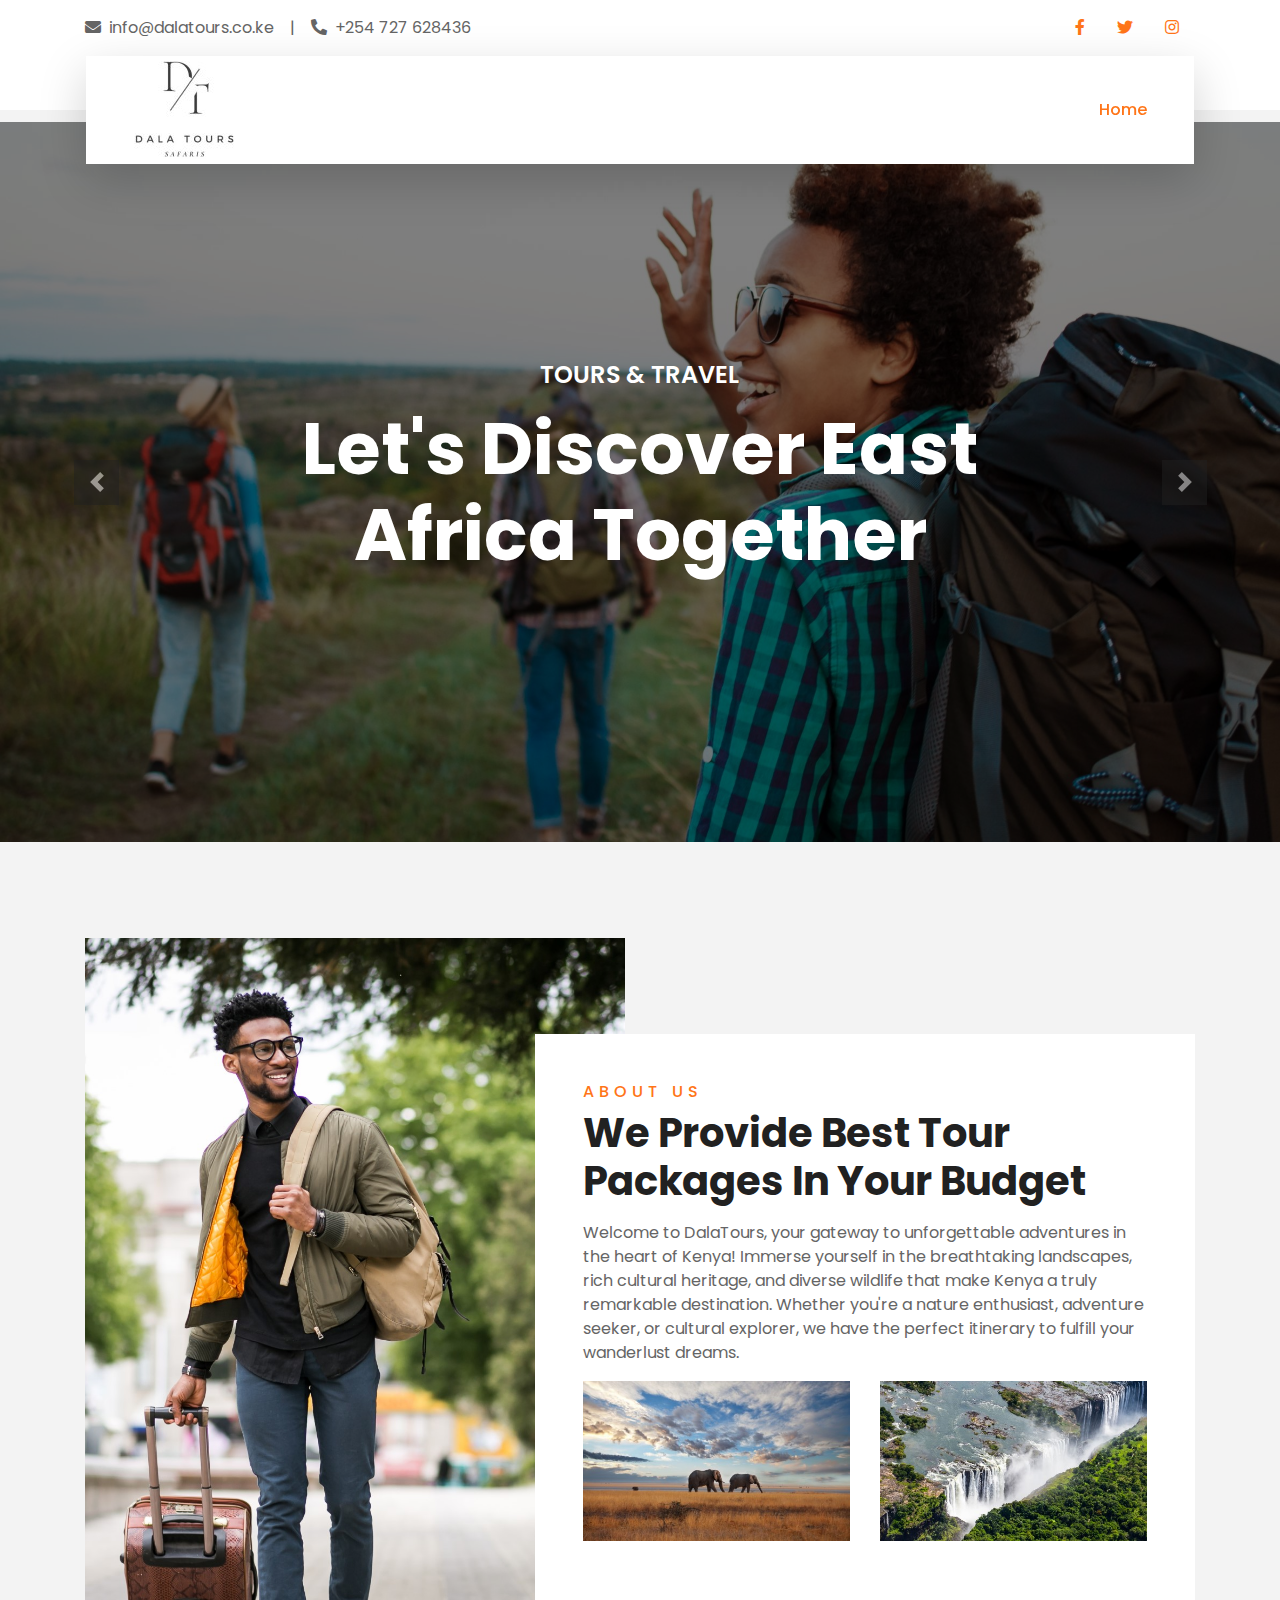
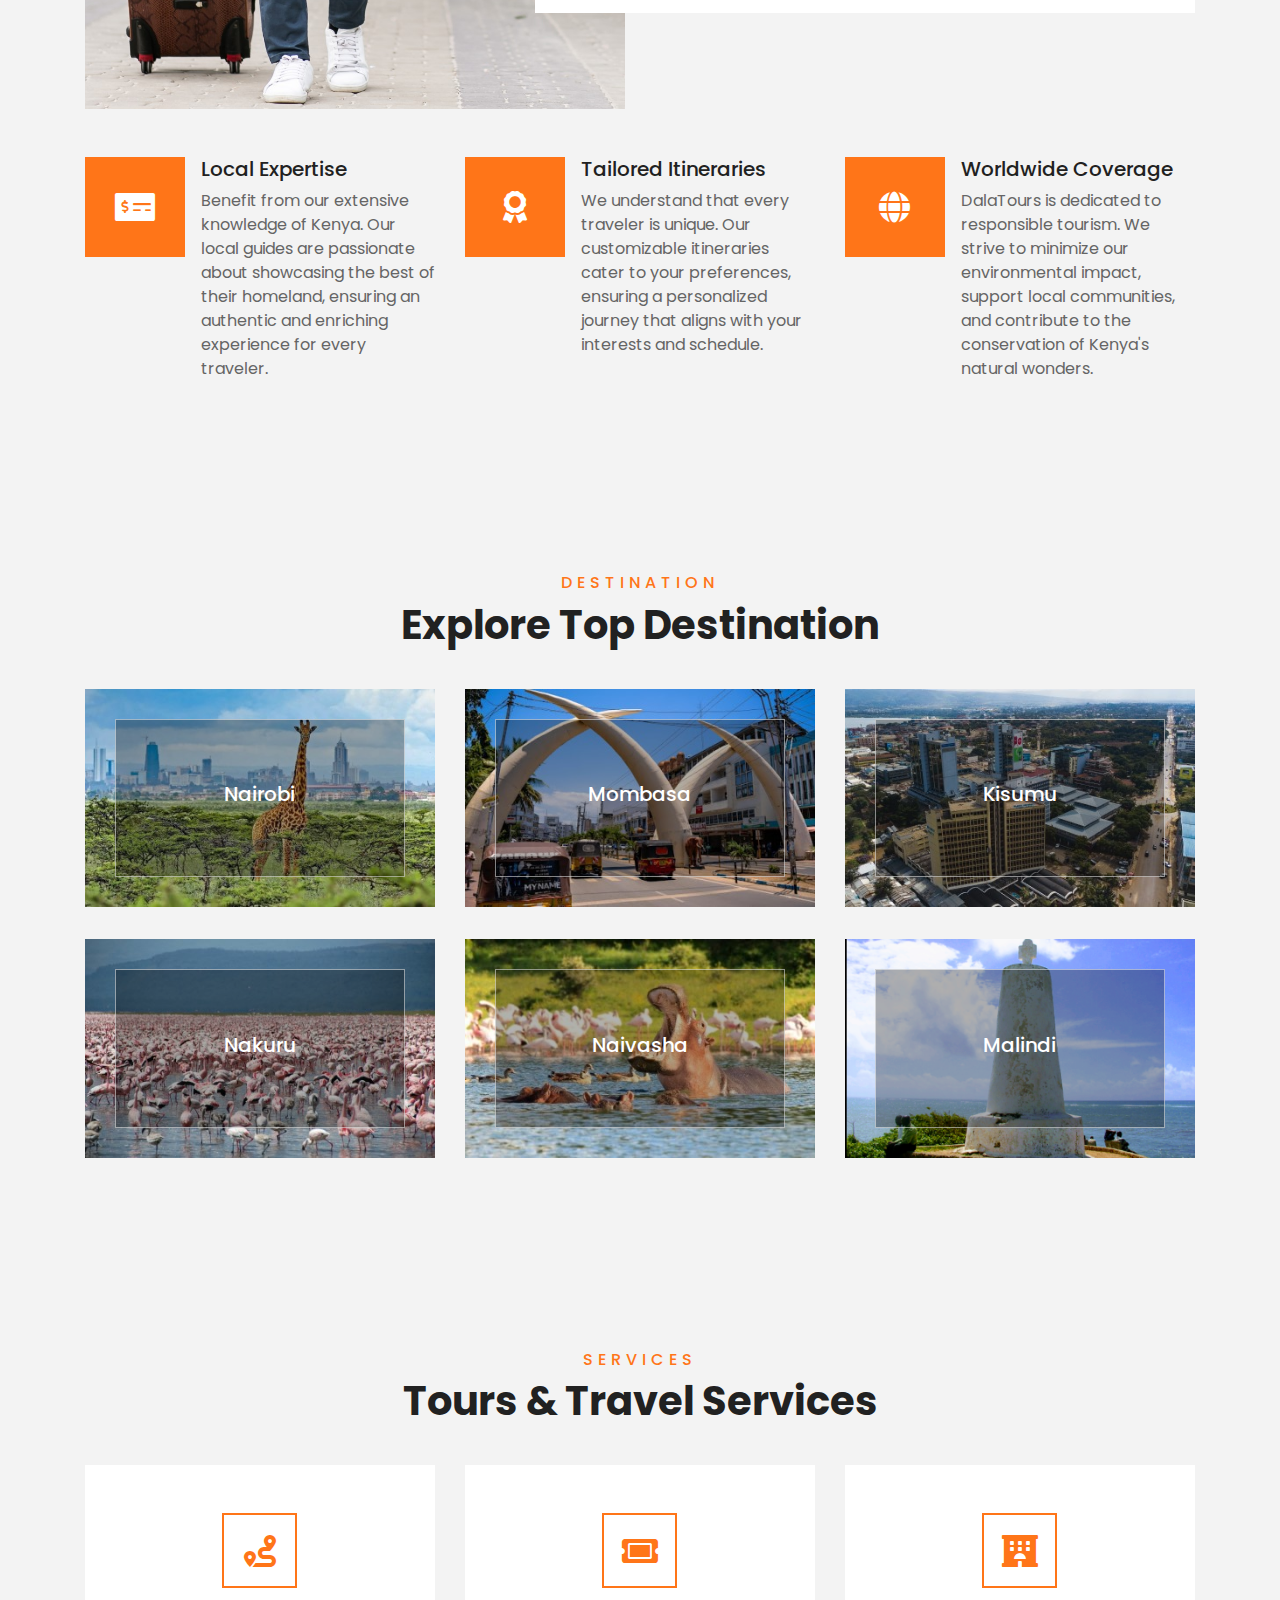
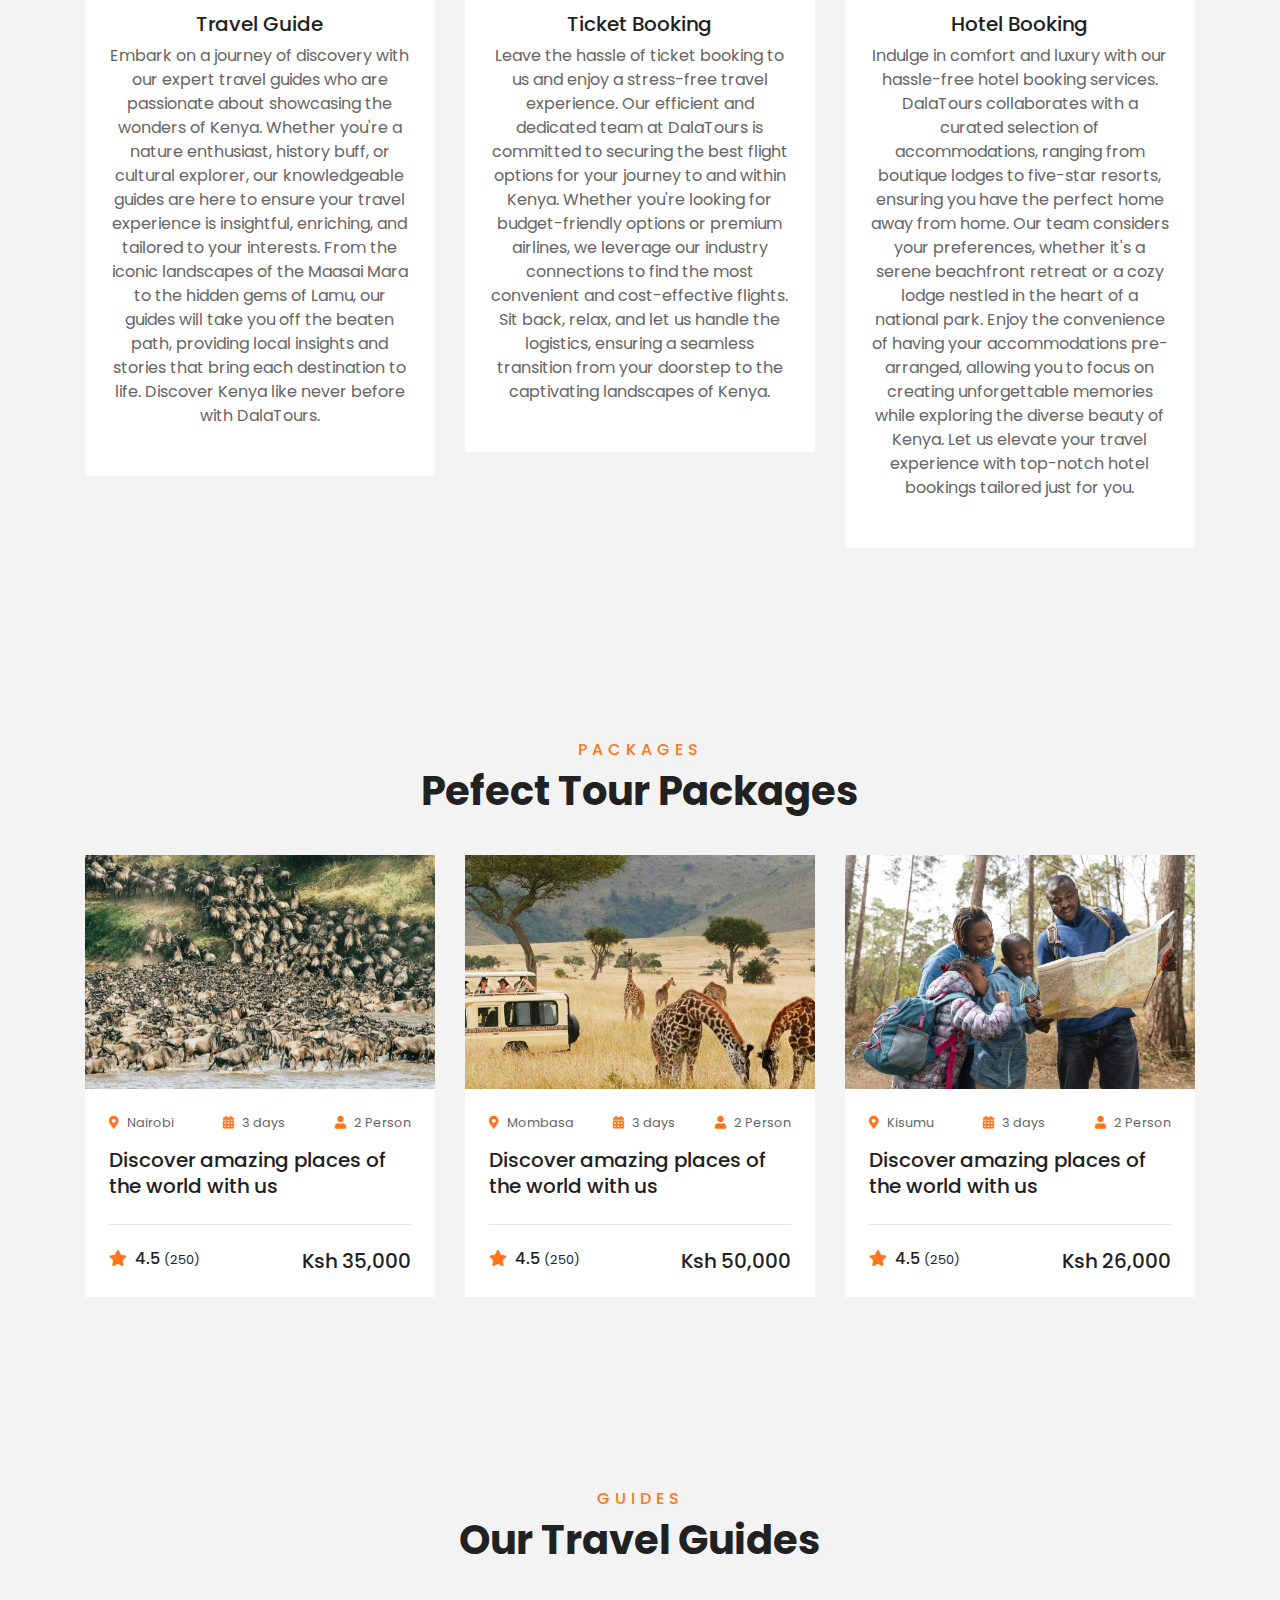
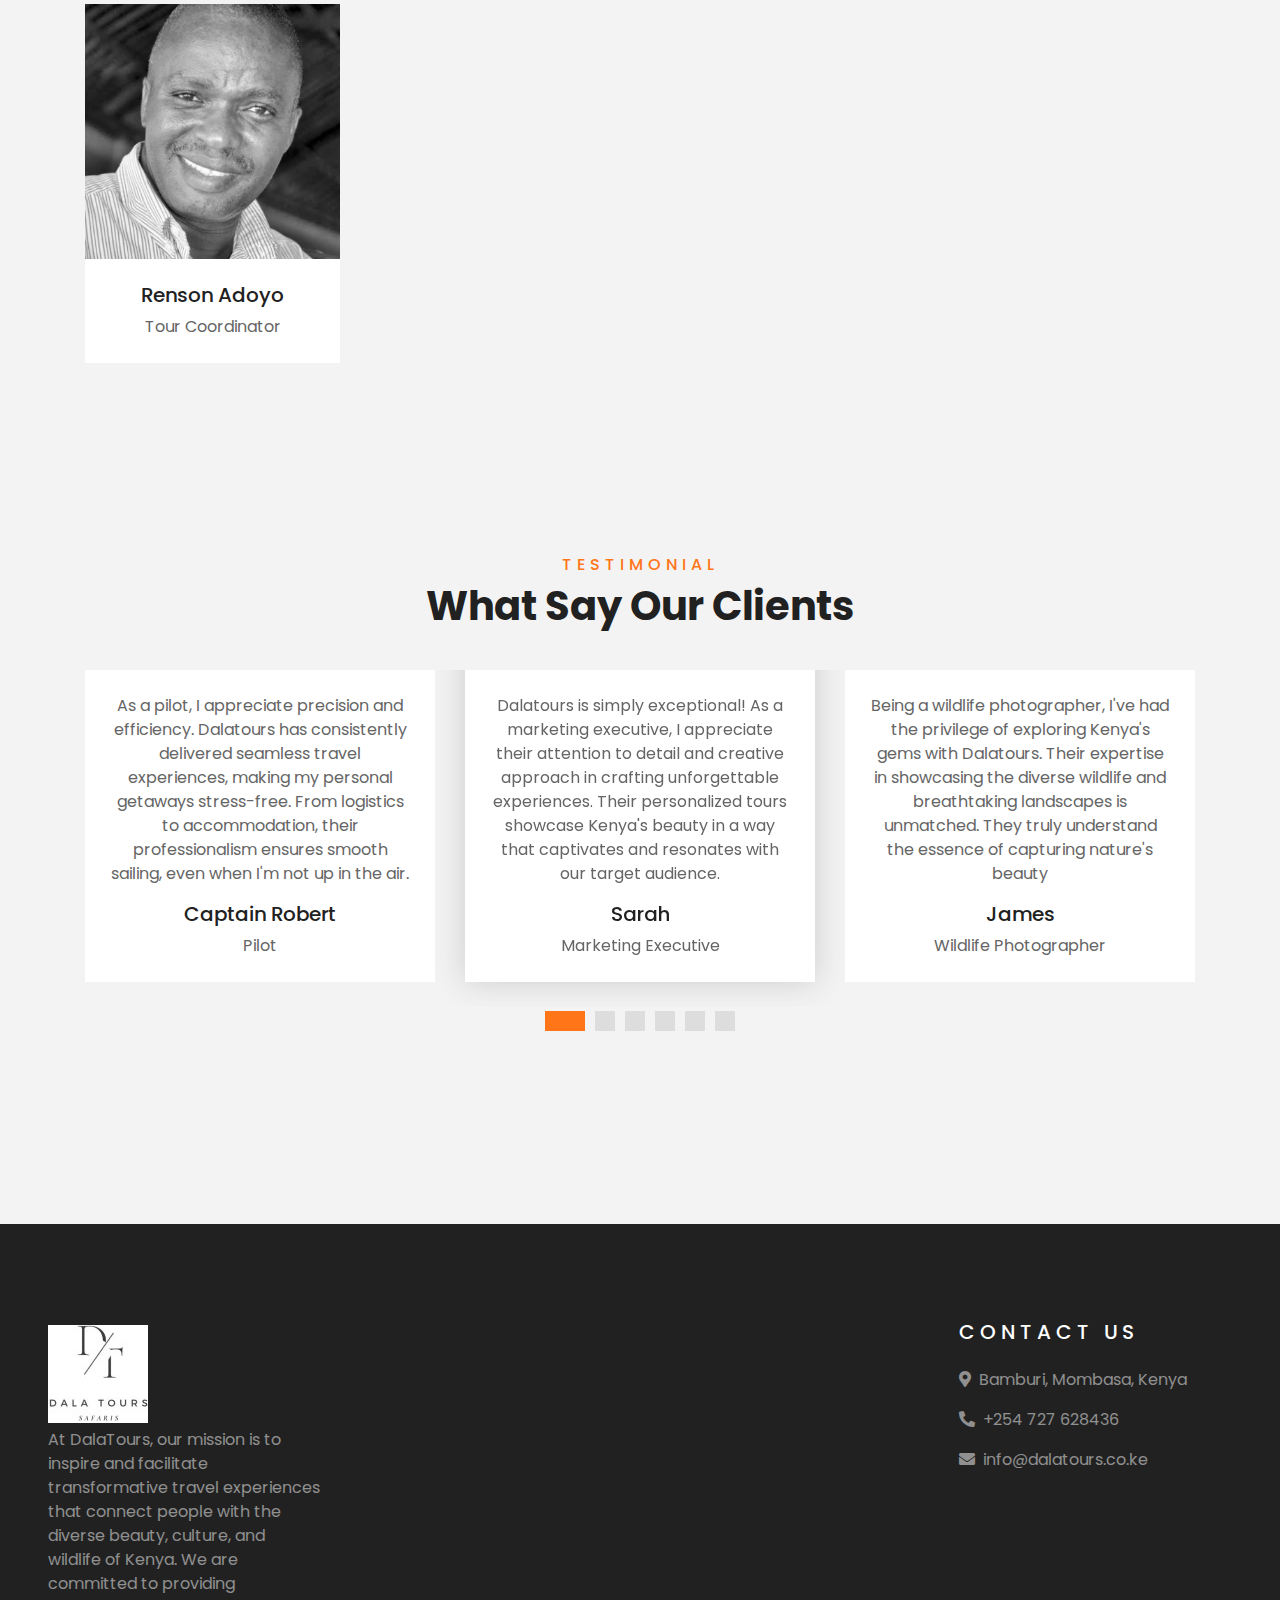
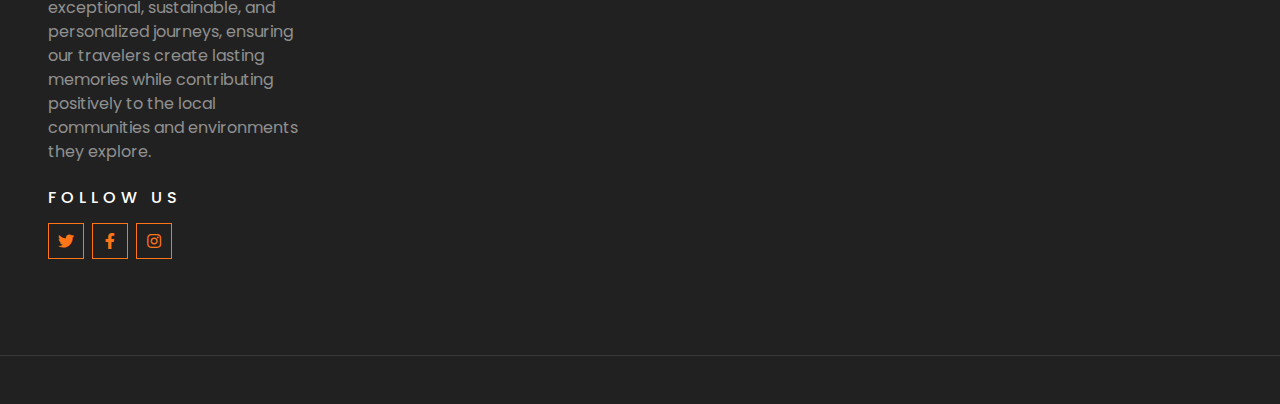
<file: index.html>
<!DOCTYPE html>
<html lang="en">

<head>
    <meta charset="utf-8">
    <title>DalaTours - Home of African Tours</title>
    <meta content="width=device-width, initial-scale=1.0" name="viewport">
    <meta content="DalaTours" name="keywords">
    <meta content="DalaTours" name="description">

    <!-- Favicon -->
    <link href="img/logo3.jpeg" rel="icon">

    <!-- Google Web Fonts -->
    <link rel="preconnect" href="https://fonts.gstatic.com">
    <link href="https://fonts.googleapis.com/css2?family=Poppins:wght@400;500;600;700&display=swap" rel="stylesheet"> 

    <!-- Font Awesome -->
    <link href="https://cdnjs.cloudflare.com/ajax/libs/font-awesome/5.10.0/css/all.min.css" rel="stylesheet">

    <!-- Libraries Stylesheet -->
    <link href="lib/owlcarousel/assets/owl.carousel.min.css" rel="stylesheet">
    <link href="lib/tempusdominus/css/tempusdominus-bootstrap-4.min.css" rel="stylesheet" />

    <!-- Customized Bootstrap Stylesheet -->
    <link href="css/style.css" rel="stylesheet">
</head>

<body>
    <!-- Topbar Start -->
    <div class="container-fluid bg-light pt-3 d-none d-lg-block">
        <div class="container">
            <div class="row">
                <div class="col-lg-6 text-center text-lg-left mb-2 mb-lg-0">
                    <div class="d-inline-flex align-items-center">
                        <p><i class="fa fa-envelope mr-2"></i>info@dalatours.co.ke</p>
                        <p class="text-body px-3">|</p>
                        <p><i class="fa fa-phone-alt mr-2"></i>+254 727 628436</p>
                    </div>
                </div>
                <div class="col-lg-6 text-center text-lg-right">
                    <div class="d-inline-flex align-items-center">
                        <a class="text-primary px-3" href="https://www.facebook.com/profile.php?id=61556210814780&mibextid=ZbWKwL">
                            <i class="fab fa-facebook-f"></i>
                        </a>
                        <a class="text-primary px-3" href="https://x.com/DalaTours?t=up3LO722sfi-_2a9RDb3WA&s=09">
                            <i class="fab fa-twitter"></i>
                        </a>
                        <!-- <a class="text-primary px-3" href="">
                            <i class="fab fa-linkedin-in"></i>
                        </a> -->
                        <a class="text-primary px-3" href="https://www.instagram.com/dalatours_safaris?igsh=NGxuNXcxa2lxMXI4">
                            <i class="fab fa-instagram"></i>
                        </a>
                        <!-- <a class="text-primary pl-3" href="">
                            <i class="fab fa-youtube"></i>
                        </a> -->
                    </div>
                </div>
            </div>
        </div>
    </div>
    <!-- Topbar End -->


    <!-- Navbar Start -->
    <div class="container-fluid position-relative nav-bar p-0">
        <div class="container-lg position-relative p-0 px-lg-3" style="z-index: 9;">
            <nav class="navbar navbar-expand-lg bg-light navbar-light shadow-lg py-3 py-lg-0 pl-3 pl-lg-5">
                <a href="" class="navbar-brand">
                    <img class="w-100" src="img/logo.jpeg" alt="Image">
                    <!-- <h1 class="m-0 text-primary"><span class="text-dark">DALA</span>TOURS</h1> -->
                </a>
                <button type="button" class="navbar-toggler" data-toggle="collapse" data-target="#navbarCollapse">
                    <span class="navbar-toggler-icon"></span>
                </button>
                <div class="collapse navbar-collapse justify-content-between px-3" id="navbarCollapse">
                    <div class="navbar-nav ml-auto py-0">
                        <a href="index.html" class="nav-item nav-link active">Home</a>
                        <!-- <a href="about.html" class="nav-item nav-link">About</a>
                        <a href="service.html" class="nav-item nav-link">Services</a>
                        <a href="package.html" class="nav-item nav-link">Tour Packages</a>
                        <div class="nav-item dropdown">
                            <a href="#" class="nav-link dropdown-toggle" data-toggle="dropdown">Pages</a>
                            <div class="dropdown-menu border-0 rounded-0 m-0">
                                <a href="blog.html" class="dropdown-item">Blog Grid</a>
                                <a href="single.html" class="dropdown-item">Blog Detail</a>
                                <a href="destination.html" class="dropdown-item">Destination</a>
                                <a href="guide.html" class="dropdown-item">Travel Guides</a>
                                <a href="testimonial.html" class="dropdown-item">Testimonial</a>
                            </div>
                        </div>
                        <a href="contact.html" class="nav-item nav-link">Contact</a> -->
                    </div>
                </div>
            </nav>
        </div>
    </div>
    <!-- Navbar End -->


    <!-- Carousel Start -->
    <div class="container-fluid p-0">
        <div id="header-carousel" class="carousel slide" data-ride="carousel">
            <div class="carousel-inner">
                <div class="carousel-item active">
                    <img class="w-100" src="img/carousel-1.jpg" alt="Image">
                    <div class="carousel-caption d-flex flex-column align-items-center justify-content-center">
                        <div class="p-3" style="max-width: 900px;">
                            <h4 class="text-white text-uppercase mb-md-3">Tours & Travel</h4>
                            <h1 class="display-3 text-white mb-md-4">Let's Discover East Africa Together</h1>
                            <!-- <a href="" class="btn btn-primary py-md-3 px-md-5 mt-2">Book Now</a> -->
                        </div>
                    </div>
                </div>
                <div class="carousel-item">
                    <img class="w-100" src="img/carousel-2.jpg" alt="Image">
                    <div class="carousel-caption d-flex flex-column align-items-center justify-content-center">
                        <div class="p-3" style="max-width: 900px;">
                            <h4 class="text-white text-uppercase mb-md-3">Tours & Travel</h4>
                            <h1 class="display-3 text-white mb-md-4">Discover Amazing Places With Us</h1>
                            <!-- <a href="" class="btn btn-primary py-md-3 px-md-5 mt-2">Book Now</a> -->
                        </div>
                    </div>
                </div>
            </div>
            <a class="carousel-control-prev" href="#header-carousel" data-slide="prev">
                <div class="btn btn-dark" style="width: 45px; height: 45px;">
                    <span class="carousel-control-prev-icon mb-n2"></span>
                </div>
            </a>
            <a class="carousel-control-next" href="#header-carousel" data-slide="next">
                <div class="btn btn-dark" style="width: 45px; height: 45px;">
                    <span class="carousel-control-next-icon mb-n2"></span>
                </div>
            </a>
        </div>
    </div>
    <!-- Carousel End -->


    <!-- Booking Start -->
    <!-- <div class="container-fluid booking mt-5 pb-5">
        <div class="container pb-5">
            <div class="bg-light shadow" style="padding: 30px;">
                <div class="row align-items-center" style="min-height: 60px;">
                    <div class="col-md-10">
                        <div class="row">
                            <div class="col-md-3">
                                <div class="mb-3 mb-md-0">
                                    <select class="custom-select px-4" style="height: 47px;">
                                        <option selected>Destination</option>
                                        <option value="1">Destination 1</option>
                                        <option value="2">Destination 1</option>
                                        <option value="3">Destination 1</option>
                                    </select>
                                </div>
                            </div>
                            <div class="col-md-3">
                                <div class="mb-3 mb-md-0">
                                    <div class="date" id="date1" data-target-input="nearest">
                                        <input type="text" class="form-control p-4 datetimepicker-input" placeholder="Depart Date" data-target="#date1" data-toggle="datetimepicker"/>
                                    </div>
                                </div>
                            </div>
                            <div class="col-md-3">
                                <div class="mb-3 mb-md-0">
                                    <div class="date" id="date2" data-target-input="nearest">
                                        <input type="text" class="form-control p-4 datetimepicker-input" placeholder="Return Date" data-target="#date2" data-toggle="datetimepicker"/>
                                    </div>
                                </div>
                            </div>
                            <div class="col-md-3">
                                <div class="mb-3 mb-md-0">
                                    <select class="custom-select px-4" style="height: 47px;">
                                        <option selected>Duration</option>
                                        <option value="1">Duration 1</option>
                                        <option value="2">Duration 1</option>
                                        <option value="3">Duration 1</option>
                                    </select>
                                </div>
                            </div>
                        </div>
                    </div>
                    <div class="col-md-2">
                        <button class="btn btn-primary btn-block" type="submit" style="height: 47px; margin-top: -2px;">Submit</button>
                    </div>
                </div>
            </div>
        </div>
    </div> -->
    <!-- Booking End -->


    <!-- About Start -->
    <div class="container-fluid py-5">
        <div class="container pt-5">
            <div class="row">
                <div class="col-lg-6" style="min-height: 500px;">
                    <div class="position-relative h-100">
                        <img class="position-absolute w-100 h-100" src="img/about.jpg" style="object-fit: cover;">
                    </div>
                </div>
                <div class="col-lg-6 pt-5 pb-lg-5">
                    <div class="about-text bg-white p-4 p-lg-5 my-lg-5">
                        <h6 class="text-primary text-uppercase" style="letter-spacing: 5px;">About Us</h6>
                        <h1 class="mb-3">We Provide Best Tour Packages In Your Budget</h1>
                        <p>Welcome to DalaTours, your gateway to unforgettable adventures in the heart of Kenya! Immerse yourself in the breathtaking landscapes, rich cultural heritage, and diverse wildlife that make Kenya a truly remarkable destination. Whether you're a nature enthusiast, adventure seeker, or cultural explorer, we have the perfect itinerary to fulfill your wanderlust dreams.</p>
                        <div class="row mb-4">
                            <div class="col-6">
                                <img class="img-fluid" src="img/about-1.jpg" alt="">
                            </div>
                            <div class="col-6">
                                <img class="img-fluid" src="img/about-2.jpg" alt="">
                            </div>
                        </div>
                        <!-- <a href="" class="btn btn-primary mt-1">Book Now</a> -->
                    </div>
                </div>
            </div>
        </div>
    </div>
    <!-- About End -->


    <!-- Feature Start -->
    <div class="container-fluid pb-5">
        <div class="container pb-5">
            <div class="row">
                <div class="col-md-4">
                    <div class="d-flex mb-4 mb-lg-0">
                        <div class="d-flex flex-shrink-0 align-items-center justify-content-center bg-primary mr-3" style="height: 100px; width: 100px;">
                            <i class="fa fa-2x fa-money-check-alt text-white"></i>
                        </div>
                        <div class="d-flex flex-column">
                            <h5 class="">Local Expertise</h5>
                            <p class="m-0">
                                Benefit from our extensive knowledge of Kenya. Our local guides are passionate about showcasing the best of their homeland, ensuring an authentic and enriching experience for every traveler.</p>
                        </div>
                    </div>
                </div>
                <div class="col-md-4">
                    <div class="d-flex mb-4 mb-lg-0">
                        <div class="d-flex flex-shrink-0 align-items-center justify-content-center bg-primary mr-3" style="height: 100px; width: 100px;">
                            <i class="fa fa-2x fa-award text-white"></i>
                        </div>
                        <div class="d-flex flex-column">
                            <h5 class="">Tailored Itineraries</h5>
                            <p class="m-0">
                                We understand that every traveler is unique. Our customizable itineraries cater to your preferences, ensuring a personalized journey that aligns with your interests and schedule.</p>
                        </div>
                    </div>
                </div>
                <div class="col-md-4">
                    <div class="d-flex mb-4 mb-lg-0">
                        <div class="d-flex flex-shrink-0 align-items-center justify-content-center bg-primary mr-3" style="height: 100px; width: 100px;">
                            <i class="fa fa-2x fa-globe text-white"></i>
                        </div>
                        <div class="d-flex flex-column">
                            <h5 class="">Worldwide Coverage</h5>
                            <p class="m-0">
                                DalaTours is dedicated to responsible tourism. We strive to minimize our environmental impact, support local communities, and contribute to the conservation of Kenya's natural wonders.</p>
                        </div>
                    </div>
                </div>
            </div>
        </div>
    </div>
    <!-- Feature End -->


    <!-- Destination Start -->
    <div class="container-fluid py-5">
        <div class="container pt-5 pb-3">
            <div class="text-center mb-3 pb-3">
                <h6 class="text-primary text-uppercase" style="letter-spacing: 5px;">Destination</h6>
                <h1>Explore Top Destination</h1>
            </div>
            <div class="row">
                <div class="col-lg-4 col-md-6 mb-4">
                    <div class="destination-item position-relative overflow-hidden mb-2">
                        <img class="img-fluid" src="img/dala/nairobi.jpg" alt="">
                        <a class="destination-overlay text-white text-decoration-none" href="">
                            <h5 class="text-white">Nairobi</h5>
                            <!-- <span>100 Cities</span> -->
                        </a>
                    </div>
                </div>
                <div class="col-lg-4 col-md-6 mb-4">
                    <div class="destination-item position-relative overflow-hidden mb-2">
                        <img class="img-fluid" src="img/dala/mombasa.jpg" alt="">
                        <a class="destination-overlay text-white text-decoration-none" href="">
                            <h5 class="text-white">Mombasa</h5>
                            <!-- <span>100 Cities</span> -->
                        </a>
                    </div>
                </div>
                <div class="col-lg-4 col-md-6 mb-4">
                    <div class="destination-item position-relative overflow-hidden mb-2">
                        <img class="img-fluid" src="img/dala/kisumu.jpg" alt="">
                        <a class="destination-overlay text-white text-decoration-none" href="">
                            <h5 class="text-white">Kisumu</h5>
                            <!-- <span>100 Cities</span> -->
                        </a>
                    </div>
                </div>
                <div class="col-lg-4 col-md-6 mb-4">
                    <div class="destination-item position-relative overflow-hidden mb-2">
                        <img class="img-fluid" src="img/dala/nakuru.jpg" alt="">
                        <a class="destination-overlay text-white text-decoration-none" href="">
                            <h5 class="text-white">Nakuru</h5>
                            <!-- <span>100 Cities</span> -->
                        </a>
                    </div>
                </div>
                <div class="col-lg-4 col-md-6 mb-4">
                    <div class="destination-item position-relative overflow-hidden mb-2">
                        <img class="img-fluid" src="img/dala/naivasha.jpg" alt="">
                        <a class="destination-overlay text-white text-decoration-none" href="">
                            <h5 class="text-white">Naivasha</h5>
                            <!-- <span>100 Cities</span> -->
                        </a>
                    </div>
                </div>
                <div class="col-lg-4 col-md-6 mb-4">
                    <div class="destination-item position-relative overflow-hidden mb-2">
                        <img class="img-fluid" src="img/dala/malindi.png" alt="">
                        <a class="destination-overlay text-white text-decoration-none" href="">
                            <h5 class="text-white">Malindi</h5>
                            <!-- <span>100 Cities</span> -->
                        </a>
                    </div>
                </div>
            </div>
        </div>
    </div>
    <!-- Destination Start -->


    <!-- Service Start -->
    <div class="container-fluid py-5">
        <div class="container pt-5 pb-3">
            <div class="text-center mb-3 pb-3">
                <h6 class="text-primary text-uppercase" style="letter-spacing: 5px;">Services</h6>
                <h1>Tours & Travel Services</h1>
            </div>
            <div class="row">
                <div class="col-lg-4 col-md-6 mb-4">
                    <div class="service-item bg-white text-center mb-2 py-5 px-4">
                        <i class="fa fa-2x fa-route mx-auto mb-4"></i>
                        <h5 class="mb-2">Travel Guide</h5>
                        <p class="m-0">Embark on a journey of discovery with our expert travel guides who are passionate about showcasing the wonders of Kenya. Whether you're a nature enthusiast, history buff, or cultural explorer, our knowledgeable guides are here to ensure your travel experience is insightful, enriching, and tailored to your interests. From the iconic landscapes of the Maasai Mara to the hidden gems of Lamu, our guides will take you off the beaten path, providing local insights and stories that bring each destination to life. Discover Kenya like never before with DalaTours.</p>
                    </div>
                </div>
                <div class="col-lg-4 col-md-6 mb-4">
                    <div class="service-item bg-white text-center mb-2 py-5 px-4">
                        <i class="fa fa-2x fa-ticket-alt mx-auto mb-4"></i>
                        <h5 class="mb-2">Ticket Booking</h5>
                        <p class="m-0">Leave the hassle of ticket booking to us and enjoy a stress-free travel experience. Our efficient and dedicated team at DalaTours is committed to securing the best flight options for your journey to and within Kenya. Whether you're looking for budget-friendly options or premium airlines, we leverage our industry connections to find the most convenient and cost-effective flights. Sit back, relax, and let us handle the logistics, ensuring a seamless transition from your doorstep to the captivating landscapes of Kenya.</p>
                    </div>
                </div>
                <div class="col-lg-4 col-md-6 mb-4">
                    <div class="service-item bg-white text-center mb-2 py-5 px-4">
                        <i class="fa fa-2x fa-hotel mx-auto mb-4"></i>
                        <h5 class="mb-2">Hotel Booking</h5>
                        <p class="m-0">Indulge in comfort and luxury with our hassle-free hotel booking services. DalaTours collaborates with a curated selection of accommodations, ranging from boutique lodges to five-star resorts, ensuring you have the perfect home away from home. Our team considers your preferences, whether it's a serene beachfront retreat or a cozy lodge nestled in the heart of a national park. Enjoy the convenience of having your accommodations pre-arranged, allowing you to focus on creating unforgettable memories while exploring the diverse beauty of Kenya. Let us elevate your travel experience with top-notch hotel bookings tailored just for you.</p>
                    </div>
                </div>
            </div>
        </div>
    </div>
    <!-- Service End -->


    <!-- Packages Start -->
    <div class="container-fluid py-5">
        <div class="container pt-5 pb-3">
            <div class="text-center mb-3 pb-3">
                <h6 class="text-primary text-uppercase" style="letter-spacing: 5px;">Packages</h6>
                <h1>Pefect Tour Packages</h1>
            </div>
            <div class="row">
                <div class="col-lg-4 col-md-6 mb-4">
                    <div class="package-item bg-white mb-2">
                        <img class="img-fluid" src="img/package-1.jpg" alt="">
                        <div class="p-4">
                            <div class="d-flex justify-content-between mb-3">
                                <small class="m-0"><i class="fa fa-map-marker-alt text-primary mr-2"></i>Nairobi</small>
                                <small class="m-0"><i class="fa fa-calendar-alt text-primary mr-2"></i>3 days</small>
                                <small class="m-0"><i class="fa fa-user text-primary mr-2"></i>2 Person</small>
                            </div>
                            <a class="h5 text-decoration-none" href="">Discover amazing places of the world with us</a>
                            <div class="border-top mt-4 pt-4">
                                <div class="d-flex justify-content-between">
                                    <h6 class="m-0"><i class="fa fa-star text-primary mr-2"></i>4.5 <small>(250)</small></h6>
                                    <h5 class="m-0">Ksh 35,000</h5>
                                </div>
                            </div>
                        </div>
                    </div>
                </div>
                <div class="col-lg-4 col-md-6 mb-4">
                    <div class="package-item bg-white mb-2">
                        <img class="img-fluid" src="img/package-2.jpg" alt="">
                        <div class="p-4">
                            <div class="d-flex justify-content-between mb-3">
                                <small class="m-0"><i class="fa fa-map-marker-alt text-primary mr-2"></i>Mombasa</small>
                                <small class="m-0"><i class="fa fa-calendar-alt text-primary mr-2"></i>3 days</small>
                                <small class="m-0"><i class="fa fa-user text-primary mr-2"></i>2 Person</small>
                            </div>
                            <a class="h5 text-decoration-none" href="">Discover amazing places of the world with us</a>
                            <div class="border-top mt-4 pt-4">
                                <div class="d-flex justify-content-between">
                                    <h6 class="m-0"><i class="fa fa-star text-primary mr-2"></i>4.5 <small>(250)</small></h6>
                                    <h5 class="m-0">Ksh 50,000</h5>
                                </div>
                            </div>
                        </div>
                    </div>
                </div>
                <div class="col-lg-4 col-md-6 mb-4">
                    <div class="package-item bg-white mb-2">
                        <img class="img-fluid" src="img/package-3.jpg" alt="">
                        <div class="p-4">
                            <div class="d-flex justify-content-between mb-3">
                                <small class="m-0"><i class="fa fa-map-marker-alt text-primary mr-2"></i>Kisumu</small>
                                <small class="m-0"><i class="fa fa-calendar-alt text-primary mr-2"></i>3 days</small>
                                <small class="m-0"><i class="fa fa-user text-primary mr-2"></i>2 Person</small>
                            </div>
                            <a class="h5 text-decoration-none" href="">Discover amazing places of the world with us</a>
                            <div class="border-top mt-4 pt-4">
                                <div class="d-flex justify-content-between">
                                    <h6 class="m-0"><i class="fa fa-star text-primary mr-2"></i>4.5 <small>(250)</small></h6>
                                    <h5 class="m-0">Ksh 26,000</h5>
                                </div>
                            </div>
                        </div>
                    </div>
                </div>
                <!-- <div class="col-lg-4 col-md-6 mb-4">
                    <div class="package-item bg-white mb-2">
                        <img class="img-fluid" src="img/package-4.jpg" alt="">
                        <div class="p-4">
                            <div class="d-flex justify-content-between mb-3">
                                <small class="m-0"><i class="fa fa-map-marker-alt text-primary mr-2"></i>Thailand</small>
                                <small class="m-0"><i class="fa fa-calendar-alt text-primary mr-2"></i>3 days</small>
                                <small class="m-0"><i class="fa fa-user text-primary mr-2"></i>2 Person</small>
                            </div>
                            <a class="h5 text-decoration-none" href="">Discover amazing places of the world with us</a>
                            <div class="border-top mt-4 pt-4">
                                <div class="d-flex justify-content-between">
                                    <h6 class="m-0"><i class="fa fa-star text-primary mr-2"></i>4.5 <small>(250)</small></h6>
                                    <h5 class="m-0">$350</h5>
                                </div>
                            </div>
                        </div>
                    </div>
                </div> -->
                <!-- <div class="col-lg-4 col-md-6 mb-4">
                    <div class="package-item bg-white mb-2">
                        <img class="img-fluid" src="img/package-5.jpg" alt="">
                        <div class="p-4">
                            <div class="d-flex justify-content-between mb-3">
                                <small class="m-0"><i class="fa fa-map-marker-alt text-primary mr-2"></i>Thailand</small>
                                <small class="m-0"><i class="fa fa-calendar-alt text-primary mr-2"></i>3 days</small>
                                <small class="m-0"><i class="fa fa-user text-primary mr-2"></i>2 Person</small>
                            </div>
                            <a class="h5 text-decoration-none" href="">Discover amazing places of the world with us</a>
                            <div class="border-top mt-4 pt-4">
                                <div class="d-flex justify-content-between">
                                    <h6 class="m-0"><i class="fa fa-star text-primary mr-2"></i>4.5 <small>(250)</small></h6>
                                    <h5 class="m-0">$350</h5>
                                </div>
                            </div>
                        </div>
                    </div>
                </div> -->
                <!-- <div class="col-lg-4 col-md-6 mb-4">
                    <div class="package-item bg-white mb-2">
                        <img class="img-fluid" src="img/package-6.jpg" alt="">
                        <div class="p-4">
                            <div class="d-flex justify-content-between mb-3">
                                <small class="m-0"><i class="fa fa-map-marker-alt text-primary mr-2"></i>Thailand</small>
                                <small class="m-0"><i class="fa fa-calendar-alt text-primary mr-2"></i>3 days</small>
                                <small class="m-0"><i class="fa fa-user text-primary mr-2"></i>2 Person</small>
                            </div>
                            <a class="h5 text-decoration-none" href="">Discover amazing places of the world with us</a>
                            <div class="border-top mt-4 pt-4">
                                <div class="d-flex justify-content-between">
                                    <h6 class="m-0"><i class="fa fa-star text-primary mr-2"></i>4.5 <small>(250)</small></h6>
                                    <h5 class="m-0">$350</h5>
                                </div>
                            </div>
                        </div>
                    </div>
                </div> -->
            </div>
        </div>
    </div>
    <!-- Packages End -->


    <!-- Registration Start -->
    <!-- <div class="container-fluid bg-registration py-5" style="margin: 90px 0;">
        <div class="container py-5">
            <div class="row align-items-center">
                <div class="col-lg-7 mb-5 mb-lg-0">
                    <div class="mb-4">
                        <h6 class="text-primary text-uppercase" style="letter-spacing: 5px;">Mega Offer</h6>
                        <h1 class="text-white"><span class="text-primary">30% OFF</span> For Honeymoon</h1>
                    </div>
                    <p class="text-white">Invidunt lorem justo sanctus clita. Erat lorem labore ea, justo dolor lorem ipsum ut sed eos,
                        ipsum et dolor kasd sit ea justo. Erat justo sed sed diam. Ea et erat ut sed diam sea ipsum est
                        dolor</p>
                    <ul class="list-inline text-white m-0">
                        <li class="py-2"><i class="fa fa-check text-primary mr-3"></i>Labore eos amet dolor amet diam</li>
                        <li class="py-2"><i class="fa fa-check text-primary mr-3"></i>Etsea et sit dolor amet ipsum</li>
                        <li class="py-2"><i class="fa fa-check text-primary mr-3"></i>Diam dolor diam elitripsum vero.</li>
                    </ul>
                </div>
                <div class="col-lg-5">
                    <div class="card border-0">
                        <div class="card-header bg-primary text-center p-4">
                            <h1 class="text-white m-0">Sign Up Now</h1>
                        </div>
                        <div class="card-body rounded-bottom bg-white p-5">
                            <form>
                                <div class="form-group">
                                    <input type="text" class="form-control p-4" placeholder="Your name" required="required" />
                                </div>
                                <div class="form-group">
                                    <input type="email" class="form-control p-4" placeholder="Your email" required="required" />
                                </div>
                                <div class="form-group">
                                    <select class="custom-select px-4" style="height: 47px;">
                                        <option selected>Select a destination</option>
                                        <option value="1">destination 1</option>
                                        <option value="2">destination 1</option>
                                        <option value="3">destination 1</option>
                                    </select>
                                </div>
                                <div>
                                    <button class="btn btn-primary btn-block py-3" type="submit">Sign Up Now</button>
                                </div>
                            </form>
                        </div>
                    </div>
                </div>
            </div>
        </div>
    </div> -->
    <!-- Registration End -->


    <!-- Team Start -->
    <div class="container-fluid py-5">
        <div class="container pt-5 pb-3">
            <div class="text-center mb-3 pb-3">
                <h6 class="text-primary text-uppercase" style="letter-spacing: 5px;">Guides</h6>
                <h1>Our Travel Guides</h1>
            </div>
            <div class="row">
                <div class="col-lg-3 col-md-4 col-sm-6 pb-2">
                    <div class="team-item bg-white mb-4">
                        <div class="team-img position-relative overflow-hidden">
                            <img class="img-fluid w-100" src="img/team-1.jpg" alt="">
                            <div class="team-social">
                        
                                <a class="btn btn-outline-primary btn-square" href="https://x.com/DalaTours?t=up3LO722sfi-_2a9RDb3WA&s=09"><i class="fab fa-twitter"></i></a>
                                <a class="btn btn-outline-primary btn-square" href="https://www.facebook.com/profile.php?id=61556210814780&mibextid=ZbWKwL"><i class="fab fa-facebook-f"></i></a>
                                <a class="btn btn-outline-primary btn-square" href="https://www.instagram.com/dalatours_safaris?igsh=NGxuNXcxa2lxMXI4"><i class="fab fa-instagram"></i></a>
                                <!-- <a class="btn btn-outline-primary btn-square" href=""><i class="fab fa-linkedin-in"></i></a> -->
                            </div>
                        </div>
                        <div class="text-center py-4">
                            <h5 class="text-truncate">Renson Adoyo</h5>
                            <p class="m-0">Tour Coordinator</p>
                        </div>
                    </div>
                </div>
                <!-- <div class="col-lg-3 col-md-4 col-sm-6 pb-2">
                    <div class="team-item bg-white mb-4">
                        <div class="team-img position-relative overflow-hidden">
                            <img class="img-fluid w-100" src="img/team-2.jpg" alt="">
                            <div class="team-social">
                                <a class="btn btn-outline-primary btn-square" href=""><i class="fab fa-twitter"></i></a>
                                <a class="btn btn-outline-primary btn-square" href=""><i class="fab fa-facebook-f"></i></a>
                                <a class="btn btn-outline-primary btn-square" href=""><i class="fab fa-instagram"></i></a>
                                <a class="btn btn-outline-primary btn-square" href=""><i class="fab fa-linkedin-in"></i></a>
                            </div>
                        </div>
                        <div class="text-center py-4">
                            <h5 class="text-truncate">Guide Name</h5>
                            <p class="m-0">Designation</p>
                        </div>
                    </div>
                </div> -->
                <!-- <div class="col-lg-3 col-md-4 col-sm-6 pb-2">
                    <div class="team-item bg-white mb-4">
                        <div class="team-img position-relative overflow-hidden">
                            <img class="img-fluid w-100" src="img/team-3.jpg" alt="">
                            <div class="team-social">
                                <a class="btn btn-outline-primary btn-square" href=""><i class="fab fa-twitter"></i></a>
                                <a class="btn btn-outline-primary btn-square" href=""><i class="fab fa-facebook-f"></i></a>
                                <a class="btn btn-outline-primary btn-square" href=""><i class="fab fa-instagram"></i></a>
                                <a class="btn btn-outline-primary btn-square" href=""><i class="fab fa-linkedin-in"></i></a>
                            </div>
                        </div>
                        <div class="text-center py-4">
                            <h5 class="text-truncate">Guide Name</h5>
                            <p class="m-0">Designation</p>
                        </div>
                    </div>
                </div> -->
                <!-- <div class="col-lg-3 col-md-4 col-sm-6 pb-2">
                    <div class="team-item bg-white mb-4">
                        <div class="team-img position-relative overflow-hidden">
                            <img class="img-fluid w-100" src="img/team-4.jpg" alt="">
                            <div class="team-social">
                                <a class="btn btn-outline-primary btn-square" href=""><i class="fab fa-twitter"></i></a>
                                <a class="btn btn-outline-primary btn-square" href=""><i class="fab fa-facebook-f"></i></a>
                                <a class="btn btn-outline-primary btn-square" href=""><i class="fab fa-instagram"></i></a>
                                <a class="btn btn-outline-primary btn-square" href=""><i class="fab fa-linkedin-in"></i></a>
                            </div>
                        </div>
                        <div class="text-center py-4">
                            <h5 class="text-truncate">Guide Name</h5>
                            <p class="m-0">Designation</p>
                        </div>
                    </div>
                </div> -->
            </div>
        </div>
    </div>
    <!-- Team End -->


    <!-- Testimonial Start -->
    <div class="container-fluid py-5">
        <div class="container py-5">
            <div class="text-center mb-3 pb-3">
                <h6 class="text-primary text-uppercase" style="letter-spacing: 5px;">Testimonial</h6>
                <h1>What Say Our Clients</h1>
            </div>
            <div class="owl-carousel testimonial-carousel">
                <div class="text-center pb-4">
                    <!-- <img class="img-fluid mx-auto" src="img/testimonial-1.jpg" style="width: 100px; height: 100px;" > -->
                    <div class="testimonial-text bg-white p-4 mt-n5">
                        <p class="mt-5">Dalatours is simply exceptional! As a marketing executive, I appreciate their attention to detail and creative approach in crafting unforgettable experiences. Their personalized tours showcase Kenya's beauty in a way that captivates and resonates with our target audience.
                        </p>
                        <h5 class="text-truncate">Sarah</h5>
                        <span>Marketing Executive</span>
                    </div>
                </div>
                <div class="text-center">
                    <!-- <img class="img-fluid mx-auto" src="img/testimonial-2.jpg" style="width: 100px; height: 100px;" > -->
                    <div class="testimonial-text bg-white p-4 mt-n5">
                        <p class="mt-5">Being a wildlife photographer, I've had the privilege of exploring Kenya's gems with Dalatours. Their expertise in showcasing the diverse wildlife and breathtaking landscapes is unmatched. They truly understand the essence of capturing nature's beauty
                        </p>
                        <h5 class="text-truncate">James</h5>
                        <span>Wildlife Photographer</span>
                    </div>
                </div>
                <div class="text-center">
                    <!-- <img class="img-fluid mx-auto" src="img/testimonial-3.jpg" style="width: 100px; height: 100px;" > -->
                    <div class="testimonial-text bg-white p-4 mt-n5">
                        <p class="mt-5">Dalatours is not just a touring agency; they are true advocates for conservation. As a conservationist, I value their commitment to responsible tourism. They promote eco-friendly practices and engage in initiatives that contribute to preserving Kenya's rich biodiversity.
                        </p>
                        <h5 class="text-truncate">Dr. Amina</h5>
                        <span>Conservationist</span>
                    </div>
                </div>
                <div class="text-center">
                    <!-- <img class="img-fluid mx-auto" src="img/testimonial-4.jpg" style="width: 100px; height: 100px;" > -->
                    <div class="testimonial-text bg-white p-4 mt-n5">
                        <p class="mt-5">Dalatours has been my go-to for corporate retreats and team-building events. Their seamless coordination and attention to our specific needs have made each outing a success. I highly recommend them for businesses looking to combine work and play.
                        </p>
                        <h5 class="text-truncate">Michael</h5>
                        <span>Business Entrepreneur</span>
                    </div>
                </div>
               
                <div class="text-center">
                    <!-- <img class="img-fluid mx-auto" src="img/testimonial-4.jpg" style="width: 100px; height: 100px;" > -->
                    <div class="testimonial-text bg-white p-4 mt-n5">
                        <p class="mt-5">Dalatours is a dream for any travel blogger! Their off-the-beaten-path itineraries and insider knowledge of Kenya have provided me with incredible content. From cultural experiences to hidden gems, they have an unparalleled ability to turn every trip into a storytelling adventure.
                        </p>
                        <h5 class="text-truncate">Emily</h5>
                        <span>Travel Blogger</span>
                    </div>
                </div>
                <div class="text-center">
                    <!-- <img class="img-fluid mx-auto" src="img/testimonial-4.jpg" style="width: 100px; height: 100px;" > -->
                    <div class="testimonial-text bg-white p-4 mt-n5">
                        <p class="mt-5">As a pilot, I appreciate precision and efficiency. Dalatours has consistently delivered seamless travel experiences, making my personal getaways stress-free. From logistics to accommodation, their professionalism ensures smooth sailing, even when I'm not up in the air.
                        </p>
                        <h5 class="text-truncate">Captain Robert</h5>
                        <span>Pilot</span>
                    </div>
                </div>
            </div>
        </div>
    </div>
    <!-- Testimonial End -->


    <!-- Blog Start -->
    <!-- <div class="container-fluid py-5">
        <div class="container pt-5 pb-3">
            <div class="text-center mb-3 pb-3">
                <h6 class="text-primary text-uppercase" style="letter-spacing: 5px;">Our Blog</h6>
                <h1>Latest From Our Blog</h1>
            </div>
            <div class="row pb-3">
                <div class="col-lg-4 col-md-6 mb-4 pb-2">
                    <div class="blog-item">
                        <div class="position-relative">
                            <img class="img-fluid w-100" src="img/blog-1.jpg" alt="">
                            <div class="blog-date">
                                <h6 class="font-weight-bold mb-n1">01</h6>
                                <small class="text-white text-uppercase">Jan</small>
                            </div>
                        </div>
                        <div class="bg-white p-4">
                            <div class="d-flex mb-2">
                                <a class="text-primary text-uppercase text-decoration-none" href="">Admin</a>
                                <span class="text-primary px-2">|</span>
                                <a class="text-primary text-uppercase text-decoration-none" href="">Tours & Travel</a>
                            </div>
                            <a class="h5 m-0 text-decoration-none" href="">Dolor justo sea kasd lorem clita justo diam amet</a>
                        </div>
                    </div>
                </div>
                <div class="col-lg-4 col-md-6 mb-4 pb-2">
                    <div class="blog-item">
                        <div class="position-relative">
                            <img class="img-fluid w-100" src="img/blog-2.jpg" alt="">
                            <div class="blog-date">
                                <h6 class="font-weight-bold mb-n1">01</h6>
                                <small class="text-white text-uppercase">Jan</small>
                            </div>
                        </div>
                        <div class="bg-white p-4">
                            <div class="d-flex mb-2">
                                <a class="text-primary text-uppercase text-decoration-none" href="">Admin</a>
                                <span class="text-primary px-2">|</span>
                                <a class="text-primary text-uppercase text-decoration-none" href="">Tours & Travel</a>
                            </div>
                            <a class="h5 m-0 text-decoration-none" href="">Dolor justo sea kasd lorem clita justo diam amet</a>
                        </div>
                    </div>
                </div>
                <div class="col-lg-4 col-md-6 mb-4 pb-2">
                    <div class="blog-item">
                        <div class="position-relative">
                            <img class="img-fluid w-100" src="img/blog-3.jpg" alt="">
                            <div class="blog-date">
                                <h6 class="font-weight-bold mb-n1">01</h6>
                                <small class="text-white text-uppercase">Jan</small>
                            </div>
                        </div>
                        <div class="bg-white p-4">
                            <div class="d-flex mb-2">
                                <a class="text-primary text-uppercase text-decoration-none" href="">Admin</a>
                                <span class="text-primary px-2">|</span>
                                <a class="text-primary text-uppercase text-decoration-none" href="">Tours & Travel</a>
                            </div>
                            <a class="h5 m-0 text-decoration-none" href="">Dolor justo sea kasd lorem clita justo diam amet</a>
                        </div>
                    </div>
                </div>
            </div>
        </div>
    </div> -->
    <!-- Blog End -->


    <!-- Footer Start -->
    <div class="container-fluid bg-dark text-white-50 py-5 px-sm-3 px-lg-5" style="margin-top: 90px;">
        <div class="row pt-5">
            <div class="col-lg-3 col-md-6 mb-5">
                <a href="" class="navbar-brand">
                    <img class="w-100" src="img/logo.jpeg" alt="Image">
                    <!-- <h1 class="text-primary"><span class="text-white">TRAVEL</span>ER</h1> -->
                </a>
                <p>At DalaTours, our mission is to inspire and facilitate transformative travel experiences that connect people with the diverse beauty, culture, and wildlife of Kenya. We are committed to providing exceptional, sustainable, and personalized journeys, ensuring our travelers create lasting memories while contributing positively to the local communities and environments they explore.</p>
                <h6 class="text-white text-uppercase mt-4 mb-3" style="letter-spacing: 5px;">Follow Us</h6>
                <div class="d-flex justify-content-start">
                    
                    <a class="btn btn-outline-primary btn-square mr-2" href="https://x.com/DalaTours?t=up3LO722sfi-_2a9RDb3WA&s=09"><i class="fab fa-twitter"></i></a>
                    <a class="btn btn-outline-primary btn-square mr-2" href="https://www.facebook.com/profile.php?id=61556210814780&mibextid=ZbWKwL"><i class="fab fa-facebook-f"></i></a>
                    <!-- <a class="btn btn-outline-primary btn-square mr-2" href="#"><i class="fab fa-linkedin-in"></i></a> -->
                    <a class="btn btn-outline-primary btn-square" href="https://www.instagram.com/dalatours_safaris?igsh=NGxuNXcxa2lxMXI4"><i class="fab fa-instagram"></i></a>
                </div>
            </div>
            <div class="col-lg-3 col-md-6 mb-5">
                <!-- <h5 class="text-white text-uppercase mb-4" style="letter-spacing: 5px;">Our Services</h5>
                <div class="d-flex flex-column justify-content-start">
                    <a class="text-white-50 mb-2" href="#"><i class="fa fa-angle-right mr-2"></i>About</a>
                    <a class="text-white-50 mb-2" href="#"><i class="fa fa-angle-right mr-2"></i>Destination</a>
                    <a class="text-white-50 mb-2" href="#"><i class="fa fa-angle-right mr-2"></i>Services</a>
                    <a class="text-white-50 mb-2" href="#"><i class="fa fa-angle-right mr-2"></i>Packages</a>
                    <a class="text-white-50 mb-2" href="#"><i class="fa fa-angle-right mr-2"></i>Guides</a>
                    <a class="text-white-50 mb-2" href="#"><i class="fa fa-angle-right mr-2"></i>Testimonial</a>
                    <a class="text-white-50" href="#"><i class="fa fa-angle-right mr-2"></i>Blog</a>
                </div> -->
            </div>
            <div class="col-lg-3 col-md-6 mb-5">
                <!-- <h5 class="text-white text-uppercase mb-4" style="letter-spacing: 5px;">Usefull Links</h5>
                <div class="d-flex flex-column justify-content-start">
                    <a class="text-white-50 mb-2" href="#"><i class="fa fa-angle-right mr-2"></i>About</a>
                    <a class="text-white-50 mb-2" href="#"><i class="fa fa-angle-right mr-2"></i>Destination</a>
                    <a class="text-white-50 mb-2" href="#"><i class="fa fa-angle-right mr-2"></i>Services</a>
                    <a class="text-white-50 mb-2" href="#"><i class="fa fa-angle-right mr-2"></i>Packages</a>
                    <a class="text-white-50 mb-2" href="#"><i class="fa fa-angle-right mr-2"></i>Guides</a>
                    <a class="text-white-50 mb-2" href="#"><i class="fa fa-angle-right mr-2"></i>Testimonial</a>
                    <a class="text-white-50" href="#"><i class="fa fa-angle-right mr-2"></i>Blog</a>
                </div> -->
            </div>
            <div class="col-lg-3 col-md-6 mb-5">
                <h5 class="text-white text-uppercase mb-4" style="letter-spacing: 5px;">Contact Us</h5>
                <p><i class="fa fa-map-marker-alt mr-2"></i>Bamburi, Mombasa, Kenya</p>
                <p><i class="fa fa-phone-alt mr-2"></i>+254 727 628436</p>
                <p><i class="fa fa-envelope mr-2"></i>info@dalatours.co.ke</p>
                <!-- <h6 class="text-white text-uppercase mt-4 mb-3" style="letter-spacing: 5px;">Newsletter</h6> -->
                <!-- <div class="w-100">
                    <div class="input-group">
                        <input type="text" class="form-control border-light" style="padding: 25px;" placeholder="Your Email">
                        <div class="input-group-append">
                            <button class="btn btn-primary px-3">Sign Up</button>
                        </div>
                    </div>
                </div> -->
            </div>
        </div>
    </div>
    <div class="container-fluid bg-dark text-white border-top py-4 px-sm-3 px-md-5" style="border-color: rgba(256, 256, 256, .1) !important;">
        <div class="row">
            <!-- <div class="col-lg-6 text-center text-md-left mb-3 mb-md-0">
                <p class="m-0 text-white-50">Copyright &copy; <a href="#">Domain</a>. All Rights Reserved.</a>
                </p>
            </div> -->
            <!-- <div class="col-lg-6 text-center text-md-right">
                <p class="m-0 text-white-50">Designed by <a href="https://htmlcodex.com">HTML Codex</a>
                </p>
            </div> -->
        </div>
    </div>
    <!-- Footer End -->


    <!-- Back to Top -->
    <a href="#" class="btn btn-lg btn-primary btn-lg-square back-to-top"><i class="fa fa-angle-double-up"></i></a>


    <!-- JavaScript Libraries -->
    <script src="https://code.jquery.com/jquery-3.4.1.min.js"></script>
    <script src="https://stackpath.bootstrapcdn.com/bootstrap/4.4.1/js/bootstrap.bundle.min.js"></script>
    <script src="lib/easing/easing.min.js"></script>
    <script src="lib/owlcarousel/owl.carousel.min.js"></script>
    <script src="lib/tempusdominus/js/moment.min.js"></script>
    <script src="lib/tempusdominus/js/moment-timezone.min.js"></script>
    <script src="lib/tempusdominus/js/tempusdominus-bootstrap-4.min.js"></script>

    <!-- Contact Javascript File -->
    <script src="mail/jqBootstrapValidation.min.js"></script>
    <script src="mail/contact.js"></script>

    <!-- Template Javascript -->
    <script src="js/main.js"></script>
</body>

</html>
</file>
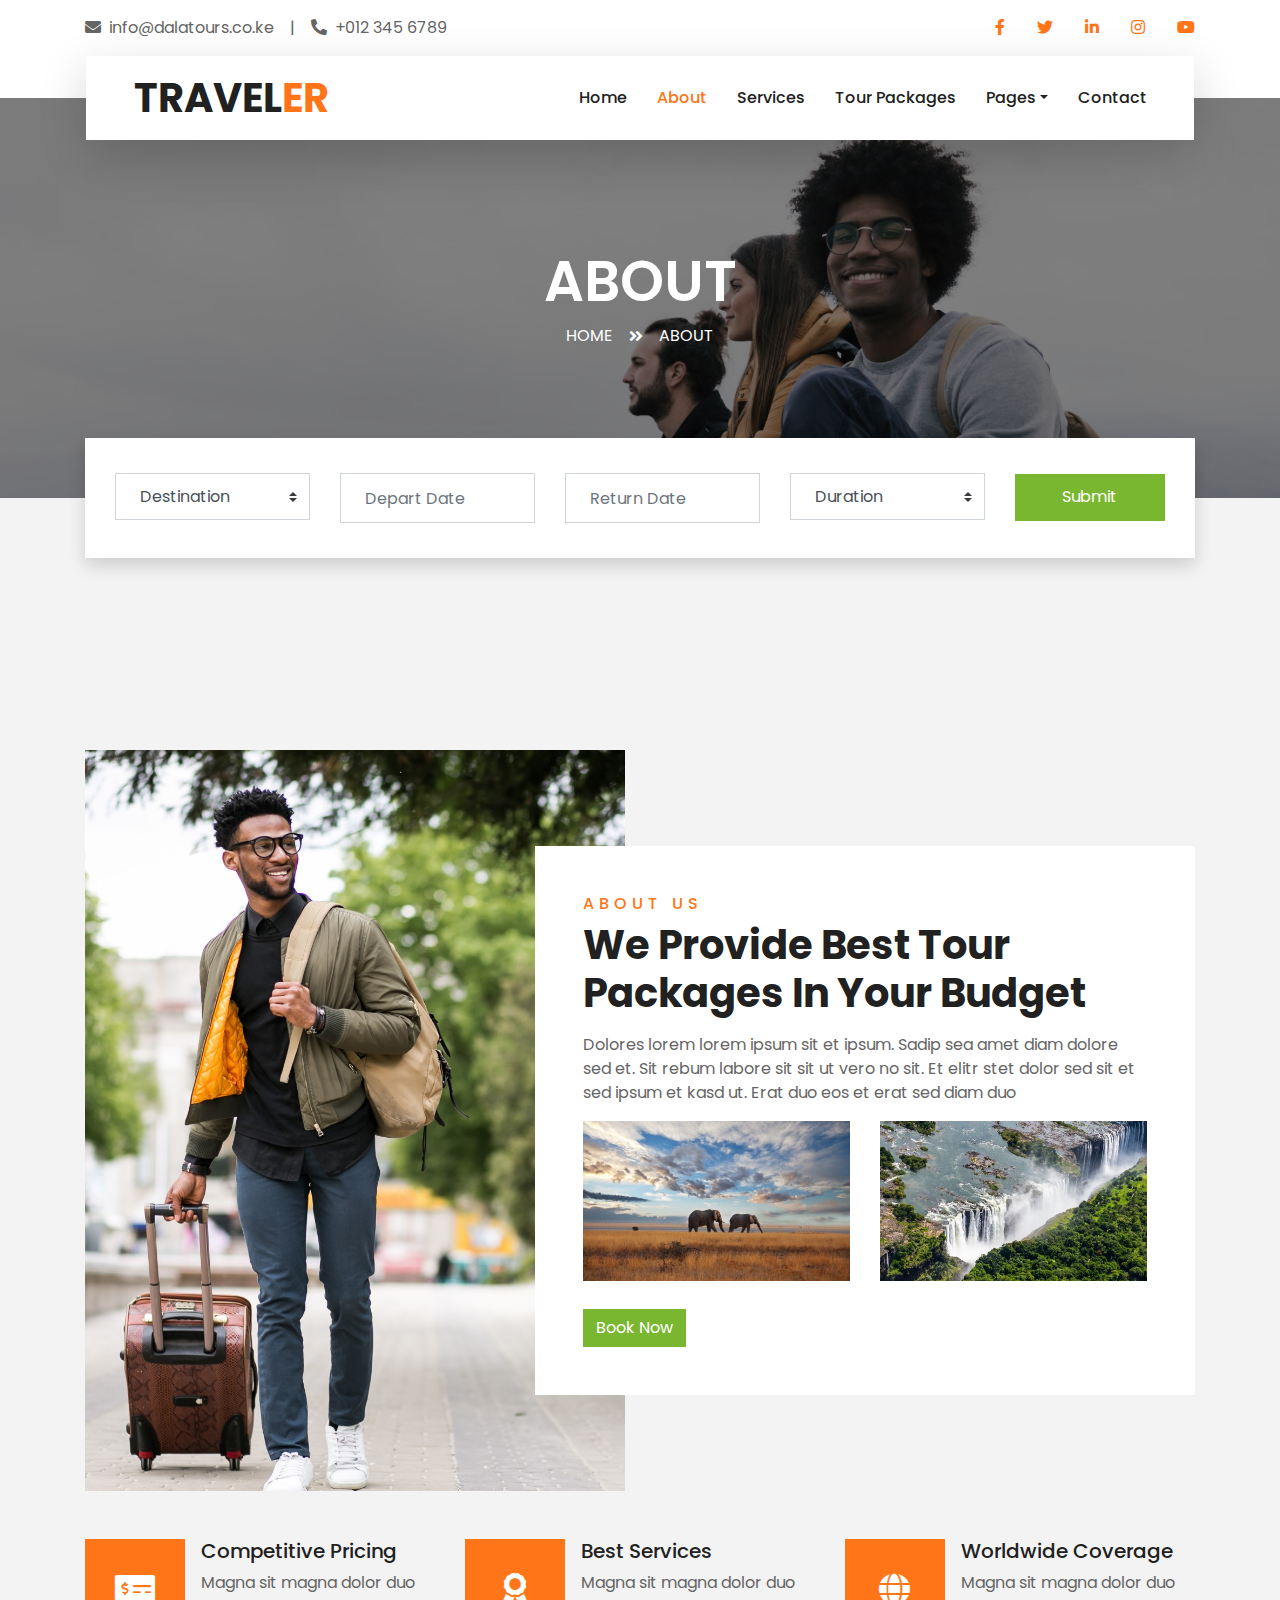
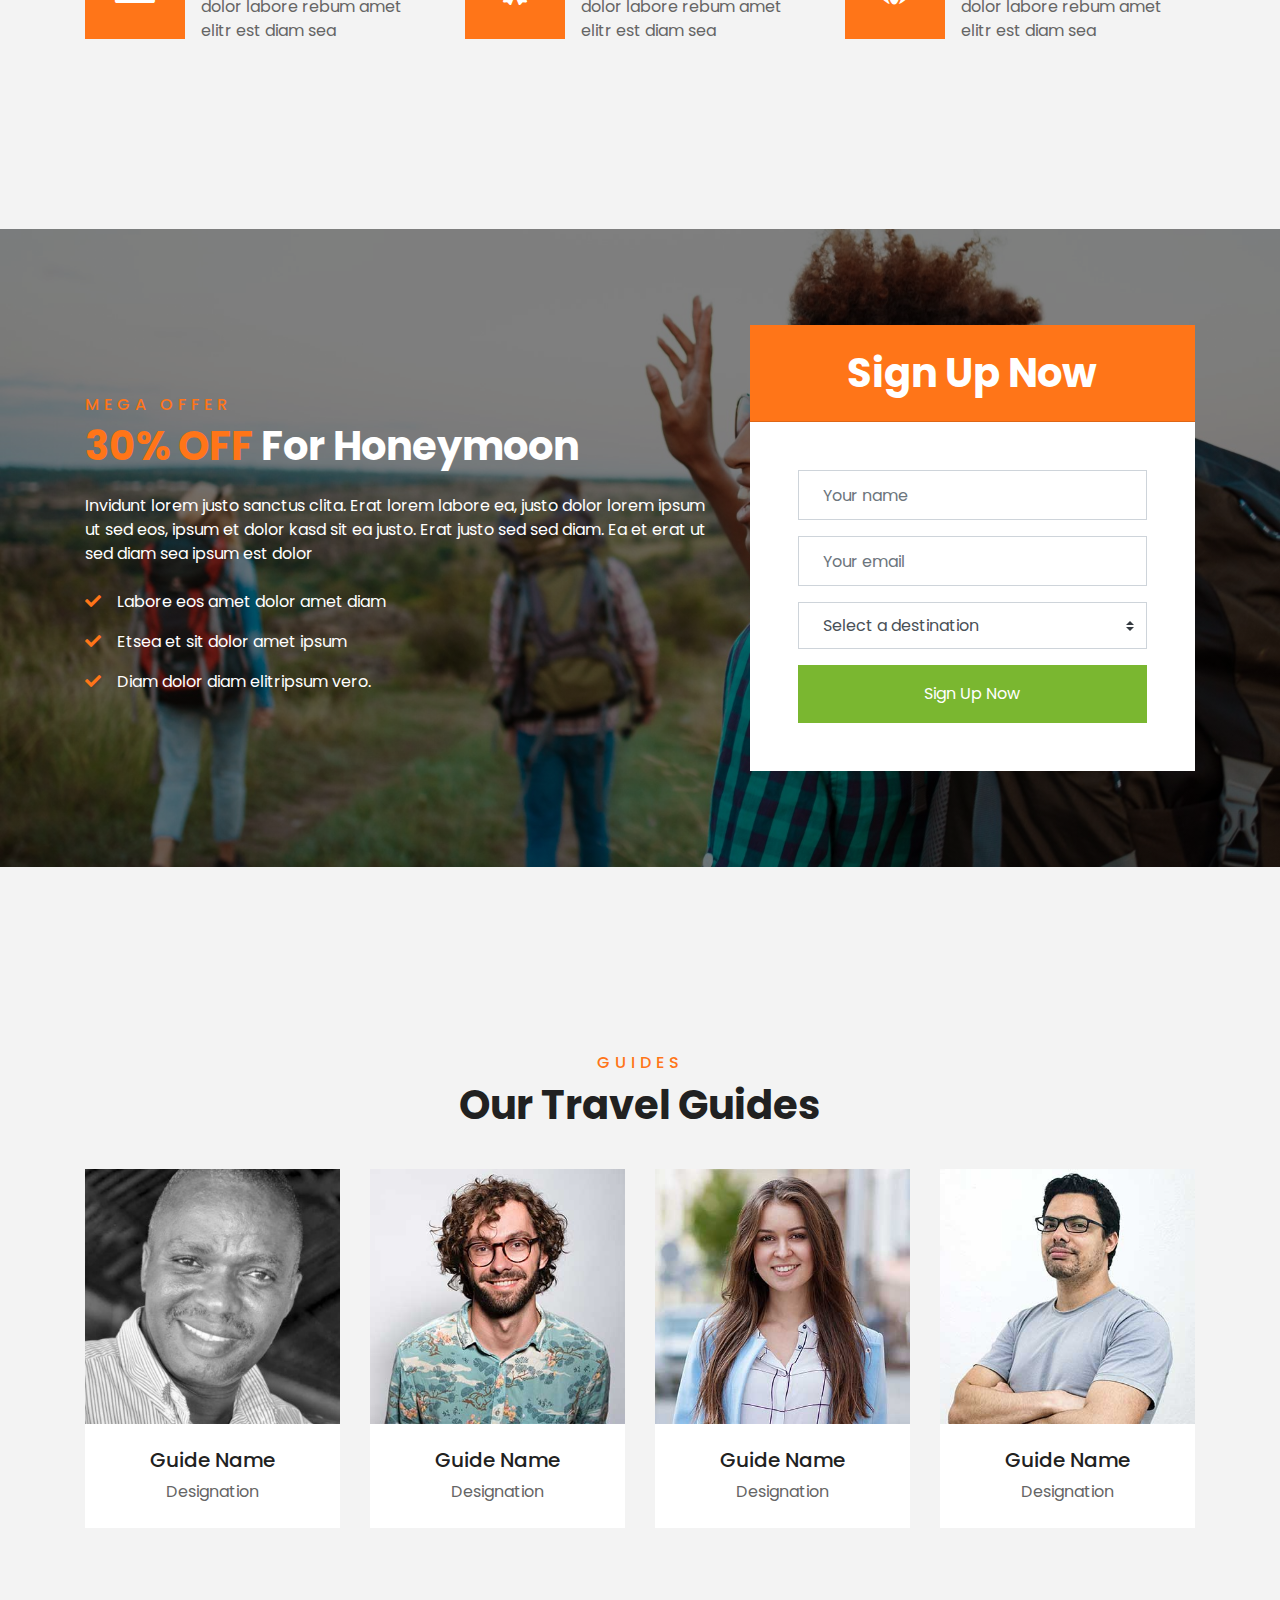
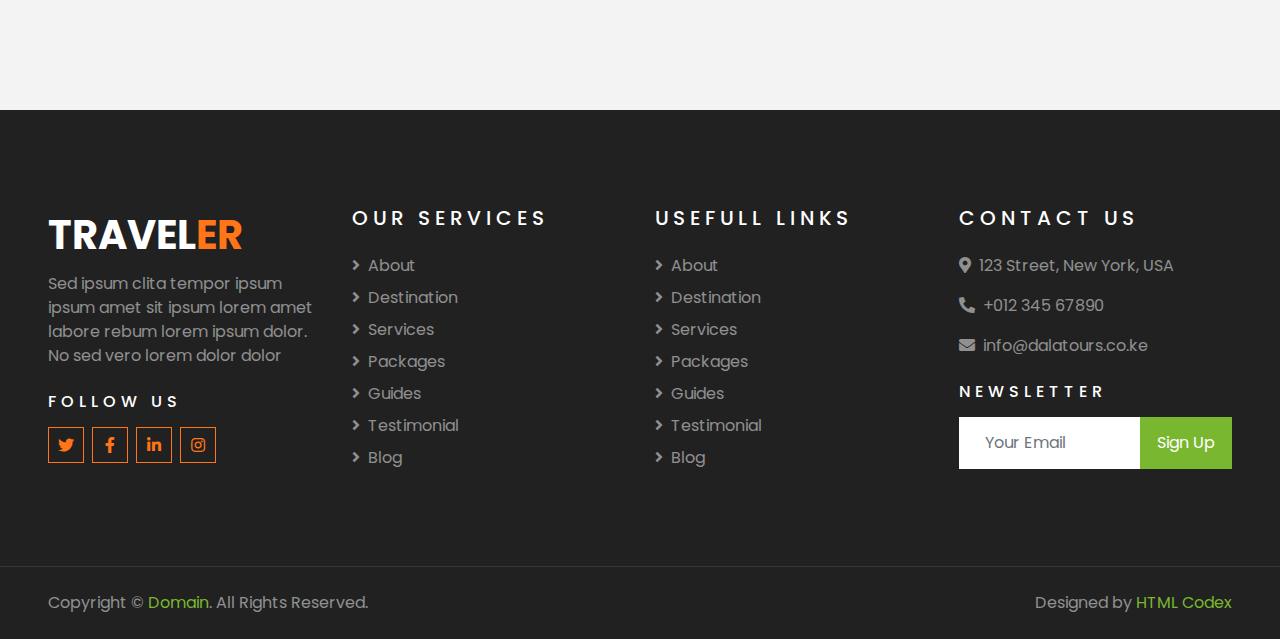
<file: about.html>
<!DOCTYPE html>
<html lang="en">

<head>
    <meta charset="utf-8">
    <title>TRAVELER - Free Travel Website Template</title>
    <meta content="width=device-width, initial-scale=1.0" name="viewport">
    <meta content="Free HTML Templates" name="keywords">
    <meta content="Free HTML Templates" name="description">

    <!-- Favicon -->
    <link href="img/favicon.ico" rel="icon">

    <!-- Google Web Fonts -->
    <link rel="preconnect" href="https://fonts.gstatic.com">
    <link href="https://fonts.googleapis.com/css2?family=Poppins:wght@400;500;600;700&display=swap" rel="stylesheet"> 

    <!-- Font Awesome -->
    <link href="https://cdnjs.cloudflare.com/ajax/libs/font-awesome/5.10.0/css/all.min.css" rel="stylesheet">

    <!-- Libraries Stylesheet -->
    <link href="lib/owlcarousel/assets/owl.carousel.min.css" rel="stylesheet">
    <link href="lib/tempusdominus/css/tempusdominus-bootstrap-4.min.css" rel="stylesheet" />

    <!-- Customized Bootstrap Stylesheet -->
    <link href="css/style.css" rel="stylesheet">
</head>

<body>
    <!-- Topbar Start -->
    <div class="container-fluid bg-light pt-3 d-none d-lg-block">
        <div class="container">
            <div class="row">
                <div class="col-lg-6 text-center text-lg-left mb-2 mb-lg-0">
                    <div class="d-inline-flex align-items-center">
                        <p><i class="fa fa-envelope mr-2"></i>info@dalatours.co.ke</p>
                        <p class="text-body px-3">|</p>
                        <p><i class="fa fa-phone-alt mr-2"></i>+012 345 6789</p>
                    </div>
                </div>
                <div class="col-lg-6 text-center text-lg-right">
                    <div class="d-inline-flex align-items-center">
                        <a class="text-primary px-3" href="">
                            <i class="fab fa-facebook-f"></i>
                        </a>
                        <a class="text-primary px-3" href="">
                            <i class="fab fa-twitter"></i>
                        </a>
                        <a class="text-primary px-3" href="">
                            <i class="fab fa-linkedin-in"></i>
                        </a>
                        <a class="text-primary px-3" href="">
                            <i class="fab fa-instagram"></i>
                        </a>
                        <a class="text-primary pl-3" href="">
                            <i class="fab fa-youtube"></i>
                        </a>
                    </div>
                </div>
            </div>
        </div>
    </div>
    <!-- Topbar End -->


    <!-- Navbar Start -->
    <div class="container-fluid position-relative nav-bar p-0">
        <div class="container-lg position-relative p-0 px-lg-3" style="z-index: 9;">
            <nav class="navbar navbar-expand-lg bg-light navbar-light shadow-lg py-3 py-lg-0 pl-3 pl-lg-5">
                <a href="" class="navbar-brand">
                    <h1 class="m-0 text-primary"><span class="text-dark">TRAVEL</span>ER</h1>
                </a>
                <button type="button" class="navbar-toggler" data-toggle="collapse" data-target="#navbarCollapse">
                    <span class="navbar-toggler-icon"></span>
                </button>
                <div class="collapse navbar-collapse justify-content-between px-3" id="navbarCollapse">
                    <div class="navbar-nav ml-auto py-0">
                        <a href="index.html" class="nav-item nav-link">Home</a>
                        <a href="about.html" class="nav-item nav-link active">About</a>
                        <a href="service.html" class="nav-item nav-link">Services</a>
                        <a href="package.html" class="nav-item nav-link">Tour Packages</a>
                        <div class="nav-item dropdown">
                            <a href="#" class="nav-link dropdown-toggle" data-toggle="dropdown">Pages</a>
                            <div class="dropdown-menu border-0 rounded-0 m-0">
                                <a href="blog.html" class="dropdown-item">Blog Grid</a>
                                <a href="single.html" class="dropdown-item">Blog Detail</a>
                                <a href="destination.html" class="dropdown-item">Destination</a>
                                <a href="guide.html" class="dropdown-item">Travel Guides</a>
                                <a href="testimonial.html" class="dropdown-item">Testimonial</a>
                            </div>
                        </div>
                        <a href="contact.html" class="nav-item nav-link">Contact</a>
                    </div>
                </div>
            </nav>
        </div>
    </div>
    <!-- Navbar End -->


    <!-- Header Start -->
    <div class="container-fluid page-header">
        <div class="container">
            <div class="d-flex flex-column align-items-center justify-content-center" style="min-height: 400px">
                <h3 class="display-4 text-white text-uppercase">About</h3>
                <div class="d-inline-flex text-white">
                    <p class="m-0 text-uppercase"><a class="text-white" href="">Home</a></p>
                    <i class="fa fa-angle-double-right pt-1 px-3"></i>
                    <p class="m-0 text-uppercase">About</p>
                </div>
            </div>
        </div>
    </div>
    <!-- Header End -->


    <!-- Booking Start -->
    <div class="container-fluid booking mt-5 pb-5">
        <div class="container pb-5">
            <div class="bg-light shadow" style="padding: 30px;">
                <div class="row align-items-center" style="min-height: 60px;">
                    <div class="col-md-10">
                        <div class="row">
                            <div class="col-md-3">
                                <div class="mb-3 mb-md-0">
                                    <select class="custom-select px-4" style="height: 47px;">
                                        <option selected>Destination</option>
                                        <option value="1">Destination 1</option>
                                        <option value="2">Destination 1</option>
                                        <option value="3">Destination 1</option>
                                    </select>
                                </div>
                            </div>
                            <div class="col-md-3">
                                <div class="mb-3 mb-md-0">
                                    <div class="date" id="date1" data-target-input="nearest">
                                        <input type="text" class="form-control p-4 datetimepicker-input" placeholder="Depart Date" data-target="#date1" data-toggle="datetimepicker"/>
                                    </div>
                                </div>
                            </div>
                            <div class="col-md-3">
                                <div class="mb-3 mb-md-0">
                                    <div class="date" id="date2" data-target-input="nearest">
                                        <input type="text" class="form-control p-4 datetimepicker-input" placeholder="Return Date" data-target="#date2" data-toggle="datetimepicker"/>
                                    </div>
                                </div>
                            </div>
                            <div class="col-md-3">
                                <div class="mb-3 mb-md-0">
                                    <select class="custom-select px-4" style="height: 47px;">
                                        <option selected>Duration</option>
                                        <option value="1">Duration 1</option>
                                        <option value="2">Duration 1</option>
                                        <option value="3">Duration 1</option>
                                    </select>
                                </div>
                            </div>
                        </div>
                    </div>
                    <div class="col-md-2">
                        <button class="btn btn-primary btn-block" type="submit" style="height: 47px; margin-top: -2px;">Submit</button>
                    </div>
                </div>
            </div>
        </div>
    </div>
    <!-- Booking End -->


    <!-- About Start -->
    <div class="container-fluid py-5">
        <div class="container pt-5">
            <div class="row">
                <div class="col-lg-6" style="min-height: 500px;">
                    <div class="position-relative h-100">
                        <img class="position-absolute w-100 h-100" src="img/about.jpg" style="object-fit: cover;">
                    </div>
                </div>
                <div class="col-lg-6 pt-5 pb-lg-5">
                    <div class="about-text bg-white p-4 p-lg-5 my-lg-5">
                        <h6 class="text-primary text-uppercase" style="letter-spacing: 5px;">About Us</h6>
                        <h1 class="mb-3">We Provide Best Tour Packages In Your Budget</h1>
                        <p>Dolores lorem lorem ipsum sit et ipsum. Sadip sea amet diam dolore sed et. Sit rebum labore sit sit ut vero no sit. Et elitr stet dolor sed sit et sed ipsum et kasd ut. Erat duo eos et erat sed diam duo</p>
                        <div class="row mb-4">
                            <div class="col-6">
                                <img class="img-fluid" src="img/about-1.jpg" alt="">
                            </div>
                            <div class="col-6">
                                <img class="img-fluid" src="img/about-2.jpg" alt="">
                            </div>
                        </div>
                        <a href="" class="btn btn-primary mt-1">Book Now</a>
                    </div>
                </div>
            </div>
        </div>
    </div>
    <!-- About End -->


    <!-- Feature Start -->
    <div class="container-fluid pb-5">
        <div class="container pb-5">
            <div class="row">
                <div class="col-md-4">
                    <div class="d-flex mb-4 mb-lg-0">
                        <div class="d-flex flex-shrink-0 align-items-center justify-content-center bg-primary mr-3" style="height: 100px; width: 100px;">
                            <i class="fa fa-2x fa-money-check-alt text-white"></i>
                        </div>
                        <div class="d-flex flex-column">
                            <h5 class="">Competitive Pricing</h5>
                            <p class="m-0">Magna sit magna dolor duo dolor labore rebum amet elitr est diam sea</p>
                        </div>
                    </div>
                </div>
                <div class="col-md-4">
                    <div class="d-flex mb-4 mb-lg-0">
                        <div class="d-flex flex-shrink-0 align-items-center justify-content-center bg-primary mr-3" style="height: 100px; width: 100px;">
                            <i class="fa fa-2x fa-award text-white"></i>
                        </div>
                        <div class="d-flex flex-column">
                            <h5 class="">Best Services</h5>
                            <p class="m-0">Magna sit magna dolor duo dolor labore rebum amet elitr est diam sea</p>
                        </div>
                    </div>
                </div>
                <div class="col-md-4">
                    <div class="d-flex mb-4 mb-lg-0">
                        <div class="d-flex flex-shrink-0 align-items-center justify-content-center bg-primary mr-3" style="height: 100px; width: 100px;">
                            <i class="fa fa-2x fa-globe text-white"></i>
                        </div>
                        <div class="d-flex flex-column">
                            <h5 class="">Worldwide Coverage</h5>
                            <p class="m-0">Magna sit magna dolor duo dolor labore rebum amet elitr est diam sea</p>
                        </div>
                    </div>
                </div>
            </div>
        </div>
    </div>
    <!-- Feature End -->


    <!-- Registration Start -->
    <div class="container-fluid bg-registration py-5" style="margin: 90px 0;">
        <div class="container py-5">
            <div class="row align-items-center">
                <div class="col-lg-7 mb-5 mb-lg-0">
                    <div class="mb-4">
                        <h6 class="text-primary text-uppercase" style="letter-spacing: 5px;">Mega Offer</h6>
                        <h1 class="text-white"><span class="text-primary">30% OFF</span> For Honeymoon</h1>
                    </div>
                    <p class="text-white">Invidunt lorem justo sanctus clita. Erat lorem labore ea, justo dolor lorem ipsum ut sed eos,
                        ipsum et dolor kasd sit ea justo. Erat justo sed sed diam. Ea et erat ut sed diam sea ipsum est
                        dolor</p>
                    <ul class="list-inline text-white m-0">
                        <li class="py-2"><i class="fa fa-check text-primary mr-3"></i>Labore eos amet dolor amet diam</li>
                        <li class="py-2"><i class="fa fa-check text-primary mr-3"></i>Etsea et sit dolor amet ipsum</li>
                        <li class="py-2"><i class="fa fa-check text-primary mr-3"></i>Diam dolor diam elitripsum vero.</li>
                    </ul>
                </div>
                <div class="col-lg-5">
                    <div class="card border-0">
                        <div class="card-header bg-primary text-center p-4">
                            <h1 class="text-white m-0">Sign Up Now</h1>
                        </div>
                        <div class="card-body rounded-bottom bg-white p-5">
                            <form>
                                <div class="form-group">
                                    <input type="text" class="form-control p-4" placeholder="Your name" required="required" />
                                </div>
                                <div class="form-group">
                                    <input type="email" class="form-control p-4" placeholder="Your email" required="required" />
                                </div>
                                <div class="form-group">
                                    <select class="custom-select px-4" style="height: 47px;">
                                        <option selected>Select a destination</option>
                                        <option value="1">destination 1</option>
                                        <option value="2">destination 1</option>
                                        <option value="3">destination 1</option>
                                    </select>
                                </div>
                                <div>
                                    <button class="btn btn-primary btn-block py-3" type="submit">Sign Up Now</button>
                                </div>
                            </form>
                        </div>
                    </div>
                </div>
            </div>
        </div>
    </div>
    <!-- Registration End -->


    <!-- Team Start -->
    <div class="container-fluid py-5">
        <div class="container pt-5 pb-3">
            <div class="text-center mb-3 pb-3">
                <h6 class="text-primary text-uppercase" style="letter-spacing: 5px;">Guides</h6>
                <h1>Our Travel Guides</h1>
            </div>
            <div class="row">
                <div class="col-lg-3 col-md-4 col-sm-6 pb-1">
                    <div class="team-item bg-white mb-4">
                        <div class="team-img position-relative overflow-hidden">
                            <img class="img-fluid w-100" src="img/team-1.jpg" alt="">
                            <div class="team-social">
                                <a class="btn btn-outline-primary btn-square" href=""><i class="fab fa-twitter"></i></a>
                                <a class="btn btn-outline-primary btn-square" href=""><i class="fab fa-facebook-f"></i></a>
                                <a class="btn btn-outline-primary btn-square" href=""><i class="fab fa-instagram"></i></a>
                                <a class="btn btn-outline-primary btn-square" href=""><i class="fab fa-linkedin-in"></i></a>
                            </div>
                        </div>
                        <div class="text-center py-4">
                            <h5 class="text-truncate">Guide Name</h5>
                            <p class="m-0">Designation</p>
                        </div>
                    </div>
                </div>
                <div class="col-lg-3 col-md-4 col-sm-6 pb-1">
                    <div class="team-item bg-white mb-4">
                        <div class="team-img position-relative overflow-hidden">
                            <img class="img-fluid w-100" src="img/team-2.jpg" alt="">
                            <div class="team-social">
                                <a class="btn btn-outline-primary btn-square" href=""><i class="fab fa-twitter"></i></a>
                                <a class="btn btn-outline-primary btn-square" href=""><i class="fab fa-facebook-f"></i></a>
                                <a class="btn btn-outline-primary btn-square" href=""><i class="fab fa-instagram"></i></a>
                                <a class="btn btn-outline-primary btn-square" href=""><i class="fab fa-linkedin-in"></i></a>
                            </div>
                        </div>
                        <div class="text-center py-4">
                            <h5 class="text-truncate">Guide Name</h5>
                            <p class="m-0">Designation</p>
                        </div>
                    </div>
                </div>
                <div class="col-lg-3 col-md-4 col-sm-6 pb-1">
                    <div class="team-item bg-white mb-4">
                        <div class="team-img position-relative overflow-hidden">
                            <img class="img-fluid w-100" src="img/team-3.jpg" alt="">
                            <div class="team-social">
                                <a class="btn btn-outline-primary btn-square" href=""><i class="fab fa-twitter"></i></a>
                                <a class="btn btn-outline-primary btn-square" href=""><i class="fab fa-facebook-f"></i></a>
                                <a class="btn btn-outline-primary btn-square" href=""><i class="fab fa-instagram"></i></a>
                                <a class="btn btn-outline-primary btn-square" href=""><i class="fab fa-linkedin-in"></i></a>
                            </div>
                        </div>
                        <div class="text-center py-4">
                            <h5 class="text-truncate">Guide Name</h5>
                            <p class="m-0">Designation</p>
                        </div>
                    </div>
                </div>
                <div class="col-lg-3 col-md-4 col-sm-6 pb-1">
                    <div class="team-item bg-white mb-4">
                        <div class="team-img position-relative overflow-hidden">
                            <img class="img-fluid w-100" src="img/team-4.jpg" alt="">
                            <div class="team-social">
                                <a class="btn btn-outline-primary btn-square" href=""><i class="fab fa-twitter"></i></a>
                                <a class="btn btn-outline-primary btn-square" href=""><i class="fab fa-facebook-f"></i></a>
                                <a class="btn btn-outline-primary btn-square" href=""><i class="fab fa-instagram"></i></a>
                                <a class="btn btn-outline-primary btn-square" href=""><i class="fab fa-linkedin-in"></i></a>
                            </div>
                        </div>
                        <div class="text-center py-4">
                            <h5 class="text-truncate">Guide Name</h5>
                            <p class="m-0">Designation</p>
                        </div>
                    </div>
                </div>
            </div>
        </div>
    </div>
    <!-- Team End -->


    <!-- Footer Start -->
    <div class="container-fluid bg-dark text-white-50 py-5 px-sm-3 px-lg-5" style="margin-top: 90px;">
        <div class="row pt-5">
            <div class="col-lg-3 col-md-6 mb-5">
                <a href="" class="navbar-brand">
                    <h1 class="text-primary"><span class="text-white">TRAVEL</span>ER</h1>
                </a>
                <p>Sed ipsum clita tempor ipsum ipsum amet sit ipsum lorem amet labore rebum lorem ipsum dolor. No sed vero lorem dolor dolor</p>
                <h6 class="text-white text-uppercase mt-4 mb-3" style="letter-spacing: 5px;">Follow Us</h6>
                <div class="d-flex justify-content-start">
                    <a class="btn btn-outline-primary btn-square mr-2" href="#"><i class="fab fa-twitter"></i></a>
                    <a class="btn btn-outline-primary btn-square mr-2" href="#"><i class="fab fa-facebook-f"></i></a>
                    <a class="btn btn-outline-primary btn-square mr-2" href="#"><i class="fab fa-linkedin-in"></i></a>
                    <a class="btn btn-outline-primary btn-square" href="#"><i class="fab fa-instagram"></i></a>
                </div>
            </div>
            <div class="col-lg-3 col-md-6 mb-5">
                <h5 class="text-white text-uppercase mb-4" style="letter-spacing: 5px;">Our Services</h5>
                <div class="d-flex flex-column justify-content-start">
                    <a class="text-white-50 mb-2" href="#"><i class="fa fa-angle-right mr-2"></i>About</a>
                    <a class="text-white-50 mb-2" href="#"><i class="fa fa-angle-right mr-2"></i>Destination</a>
                    <a class="text-white-50 mb-2" href="#"><i class="fa fa-angle-right mr-2"></i>Services</a>
                    <a class="text-white-50 mb-2" href="#"><i class="fa fa-angle-right mr-2"></i>Packages</a>
                    <a class="text-white-50 mb-2" href="#"><i class="fa fa-angle-right mr-2"></i>Guides</a>
                    <a class="text-white-50 mb-2" href="#"><i class="fa fa-angle-right mr-2"></i>Testimonial</a>
                    <a class="text-white-50" href="#"><i class="fa fa-angle-right mr-2"></i>Blog</a>
                </div>
            </div>
            <div class="col-lg-3 col-md-6 mb-5">
                <h5 class="text-white text-uppercase mb-4" style="letter-spacing: 5px;">Usefull Links</h5>
                <div class="d-flex flex-column justify-content-start">
                    <a class="text-white-50 mb-2" href="#"><i class="fa fa-angle-right mr-2"></i>About</a>
                    <a class="text-white-50 mb-2" href="#"><i class="fa fa-angle-right mr-2"></i>Destination</a>
                    <a class="text-white-50 mb-2" href="#"><i class="fa fa-angle-right mr-2"></i>Services</a>
                    <a class="text-white-50 mb-2" href="#"><i class="fa fa-angle-right mr-2"></i>Packages</a>
                    <a class="text-white-50 mb-2" href="#"><i class="fa fa-angle-right mr-2"></i>Guides</a>
                    <a class="text-white-50 mb-2" href="#"><i class="fa fa-angle-right mr-2"></i>Testimonial</a>
                    <a class="text-white-50" href="#"><i class="fa fa-angle-right mr-2"></i>Blog</a>
                </div>
            </div>
            <div class="col-lg-3 col-md-6 mb-5">
                <h5 class="text-white text-uppercase mb-4" style="letter-spacing: 5px;">Contact Us</h5>
                <p><i class="fa fa-map-marker-alt mr-2"></i>123 Street, New York, USA</p>
                <p><i class="fa fa-phone-alt mr-2"></i>+012 345 67890</p>
                <p><i class="fa fa-envelope mr-2"></i>info@dalatours.co.ke</p>
                <h6 class="text-white text-uppercase mt-4 mb-3" style="letter-spacing: 5px;">Newsletter</h6>
                <div class="w-100">
                    <div class="input-group">
                        <input type="text" class="form-control border-light" style="padding: 25px;" placeholder="Your Email">
                        <div class="input-group-append">
                            <button class="btn btn-primary px-3">Sign Up</button>
                        </div>
                    </div>
                </div>
            </div>
        </div>
    </div>
    <div class="container-fluid bg-dark text-white border-top py-4 px-sm-3 px-md-5" style="border-color: rgba(256, 256, 256, .1) !important;">
        <div class="row">
            <div class="col-lg-6 text-center text-md-left mb-3 mb-md-0">
                <p class="m-0 text-white-50">Copyright &copy; <a href="#">Domain</a>. All Rights Reserved.</a>
                </p>
            </div>
            <div class="col-lg-6 text-center text-md-right">
                <p class="m-0 text-white-50">Designed by <a href="https://htmlcodex.com">HTML Codex</a>
                </p>
            </div>
        </div>
    </div>
    <!-- Footer End -->


    <!-- Back to Top -->
    <a href="#" class="btn btn-lg btn-primary btn-lg-square back-to-top"><i class="fa fa-angle-double-up"></i></a>


    <!-- JavaScript Libraries -->
    <script src="https://code.jquery.com/jquery-3.4.1.min.js"></script>
    <script src="https://stackpath.bootstrapcdn.com/bootstrap/4.4.1/js/bootstrap.bundle.min.js"></script>
    <script src="lib/easing/easing.min.js"></script>
    <script src="lib/owlcarousel/owl.carousel.min.js"></script>
    <script src="lib/tempusdominus/js/moment.min.js"></script>
    <script src="lib/tempusdominus/js/moment-timezone.min.js"></script>
    <script src="lib/tempusdominus/js/tempusdominus-bootstrap-4.min.js"></script>

    <!-- Contact Javascript File -->
    <script src="mail/jqBootstrapValidation.min.js"></script>
    <script src="mail/contact.js"></script>

    <!-- Template Javascript -->
    <script src="js/main.js"></script>
</body>

</html>
</file>
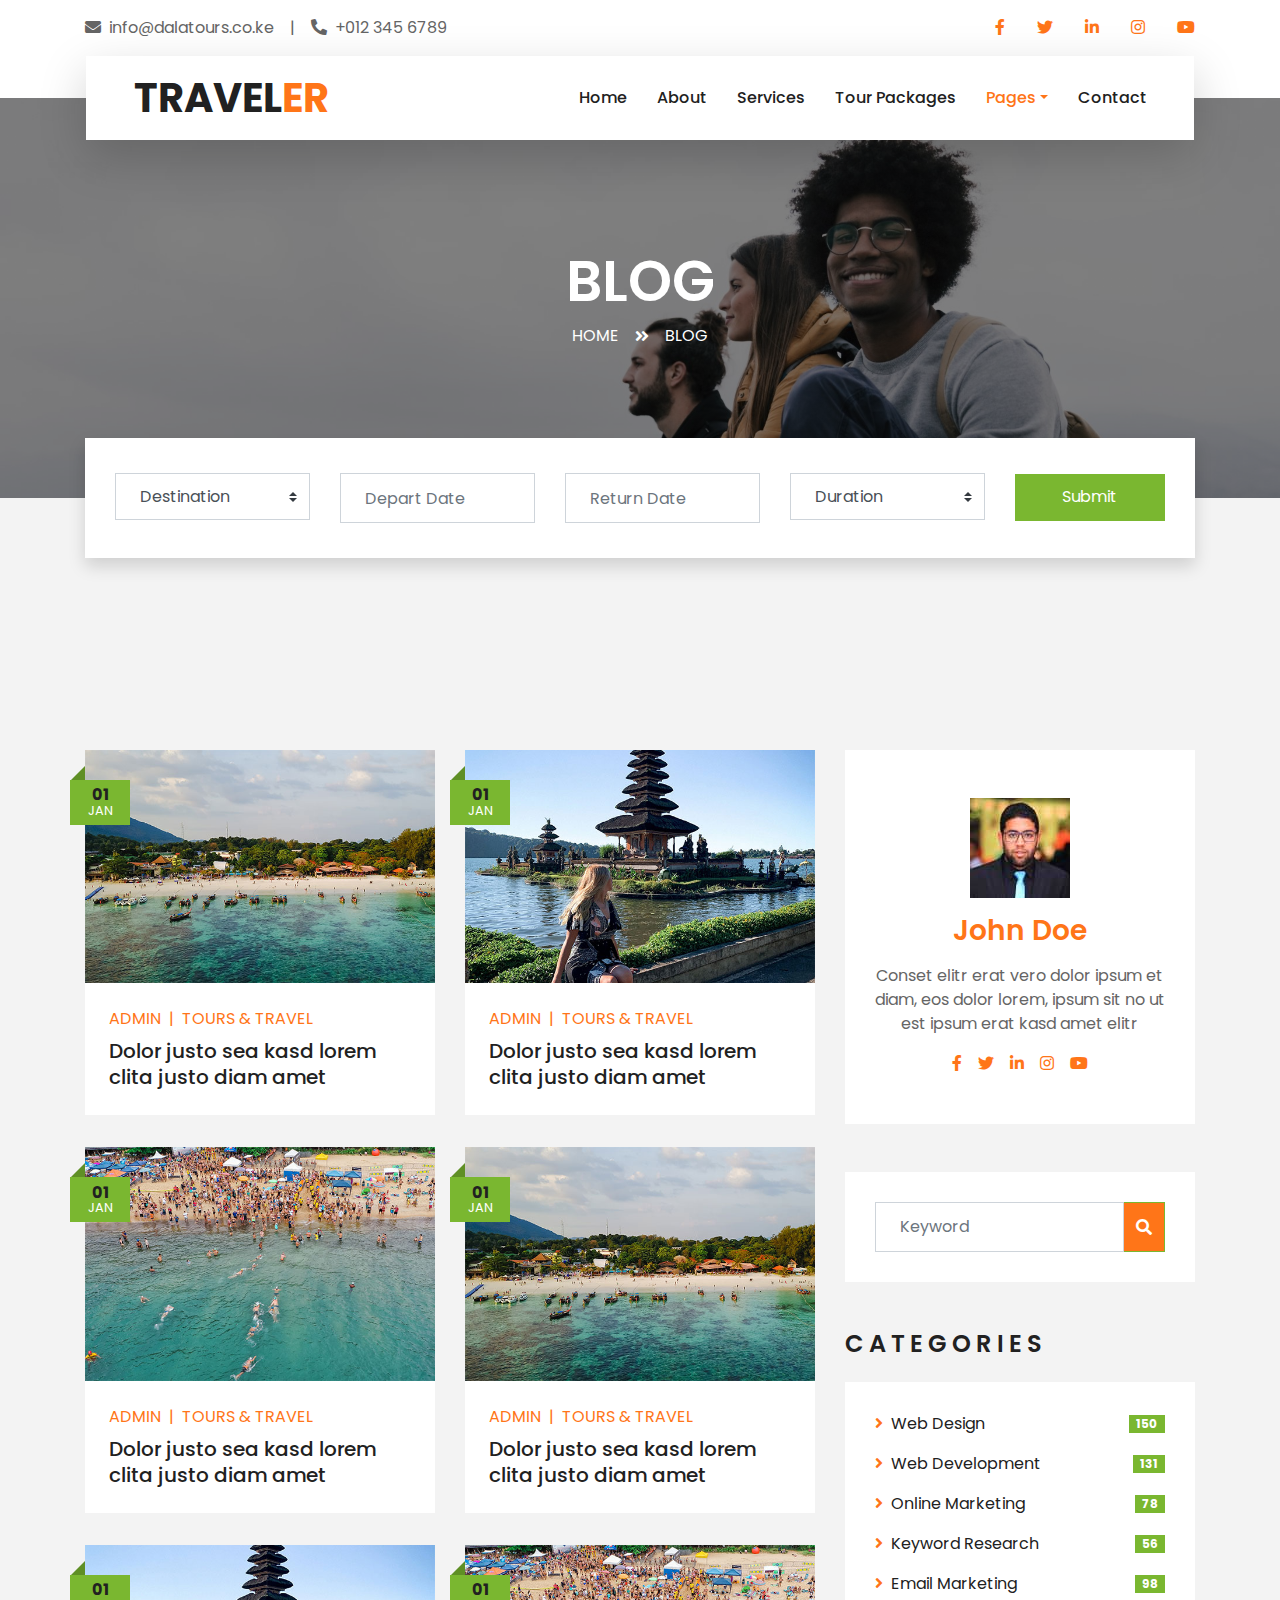
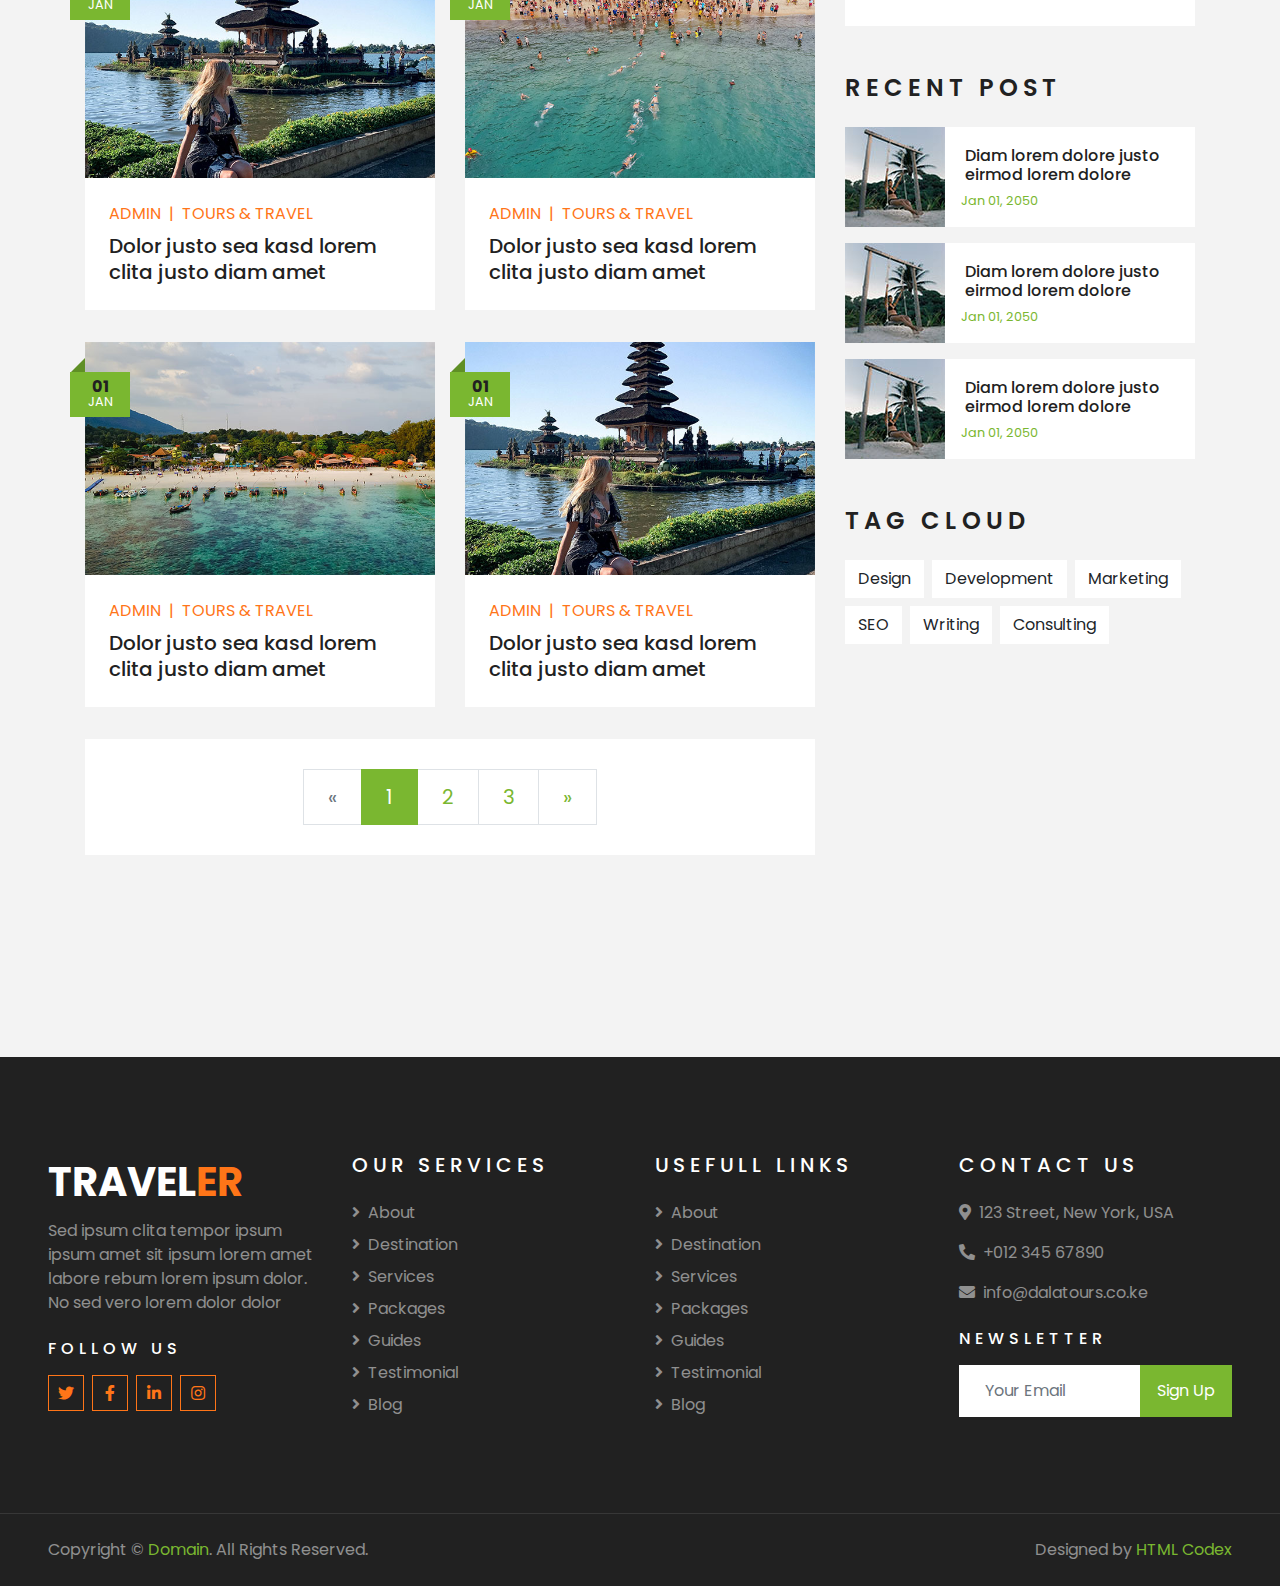
<file: blog.html>
<!DOCTYPE html>
<html lang="en">

<head>
    <meta charset="utf-8">
    <title>TRAVELER - Free Travel Website Template</title>
    <meta content="width=device-width, initial-scale=1.0" name="viewport">
    <meta content="Free HTML Templates" name="keywords">
    <meta content="Free HTML Templates" name="description">

    <!-- Favicon -->
    <link href="img/favicon.ico" rel="icon">

    <!-- Google Web Fonts -->
    <link rel="preconnect" href="https://fonts.gstatic.com">
    <link href="https://fonts.googleapis.com/css2?family=Poppins:wght@400;500;600;700&display=swap" rel="stylesheet"> 

    <!-- Font Awesome -->
    <link href="https://cdnjs.cloudflare.com/ajax/libs/font-awesome/5.10.0/css/all.min.css" rel="stylesheet">

    <!-- Libraries Stylesheet -->
    <link href="lib/owlcarousel/assets/owl.carousel.min.css" rel="stylesheet">
    <link href="lib/tempusdominus/css/tempusdominus-bootstrap-4.min.css" rel="stylesheet" />

    <!-- Customized Bootstrap Stylesheet -->
    <link href="css/style.css" rel="stylesheet">
</head>

<body>
    <!-- Topbar Start -->
    <div class="container-fluid bg-light pt-3 d-none d-lg-block">
        <div class="container">
            <div class="row">
                <div class="col-lg-6 text-center text-lg-left mb-2 mb-lg-0">
                    <div class="d-inline-flex align-items-center">
                        <p><i class="fa fa-envelope mr-2"></i>info@dalatours.co.ke</p>
                        <p class="text-body px-3">|</p>
                        <p><i class="fa fa-phone-alt mr-2"></i>+012 345 6789</p>
                    </div>
                </div>
                <div class="col-lg-6 text-center text-lg-right">
                    <div class="d-inline-flex align-items-center">
                        <a class="text-primary px-3" href="">
                            <i class="fab fa-facebook-f"></i>
                        </a>
                        <a class="text-primary px-3" href="">
                            <i class="fab fa-twitter"></i>
                        </a>
                        <a class="text-primary px-3" href="">
                            <i class="fab fa-linkedin-in"></i>
                        </a>
                        <a class="text-primary px-3" href="">
                            <i class="fab fa-instagram"></i>
                        </a>
                        <a class="text-primary pl-3" href="">
                            <i class="fab fa-youtube"></i>
                        </a>
                    </div>
                </div>
            </div>
        </div>
    </div>
    <!-- Topbar End -->


    <!-- Navbar Start -->
    <div class="container-fluid position-relative nav-bar p-0">
        <div class="container-lg position-relative p-0 px-lg-3" style="z-index: 9;">
            <nav class="navbar navbar-expand-lg bg-light navbar-light shadow-lg py-3 py-lg-0 pl-3 pl-lg-5">
                <a href="" class="navbar-brand">
                    <h1 class="m-0 text-primary"><span class="text-dark">TRAVEL</span>ER</h1>
                </a>
                <button type="button" class="navbar-toggler" data-toggle="collapse" data-target="#navbarCollapse">
                    <span class="navbar-toggler-icon"></span>
                </button>
                <div class="collapse navbar-collapse justify-content-between px-3" id="navbarCollapse">
                    <div class="navbar-nav ml-auto py-0">
                        <a href="index.html" class="nav-item nav-link">Home</a>
                        <a href="about.html" class="nav-item nav-link">About</a>
                        <a href="service.html" class="nav-item nav-link">Services</a>
                        <a href="package.html" class="nav-item nav-link">Tour Packages</a>
                        <div class="nav-item dropdown">
                            <a href="#" class="nav-link dropdown-toggle active" data-toggle="dropdown">Pages</a>
                            <div class="dropdown-menu border-0 rounded-0 m-0">
                                <a href="blog.html" class="dropdown-item active">Blog Grid</a>
                                <a href="single.html" class="dropdown-item">Blog Detail</a>
                                <a href="destination.html" class="dropdown-item">Destination</a>
                                <a href="guide.html" class="dropdown-item">Travel Guides</a>
                                <a href="testimonial.html" class="dropdown-item">Testimonial</a>
                            </div>
                        </div>
                        <a href="contact.html" class="nav-item nav-link">Contact</a>
                    </div>
                </div>
            </nav>
        </div>
    </div>
    <!-- Navbar End -->


    <!-- Header Start -->
    <div class="container-fluid page-header">
        <div class="container">
            <div class="d-flex flex-column align-items-center justify-content-center" style="min-height: 400px">
                <h3 class="display-4 text-white text-uppercase">Blog</h3>
                <div class="d-inline-flex text-white">
                    <p class="m-0 text-uppercase"><a class="text-white" href="">Home</a></p>
                    <i class="fa fa-angle-double-right pt-1 px-3"></i>
                    <p class="m-0 text-uppercase">Blog</p>
                </div>
            </div>
        </div>
    </div>
    <!-- Header End -->


    <!-- Booking Start -->
    <div class="container-fluid booking mt-5 pb-5">
        <div class="container pb-5">
            <div class="bg-light shadow" style="padding: 30px;">
                <div class="row align-items-center" style="min-height: 60px;">
                    <div class="col-md-10">
                        <div class="row">
                            <div class="col-md-3">
                                <div class="mb-3 mb-md-0">
                                    <select class="custom-select px-4" style="height: 47px;">
                                        <option selected>Destination</option>
                                        <option value="1">Destination 1</option>
                                        <option value="2">Destination 1</option>
                                        <option value="3">Destination 1</option>
                                    </select>
                                </div>
                            </div>
                            <div class="col-md-3">
                                <div class="mb-3 mb-md-0">
                                    <div class="date" id="date1" data-target-input="nearest">
                                        <input type="text" class="form-control p-4 datetimepicker-input" placeholder="Depart Date" data-target="#date1" data-toggle="datetimepicker"/>
                                    </div>
                                </div>
                            </div>
                            <div class="col-md-3">
                                <div class="mb-3 mb-md-0">
                                    <div class="date" id="date2" data-target-input="nearest">
                                        <input type="text" class="form-control p-4 datetimepicker-input" placeholder="Return Date" data-target="#date2" data-toggle="datetimepicker"/>
                                    </div>
                                </div>
                            </div>
                            <div class="col-md-3">
                                <div class="mb-3 mb-md-0">
                                    <select class="custom-select px-4" style="height: 47px;">
                                        <option selected>Duration</option>
                                        <option value="1">Duration 1</option>
                                        <option value="2">Duration 1</option>
                                        <option value="3">Duration 1</option>
                                    </select>
                                </div>
                            </div>
                        </div>
                    </div>
                    <div class="col-md-2">
                        <button class="btn btn-primary btn-block" type="submit" style="height: 47px; margin-top: -2px;">Submit</button>
                    </div>
                </div>
            </div>
        </div>
    </div>
    <!-- Booking End -->


    <!-- Blog Start -->
    <div class="container-fluid py-5">
        <div class="container py-5">
            <div class="row">
                <div class="col-lg-8">
                    <div class="row pb-3">
                        <div class="col-md-6 mb-4 pb-2">
                            <div class="blog-item">
                                <div class="position-relative">
                                    <img class="img-fluid w-100" src="img/blog-1.jpg" alt="">
                                    <div class="blog-date">
                                        <h6 class="font-weight-bold mb-n1">01</h6>
                                        <small class="text-white text-uppercase">Jan</small>
                                    </div>
                                </div>
                                <div class="bg-white p-4">
                                    <div class="d-flex mb-2">
                                        <a class="text-primary text-uppercase text-decoration-none" href="">Admin</a>
                                        <span class="text-primary px-2">|</span>
                                        <a class="text-primary text-uppercase text-decoration-none" href="">Tours & Travel</a>
                                    </div>
                                    <a class="h5 m-0 text-decoration-none" href="">Dolor justo sea kasd lorem clita justo diam amet</a>
                                </div>
                            </div>
                        </div>
                        <div class="col-md-6 mb-4 pb-2">
                            <div class="blog-item">
                                <div class="position-relative">
                                    <img class="img-fluid w-100" src="img/blog-2.jpg" alt="">
                                    <div class="blog-date">
                                        <h6 class="font-weight-bold mb-n1">01</h6>
                                        <small class="text-white text-uppercase">Jan</small>
                                    </div>
                                </div>
                                <div class="bg-white p-4">
                                    <div class="d-flex mb-2">
                                        <a class="text-primary text-uppercase text-decoration-none" href="">Admin</a>
                                        <span class="text-primary px-2">|</span>
                                        <a class="text-primary text-uppercase text-decoration-none" href="">Tours & Travel</a>
                                    </div>
                                    <a class="h5 m-0 text-decoration-none" href="">Dolor justo sea kasd lorem clita justo diam amet</a>
                                </div>
                            </div>
                        </div>
                        <div class="col-md-6 mb-4 pb-2">
                            <div class="blog-item">
                                <div class="position-relative">
                                    <img class="img-fluid w-100" src="img/blog-3.jpg" alt="">
                                    <div class="blog-date">
                                        <h6 class="font-weight-bold mb-n1">01</h6>
                                        <small class="text-white text-uppercase">Jan</small>
                                    </div>
                                </div>
                                <div class="bg-white p-4">
                                    <div class="d-flex mb-2">
                                        <a class="text-primary text-uppercase text-decoration-none" href="">Admin</a>
                                        <span class="text-primary px-2">|</span>
                                        <a class="text-primary text-uppercase text-decoration-none" href="">Tours & Travel</a>
                                    </div>
                                    <a class="h5 m-0 text-decoration-none" href="">Dolor justo sea kasd lorem clita justo diam amet</a>
                                </div>
                            </div>
                        </div>
                        <div class="col-md-6 mb-4 pb-2">
                            <div class="blog-item">
                                <div class="position-relative">
                                    <img class="img-fluid w-100" src="img/blog-1.jpg" alt="">
                                    <div class="blog-date">
                                        <h6 class="font-weight-bold mb-n1">01</h6>
                                        <small class="text-white text-uppercase">Jan</small>
                                    </div>
                                </div>
                                <div class="bg-white p-4">
                                    <div class="d-flex mb-2">
                                        <a class="text-primary text-uppercase text-decoration-none" href="">Admin</a>
                                        <span class="text-primary px-2">|</span>
                                        <a class="text-primary text-uppercase text-decoration-none" href="">Tours & Travel</a>
                                    </div>
                                    <a class="h5 m-0 text-decoration-none" href="">Dolor justo sea kasd lorem clita justo diam amet</a>
                                </div>
                            </div>
                        </div>
                        <div class="col-md-6 mb-4 pb-2">
                            <div class="blog-item">
                                <div class="position-relative">
                                    <img class="img-fluid w-100" src="img/blog-2.jpg" alt="">
                                    <div class="blog-date">
                                        <h6 class="font-weight-bold mb-n1">01</h6>
                                        <small class="text-white text-uppercase">Jan</small>
                                    </div>
                                </div>
                                <div class="bg-white p-4">
                                    <div class="d-flex mb-2">
                                        <a class="text-primary text-uppercase text-decoration-none" href="">Admin</a>
                                        <span class="text-primary px-2">|</span>
                                        <a class="text-primary text-uppercase text-decoration-none" href="">Tours & Travel</a>
                                    </div>
                                    <a class="h5 m-0 text-decoration-none" href="">Dolor justo sea kasd lorem clita justo diam amet</a>
                                </div>
                            </div>
                        </div>
                        <div class="col-md-6 mb-4 pb-2">
                            <div class="blog-item">
                                <div class="position-relative">
                                    <img class="img-fluid w-100" src="img/blog-3.jpg" alt="">
                                    <div class="blog-date">
                                        <h6 class="font-weight-bold mb-n1">01</h6>
                                        <small class="text-white text-uppercase">Jan</small>
                                    </div>
                                </div>
                                <div class="bg-white p-4">
                                    <div class="d-flex mb-2">
                                        <a class="text-primary text-uppercase text-decoration-none" href="">Admin</a>
                                        <span class="text-primary px-2">|</span>
                                        <a class="text-primary text-uppercase text-decoration-none" href="">Tours & Travel</a>
                                    </div>
                                    <a class="h5 m-0 text-decoration-none" href="">Dolor justo sea kasd lorem clita justo diam amet</a>
                                </div>
                            </div>
                        </div>
                        <div class="col-md-6 mb-4 pb-2">
                            <div class="blog-item">
                                <div class="position-relative">
                                    <img class="img-fluid w-100" src="img/blog-1.jpg" alt="">
                                    <div class="blog-date">
                                        <h6 class="font-weight-bold mb-n1">01</h6>
                                        <small class="text-white text-uppercase">Jan</small>
                                    </div>
                                </div>
                                <div class="bg-white p-4">
                                    <div class="d-flex mb-2">
                                        <a class="text-primary text-uppercase text-decoration-none" href="">Admin</a>
                                        <span class="text-primary px-2">|</span>
                                        <a class="text-primary text-uppercase text-decoration-none" href="">Tours & Travel</a>
                                    </div>
                                    <a class="h5 m-0 text-decoration-none" href="">Dolor justo sea kasd lorem clita justo diam amet</a>
                                </div>
                            </div>
                        </div>
                        <div class="col-md-6 mb-4 pb-2">
                            <div class="blog-item">
                                <div class="position-relative">
                                    <img class="img-fluid w-100" src="img/blog-2.jpg" alt="">
                                    <div class="blog-date">
                                        <h6 class="font-weight-bold mb-n1">01</h6>
                                        <small class="text-white text-uppercase">Jan</small>
                                    </div>
                                </div>
                                <div class="bg-white p-4">
                                    <div class="d-flex mb-2">
                                        <a class="text-primary text-uppercase text-decoration-none" href="">Admin</a>
                                        <span class="text-primary px-2">|</span>
                                        <a class="text-primary text-uppercase text-decoration-none" href="">Tours & Travel</a>
                                    </div>
                                    <a class="h5 m-0 text-decoration-none" href="">Dolor justo sea kasd lorem clita justo diam amet</a>
                                </div>
                            </div>
                        </div>
                        <div class="col-12">
                            <nav aria-label="Page navigation">
                                <ul class="pagination pagination-lg justify-content-center bg-white mb-0" style="padding: 30px;">
                                  <li class="page-item disabled">
                                    <a class="page-link" href="#" aria-label="Previous">
                                      <span aria-hidden="true">&laquo;</span>
                                      <span class="sr-only">Previous</span>
                                    </a>
                                  </li>
                                  <li class="page-item active"><a class="page-link" href="#">1</a></li>
                                  <li class="page-item"><a class="page-link" href="#">2</a></li>
                                  <li class="page-item"><a class="page-link" href="#">3</a></li>
                                  <li class="page-item">
                                    <a class="page-link" href="#" aria-label="Next">
                                      <span aria-hidden="true">&raquo;</span>
                                      <span class="sr-only">Next</span>
                                    </a>
                                  </li>
                                </ul>
                              </nav>
                        </div>
                    </div>
                </div>
    
                <div class="col-lg-4 mt-5 mt-lg-0">
                    <!-- Author Bio -->
                    <div class="d-flex flex-column text-center bg-white mb-5 py-5 px-4">
                        <img src="img/user.jpg" class="img-fluid mx-auto mb-3" style="width: 100px;">
                        <h3 class="text-primary mb-3">John Doe</h3>
                        <p>Conset elitr erat vero dolor ipsum et diam, eos dolor lorem, ipsum sit no ut est  ipsum erat kasd amet elitr</p>
                        <div class="d-flex justify-content-center">
                            <a class="text-primary px-2" href="">
                                <i class="fab fa-facebook-f"></i>
                            </a>
                            <a class="text-primary px-2" href="">
                                <i class="fab fa-twitter"></i>
                            </a>
                            <a class="text-primary px-2" href="">
                                <i class="fab fa-linkedin-in"></i>
                            </a>
                            <a class="text-primary px-2" href="">
                                <i class="fab fa-instagram"></i>
                            </a>
                            <a class="text-primary px-2" href="">
                                <i class="fab fa-youtube"></i>
                            </a>
                        </div>
                    </div>
    
                    <!-- Search Form -->
                    <div class="mb-5">
                        <div class="bg-white" style="padding: 30px;">
                            <div class="input-group">
                                <input type="text" class="form-control p-4" placeholder="Keyword">
                                <div class="input-group-append">
                                    <span class="input-group-text bg-primary border-primary text-white"><i
                                            class="fa fa-search"></i></span>
                                </div>
                            </div>
                        </div>
                    </div>

                    <!-- Category List -->
                    <div class="mb-5">
                        <h4 class="text-uppercase mb-4" style="letter-spacing: 5px;">Categories</h4>
                        <div class="bg-white" style="padding: 30px;">
                            <ul class="list-inline m-0">
                                <li class="mb-3 d-flex justify-content-between align-items-center">
                                    <a class="text-dark" href="#"><i class="fa fa-angle-right text-primary mr-2"></i>Web
                                        Design</a>
                                    <span class="badge badge-primary badge-pill">150</span>
                                </li>
                                <li class="mb-3 d-flex justify-content-between align-items-center">
                                    <a class="text-dark" href="#"><i class="fa fa-angle-right text-primary mr-2"></i>Web
                                        Development</a>
                                    <span class="badge badge-primary badge-pill">131</span>
                                </li>
                                <li class="mb-3 d-flex justify-content-between align-items-center">
                                    <a class="text-dark" href="#"><i
                                            class="fa fa-angle-right text-primary mr-2"></i>Online Marketing</a>
                                    <span class="badge badge-primary badge-pill">78</span>
                                </li>
                                <li class="mb-3 d-flex justify-content-between align-items-center">
                                    <a class="text-dark" href="#"><i
                                            class="fa fa-angle-right text-primary mr-2"></i>Keyword Research</a>
                                    <span class="badge badge-primary badge-pill">56</span>
                                </li>
                                <li class="d-flex justify-content-between align-items-center">
                                    <a class="text-dark" href="#"><i
                                            class="fa fa-angle-right text-primary mr-2"></i>Email Marketing</a>
                                    <span class="badge badge-primary badge-pill">98</span>
                                </li>
                            </ul>
                        </div>
                    </div>
    
                    <!-- Recent Post -->
                    <div class="mb-5">
                        <h4 class="text-uppercase mb-4" style="letter-spacing: 5px;">Recent Post</h4>
                        <a class="d-flex align-items-center text-decoration-none bg-white mb-3" href="">
                            <img class="img-fluid" src="img/blog-100x100.jpg" alt="">
                            <div class="pl-3">
                                <h6 class="m-1">Diam lorem dolore justo eirmod lorem dolore</h6>
                                <small>Jan 01, 2050</small>
                            </div>
                        </a>
                        <a class="d-flex align-items-center text-decoration-none bg-white mb-3" href="">
                            <img class="img-fluid" src="img/blog-100x100.jpg" alt="">
                            <div class="pl-3">
                                <h6 class="m-1">Diam lorem dolore justo eirmod lorem dolore</h6>
                                <small>Jan 01, 2050</small>
                            </div>
                        </a>
                        <a class="d-flex align-items-center text-decoration-none bg-white mb-3" href="">
                            <img class="img-fluid" src="img/blog-100x100.jpg" alt="">
                            <div class="pl-3">
                                <h6 class="m-1">Diam lorem dolore justo eirmod lorem dolore</h6>
                                <small>Jan 01, 2050</small>
                            </div>
                        </a>
                    </div>
    
                    <!-- Tag Cloud -->
                    <div class="mb-5">
                        <h4 class="text-uppercase mb-4" style="letter-spacing: 5px;">Tag Cloud</h4>
                        <div class="d-flex flex-wrap m-n1">
                            <a href="" class="btn btn-light m-1">Design</a>
                            <a href="" class="btn btn-light m-1">Development</a>
                            <a href="" class="btn btn-light m-1">Marketing</a>
                            <a href="" class="btn btn-light m-1">SEO</a>
                            <a href="" class="btn btn-light m-1">Writing</a>
                            <a href="" class="btn btn-light m-1">Consulting</a>
                        </div>
                    </div>
                </div>
            </div>
        </div>
    </div>
    <!-- Blog End -->


    <!-- Footer Start -->
    <div class="container-fluid bg-dark text-white-50 py-5 px-sm-3 px-lg-5" style="margin-top: 90px;">
        <div class="row pt-5">
            <div class="col-lg-3 col-md-6 mb-5">
                <a href="" class="navbar-brand">
                    <h1 class="text-primary"><span class="text-white">TRAVEL</span>ER</h1>
                </a>
                <p>Sed ipsum clita tempor ipsum ipsum amet sit ipsum lorem amet labore rebum lorem ipsum dolor. No sed vero lorem dolor dolor</p>
                <h6 class="text-white text-uppercase mt-4 mb-3" style="letter-spacing: 5px;">Follow Us</h6>
                <div class="d-flex justify-content-start">
                    <a class="btn btn-outline-primary btn-square mr-2" href="#"><i class="fab fa-twitter"></i></a>
                    <a class="btn btn-outline-primary btn-square mr-2" href="#"><i class="fab fa-facebook-f"></i></a>
                    <a class="btn btn-outline-primary btn-square mr-2" href="#"><i class="fab fa-linkedin-in"></i></a>
                    <a class="btn btn-outline-primary btn-square" href="#"><i class="fab fa-instagram"></i></a>
                </div>
            </div>
            <div class="col-lg-3 col-md-6 mb-5">
                <h5 class="text-white text-uppercase mb-4" style="letter-spacing: 5px;">Our Services</h5>
                <div class="d-flex flex-column justify-content-start">
                    <a class="text-white-50 mb-2" href="#"><i class="fa fa-angle-right mr-2"></i>About</a>
                    <a class="text-white-50 mb-2" href="#"><i class="fa fa-angle-right mr-2"></i>Destination</a>
                    <a class="text-white-50 mb-2" href="#"><i class="fa fa-angle-right mr-2"></i>Services</a>
                    <a class="text-white-50 mb-2" href="#"><i class="fa fa-angle-right mr-2"></i>Packages</a>
                    <a class="text-white-50 mb-2" href="#"><i class="fa fa-angle-right mr-2"></i>Guides</a>
                    <a class="text-white-50 mb-2" href="#"><i class="fa fa-angle-right mr-2"></i>Testimonial</a>
                    <a class="text-white-50" href="#"><i class="fa fa-angle-right mr-2"></i>Blog</a>
                </div>
            </div>
            <div class="col-lg-3 col-md-6 mb-5">
                <h5 class="text-white text-uppercase mb-4" style="letter-spacing: 5px;">Usefull Links</h5>
                <div class="d-flex flex-column justify-content-start">
                    <a class="text-white-50 mb-2" href="#"><i class="fa fa-angle-right mr-2"></i>About</a>
                    <a class="text-white-50 mb-2" href="#"><i class="fa fa-angle-right mr-2"></i>Destination</a>
                    <a class="text-white-50 mb-2" href="#"><i class="fa fa-angle-right mr-2"></i>Services</a>
                    <a class="text-white-50 mb-2" href="#"><i class="fa fa-angle-right mr-2"></i>Packages</a>
                    <a class="text-white-50 mb-2" href="#"><i class="fa fa-angle-right mr-2"></i>Guides</a>
                    <a class="text-white-50 mb-2" href="#"><i class="fa fa-angle-right mr-2"></i>Testimonial</a>
                    <a class="text-white-50" href="#"><i class="fa fa-angle-right mr-2"></i>Blog</a>
                </div>
            </div>
            <div class="col-lg-3 col-md-6 mb-5">
                <h5 class="text-white text-uppercase mb-4" style="letter-spacing: 5px;">Contact Us</h5>
                <p><i class="fa fa-map-marker-alt mr-2"></i>123 Street, New York, USA</p>
                <p><i class="fa fa-phone-alt mr-2"></i>+012 345 67890</p>
                <p><i class="fa fa-envelope mr-2"></i>info@dalatours.co.ke</p>
                <h6 class="text-white text-uppercase mt-4 mb-3" style="letter-spacing: 5px;">Newsletter</h6>
                <div class="w-100">
                    <div class="input-group">
                        <input type="text" class="form-control border-light" style="padding: 25px;" placeholder="Your Email">
                        <div class="input-group-append">
                            <button class="btn btn-primary px-3">Sign Up</button>
                        </div>
                    </div>
                </div>
            </div>
        </div>
    </div>
    <div class="container-fluid bg-dark text-white border-top py-4 px-sm-3 px-md-5" style="border-color: rgba(256, 256, 256, .1) !important;">
        <div class="row">
            <div class="col-lg-6 text-center text-md-left mb-3 mb-md-0">
                <p class="m-0 text-white-50">Copyright &copy; <a href="#">Domain</a>. All Rights Reserved.</a>
                </p>
            </div>
            <div class="col-lg-6 text-center text-md-right">
                <p class="m-0 text-white-50">Designed by <a href="https://htmlcodex.com">HTML Codex</a>
                </p>
            </div>
        </div>
    </div>
    <!-- Footer End -->


    <!-- Back to Top -->
    <a href="#" class="btn btn-lg btn-primary btn-lg-square back-to-top"><i class="fa fa-angle-double-up"></i></a>


    <!-- JavaScript Libraries -->
    <script src="https://code.jquery.com/jquery-3.4.1.min.js"></script>
    <script src="https://stackpath.bootstrapcdn.com/bootstrap/4.4.1/js/bootstrap.bundle.min.js"></script>
    <script src="lib/easing/easing.min.js"></script>
    <script src="lib/owlcarousel/owl.carousel.min.js"></script>
    <script src="lib/tempusdominus/js/moment.min.js"></script>
    <script src="lib/tempusdominus/js/moment-timezone.min.js"></script>
    <script src="lib/tempusdominus/js/tempusdominus-bootstrap-4.min.js"></script>

    <!-- Contact Javascript File -->
    <script src="mail/jqBootstrapValidation.min.js"></script>
    <script src="mail/contact.js"></script>

    <!-- Template Javascript -->
    <script src="js/main.js"></script>
</body>

</html>
</file>
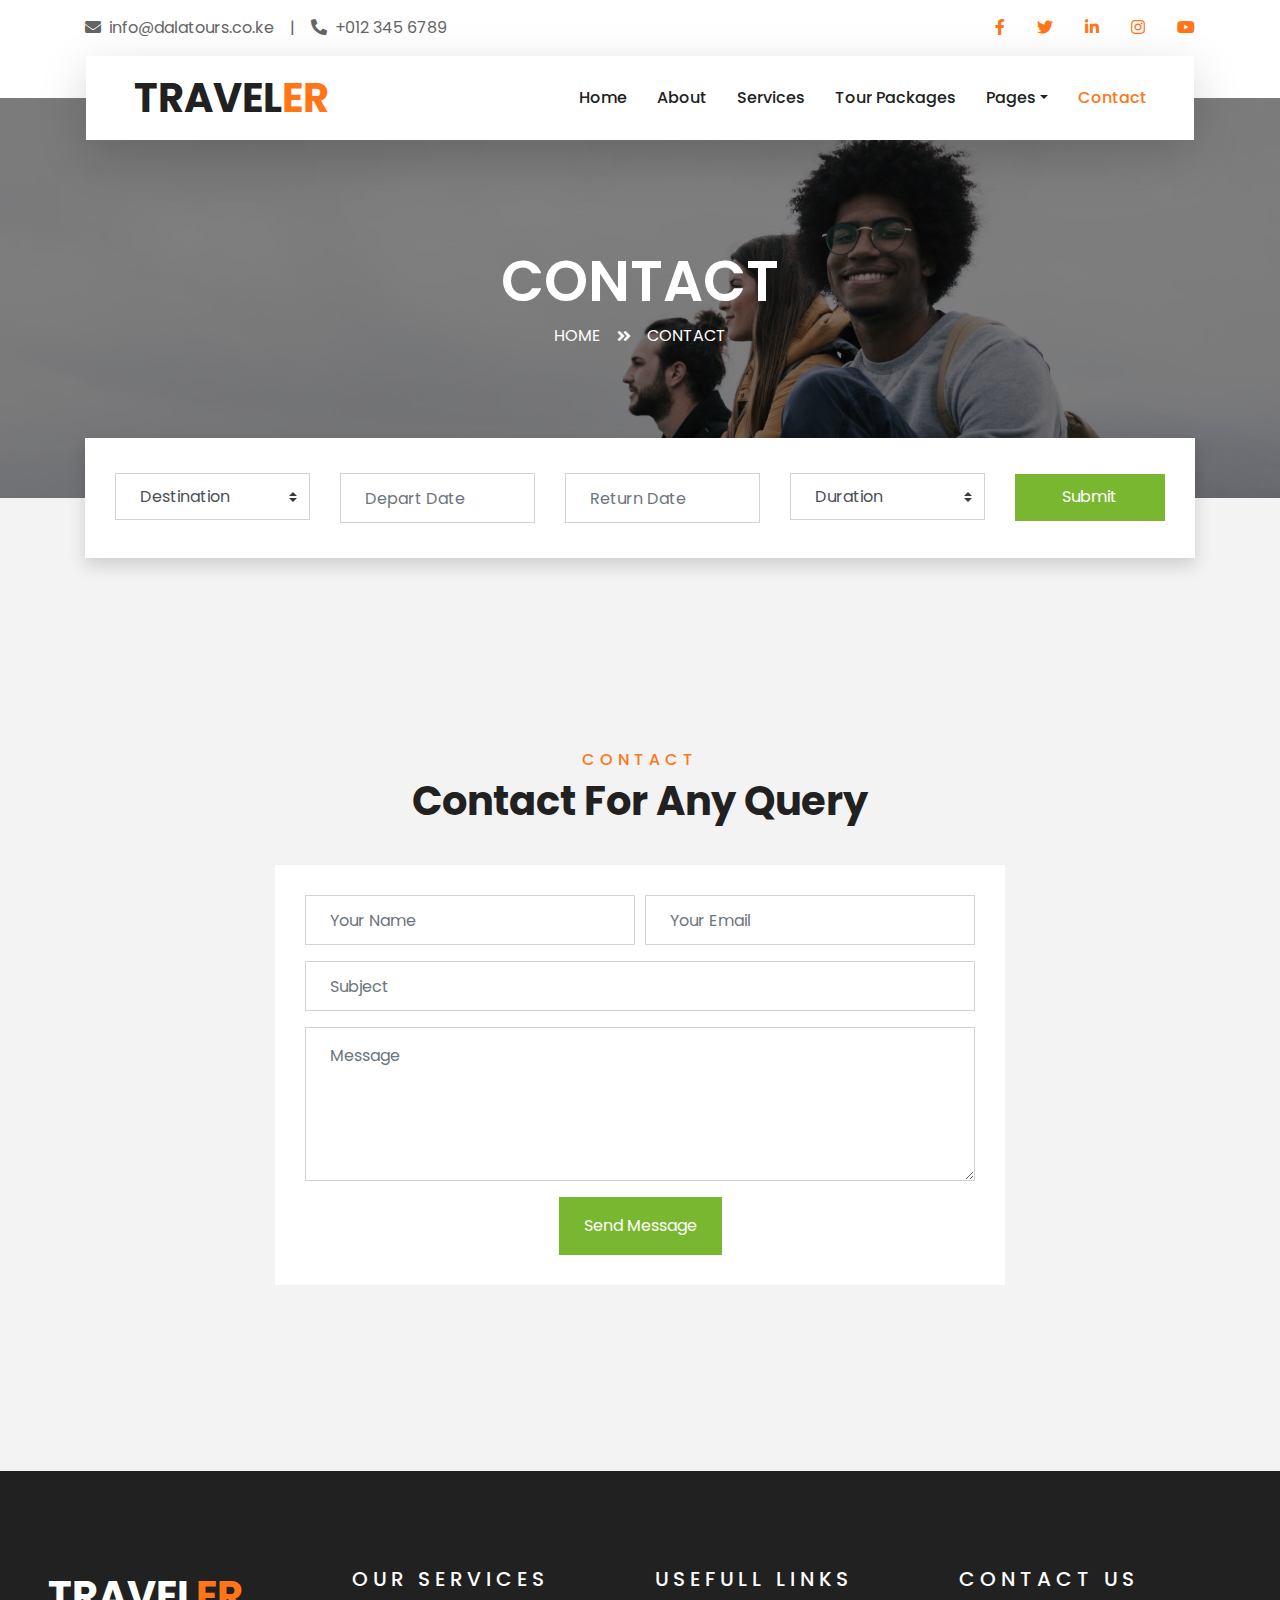
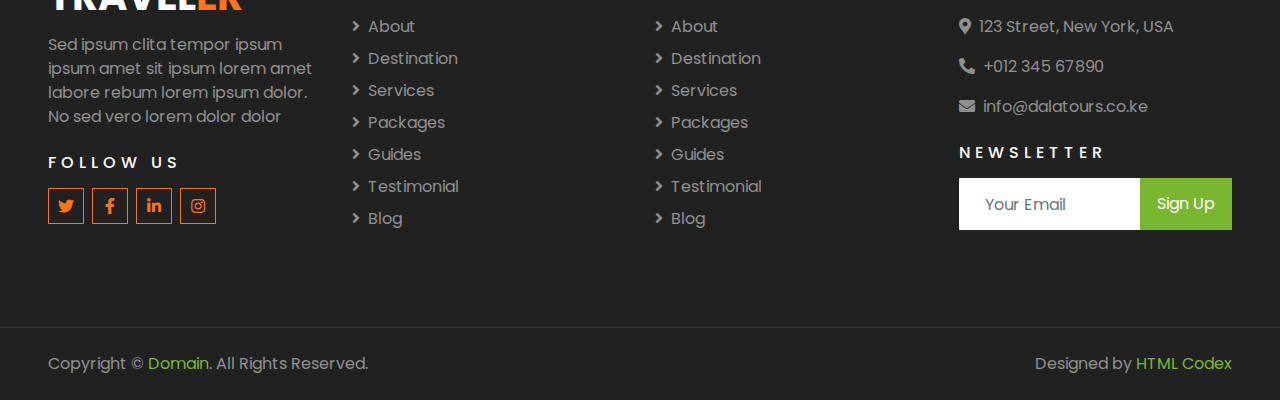
<file: contact.html>
<!DOCTYPE html>
<html lang="en">

<head>
    <meta charset="utf-8">
    <title>TRAVELER - Free Travel Website Template</title>
    <meta content="width=device-width, initial-scale=1.0" name="viewport">
    <meta content="Free HTML Templates" name="keywords">
    <meta content="Free HTML Templates" name="description">

    <!-- Favicon -->
    <link href="img/favicon.ico" rel="icon">

    <!-- Google Web Fonts -->
    <link rel="preconnect" href="https://fonts.gstatic.com">
    <link href="https://fonts.googleapis.com/css2?family=Poppins:wght@400;500;600;700&display=swap" rel="stylesheet"> 

    <!-- Font Awesome -->
    <link href="https://cdnjs.cloudflare.com/ajax/libs/font-awesome/5.10.0/css/all.min.css" rel="stylesheet">

    <!-- Libraries Stylesheet -->
    <link href="lib/owlcarousel/assets/owl.carousel.min.css" rel="stylesheet">
    <link href="lib/tempusdominus/css/tempusdominus-bootstrap-4.min.css" rel="stylesheet" />

    <!-- Customized Bootstrap Stylesheet -->
    <link href="css/style.css" rel="stylesheet">
</head>

<body>
    <!-- Topbar Start -->
    <div class="container-fluid bg-light pt-3 d-none d-lg-block">
        <div class="container">
            <div class="row">
                <div class="col-lg-6 text-center text-lg-left mb-2 mb-lg-0">
                    <div class="d-inline-flex align-items-center">
                        <p><i class="fa fa-envelope mr-2"></i>info@dalatours.co.ke</p>
                        <p class="text-body px-3">|</p>
                        <p><i class="fa fa-phone-alt mr-2"></i>+012 345 6789</p>
                    </div>
                </div>
                <div class="col-lg-6 text-center text-lg-right">
                    <div class="d-inline-flex align-items-center">
                        <a class="text-primary px-3" href="">
                            <i class="fab fa-facebook-f"></i>
                        </a>
                        <a class="text-primary px-3" href="">
                            <i class="fab fa-twitter"></i>
                        </a>
                        <a class="text-primary px-3" href="">
                            <i class="fab fa-linkedin-in"></i>
                        </a>
                        <a class="text-primary px-3" href="">
                            <i class="fab fa-instagram"></i>
                        </a>
                        <a class="text-primary pl-3" href="">
                            <i class="fab fa-youtube"></i>
                        </a>
                    </div>
                </div>
            </div>
        </div>
    </div>
    <!-- Topbar End -->


    <!-- Navbar Start -->
    <div class="container-fluid position-relative nav-bar p-0">
        <div class="container-lg position-relative p-0 px-lg-3" style="z-index: 9;">
            <nav class="navbar navbar-expand-lg bg-light navbar-light shadow-lg py-3 py-lg-0 pl-3 pl-lg-5">
                <a href="" class="navbar-brand">
                    <h1 class="m-0 text-primary"><span class="text-dark">TRAVEL</span>ER</h1>
                </a>
                <button type="button" class="navbar-toggler" data-toggle="collapse" data-target="#navbarCollapse">
                    <span class="navbar-toggler-icon"></span>
                </button>
                <div class="collapse navbar-collapse justify-content-between px-3" id="navbarCollapse">
                    <div class="navbar-nav ml-auto py-0">
                        <a href="index.html" class="nav-item nav-link">Home</a>
                        <a href="about.html" class="nav-item nav-link">About</a>
                        <a href="service.html" class="nav-item nav-link">Services</a>
                        <a href="package.html" class="nav-item nav-link">Tour Packages</a>
                        <div class="nav-item dropdown">
                            <a href="#" class="nav-link dropdown-toggle" data-toggle="dropdown">Pages</a>
                            <div class="dropdown-menu border-0 rounded-0 m-0">
                                <a href="blog.html" class="dropdown-item">Blog Grid</a>
                                <a href="single.html" class="dropdown-item">Blog Detail</a>
                                <a href="destination.html" class="dropdown-item">Destination</a>
                                <a href="guide.html" class="dropdown-item">Travel Guides</a>
                                <a href="testimonial.html" class="dropdown-item">Testimonial</a>
                            </div>
                        </div>
                        <a href="contact.html" class="nav-item nav-link active">Contact</a>
                    </div>
                </div>
            </nav>
        </div>
    </div>
    <!-- Navbar End -->


    <!-- Header Start -->
    <div class="container-fluid page-header">
        <div class="container">
            <div class="d-flex flex-column align-items-center justify-content-center" style="min-height: 400px">
                <h3 class="display-4 text-white text-uppercase">Contact</h3>
                <div class="d-inline-flex text-white">
                    <p class="m-0 text-uppercase"><a class="text-white" href="">Home</a></p>
                    <i class="fa fa-angle-double-right pt-1 px-3"></i>
                    <p class="m-0 text-uppercase">Contact</p>
                </div>
            </div>
        </div>
    </div>
    <!-- Header End -->


    <!-- Booking Start -->
    <div class="container-fluid booking mt-5 pb-5">
        <div class="container pb-5">
            <div class="bg-light shadow" style="padding: 30px;">
                <div class="row align-items-center" style="min-height: 60px;">
                    <div class="col-md-10">
                        <div class="row">
                            <div class="col-md-3">
                                <div class="mb-3 mb-md-0">
                                    <select class="custom-select px-4" style="height: 47px;">
                                        <option selected>Destination</option>
                                        <option value="1">Destination 1</option>
                                        <option value="2">Destination 1</option>
                                        <option value="3">Destination 1</option>
                                    </select>
                                </div>
                            </div>
                            <div class="col-md-3">
                                <div class="mb-3 mb-md-0">
                                    <div class="date" id="date1" data-target-input="nearest">
                                        <input type="text" class="form-control p-4 datetimepicker-input" placeholder="Depart Date" data-target="#date1" data-toggle="datetimepicker"/>
                                    </div>
                                </div>
                            </div>
                            <div class="col-md-3">
                                <div class="mb-3 mb-md-0">
                                    <div class="date" id="date2" data-target-input="nearest">
                                        <input type="text" class="form-control p-4 datetimepicker-input" placeholder="Return Date" data-target="#date2" data-toggle="datetimepicker"/>
                                    </div>
                                </div>
                            </div>
                            <div class="col-md-3">
                                <div class="mb-3 mb-md-0">
                                    <select class="custom-select px-4" style="height: 47px;">
                                        <option selected>Duration</option>
                                        <option value="1">Duration 1</option>
                                        <option value="2">Duration 1</option>
                                        <option value="3">Duration 1</option>
                                    </select>
                                </div>
                            </div>
                        </div>
                    </div>
                    <div class="col-md-2">
                        <button class="btn btn-primary btn-block" type="submit" style="height: 47px; margin-top: -2px;">Submit</button>
                    </div>
                </div>
            </div>
        </div>
    </div>
    <!-- Booking End -->


    <!-- Contact Start -->
    <div class="container-fluid py-5">
        <div class="container py-5">
            <div class="text-center mb-3 pb-3">
                <h6 class="text-primary text-uppercase" style="letter-spacing: 5px;">Contact</h6>
                <h1>Contact For Any Query</h1>
            </div>
            <div class="row justify-content-center">
                <div class="col-lg-8">
                    <div class="contact-form bg-white" style="padding: 30px;">
                        <div id="success"></div>
                        <form name="sentMessage" id="contactForm" novalidate="novalidate">
                            <div class="form-row">
                                <div class="control-group col-sm-6">
                                    <input type="text" class="form-control p-4" id="name" placeholder="Your Name"
                                        required="required" data-validation-required-message="Please enter your name" />
                                    <p class="help-block text-danger"></p>
                                </div>
                                <div class="control-group col-sm-6">
                                    <input type="email" class="form-control p-4" id="email" placeholder="Your Email"
                                        required="required" data-validation-required-message="Please enter your email" />
                                    <p class="help-block text-danger"></p>
                                </div>
                            </div>
                            <div class="control-group">
                                <input type="text" class="form-control p-4" id="subject" placeholder="Subject"
                                    required="required" data-validation-required-message="Please enter a subject" />
                                <p class="help-block text-danger"></p>
                            </div>
                            <div class="control-group">
                                <textarea class="form-control py-3 px-4" rows="5" id="message" placeholder="Message"
                                    required="required"
                                    data-validation-required-message="Please enter your message"></textarea>
                                <p class="help-block text-danger"></p>
                            </div>
                            <div class="text-center">
                                <button class="btn btn-primary py-3 px-4" type="submit" id="sendMessageButton">Send Message</button>
                            </div>
                        </form>
                    </div>
                </div>
            </div>
        </div>
    </div>
    <!-- Contact End -->


    <!-- Footer Start -->
    <div class="container-fluid bg-dark text-white-50 py-5 px-sm-3 px-lg-5" style="margin-top: 90px;">
        <div class="row pt-5">
            <div class="col-lg-3 col-md-6 mb-5">
                <a href="" class="navbar-brand">
                    <h1 class="text-primary"><span class="text-white">TRAVEL</span>ER</h1>
                </a>
                <p>Sed ipsum clita tempor ipsum ipsum amet sit ipsum lorem amet labore rebum lorem ipsum dolor. No sed vero lorem dolor dolor</p>
                <h6 class="text-white text-uppercase mt-4 mb-3" style="letter-spacing: 5px;">Follow Us</h6>
                <div class="d-flex justify-content-start">
                    <a class="btn btn-outline-primary btn-square mr-2" href="#"><i class="fab fa-twitter"></i></a>
                    <a class="btn btn-outline-primary btn-square mr-2" href="#"><i class="fab fa-facebook-f"></i></a>
                    <a class="btn btn-outline-primary btn-square mr-2" href="#"><i class="fab fa-linkedin-in"></i></a>
                    <a class="btn btn-outline-primary btn-square" href="#"><i class="fab fa-instagram"></i></a>
                </div>
            </div>
            <div class="col-lg-3 col-md-6 mb-5">
                <h5 class="text-white text-uppercase mb-4" style="letter-spacing: 5px;">Our Services</h5>
                <div class="d-flex flex-column justify-content-start">
                    <a class="text-white-50 mb-2" href="#"><i class="fa fa-angle-right mr-2"></i>About</a>
                    <a class="text-white-50 mb-2" href="#"><i class="fa fa-angle-right mr-2"></i>Destination</a>
                    <a class="text-white-50 mb-2" href="#"><i class="fa fa-angle-right mr-2"></i>Services</a>
                    <a class="text-white-50 mb-2" href="#"><i class="fa fa-angle-right mr-2"></i>Packages</a>
                    <a class="text-white-50 mb-2" href="#"><i class="fa fa-angle-right mr-2"></i>Guides</a>
                    <a class="text-white-50 mb-2" href="#"><i class="fa fa-angle-right mr-2"></i>Testimonial</a>
                    <a class="text-white-50" href="#"><i class="fa fa-angle-right mr-2"></i>Blog</a>
                </div>
            </div>
            <div class="col-lg-3 col-md-6 mb-5">
                <h5 class="text-white text-uppercase mb-4" style="letter-spacing: 5px;">Usefull Links</h5>
                <div class="d-flex flex-column justify-content-start">
                    <a class="text-white-50 mb-2" href="#"><i class="fa fa-angle-right mr-2"></i>About</a>
                    <a class="text-white-50 mb-2" href="#"><i class="fa fa-angle-right mr-2"></i>Destination</a>
                    <a class="text-white-50 mb-2" href="#"><i class="fa fa-angle-right mr-2"></i>Services</a>
                    <a class="text-white-50 mb-2" href="#"><i class="fa fa-angle-right mr-2"></i>Packages</a>
                    <a class="text-white-50 mb-2" href="#"><i class="fa fa-angle-right mr-2"></i>Guides</a>
                    <a class="text-white-50 mb-2" href="#"><i class="fa fa-angle-right mr-2"></i>Testimonial</a>
                    <a class="text-white-50" href="#"><i class="fa fa-angle-right mr-2"></i>Blog</a>
                </div>
            </div>
            <div class="col-lg-3 col-md-6 mb-5">
                <h5 class="text-white text-uppercase mb-4" style="letter-spacing: 5px;">Contact Us</h5>
                <p><i class="fa fa-map-marker-alt mr-2"></i>123 Street, New York, USA</p>
                <p><i class="fa fa-phone-alt mr-2"></i>+012 345 67890</p>
                <p><i class="fa fa-envelope mr-2"></i>info@dalatours.co.ke</p>
                <h6 class="text-white text-uppercase mt-4 mb-3" style="letter-spacing: 5px;">Newsletter</h6>
                <div class="w-100">
                    <div class="input-group">
                        <input type="text" class="form-control border-light" style="padding: 25px;" placeholder="Your Email">
                        <div class="input-group-append">
                            <button class="btn btn-primary px-3">Sign Up</button>
                        </div>
                    </div>
                </div>
            </div>
        </div>
    </div>
    <div class="container-fluid bg-dark text-white border-top py-4 px-sm-3 px-md-5" style="border-color: rgba(256, 256, 256, .1) !important;">
        <div class="row">
            <div class="col-lg-6 text-center text-md-left mb-3 mb-md-0">
                <p class="m-0 text-white-50">Copyright &copy; <a href="#">Domain</a>. All Rights Reserved.</a>
                </p>
            </div>
            <div class="col-lg-6 text-center text-md-right">
                <p class="m-0 text-white-50">Designed by <a href="https://htmlcodex.com">HTML Codex</a>
                </p>
            </div>
        </div>
    </div>
    <!-- Footer End -->


    <!-- Back to Top -->
    <a href="#" class="btn btn-lg btn-primary btn-lg-square back-to-top"><i class="fa fa-angle-double-up"></i></a>


    <!-- JavaScript Libraries -->
    <script src="https://code.jquery.com/jquery-3.4.1.min.js"></script>
    <script src="https://stackpath.bootstrapcdn.com/bootstrap/4.4.1/js/bootstrap.bundle.min.js"></script>
    <script src="lib/easing/easing.min.js"></script>
    <script src="lib/owlcarousel/owl.carousel.min.js"></script>
    <script src="lib/tempusdominus/js/moment.min.js"></script>
    <script src="lib/tempusdominus/js/moment-timezone.min.js"></script>
    <script src="lib/tempusdominus/js/tempusdominus-bootstrap-4.min.js"></script>

    <!-- Contact Javascript File -->
    <script src="mail/jqBootstrapValidation.min.js"></script>
    <script src="mail/contact.js"></script>

    <!-- Template Javascript -->
    <script src="js/main.js"></script>
</body>

</html>
</file>
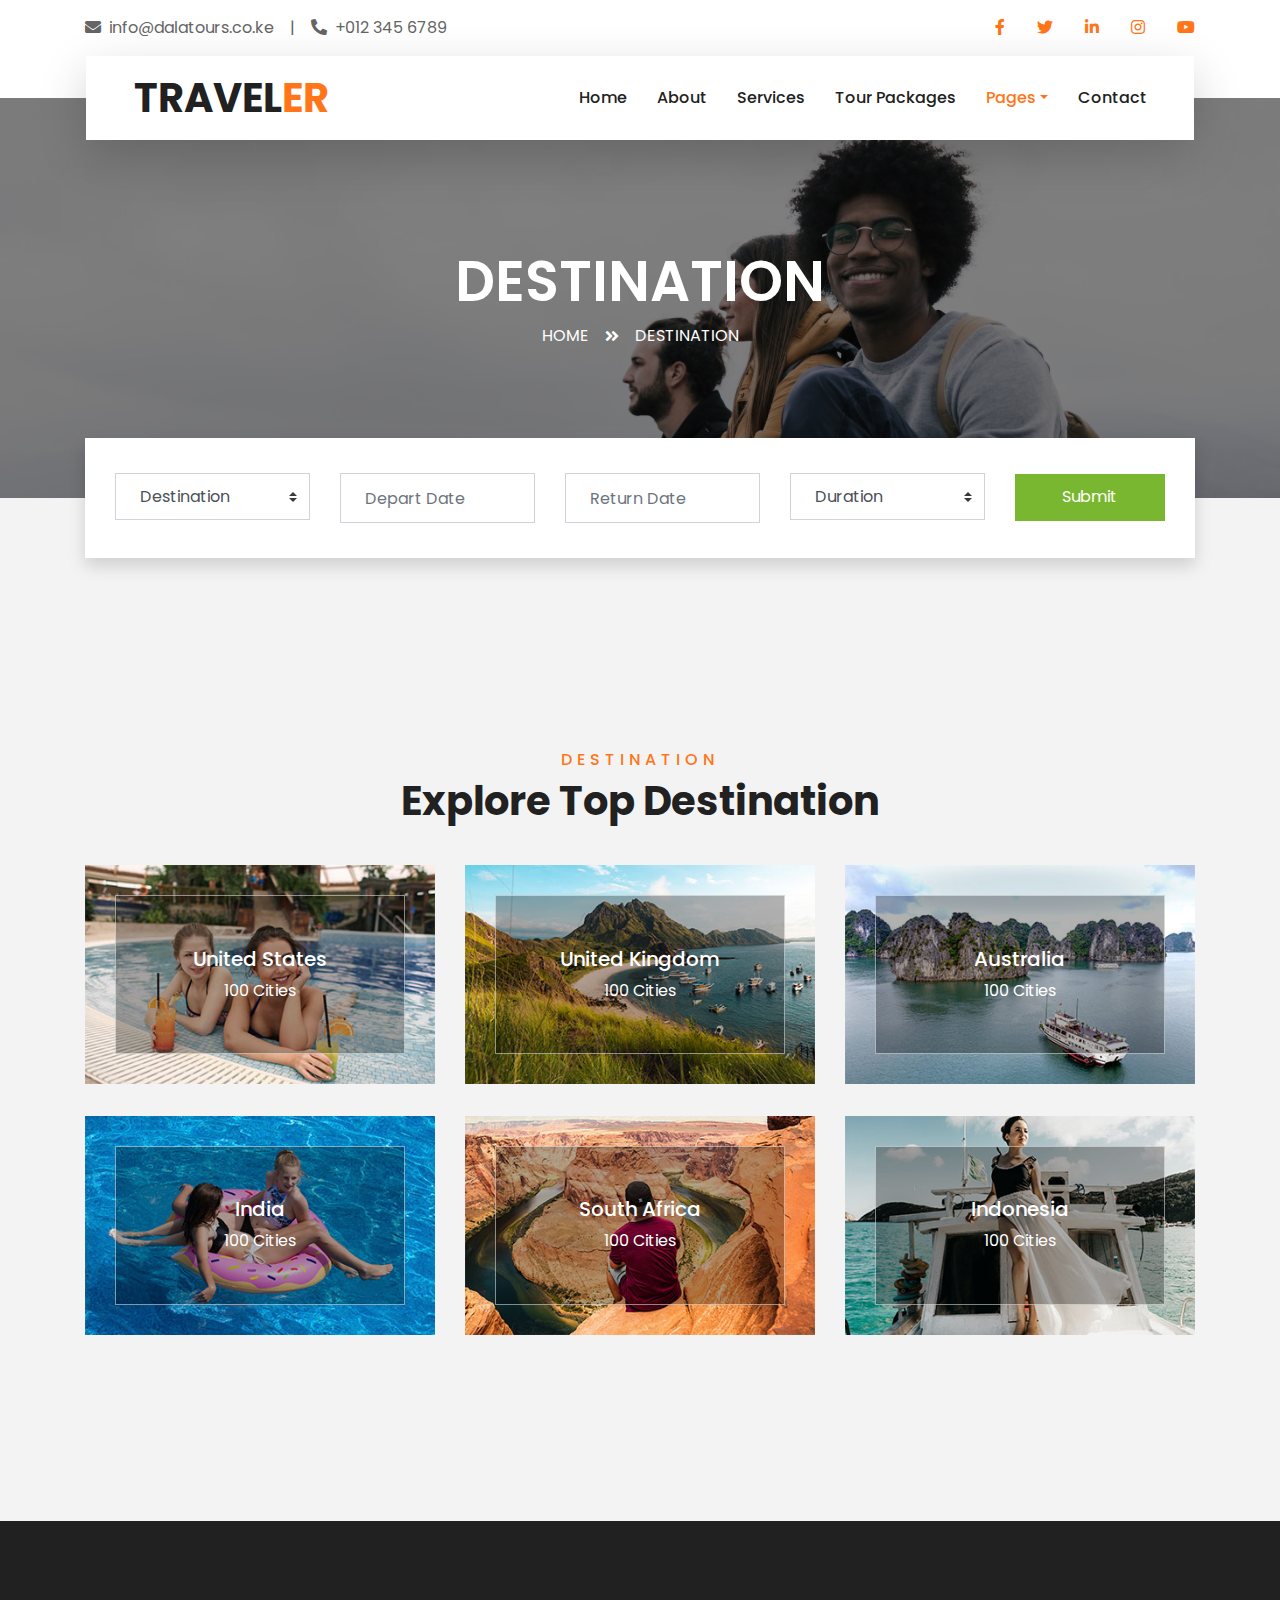
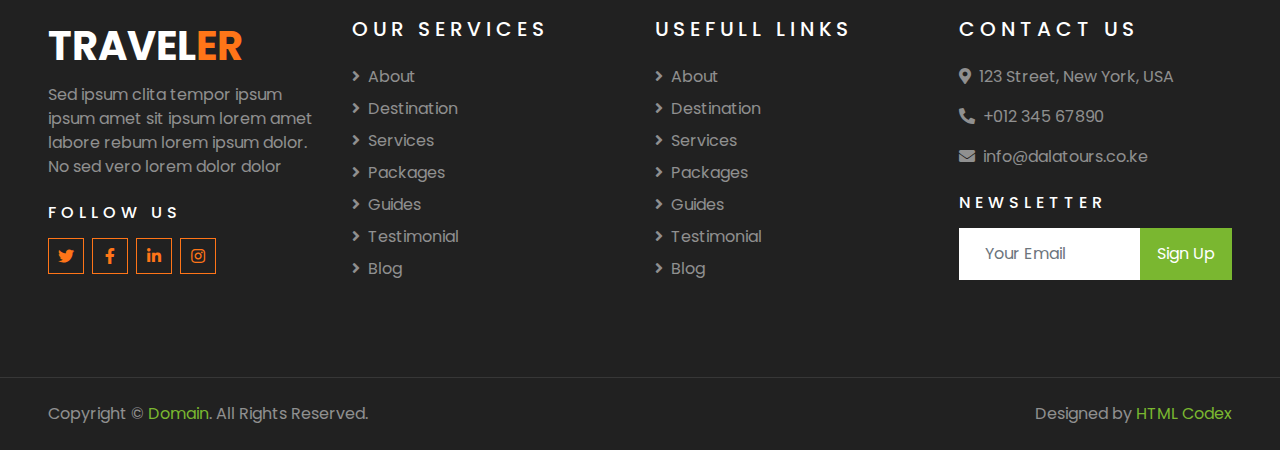
<file: destination.html>
<!DOCTYPE html>
<html lang="en">

<head>
    <meta charset="utf-8">
    <title>TRAVELER - Free Travel Website Template</title>
    <meta content="width=device-width, initial-scale=1.0" name="viewport">
    <meta content="Free HTML Templates" name="keywords">
    <meta content="Free HTML Templates" name="description">

    <!-- Favicon -->
    <link href="img/favicon.ico" rel="icon">

    <!-- Google Web Fonts -->
    <link rel="preconnect" href="https://fonts.gstatic.com">
    <link href="https://fonts.googleapis.com/css2?family=Poppins:wght@400;500;600;700&display=swap" rel="stylesheet"> 

    <!-- Font Awesome -->
    <link href="https://cdnjs.cloudflare.com/ajax/libs/font-awesome/5.10.0/css/all.min.css" rel="stylesheet">

    <!-- Libraries Stylesheet -->
    <link href="lib/owlcarousel/assets/owl.carousel.min.css" rel="stylesheet">
    <link href="lib/tempusdominus/css/tempusdominus-bootstrap-4.min.css" rel="stylesheet" />

    <!-- Customized Bootstrap Stylesheet -->
    <link href="css/style.css" rel="stylesheet">
</head>

<body>
    <!-- Topbar Start -->
    <div class="container-fluid bg-light pt-3 d-none d-lg-block">
        <div class="container">
            <div class="row">
                <div class="col-lg-6 text-center text-lg-left mb-2 mb-lg-0">
                    <div class="d-inline-flex align-items-center">
                        <p><i class="fa fa-envelope mr-2"></i>info@dalatours.co.ke</p>
                        <p class="text-body px-3">|</p>
                        <p><i class="fa fa-phone-alt mr-2"></i>+012 345 6789</p>
                    </div>
                </div>
                <div class="col-lg-6 text-center text-lg-right">
                    <div class="d-inline-flex align-items-center">
                        <a class="text-primary px-3" href="">
                            <i class="fab fa-facebook-f"></i>
                        </a>
                        <a class="text-primary px-3" href="">
                            <i class="fab fa-twitter"></i>
                        </a>
                        <a class="text-primary px-3" href="">
                            <i class="fab fa-linkedin-in"></i>
                        </a>
                        <a class="text-primary px-3" href="">
                            <i class="fab fa-instagram"></i>
                        </a>
                        <a class="text-primary pl-3" href="">
                            <i class="fab fa-youtube"></i>
                        </a>
                    </div>
                </div>
            </div>
        </div>
    </div>
    <!-- Topbar End -->


    <!-- Navbar Start -->
    <div class="container-fluid position-relative nav-bar p-0">
        <div class="container-lg position-relative p-0 px-lg-3" style="z-index: 9;">
            <nav class="navbar navbar-expand-lg bg-light navbar-light shadow-lg py-3 py-lg-0 pl-3 pl-lg-5">
                <a href="" class="navbar-brand">
                    <h1 class="m-0 text-primary"><span class="text-dark">TRAVEL</span>ER</h1>
                </a>
                <button type="button" class="navbar-toggler" data-toggle="collapse" data-target="#navbarCollapse">
                    <span class="navbar-toggler-icon"></span>
                </button>
                <div class="collapse navbar-collapse justify-content-between px-3" id="navbarCollapse">
                    <div class="navbar-nav ml-auto py-0">
                        <a href="index.html" class="nav-item nav-link">Home</a>
                        <a href="about.html" class="nav-item nav-link">About</a>
                        <a href="service.html" class="nav-item nav-link">Services</a>
                        <a href="package.html" class="nav-item nav-link">Tour Packages</a>
                        <div class="nav-item dropdown">
                            <a href="#" class="nav-link dropdown-toggle active" data-toggle="dropdown">Pages</a>
                            <div class="dropdown-menu border-0 rounded-0 m-0">
                                <a href="blog.html" class="dropdown-item">Blog Grid</a>
                                <a href="single.html" class="dropdown-item">Blog Detail</a>
                                <a href="destination.html" class="dropdown-item active">Destination</a>
                                <a href="guide.html" class="dropdown-item">Travel Guides</a>
                                <a href="testimonial.html" class="dropdown-item">Testimonial</a>
                            </div>
                        </div>
                        <a href="contact.html" class="nav-item nav-link">Contact</a>
                    </div>
                </div>
            </nav>
        </div>
    </div>
    <!-- Navbar End -->


    <!-- Header Start -->
    <div class="container-fluid page-header">
        <div class="container">
            <div class="d-flex flex-column align-items-center justify-content-center" style="min-height: 400px">
                <h3 class="display-4 text-white text-uppercase">Destination</h3>
                <div class="d-inline-flex text-white">
                    <p class="m-0 text-uppercase"><a class="text-white" href="">Home</a></p>
                    <i class="fa fa-angle-double-right pt-1 px-3"></i>
                    <p class="m-0 text-uppercase">Destination</p>
                </div>
            </div>
        </div>
    </div>
    <!-- Header End -->


    <!-- Booking Start -->
    <div class="container-fluid booking mt-5 pb-5">
        <div class="container pb-5">
            <div class="bg-light shadow" style="padding: 30px;">
                <div class="row align-items-center" style="min-height: 60px;">
                    <div class="col-md-10">
                        <div class="row">
                            <div class="col-md-3">
                                <div class="mb-3 mb-md-0">
                                    <select class="custom-select px-4" style="height: 47px;">
                                        <option selected>Destination</option>
                                        <option value="1">Destination 1</option>
                                        <option value="2">Destination 1</option>
                                        <option value="3">Destination 1</option>
                                    </select>
                                </div>
                            </div>
                            <div class="col-md-3">
                                <div class="mb-3 mb-md-0">
                                    <div class="date" id="date1" data-target-input="nearest">
                                        <input type="text" class="form-control p-4 datetimepicker-input" placeholder="Depart Date" data-target="#date1" data-toggle="datetimepicker"/>
                                    </div>
                                </div>
                            </div>
                            <div class="col-md-3">
                                <div class="mb-3 mb-md-0">
                                    <div class="date" id="date2" data-target-input="nearest">
                                        <input type="text" class="form-control p-4 datetimepicker-input" placeholder="Return Date" data-target="#date2" data-toggle="datetimepicker"/>
                                    </div>
                                </div>
                            </div>
                            <div class="col-md-3">
                                <div class="mb-3 mb-md-0">
                                    <select class="custom-select px-4" style="height: 47px;">
                                        <option selected>Duration</option>
                                        <option value="1">Duration 1</option>
                                        <option value="2">Duration 1</option>
                                        <option value="3">Duration 1</option>
                                    </select>
                                </div>
                            </div>
                        </div>
                    </div>
                    <div class="col-md-2">
                        <button class="btn btn-primary btn-block" type="submit" style="height: 47px; margin-top: -2px;">Submit</button>
                    </div>
                </div>
            </div>
        </div>
    </div>
    <!-- Booking End -->
    

    <!-- Destination Start -->
    <div class="container-fluid py-5">
        <div class="container pt-5 pb-3">
            <div class="text-center mb-3 pb-3">
                <h6 class="text-primary text-uppercase" style="letter-spacing: 5px;">Destination</h6>
                <h1>Explore Top Destination</h1>
            </div>
            <div class="row">
                <div class="col-lg-4 col-md-6 mb-4">
                    <div class="destination-item position-relative overflow-hidden mb-2">
                        <img class="img-fluid" src="img/destination-1.jpg" alt="">
                        <a class="destination-overlay text-white text-decoration-none" href="">
                            <h5 class="text-white">United States</h5>
                            <span>100 Cities</span>
                        </a>
                    </div>
                </div>
                <div class="col-lg-4 col-md-6 mb-4">
                    <div class="destination-item position-relative overflow-hidden mb-2">
                        <img class="img-fluid" src="img/destination-2.jpg" alt="">
                        <a class="destination-overlay text-white text-decoration-none" href="">
                            <h5 class="text-white">United Kingdom</h5>
                            <span>100 Cities</span>
                        </a>
                    </div>
                </div>
                <div class="col-lg-4 col-md-6 mb-4">
                    <div class="destination-item position-relative overflow-hidden mb-2">
                        <img class="img-fluid" src="img/destination-3.jpg" alt="">
                        <a class="destination-overlay text-white text-decoration-none" href="">
                            <h5 class="text-white">Australia</h5>
                            <span>100 Cities</span>
                        </a>
                    </div>
                </div>
                <div class="col-lg-4 col-md-6 mb-4">
                    <div class="destination-item position-relative overflow-hidden mb-2">
                        <img class="img-fluid" src="img/destination-4.jpg" alt="">
                        <a class="destination-overlay text-white text-decoration-none" href="">
                            <h5 class="text-white">India</h5>
                            <span>100 Cities</span>
                        </a>
                    </div>
                </div>
                <div class="col-lg-4 col-md-6 mb-4">
                    <div class="destination-item position-relative overflow-hidden mb-2">
                        <img class="img-fluid" src="img/destination-5.jpg" alt="">
                        <a class="destination-overlay text-white text-decoration-none" href="">
                            <h5 class="text-white">South Africa</h5>
                            <span>100 Cities</span>
                        </a>
                    </div>
                </div>
                <div class="col-lg-4 col-md-6 mb-4">
                    <div class="destination-item position-relative overflow-hidden mb-2">
                        <img class="img-fluid" src="img/destination-6.jpg" alt="">
                        <a class="destination-overlay text-white text-decoration-none" href="">
                            <h5 class="text-white">Indonesia</h5>
                            <span>100 Cities</span>
                        </a>
                    </div>
                </div>
            </div>
        </div>
    </div>
    <!-- Destination Start -->


    <!-- Footer Start -->
    <div class="container-fluid bg-dark text-white-50 py-5 px-sm-3 px-lg-5" style="margin-top: 90px;">
        <div class="row pt-5">
            <div class="col-lg-3 col-md-6 mb-5">
                <a href="" class="navbar-brand">
                    <h1 class="text-primary"><span class="text-white">TRAVEL</span>ER</h1>
                </a>
                <p>Sed ipsum clita tempor ipsum ipsum amet sit ipsum lorem amet labore rebum lorem ipsum dolor. No sed vero lorem dolor dolor</p>
                <h6 class="text-white text-uppercase mt-4 mb-3" style="letter-spacing: 5px;">Follow Us</h6>
                <div class="d-flex justify-content-start">
                    <a class="btn btn-outline-primary btn-square mr-2" href="#"><i class="fab fa-twitter"></i></a>
                    <a class="btn btn-outline-primary btn-square mr-2" href="#"><i class="fab fa-facebook-f"></i></a>
                    <a class="btn btn-outline-primary btn-square mr-2" href="#"><i class="fab fa-linkedin-in"></i></a>
                    <a class="btn btn-outline-primary btn-square" href="#"><i class="fab fa-instagram"></i></a>
                </div>
            </div>
            <div class="col-lg-3 col-md-6 mb-5">
                <h5 class="text-white text-uppercase mb-4" style="letter-spacing: 5px;">Our Services</h5>
                <div class="d-flex flex-column justify-content-start">
                    <a class="text-white-50 mb-2" href="#"><i class="fa fa-angle-right mr-2"></i>About</a>
                    <a class="text-white-50 mb-2" href="#"><i class="fa fa-angle-right mr-2"></i>Destination</a>
                    <a class="text-white-50 mb-2" href="#"><i class="fa fa-angle-right mr-2"></i>Services</a>
                    <a class="text-white-50 mb-2" href="#"><i class="fa fa-angle-right mr-2"></i>Packages</a>
                    <a class="text-white-50 mb-2" href="#"><i class="fa fa-angle-right mr-2"></i>Guides</a>
                    <a class="text-white-50 mb-2" href="#"><i class="fa fa-angle-right mr-2"></i>Testimonial</a>
                    <a class="text-white-50" href="#"><i class="fa fa-angle-right mr-2"></i>Blog</a>
                </div>
            </div>
            <div class="col-lg-3 col-md-6 mb-5">
                <h5 class="text-white text-uppercase mb-4" style="letter-spacing: 5px;">Usefull Links</h5>
                <div class="d-flex flex-column justify-content-start">
                    <a class="text-white-50 mb-2" href="#"><i class="fa fa-angle-right mr-2"></i>About</a>
                    <a class="text-white-50 mb-2" href="#"><i class="fa fa-angle-right mr-2"></i>Destination</a>
                    <a class="text-white-50 mb-2" href="#"><i class="fa fa-angle-right mr-2"></i>Services</a>
                    <a class="text-white-50 mb-2" href="#"><i class="fa fa-angle-right mr-2"></i>Packages</a>
                    <a class="text-white-50 mb-2" href="#"><i class="fa fa-angle-right mr-2"></i>Guides</a>
                    <a class="text-white-50 mb-2" href="#"><i class="fa fa-angle-right mr-2"></i>Testimonial</a>
                    <a class="text-white-50" href="#"><i class="fa fa-angle-right mr-2"></i>Blog</a>
                </div>
            </div>
            <div class="col-lg-3 col-md-6 mb-5">
                <h5 class="text-white text-uppercase mb-4" style="letter-spacing: 5px;">Contact Us</h5>
                <p><i class="fa fa-map-marker-alt mr-2"></i>123 Street, New York, USA</p>
                <p><i class="fa fa-phone-alt mr-2"></i>+012 345 67890</p>
                <p><i class="fa fa-envelope mr-2"></i>info@dalatours.co.ke</p>
                <h6 class="text-white text-uppercase mt-4 mb-3" style="letter-spacing: 5px;">Newsletter</h6>
                <div class="w-100">
                    <div class="input-group">
                        <input type="text" class="form-control border-light" style="padding: 25px;" placeholder="Your Email">
                        <div class="input-group-append">
                            <button class="btn btn-primary px-3">Sign Up</button>
                        </div>
                    </div>
                </div>
            </div>
        </div>
    </div>
    <div class="container-fluid bg-dark text-white border-top py-4 px-sm-3 px-md-5" style="border-color: rgba(256, 256, 256, .1) !important;">
        <div class="row">
            <div class="col-lg-6 text-center text-md-left mb-3 mb-md-0">
                <p class="m-0 text-white-50">Copyright &copy; <a href="#">Domain</a>. All Rights Reserved.</a>
                </p>
            </div>
            <div class="col-lg-6 text-center text-md-right">
                <p class="m-0 text-white-50">Designed by <a href="https://htmlcodex.com">HTML Codex</a>
                </p>
            </div>
        </div>
    </div>
    <!-- Footer End -->


    <!-- Back to Top -->
    <a href="#" class="btn btn-lg btn-primary btn-lg-square back-to-top"><i class="fa fa-angle-double-up"></i></a>


    <!-- JavaScript Libraries -->
    <script src="https://code.jquery.com/jquery-3.4.1.min.js"></script>
    <script src="https://stackpath.bootstrapcdn.com/bootstrap/4.4.1/js/bootstrap.bundle.min.js"></script>
    <script src="lib/easing/easing.min.js"></script>
    <script src="lib/owlcarousel/owl.carousel.min.js"></script>
    <script src="lib/tempusdominus/js/moment.min.js"></script>
    <script src="lib/tempusdominus/js/moment-timezone.min.js"></script>
    <script src="lib/tempusdominus/js/tempusdominus-bootstrap-4.min.js"></script>

    <!-- Contact Javascript File -->
    <script src="mail/jqBootstrapValidation.min.js"></script>
    <script src="mail/contact.js"></script>

    <!-- Template Javascript -->
    <script src="js/main.js"></script>
</body>

</html>
</file>
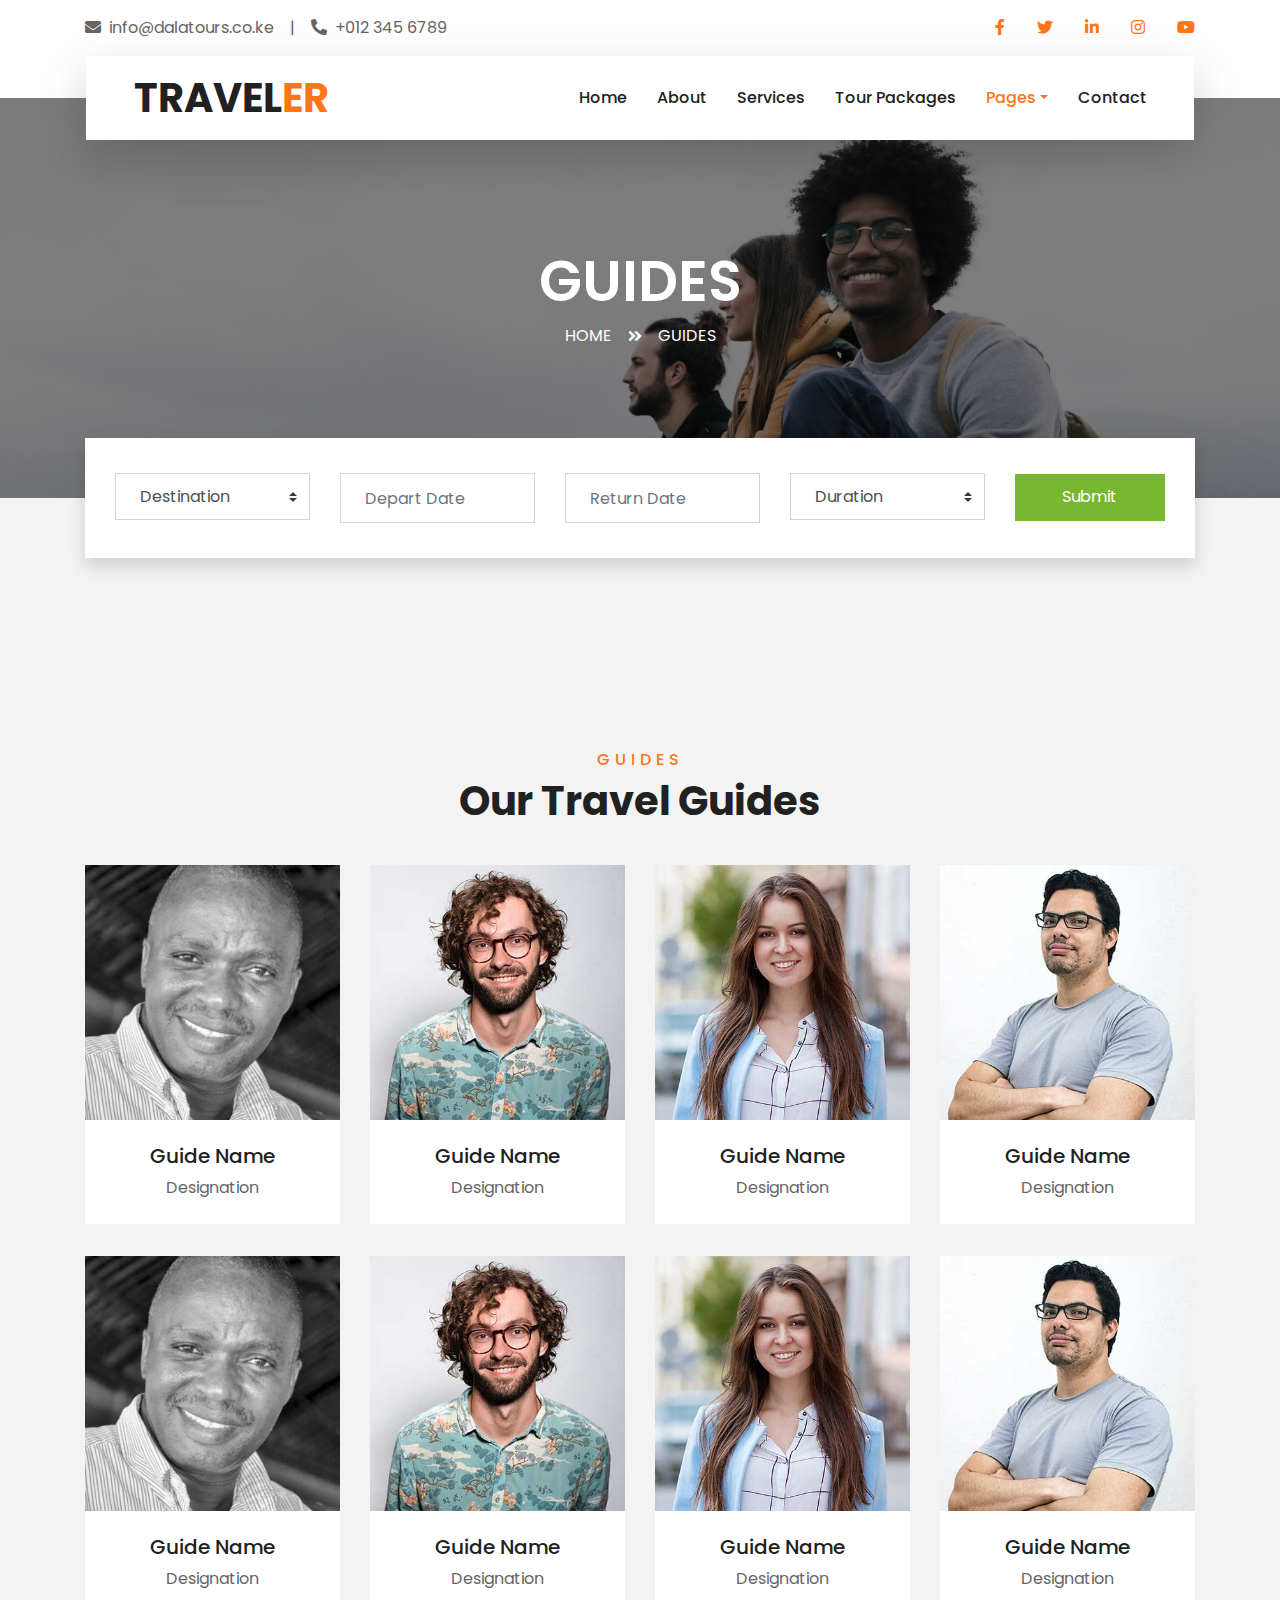
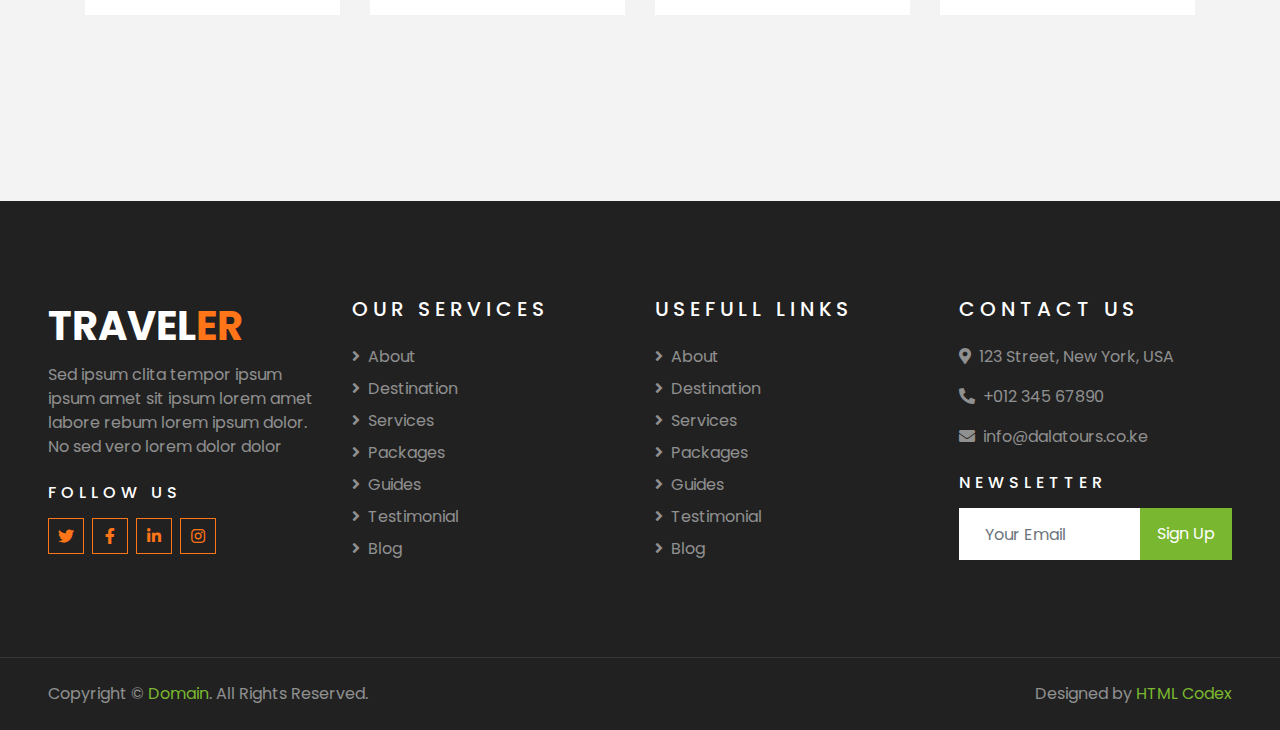
<file: guide.html>
<!DOCTYPE html>
<html lang="en">

<head>
    <meta charset="utf-8">
    <title>TRAVELER - Free Travel Website Template</title>
    <meta content="width=device-width, initial-scale=1.0" name="viewport">
    <meta content="Free HTML Templates" name="keywords">
    <meta content="Free HTML Templates" name="description">

    <!-- Favicon -->
    <link href="img/favicon.ico" rel="icon">

    <!-- Google Web Fonts -->
    <link rel="preconnect" href="https://fonts.gstatic.com">
    <link href="https://fonts.googleapis.com/css2?family=Poppins:wght@400;500;600;700&display=swap" rel="stylesheet"> 

    <!-- Font Awesome -->
    <link href="https://cdnjs.cloudflare.com/ajax/libs/font-awesome/5.10.0/css/all.min.css" rel="stylesheet">

    <!-- Libraries Stylesheet -->
    <link href="lib/owlcarousel/assets/owl.carousel.min.css" rel="stylesheet">
    <link href="lib/tempusdominus/css/tempusdominus-bootstrap-4.min.css" rel="stylesheet" />

    <!-- Customized Bootstrap Stylesheet -->
    <link href="css/style.css" rel="stylesheet">
</head>

<body>
    <!-- Topbar Start -->
    <div class="container-fluid bg-light pt-3 d-none d-lg-block">
        <div class="container">
            <div class="row">
                <div class="col-lg-6 text-center text-lg-left mb-2 mb-lg-0">
                    <div class="d-inline-flex align-items-center">
                        <p><i class="fa fa-envelope mr-2"></i>info@dalatours.co.ke</p>
                        <p class="text-body px-3">|</p>
                        <p><i class="fa fa-phone-alt mr-2"></i>+012 345 6789</p>
                    </div>
                </div>
                <div class="col-lg-6 text-center text-lg-right">
                    <div class="d-inline-flex align-items-center">
                        <a class="text-primary px-3" href="">
                            <i class="fab fa-facebook-f"></i>
                        </a>
                        <a class="text-primary px-3" href="">
                            <i class="fab fa-twitter"></i>
                        </a>
                        <a class="text-primary px-3" href="">
                            <i class="fab fa-linkedin-in"></i>
                        </a>
                        <a class="text-primary px-3" href="">
                            <i class="fab fa-instagram"></i>
                        </a>
                        <a class="text-primary pl-3" href="">
                            <i class="fab fa-youtube"></i>
                        </a>
                    </div>
                </div>
            </div>
        </div>
    </div>
    <!-- Topbar End -->


    <!-- Navbar Start -->
    <div class="container-fluid position-relative nav-bar p-0">
        <div class="container-lg position-relative p-0 px-lg-3" style="z-index: 9;">
            <nav class="navbar navbar-expand-lg bg-light navbar-light shadow-lg py-3 py-lg-0 pl-3 pl-lg-5">
                <a href="" class="navbar-brand">
                    <h1 class="m-0 text-primary"><span class="text-dark">TRAVEL</span>ER</h1>
                </a>
                <button type="button" class="navbar-toggler" data-toggle="collapse" data-target="#navbarCollapse">
                    <span class="navbar-toggler-icon"></span>
                </button>
                <div class="collapse navbar-collapse justify-content-between px-3" id="navbarCollapse">
                    <div class="navbar-nav ml-auto py-0">
                        <a href="index.html" class="nav-item nav-link">Home</a>
                        <a href="about.html" class="nav-item nav-link">About</a>
                        <a href="service.html" class="nav-item nav-link">Services</a>
                        <a href="package.html" class="nav-item nav-link">Tour Packages</a>
                        <div class="nav-item dropdown">
                            <a href="#" class="nav-link dropdown-toggle active" data-toggle="dropdown">Pages</a>
                            <div class="dropdown-menu border-0 rounded-0 m-0">
                                <a href="blog.html" class="dropdown-item">Blog Grid</a>
                                <a href="single.html" class="dropdown-item">Blog Detail</a>
                                <a href="destination.html" class="dropdown-item">Destination</a>
                                <a href="guide.html" class="dropdown-item active">Travel Guides</a>
                                <a href="testimonial.html" class="dropdown-item">Testimonial</a>
                            </div>
                        </div>
                        <a href="contact.html" class="nav-item nav-link">Contact</a>
                    </div>
                </div>
            </nav>
        </div>
    </div>
    <!-- Navbar End -->


    <!-- Header Start -->
    <div class="container-fluid page-header">
        <div class="container">
            <div class="d-flex flex-column align-items-center justify-content-center" style="min-height: 400px">
                <h3 class="display-4 text-white text-uppercase">Guides</h3>
                <div class="d-inline-flex text-white">
                    <p class="m-0 text-uppercase"><a class="text-white" href="">Home</a></p>
                    <i class="fa fa-angle-double-right pt-1 px-3"></i>
                    <p class="m-0 text-uppercase">Guides</p>
                </div>
            </div>
        </div>
    </div>
    <!-- Header End -->


    <!-- Booking Start -->
    <div class="container-fluid booking mt-5 pb-5">
        <div class="container pb-5">
            <div class="bg-light shadow" style="padding: 30px;">
                <div class="row align-items-center" style="min-height: 60px;">
                    <div class="col-md-10">
                        <div class="row">
                            <div class="col-md-3">
                                <div class="mb-3 mb-md-0">
                                    <select class="custom-select px-4" style="height: 47px;">
                                        <option selected>Destination</option>
                                        <option value="1">Destination 1</option>
                                        <option value="2">Destination 1</option>
                                        <option value="3">Destination 1</option>
                                    </select>
                                </div>
                            </div>
                            <div class="col-md-3">
                                <div class="mb-3 mb-md-0">
                                    <div class="date" id="date1" data-target-input="nearest">
                                        <input type="text" class="form-control p-4 datetimepicker-input" placeholder="Depart Date" data-target="#date1" data-toggle="datetimepicker"/>
                                    </div>
                                </div>
                            </div>
                            <div class="col-md-3">
                                <div class="mb-3 mb-md-0">
                                    <div class="date" id="date2" data-target-input="nearest">
                                        <input type="text" class="form-control p-4 datetimepicker-input" placeholder="Return Date" data-target="#date2" data-toggle="datetimepicker"/>
                                    </div>
                                </div>
                            </div>
                            <div class="col-md-3">
                                <div class="mb-3 mb-md-0">
                                    <select class="custom-select px-4" style="height: 47px;">
                                        <option selected>Duration</option>
                                        <option value="1">Duration 1</option>
                                        <option value="2">Duration 1</option>
                                        <option value="3">Duration 1</option>
                                    </select>
                                </div>
                            </div>
                        </div>
                    </div>
                    <div class="col-md-2">
                        <button class="btn btn-primary btn-block" type="submit" style="height: 47px; margin-top: -2px;">Submit</button>
                    </div>
                </div>
            </div>
        </div>
    </div>
    <!-- Booking End -->


    <!-- Team Start -->
    <div class="container-fluid py-5">
        <div class="container pt-5 pb-3">
            <div class="text-center mb-3 pb-3">
                <h6 class="text-primary text-uppercase" style="letter-spacing: 5px;">Guides</h6>
                <h1>Our Travel Guides</h1>
            </div>
            <div class="row">
                <div class="col-lg-3 col-md-4 col-sm-6 pb-2">
                    <div class="team-item bg-white mb-4">
                        <div class="team-img position-relative overflow-hidden">
                            <img class="img-fluid w-100" src="img/team-1.jpg" alt="">
                            <div class="team-social">
                                <a class="btn btn-outline-primary btn-square" href=""><i class="fab fa-twitter"></i></a>
                                <a class="btn btn-outline-primary btn-square" href=""><i class="fab fa-facebook-f"></i></a>
                                <a class="btn btn-outline-primary btn-square" href=""><i class="fab fa-instagram"></i></a>
                                <a class="btn btn-outline-primary btn-square" href=""><i class="fab fa-linkedin-in"></i></a>
                            </div>
                        </div>
                        <div class="text-center py-4">
                            <h5 class="text-truncate">Guide Name</h5>
                            <p class="m-0">Designation</p>
                        </div>
                    </div>
                </div>
                <div class="col-lg-3 col-md-4 col-sm-6 pb-2">
                    <div class="team-item bg-white mb-4">
                        <div class="team-img position-relative overflow-hidden">
                            <img class="img-fluid w-100" src="img/team-2.jpg" alt="">
                            <div class="team-social">
                                <a class="btn btn-outline-primary btn-square" href=""><i class="fab fa-twitter"></i></a>
                                <a class="btn btn-outline-primary btn-square" href=""><i class="fab fa-facebook-f"></i></a>
                                <a class="btn btn-outline-primary btn-square" href=""><i class="fab fa-instagram"></i></a>
                                <a class="btn btn-outline-primary btn-square" href=""><i class="fab fa-linkedin-in"></i></a>
                            </div>
                        </div>
                        <div class="text-center py-4">
                            <h5 class="text-truncate">Guide Name</h5>
                            <p class="m-0">Designation</p>
                        </div>
                    </div>
                </div>
                <div class="col-lg-3 col-md-4 col-sm-6 pb-2">
                    <div class="team-item bg-white mb-4">
                        <div class="team-img position-relative overflow-hidden">
                            <img class="img-fluid w-100" src="img/team-3.jpg" alt="">
                            <div class="team-social">
                                <a class="btn btn-outline-primary btn-square" href=""><i class="fab fa-twitter"></i></a>
                                <a class="btn btn-outline-primary btn-square" href=""><i class="fab fa-facebook-f"></i></a>
                                <a class="btn btn-outline-primary btn-square" href=""><i class="fab fa-instagram"></i></a>
                                <a class="btn btn-outline-primary btn-square" href=""><i class="fab fa-linkedin-in"></i></a>
                            </div>
                        </div>
                        <div class="text-center py-4">
                            <h5 class="text-truncate">Guide Name</h5>
                            <p class="m-0">Designation</p>
                        </div>
                    </div>
                </div>
                <div class="col-lg-3 col-md-4 col-sm-6 pb-2">
                    <div class="team-item bg-white mb-4">
                        <div class="team-img position-relative overflow-hidden">
                            <img class="img-fluid w-100" src="img/team-4.jpg" alt="">
                            <div class="team-social">
                                <a class="btn btn-outline-primary btn-square" href=""><i class="fab fa-twitter"></i></a>
                                <a class="btn btn-outline-primary btn-square" href=""><i class="fab fa-facebook-f"></i></a>
                                <a class="btn btn-outline-primary btn-square" href=""><i class="fab fa-instagram"></i></a>
                                <a class="btn btn-outline-primary btn-square" href=""><i class="fab fa-linkedin-in"></i></a>
                            </div>
                        </div>
                        <div class="text-center py-4">
                            <h5 class="text-truncate">Guide Name</h5>
                            <p class="m-0">Designation</p>
                        </div>
                    </div>
                </div>
                <div class="col-lg-3 col-md-4 col-sm-6 pb-2">
                    <div class="team-item bg-white mb-4">
                        <div class="team-img position-relative overflow-hidden">
                            <img class="img-fluid w-100" src="img/team-1.jpg" alt="">
                            <div class="team-social">
                                <a class="btn btn-outline-primary btn-square" href=""><i class="fab fa-twitter"></i></a>
                                <a class="btn btn-outline-primary btn-square" href=""><i class="fab fa-facebook-f"></i></a>
                                <a class="btn btn-outline-primary btn-square" href=""><i class="fab fa-instagram"></i></a>
                                <a class="btn btn-outline-primary btn-square" href=""><i class="fab fa-linkedin-in"></i></a>
                            </div>
                        </div>
                        <div class="text-center py-4">
                            <h5 class="text-truncate">Guide Name</h5>
                            <p class="m-0">Designation</p>
                        </div>
                    </div>
                </div>
                <div class="col-lg-3 col-md-4 col-sm-6 pb-2">
                    <div class="team-item bg-white mb-4">
                        <div class="team-img position-relative overflow-hidden">
                            <img class="img-fluid w-100" src="img/team-2.jpg" alt="">
                            <div class="team-social">
                                <a class="btn btn-outline-primary btn-square" href=""><i class="fab fa-twitter"></i></a>
                                <a class="btn btn-outline-primary btn-square" href=""><i class="fab fa-facebook-f"></i></a>
                                <a class="btn btn-outline-primary btn-square" href=""><i class="fab fa-instagram"></i></a>
                                <a class="btn btn-outline-primary btn-square" href=""><i class="fab fa-linkedin-in"></i></a>
                            </div>
                        </div>
                        <div class="text-center py-4">
                            <h5 class="text-truncate">Guide Name</h5>
                            <p class="m-0">Designation</p>
                        </div>
                    </div>
                </div>
                <div class="col-lg-3 col-md-4 col-sm-6 pb-2">
                    <div class="team-item bg-white mb-4">
                        <div class="team-img position-relative overflow-hidden">
                            <img class="img-fluid w-100" src="img/team-3.jpg" alt="">
                            <div class="team-social">
                                <a class="btn btn-outline-primary btn-square" href=""><i class="fab fa-twitter"></i></a>
                                <a class="btn btn-outline-primary btn-square" href=""><i class="fab fa-facebook-f"></i></a>
                                <a class="btn btn-outline-primary btn-square" href=""><i class="fab fa-instagram"></i></a>
                                <a class="btn btn-outline-primary btn-square" href=""><i class="fab fa-linkedin-in"></i></a>
                            </div>
                        </div>
                        <div class="text-center py-4">
                            <h5 class="text-truncate">Guide Name</h5>
                            <p class="m-0">Designation</p>
                        </div>
                    </div>
                </div>
                <div class="col-lg-3 col-md-4 col-sm-6 pb-2">
                    <div class="team-item bg-white mb-4">
                        <div class="team-img position-relative overflow-hidden">
                            <img class="img-fluid w-100" src="img/team-4.jpg" alt="">
                            <div class="team-social">
                                <a class="btn btn-outline-primary btn-square" href=""><i class="fab fa-twitter"></i></a>
                                <a class="btn btn-outline-primary btn-square" href=""><i class="fab fa-facebook-f"></i></a>
                                <a class="btn btn-outline-primary btn-square" href=""><i class="fab fa-instagram"></i></a>
                                <a class="btn btn-outline-primary btn-square" href=""><i class="fab fa-linkedin-in"></i></a>
                            </div>
                        </div>
                        <div class="text-center py-4">
                            <h5 class="text-truncate">Guide Name</h5>
                            <p class="m-0">Designation</p>
                        </div>
                    </div>
                </div>
            </div>
        </div>
    </div>
    <!-- Team End -->


    <!-- Footer Start -->
    <div class="container-fluid bg-dark text-white-50 py-5 px-sm-3 px-lg-5" style="margin-top: 90px;">
        <div class="row pt-5">
            <div class="col-lg-3 col-md-6 mb-5">
                <a href="" class="navbar-brand">
                    <h1 class="text-primary"><span class="text-white">TRAVEL</span>ER</h1>
                </a>
                <p>Sed ipsum clita tempor ipsum ipsum amet sit ipsum lorem amet labore rebum lorem ipsum dolor. No sed vero lorem dolor dolor</p>
                <h6 class="text-white text-uppercase mt-4 mb-3" style="letter-spacing: 5px;">Follow Us</h6>
                <div class="d-flex justify-content-start">
                    <a class="btn btn-outline-primary btn-square mr-2" href="#"><i class="fab fa-twitter"></i></a>
                    <a class="btn btn-outline-primary btn-square mr-2" href="#"><i class="fab fa-facebook-f"></i></a>
                    <a class="btn btn-outline-primary btn-square mr-2" href="#"><i class="fab fa-linkedin-in"></i></a>
                    <a class="btn btn-outline-primary btn-square" href="#"><i class="fab fa-instagram"></i></a>
                </div>
            </div>
            <div class="col-lg-3 col-md-6 mb-5">
                <h5 class="text-white text-uppercase mb-4" style="letter-spacing: 5px;">Our Services</h5>
                <div class="d-flex flex-column justify-content-start">
                    <a class="text-white-50 mb-2" href="#"><i class="fa fa-angle-right mr-2"></i>About</a>
                    <a class="text-white-50 mb-2" href="#"><i class="fa fa-angle-right mr-2"></i>Destination</a>
                    <a class="text-white-50 mb-2" href="#"><i class="fa fa-angle-right mr-2"></i>Services</a>
                    <a class="text-white-50 mb-2" href="#"><i class="fa fa-angle-right mr-2"></i>Packages</a>
                    <a class="text-white-50 mb-2" href="#"><i class="fa fa-angle-right mr-2"></i>Guides</a>
                    <a class="text-white-50 mb-2" href="#"><i class="fa fa-angle-right mr-2"></i>Testimonial</a>
                    <a class="text-white-50" href="#"><i class="fa fa-angle-right mr-2"></i>Blog</a>
                </div>
            </div>
            <div class="col-lg-3 col-md-6 mb-5">
                <h5 class="text-white text-uppercase mb-4" style="letter-spacing: 5px;">Usefull Links</h5>
                <div class="d-flex flex-column justify-content-start">
                    <a class="text-white-50 mb-2" href="#"><i class="fa fa-angle-right mr-2"></i>About</a>
                    <a class="text-white-50 mb-2" href="#"><i class="fa fa-angle-right mr-2"></i>Destination</a>
                    <a class="text-white-50 mb-2" href="#"><i class="fa fa-angle-right mr-2"></i>Services</a>
                    <a class="text-white-50 mb-2" href="#"><i class="fa fa-angle-right mr-2"></i>Packages</a>
                    <a class="text-white-50 mb-2" href="#"><i class="fa fa-angle-right mr-2"></i>Guides</a>
                    <a class="text-white-50 mb-2" href="#"><i class="fa fa-angle-right mr-2"></i>Testimonial</a>
                    <a class="text-white-50" href="#"><i class="fa fa-angle-right mr-2"></i>Blog</a>
                </div>
            </div>
            <div class="col-lg-3 col-md-6 mb-5">
                <h5 class="text-white text-uppercase mb-4" style="letter-spacing: 5px;">Contact Us</h5>
                <p><i class="fa fa-map-marker-alt mr-2"></i>123 Street, New York, USA</p>
                <p><i class="fa fa-phone-alt mr-2"></i>+012 345 67890</p>
                <p><i class="fa fa-envelope mr-2"></i>info@dalatours.co.ke</p>
                <h6 class="text-white text-uppercase mt-4 mb-3" style="letter-spacing: 5px;">Newsletter</h6>
                <div class="w-100">
                    <div class="input-group">
                        <input type="text" class="form-control border-light" style="padding: 25px;" placeholder="Your Email">
                        <div class="input-group-append">
                            <button class="btn btn-primary px-3">Sign Up</button>
                        </div>
                    </div>
                </div>
            </div>
        </div>
    </div>
    <div class="container-fluid bg-dark text-white border-top py-4 px-sm-3 px-md-5" style="border-color: rgba(256, 256, 256, .1) !important;">
        <div class="row">
            <div class="col-lg-6 text-center text-md-left mb-3 mb-md-0">
                <p class="m-0 text-white-50">Copyright &copy; <a href="#">Domain</a>. All Rights Reserved.</a>
                </p>
            </div>
            <div class="col-lg-6 text-center text-md-right">
                <p class="m-0 text-white-50">Designed by <a href="https://htmlcodex.com">HTML Codex</a>
                </p>
            </div>
        </div>
    </div>
    <!-- Footer End -->


    <!-- Back to Top -->
    <a href="#" class="btn btn-lg btn-primary btn-lg-square back-to-top"><i class="fa fa-angle-double-up"></i></a>


    <!-- JavaScript Libraries -->
    <script src="https://code.jquery.com/jquery-3.4.1.min.js"></script>
    <script src="https://stackpath.bootstrapcdn.com/bootstrap/4.4.1/js/bootstrap.bundle.min.js"></script>
    <script src="lib/easing/easing.min.js"></script>
    <script src="lib/owlcarousel/owl.carousel.min.js"></script>
    <script src="lib/tempusdominus/js/moment.min.js"></script>
    <script src="lib/tempusdominus/js/moment-timezone.min.js"></script>
    <script src="lib/tempusdominus/js/tempusdominus-bootstrap-4.min.js"></script>

    <!-- Contact Javascript File -->
    <script src="mail/jqBootstrapValidation.min.js"></script>
    <script src="mail/contact.js"></script>

    <!-- Template Javascript -->
    <script src="js/main.js"></script>
</body>

</html>
</file>
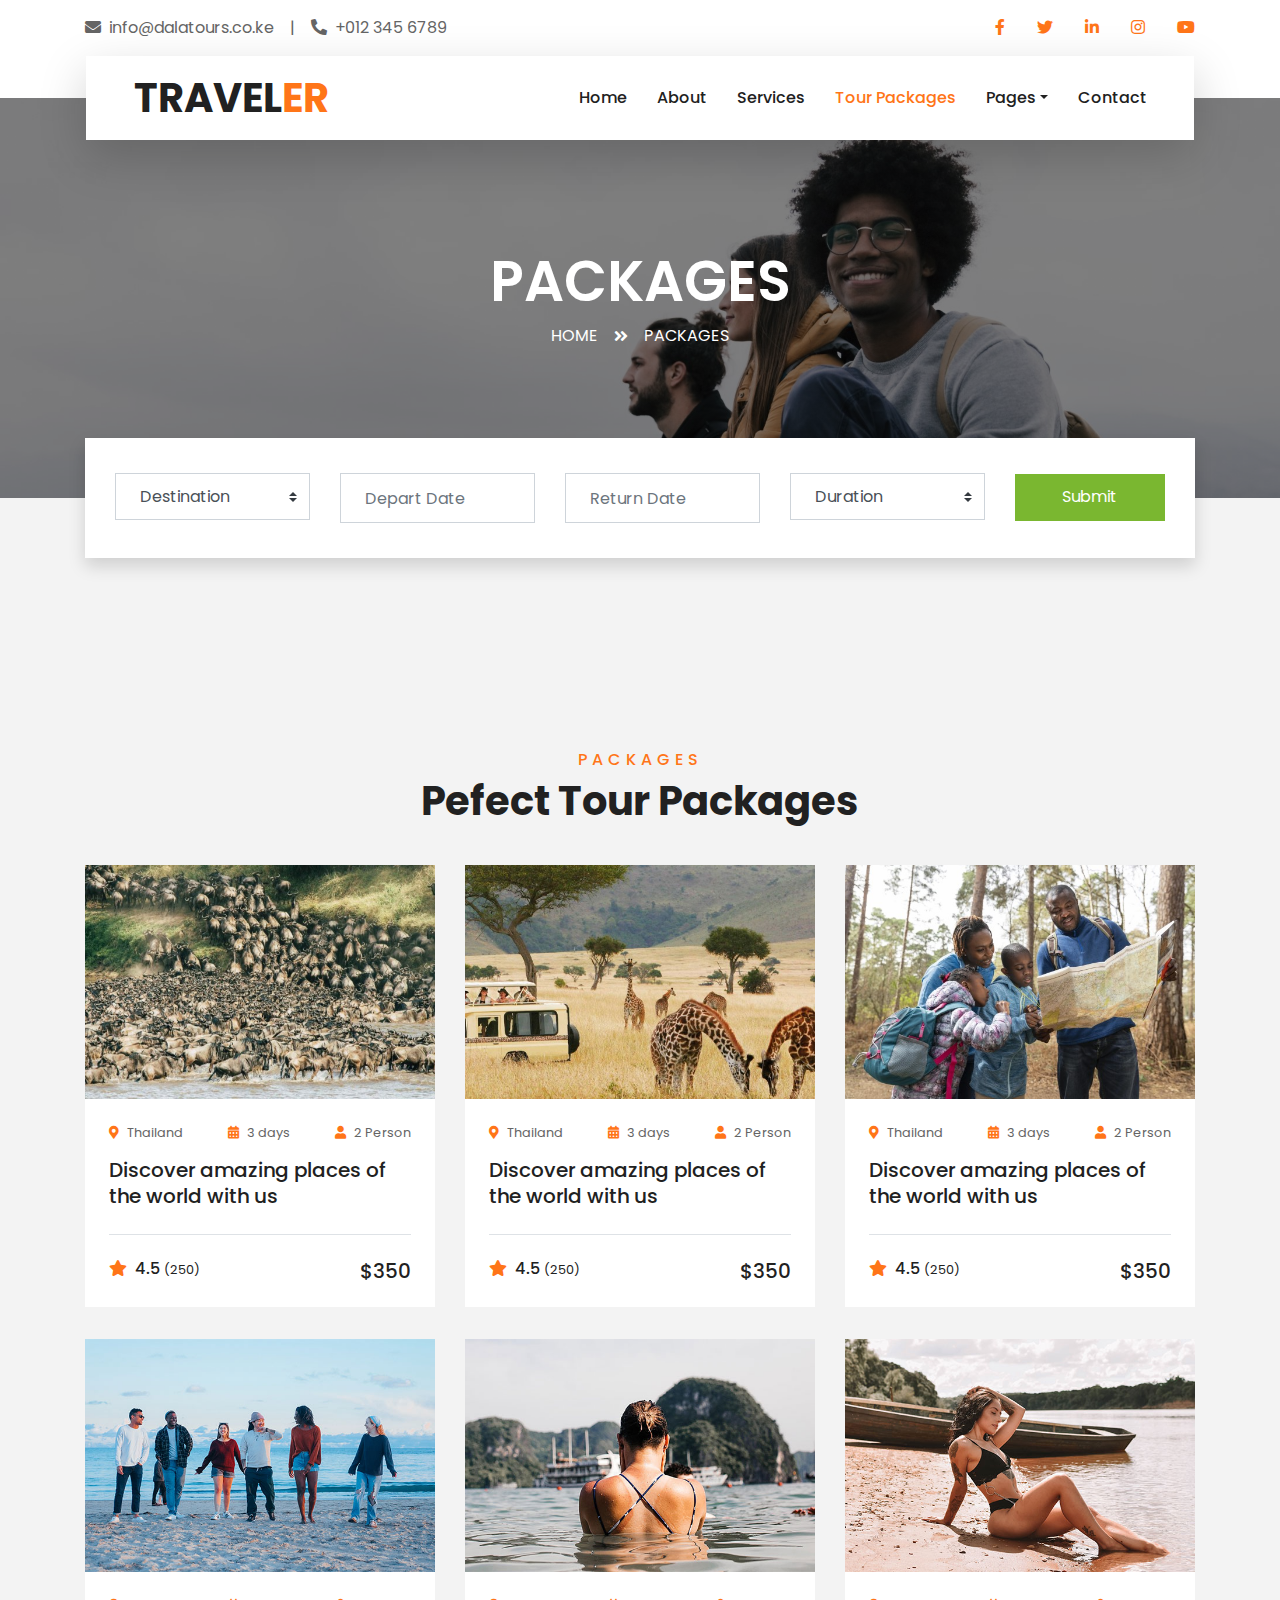
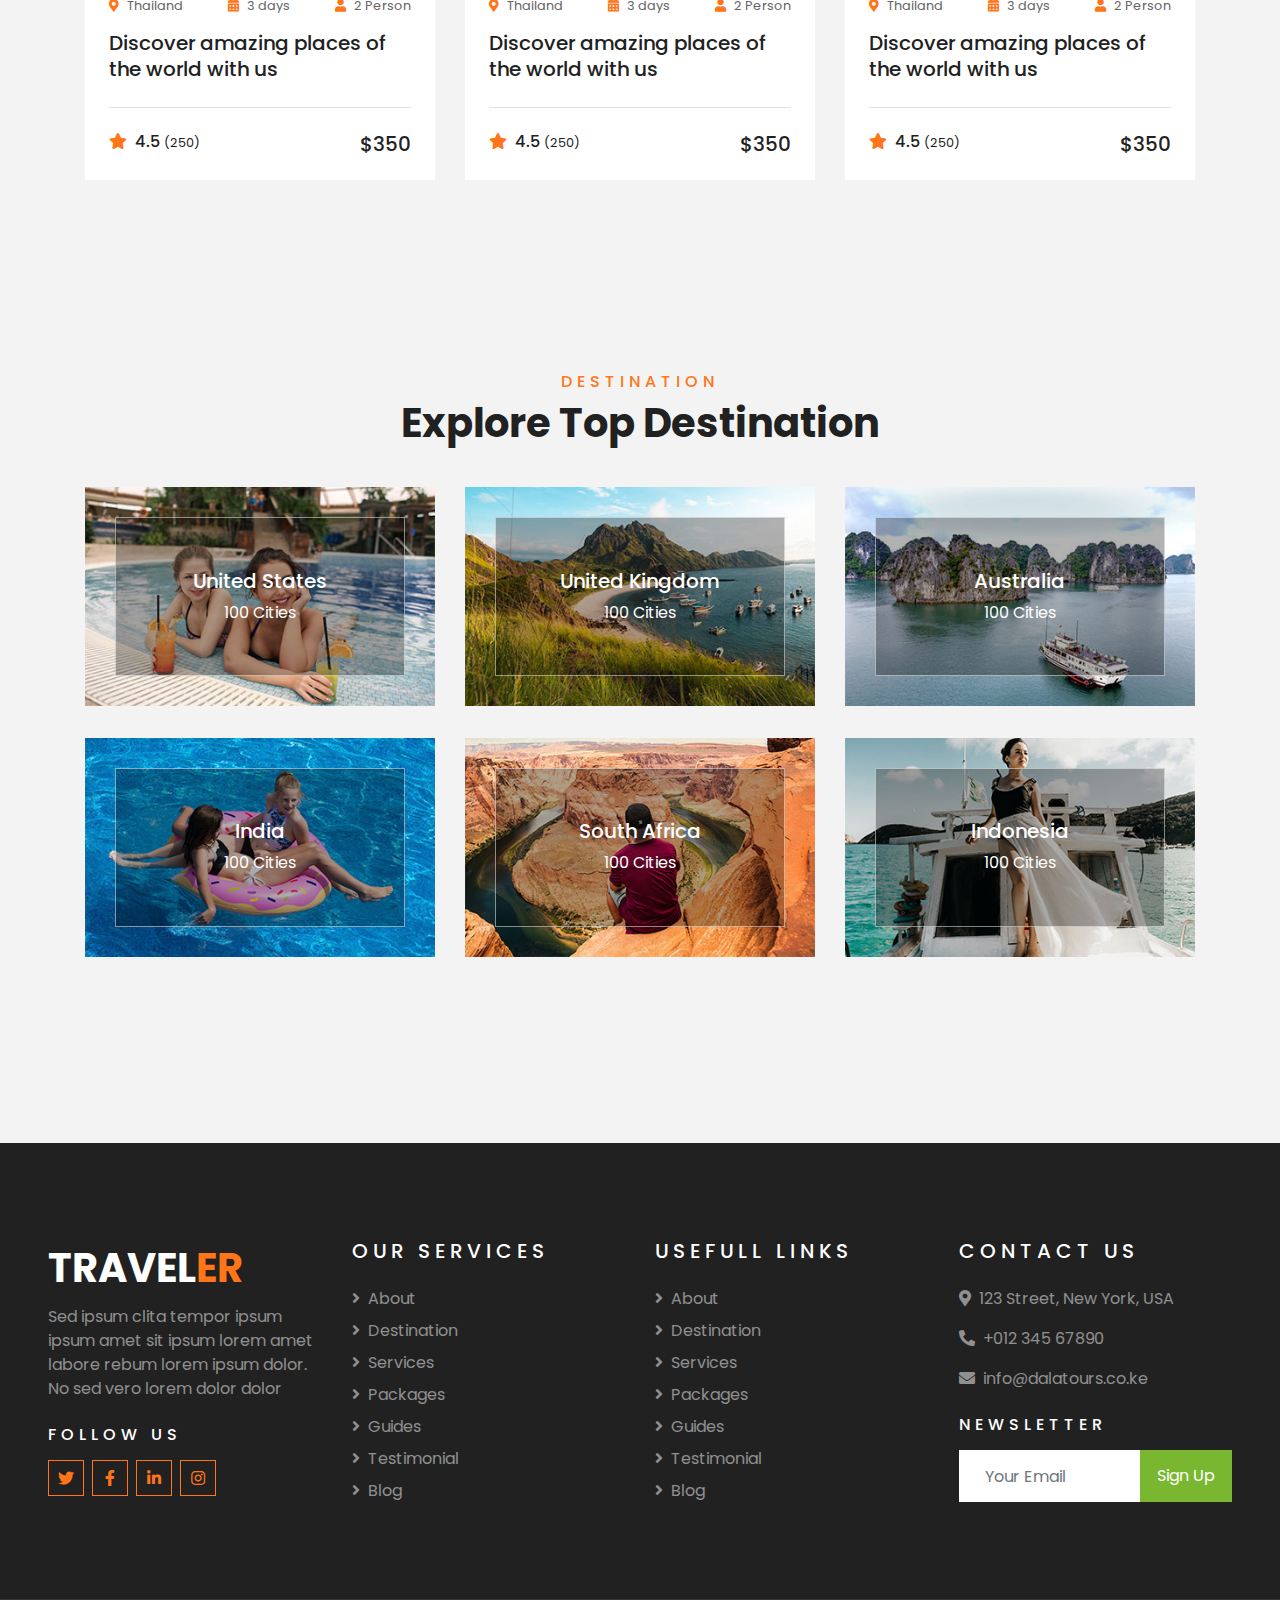
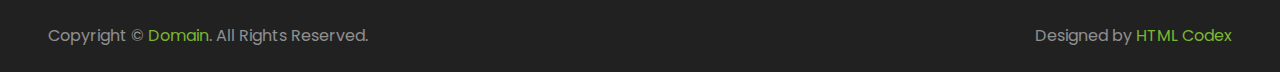
<file: package.html>
<!DOCTYPE html>
<html lang="en">

<head>
    <meta charset="utf-8">
    <title>TRAVELER - Free Travel Website Template</title>
    <meta content="width=device-width, initial-scale=1.0" name="viewport">
    <meta content="Free HTML Templates" name="keywords">
    <meta content="Free HTML Templates" name="description">

    <!-- Favicon -->
    <link href="img/favicon.ico" rel="icon">

    <!-- Google Web Fonts -->
    <link rel="preconnect" href="https://fonts.gstatic.com">
    <link href="https://fonts.googleapis.com/css2?family=Poppins:wght@400;500;600;700&display=swap" rel="stylesheet"> 

    <!-- Font Awesome -->
    <link href="https://cdnjs.cloudflare.com/ajax/libs/font-awesome/5.10.0/css/all.min.css" rel="stylesheet">

    <!-- Libraries Stylesheet -->
    <link href="lib/owlcarousel/assets/owl.carousel.min.css" rel="stylesheet">
    <link href="lib/tempusdominus/css/tempusdominus-bootstrap-4.min.css" rel="stylesheet" />

    <!-- Customized Bootstrap Stylesheet -->
    <link href="css/style.css" rel="stylesheet">
</head>

<body>
    <!-- Topbar Start -->
    <div class="container-fluid bg-light pt-3 d-none d-lg-block">
        <div class="container">
            <div class="row">
                <div class="col-lg-6 text-center text-lg-left mb-2 mb-lg-0">
                    <div class="d-inline-flex align-items-center">
                        <p><i class="fa fa-envelope mr-2"></i>info@dalatours.co.ke</p>
                        <p class="text-body px-3">|</p>
                        <p><i class="fa fa-phone-alt mr-2"></i>+012 345 6789</p>
                    </div>
                </div>
                <div class="col-lg-6 text-center text-lg-right">
                    <div class="d-inline-flex align-items-center">
                        <a class="text-primary px-3" href="">
                            <i class="fab fa-facebook-f"></i>
                        </a>
                        <a class="text-primary px-3" href="">
                            <i class="fab fa-twitter"></i>
                        </a>
                        <a class="text-primary px-3" href="">
                            <i class="fab fa-linkedin-in"></i>
                        </a>
                        <a class="text-primary px-3" href="">
                            <i class="fab fa-instagram"></i>
                        </a>
                        <a class="text-primary pl-3" href="">
                            <i class="fab fa-youtube"></i>
                        </a>
                    </div>
                </div>
            </div>
        </div>
    </div>
    <!-- Topbar End -->


    <!-- Navbar Start -->
    <div class="container-fluid position-relative nav-bar p-0">
        <div class="container-lg position-relative p-0 px-lg-3" style="z-index: 9;">
            <nav class="navbar navbar-expand-lg bg-light navbar-light shadow-lg py-3 py-lg-0 pl-3 pl-lg-5">
                <a href="" class="navbar-brand">
                    <h1 class="m-0 text-primary"><span class="text-dark">TRAVEL</span>ER</h1>
                </a>
                <button type="button" class="navbar-toggler" data-toggle="collapse" data-target="#navbarCollapse">
                    <span class="navbar-toggler-icon"></span>
                </button>
                <div class="collapse navbar-collapse justify-content-between px-3" id="navbarCollapse">
                    <div class="navbar-nav ml-auto py-0">
                        <a href="index.html" class="nav-item nav-link">Home</a>
                        <a href="about.html" class="nav-item nav-link">About</a>
                        <a href="service.html" class="nav-item nav-link">Services</a>
                        <a href="package.html" class="nav-item nav-link active">Tour Packages</a>
                        <div class="nav-item dropdown">
                            <a href="#" class="nav-link dropdown-toggle" data-toggle="dropdown">Pages</a>
                            <div class="dropdown-menu border-0 rounded-0 m-0">
                                <a href="blog.html" class="dropdown-item">Blog Grid</a>
                                <a href="single.html" class="dropdown-item">Blog Detail</a>
                                <a href="destination.html" class="dropdown-item">Destination</a>
                                <a href="guide.html" class="dropdown-item">Travel Guides</a>
                                <a href="testimonial.html" class="dropdown-item">Testimonial</a>
                            </div>
                        </div>
                        <a href="contact.html" class="nav-item nav-link">Contact</a>
                    </div>
                </div>
            </nav>
        </div>
    </div>
    <!-- Navbar End -->


    <!-- Header Start -->
    <div class="container-fluid page-header">
        <div class="container">
            <div class="d-flex flex-column align-items-center justify-content-center" style="min-height: 400px">
                <h3 class="display-4 text-white text-uppercase">Packages</h3>
                <div class="d-inline-flex text-white">
                    <p class="m-0 text-uppercase"><a class="text-white" href="">Home</a></p>
                    <i class="fa fa-angle-double-right pt-1 px-3"></i>
                    <p class="m-0 text-uppercase">Packages</p>
                </div>
            </div>
        </div>
    </div>
    <!-- Header End -->


    <!-- Booking Start -->
    <div class="container-fluid booking mt-5 pb-5">
        <div class="container pb-5">
            <div class="bg-light shadow" style="padding: 30px;">
                <div class="row align-items-center" style="min-height: 60px;">
                    <div class="col-md-10">
                        <div class="row">
                            <div class="col-md-3">
                                <div class="mb-3 mb-md-0">
                                    <select class="custom-select px-4" style="height: 47px;">
                                        <option selected>Destination</option>
                                        <option value="1">Destination 1</option>
                                        <option value="2">Destination 1</option>
                                        <option value="3">Destination 1</option>
                                    </select>
                                </div>
                            </div>
                            <div class="col-md-3">
                                <div class="mb-3 mb-md-0">
                                    <div class="date" id="date1" data-target-input="nearest">
                                        <input type="text" class="form-control p-4 datetimepicker-input" placeholder="Depart Date" data-target="#date1" data-toggle="datetimepicker"/>
                                    </div>
                                </div>
                            </div>
                            <div class="col-md-3">
                                <div class="mb-3 mb-md-0">
                                    <div class="date" id="date2" data-target-input="nearest">
                                        <input type="text" class="form-control p-4 datetimepicker-input" placeholder="Return Date" data-target="#date2" data-toggle="datetimepicker"/>
                                    </div>
                                </div>
                            </div>
                            <div class="col-md-3">
                                <div class="mb-3 mb-md-0">
                                    <select class="custom-select px-4" style="height: 47px;">
                                        <option selected>Duration</option>
                                        <option value="1">Duration 1</option>
                                        <option value="2">Duration 1</option>
                                        <option value="3">Duration 1</option>
                                    </select>
                                </div>
                            </div>
                        </div>
                    </div>
                    <div class="col-md-2">
                        <button class="btn btn-primary btn-block" type="submit" style="height: 47px; margin-top: -2px;">Submit</button>
                    </div>
                </div>
            </div>
        </div>
    </div>
    <!-- Booking End -->


    <!-- Packages Start -->
    <div class="container-fluid py-5">
        <div class="container pt-5 pb-3">
            <div class="text-center mb-3 pb-3">
                <h6 class="text-primary text-uppercase" style="letter-spacing: 5px;">Packages</h6>
                <h1>Pefect Tour Packages</h1>
            </div>
            <div class="row">
                <div class="col-lg-4 col-md-6 mb-4">
                    <div class="package-item bg-white mb-2">
                        <img class="img-fluid" src="img/package-1.jpg" alt="">
                        <div class="p-4">
                            <div class="d-flex justify-content-between mb-3">
                                <small class="m-0"><i class="fa fa-map-marker-alt text-primary mr-2"></i>Thailand</small>
                                <small class="m-0"><i class="fa fa-calendar-alt text-primary mr-2"></i>3 days</small>
                                <small class="m-0"><i class="fa fa-user text-primary mr-2"></i>2 Person</small>
                            </div>
                            <a class="h5 text-decoration-none" href="">Discover amazing places of the world with us</a>
                            <div class="border-top mt-4 pt-4">
                                <div class="d-flex justify-content-between">
                                    <h6 class="m-0"><i class="fa fa-star text-primary mr-2"></i>4.5 <small>(250)</small></h6>
                                    <h5 class="m-0">$350</h5>
                                </div>
                            </div>
                        </div>
                    </div>
                </div>
                <div class="col-lg-4 col-md-6 mb-4">
                    <div class="package-item bg-white mb-2">
                        <img class="img-fluid" src="img/package-2.jpg" alt="">
                        <div class="p-4">
                            <div class="d-flex justify-content-between mb-3">
                                <small class="m-0"><i class="fa fa-map-marker-alt text-primary mr-2"></i>Thailand</small>
                                <small class="m-0"><i class="fa fa-calendar-alt text-primary mr-2"></i>3 days</small>
                                <small class="m-0"><i class="fa fa-user text-primary mr-2"></i>2 Person</small>
                            </div>
                            <a class="h5 text-decoration-none" href="">Discover amazing places of the world with us</a>
                            <div class="border-top mt-4 pt-4">
                                <div class="d-flex justify-content-between">
                                    <h6 class="m-0"><i class="fa fa-star text-primary mr-2"></i>4.5 <small>(250)</small></h6>
                                    <h5 class="m-0">$350</h5>
                                </div>
                            </div>
                        </div>
                    </div>
                </div>
                <div class="col-lg-4 col-md-6 mb-4">
                    <div class="package-item bg-white mb-2">
                        <img class="img-fluid" src="img/package-3.jpg" alt="">
                        <div class="p-4">
                            <div class="d-flex justify-content-between mb-3">
                                <small class="m-0"><i class="fa fa-map-marker-alt text-primary mr-2"></i>Thailand</small>
                                <small class="m-0"><i class="fa fa-calendar-alt text-primary mr-2"></i>3 days</small>
                                <small class="m-0"><i class="fa fa-user text-primary mr-2"></i>2 Person</small>
                            </div>
                            <a class="h5 text-decoration-none" href="">Discover amazing places of the world with us</a>
                            <div class="border-top mt-4 pt-4">
                                <div class="d-flex justify-content-between">
                                    <h6 class="m-0"><i class="fa fa-star text-primary mr-2"></i>4.5 <small>(250)</small></h6>
                                    <h5 class="m-0">$350</h5>
                                </div>
                            </div>
                        </div>
                    </div>
                </div>
                <div class="col-lg-4 col-md-6 mb-4">
                    <div class="package-item bg-white mb-2">
                        <img class="img-fluid" src="img/package-4.jpg" alt="">
                        <div class="p-4">
                            <div class="d-flex justify-content-between mb-3">
                                <small class="m-0"><i class="fa fa-map-marker-alt text-primary mr-2"></i>Thailand</small>
                                <small class="m-0"><i class="fa fa-calendar-alt text-primary mr-2"></i>3 days</small>
                                <small class="m-0"><i class="fa fa-user text-primary mr-2"></i>2 Person</small>
                            </div>
                            <a class="h5 text-decoration-none" href="">Discover amazing places of the world with us</a>
                            <div class="border-top mt-4 pt-4">
                                <div class="d-flex justify-content-between">
                                    <h6 class="m-0"><i class="fa fa-star text-primary mr-2"></i>4.5 <small>(250)</small></h6>
                                    <h5 class="m-0">$350</h5>
                                </div>
                            </div>
                        </div>
                    </div>
                </div>
                <div class="col-lg-4 col-md-6 mb-4">
                    <div class="package-item bg-white mb-2">
                        <img class="img-fluid" src="img/package-5.jpg" alt="">
                        <div class="p-4">
                            <div class="d-flex justify-content-between mb-3">
                                <small class="m-0"><i class="fa fa-map-marker-alt text-primary mr-2"></i>Thailand</small>
                                <small class="m-0"><i class="fa fa-calendar-alt text-primary mr-2"></i>3 days</small>
                                <small class="m-0"><i class="fa fa-user text-primary mr-2"></i>2 Person</small>
                            </div>
                            <a class="h5 text-decoration-none" href="">Discover amazing places of the world with us</a>
                            <div class="border-top mt-4 pt-4">
                                <div class="d-flex justify-content-between">
                                    <h6 class="m-0"><i class="fa fa-star text-primary mr-2"></i>4.5 <small>(250)</small></h6>
                                    <h5 class="m-0">$350</h5>
                                </div>
                            </div>
                        </div>
                    </div>
                </div>
                <div class="col-lg-4 col-md-6 mb-4">
                    <div class="package-item bg-white mb-2">
                        <img class="img-fluid" src="img/package-6.jpg" alt="">
                        <div class="p-4">
                            <div class="d-flex justify-content-between mb-3">
                                <small class="m-0"><i class="fa fa-map-marker-alt text-primary mr-2"></i>Thailand</small>
                                <small class="m-0"><i class="fa fa-calendar-alt text-primary mr-2"></i>3 days</small>
                                <small class="m-0"><i class="fa fa-user text-primary mr-2"></i>2 Person</small>
                            </div>
                            <a class="h5 text-decoration-none" href="">Discover amazing places of the world with us</a>
                            <div class="border-top mt-4 pt-4">
                                <div class="d-flex justify-content-between">
                                    <h6 class="m-0"><i class="fa fa-star text-primary mr-2"></i>4.5 <small>(250)</small></h6>
                                    <h5 class="m-0">$350</h5>
                                </div>
                            </div>
                        </div>
                    </div>
                </div>
            </div>
        </div>
    </div>
    <!-- Packages End -->


    <!-- Destination Start -->
    <div class="container-fluid py-5">
        <div class="container pt-5 pb-3">
            <div class="text-center mb-3 pb-3">
                <h6 class="text-primary text-uppercase" style="letter-spacing: 5px;">Destination</h6>
                <h1>Explore Top Destination</h1>
            </div>
            <div class="row">
                <div class="col-lg-4 col-md-6 mb-4">
                    <div class="destination-item position-relative overflow-hidden mb-2">
                        <img class="img-fluid" src="img/destination-1.jpg" alt="">
                        <a class="destination-overlay text-white text-decoration-none" href="">
                            <h5 class="text-white">United States</h5>
                            <span>100 Cities</span>
                        </a>
                    </div>
                </div>
                <div class="col-lg-4 col-md-6 mb-4">
                    <div class="destination-item position-relative overflow-hidden mb-2">
                        <img class="img-fluid" src="img/destination-2.jpg" alt="">
                        <a class="destination-overlay text-white text-decoration-none" href="">
                            <h5 class="text-white">United Kingdom</h5>
                            <span>100 Cities</span>
                        </a>
                    </div>
                </div>
                <div class="col-lg-4 col-md-6 mb-4">
                    <div class="destination-item position-relative overflow-hidden mb-2">
                        <img class="img-fluid" src="img/destination-3.jpg" alt="">
                        <a class="destination-overlay text-white text-decoration-none" href="">
                            <h5 class="text-white">Australia</h5>
                            <span>100 Cities</span>
                        </a>
                    </div>
                </div>
                <div class="col-lg-4 col-md-6 mb-4">
                    <div class="destination-item position-relative overflow-hidden mb-2">
                        <img class="img-fluid" src="img/destination-4.jpg" alt="">
                        <a class="destination-overlay text-white text-decoration-none" href="">
                            <h5 class="text-white">India</h5>
                            <span>100 Cities</span>
                        </a>
                    </div>
                </div>
                <div class="col-lg-4 col-md-6 mb-4">
                    <div class="destination-item position-relative overflow-hidden mb-2">
                        <img class="img-fluid" src="img/destination-5.jpg" alt="">
                        <a class="destination-overlay text-white text-decoration-none" href="">
                            <h5 class="text-white">South Africa</h5>
                            <span>100 Cities</span>
                        </a>
                    </div>
                </div>
                <div class="col-lg-4 col-md-6 mb-4">
                    <div class="destination-item position-relative overflow-hidden mb-2">
                        <img class="img-fluid" src="img/destination-6.jpg" alt="">
                        <a class="destination-overlay text-white text-decoration-none" href="">
                            <h5 class="text-white">Indonesia</h5>
                            <span>100 Cities</span>
                        </a>
                    </div>
                </div>
            </div>
        </div>
    </div>
    <!-- Destination Start -->


    <!-- Footer Start -->
    <div class="container-fluid bg-dark text-white-50 py-5 px-sm-3 px-lg-5" style="margin-top: 90px;">
        <div class="row pt-5">
            <div class="col-lg-3 col-md-6 mb-5">
                <a href="" class="navbar-brand">
                    <h1 class="text-primary"><span class="text-white">TRAVEL</span>ER</h1>
                </a>
                <p>Sed ipsum clita tempor ipsum ipsum amet sit ipsum lorem amet labore rebum lorem ipsum dolor. No sed vero lorem dolor dolor</p>
                <h6 class="text-white text-uppercase mt-4 mb-3" style="letter-spacing: 5px;">Follow Us</h6>
                <div class="d-flex justify-content-start">
                    <a class="btn btn-outline-primary btn-square mr-2" href="#"><i class="fab fa-twitter"></i></a>
                    <a class="btn btn-outline-primary btn-square mr-2" href="#"><i class="fab fa-facebook-f"></i></a>
                    <a class="btn btn-outline-primary btn-square mr-2" href="#"><i class="fab fa-linkedin-in"></i></a>
                    <a class="btn btn-outline-primary btn-square" href="#"><i class="fab fa-instagram"></i></a>
                </div>
            </div>
            <div class="col-lg-3 col-md-6 mb-5">
                <h5 class="text-white text-uppercase mb-4" style="letter-spacing: 5px;">Our Services</h5>
                <div class="d-flex flex-column justify-content-start">
                    <a class="text-white-50 mb-2" href="#"><i class="fa fa-angle-right mr-2"></i>About</a>
                    <a class="text-white-50 mb-2" href="#"><i class="fa fa-angle-right mr-2"></i>Destination</a>
                    <a class="text-white-50 mb-2" href="#"><i class="fa fa-angle-right mr-2"></i>Services</a>
                    <a class="text-white-50 mb-2" href="#"><i class="fa fa-angle-right mr-2"></i>Packages</a>
                    <a class="text-white-50 mb-2" href="#"><i class="fa fa-angle-right mr-2"></i>Guides</a>
                    <a class="text-white-50 mb-2" href="#"><i class="fa fa-angle-right mr-2"></i>Testimonial</a>
                    <a class="text-white-50" href="#"><i class="fa fa-angle-right mr-2"></i>Blog</a>
                </div>
            </div>
            <div class="col-lg-3 col-md-6 mb-5">
                <h5 class="text-white text-uppercase mb-4" style="letter-spacing: 5px;">Usefull Links</h5>
                <div class="d-flex flex-column justify-content-start">
                    <a class="text-white-50 mb-2" href="#"><i class="fa fa-angle-right mr-2"></i>About</a>
                    <a class="text-white-50 mb-2" href="#"><i class="fa fa-angle-right mr-2"></i>Destination</a>
                    <a class="text-white-50 mb-2" href="#"><i class="fa fa-angle-right mr-2"></i>Services</a>
                    <a class="text-white-50 mb-2" href="#"><i class="fa fa-angle-right mr-2"></i>Packages</a>
                    <a class="text-white-50 mb-2" href="#"><i class="fa fa-angle-right mr-2"></i>Guides</a>
                    <a class="text-white-50 mb-2" href="#"><i class="fa fa-angle-right mr-2"></i>Testimonial</a>
                    <a class="text-white-50" href="#"><i class="fa fa-angle-right mr-2"></i>Blog</a>
                </div>
            </div>
            <div class="col-lg-3 col-md-6 mb-5">
                <h5 class="text-white text-uppercase mb-4" style="letter-spacing: 5px;">Contact Us</h5>
                <p><i class="fa fa-map-marker-alt mr-2"></i>123 Street, New York, USA</p>
                <p><i class="fa fa-phone-alt mr-2"></i>+012 345 67890</p>
                <p><i class="fa fa-envelope mr-2"></i>info@dalatours.co.ke</p>
                <h6 class="text-white text-uppercase mt-4 mb-3" style="letter-spacing: 5px;">Newsletter</h6>
                <div class="w-100">
                    <div class="input-group">
                        <input type="text" class="form-control border-light" style="padding: 25px;" placeholder="Your Email">
                        <div class="input-group-append">
                            <button class="btn btn-primary px-3">Sign Up</button>
                        </div>
                    </div>
                </div>
            </div>
        </div>
    </div>
    <div class="container-fluid bg-dark text-white border-top py-4 px-sm-3 px-md-5" style="border-color: rgba(256, 256, 256, .1) !important;">
        <div class="row">
            <div class="col-lg-6 text-center text-md-left mb-3 mb-md-0">
                <p class="m-0 text-white-50">Copyright &copy; <a href="#">Domain</a>. All Rights Reserved.</a>
                </p>
            </div>
            <div class="col-lg-6 text-center text-md-right">
                <p class="m-0 text-white-50">Designed by <a href="https://htmlcodex.com">HTML Codex</a>
                </p>
            </div>
        </div>
    </div>
    <!-- Footer End -->


    <!-- Back to Top -->
    <a href="#" class="btn btn-lg btn-primary btn-lg-square back-to-top"><i class="fa fa-angle-double-up"></i></a>


    <!-- JavaScript Libraries -->
    <script src="https://code.jquery.com/jquery-3.4.1.min.js"></script>
    <script src="https://stackpath.bootstrapcdn.com/bootstrap/4.4.1/js/bootstrap.bundle.min.js"></script>
    <script src="lib/easing/easing.min.js"></script>
    <script src="lib/owlcarousel/owl.carousel.min.js"></script>
    <script src="lib/tempusdominus/js/moment.min.js"></script>
    <script src="lib/tempusdominus/js/moment-timezone.min.js"></script>
    <script src="lib/tempusdominus/js/tempusdominus-bootstrap-4.min.js"></script>

    <!-- Contact Javascript File -->
    <script src="mail/jqBootstrapValidation.min.js"></script>
    <script src="mail/contact.js"></script>

    <!-- Template Javascript -->
    <script src="js/main.js"></script>
</body>

</html>
</file>
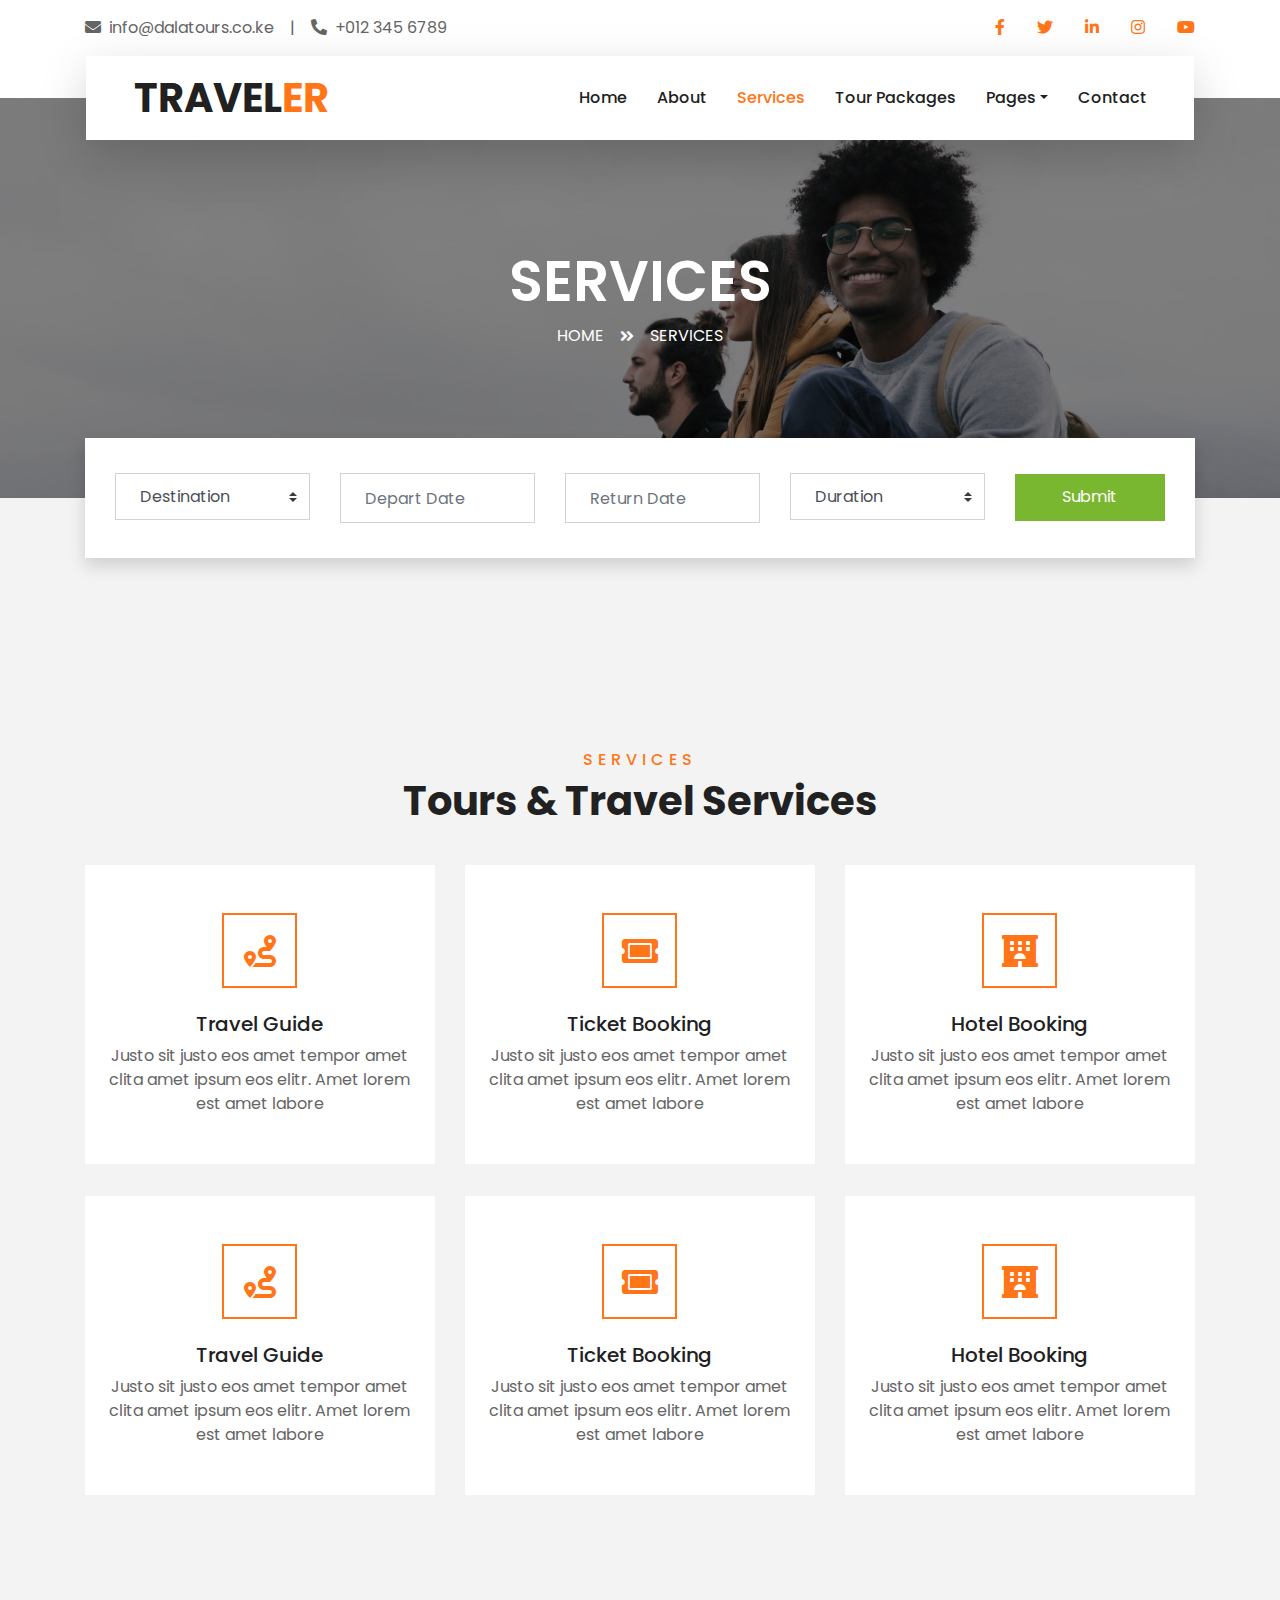
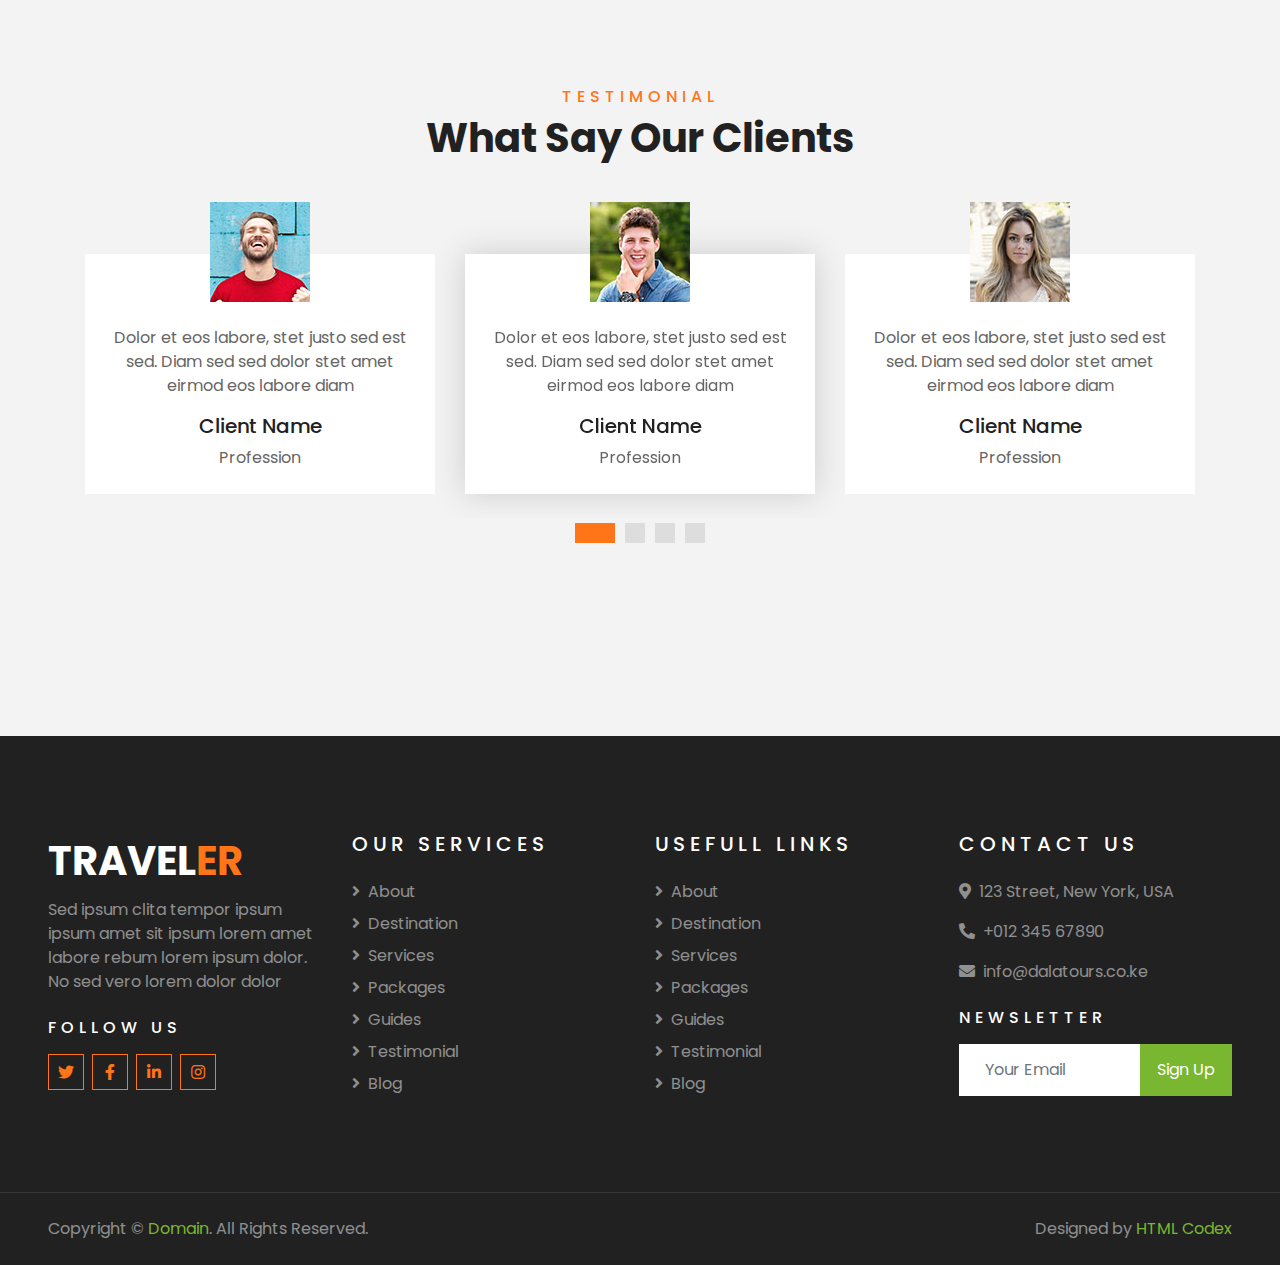
<file: service.html>
<!DOCTYPE html>
<html lang="en">

<head>
    <meta charset="utf-8">
    <title>TRAVELER - Free Travel Website Template</title>
    <meta content="width=device-width, initial-scale=1.0" name="viewport">
    <meta content="Free HTML Templates" name="keywords">
    <meta content="Free HTML Templates" name="description">

    <!-- Favicon -->
    <link href="img/favicon.ico" rel="icon">

    <!-- Google Web Fonts -->
    <link rel="preconnect" href="https://fonts.gstatic.com">
    <link href="https://fonts.googleapis.com/css2?family=Poppins:wght@400;500;600;700&display=swap" rel="stylesheet"> 

    <!-- Font Awesome -->
    <link href="https://cdnjs.cloudflare.com/ajax/libs/font-awesome/5.10.0/css/all.min.css" rel="stylesheet">

    <!-- Libraries Stylesheet -->
    <link href="lib/owlcarousel/assets/owl.carousel.min.css" rel="stylesheet">
    <link href="lib/tempusdominus/css/tempusdominus-bootstrap-4.min.css" rel="stylesheet" />

    <!-- Customized Bootstrap Stylesheet -->
    <link href="css/style.css" rel="stylesheet">
</head>

<body>
    <!-- Topbar Start -->
    <div class="container-fluid bg-light pt-3 d-none d-lg-block">
        <div class="container">
            <div class="row">
                <div class="col-lg-6 text-center text-lg-left mb-2 mb-lg-0">
                    <div class="d-inline-flex align-items-center">
                        <p><i class="fa fa-envelope mr-2"></i>info@dalatours.co.ke</p>
                        <p class="text-body px-3">|</p>
                        <p><i class="fa fa-phone-alt mr-2"></i>+012 345 6789</p>
                    </div>
                </div>
                <div class="col-lg-6 text-center text-lg-right">
                    <div class="d-inline-flex align-items-center">
                        <a class="text-primary px-3" href="">
                            <i class="fab fa-facebook-f"></i>
                        </a>
                        <a class="text-primary px-3" href="">
                            <i class="fab fa-twitter"></i>
                        </a>
                        <a class="text-primary px-3" href="">
                            <i class="fab fa-linkedin-in"></i>
                        </a>
                        <a class="text-primary px-3" href="">
                            <i class="fab fa-instagram"></i>
                        </a>
                        <a class="text-primary pl-3" href="">
                            <i class="fab fa-youtube"></i>
                        </a>
                    </div>
                </div>
            </div>
        </div>
    </div>
    <!-- Topbar End -->


    <!-- Navbar Start -->
    <div class="container-fluid position-relative nav-bar p-0">
        <div class="container-lg position-relative p-0 px-lg-3" style="z-index: 9;">
            <nav class="navbar navbar-expand-lg bg-light navbar-light shadow-lg py-3 py-lg-0 pl-3 pl-lg-5">
                <a href="" class="navbar-brand">
                    <h1 class="m-0 text-primary"><span class="text-dark">TRAVEL</span>ER</h1>
                </a>
                <button type="button" class="navbar-toggler" data-toggle="collapse" data-target="#navbarCollapse">
                    <span class="navbar-toggler-icon"></span>
                </button>
                <div class="collapse navbar-collapse justify-content-between px-3" id="navbarCollapse">
                    <div class="navbar-nav ml-auto py-0">
                        <a href="index.html" class="nav-item nav-link">Home</a>
                        <a href="about.html" class="nav-item nav-link">About</a>
                        <a href="service.html" class="nav-item nav-link active">Services</a>
                        <a href="package.html" class="nav-item nav-link">Tour Packages</a>
                        <div class="nav-item dropdown">
                            <a href="#" class="nav-link dropdown-toggle" data-toggle="dropdown">Pages</a>
                            <div class="dropdown-menu border-0 rounded-0 m-0">
                                <a href="blog.html" class="dropdown-item">Blog Grid</a>
                                <a href="single.html" class="dropdown-item">Blog Detail</a>
                                <a href="destination.html" class="dropdown-item">Destination</a>
                                <a href="guide.html" class="dropdown-item">Travel Guides</a>
                                <a href="testimonial.html" class="dropdown-item">Testimonial</a>
                            </div>
                        </div>
                        <a href="contact.html" class="nav-item nav-link">Contact</a>
                    </div>
                </div>
            </nav>
        </div>
    </div>
    <!-- Navbar End -->


    <!-- Header Start -->
    <div class="container-fluid page-header">
        <div class="container">
            <div class="d-flex flex-column align-items-center justify-content-center" style="min-height: 400px">
                <h3 class="display-4 text-white text-uppercase">Services</h3>
                <div class="d-inline-flex text-white">
                    <p class="m-0 text-uppercase"><a class="text-white" href="">Home</a></p>
                    <i class="fa fa-angle-double-right pt-1 px-3"></i>
                    <p class="m-0 text-uppercase">Services</p>
                </div>
            </div>
        </div>
    </div>
    <!-- Header End -->


    <!-- Booking Start -->
    <div class="container-fluid booking mt-5 pb-5">
        <div class="container pb-5">
            <div class="bg-light shadow" style="padding: 30px;">
                <div class="row align-items-center" style="min-height: 60px;">
                    <div class="col-md-10">
                        <div class="row">
                            <div class="col-md-3">
                                <div class="mb-3 mb-md-0">
                                    <select class="custom-select px-4" style="height: 47px;">
                                        <option selected>Destination</option>
                                        <option value="1">Destination 1</option>
                                        <option value="2">Destination 1</option>
                                        <option value="3">Destination 1</option>
                                    </select>
                                </div>
                            </div>
                            <div class="col-md-3">
                                <div class="mb-3 mb-md-0">
                                    <div class="date" id="date1" data-target-input="nearest">
                                        <input type="text" class="form-control p-4 datetimepicker-input" placeholder="Depart Date" data-target="#date1" data-toggle="datetimepicker"/>
                                    </div>
                                </div>
                            </div>
                            <div class="col-md-3">
                                <div class="mb-3 mb-md-0">
                                    <div class="date" id="date2" data-target-input="nearest">
                                        <input type="text" class="form-control p-4 datetimepicker-input" placeholder="Return Date" data-target="#date2" data-toggle="datetimepicker"/>
                                    </div>
                                </div>
                            </div>
                            <div class="col-md-3">
                                <div class="mb-3 mb-md-0">
                                    <select class="custom-select px-4" style="height: 47px;">
                                        <option selected>Duration</option>
                                        <option value="1">Duration 1</option>
                                        <option value="2">Duration 1</option>
                                        <option value="3">Duration 1</option>
                                    </select>
                                </div>
                            </div>
                        </div>
                    </div>
                    <div class="col-md-2">
                        <button class="btn btn-primary btn-block" type="submit" style="height: 47px; margin-top: -2px;">Submit</button>
                    </div>
                </div>
            </div>
        </div>
    </div>
    <!-- Booking End -->


    <!-- Service Start -->
    <div class="container-fluid py-5">
        <div class="container pt-5 pb-3">
            <div class="text-center mb-3 pb-3">
                <h6 class="text-primary text-uppercase" style="letter-spacing: 5px;">Services</h6>
                <h1>Tours & Travel Services</h1>
            </div>
            <div class="row">
                <div class="col-lg-4 col-md-6 mb-4">
                    <div class="service-item bg-white text-center mb-2 py-5 px-4">
                        <i class="fa fa-2x fa-route mx-auto mb-4"></i>
                        <h5 class="mb-2">Travel Guide</h5>
                        <p class="m-0">Justo sit justo eos amet tempor amet clita amet ipsum eos elitr. Amet lorem est amet labore</p>
                    </div>
                </div>
                <div class="col-lg-4 col-md-6 mb-4">
                    <div class="service-item bg-white text-center mb-2 py-5 px-4">
                        <i class="fa fa-2x fa-ticket-alt mx-auto mb-4"></i>
                        <h5 class="mb-2">Ticket Booking</h5>
                        <p class="m-0">Justo sit justo eos amet tempor amet clita amet ipsum eos elitr. Amet lorem est amet labore</p>
                    </div>
                </div>
                <div class="col-lg-4 col-md-6 mb-4">
                    <div class="service-item bg-white text-center mb-2 py-5 px-4">
                        <i class="fa fa-2x fa-hotel mx-auto mb-4"></i>
                        <h5 class="mb-2">Hotel Booking</h5>
                        <p class="m-0">Justo sit justo eos amet tempor amet clita amet ipsum eos elitr. Amet lorem est amet labore</p>
                    </div>
                </div>
                <div class="col-lg-4 col-md-6 mb-4">
                    <div class="service-item bg-white text-center mb-2 py-5 px-4">
                        <i class="fa fa-2x fa-route mx-auto mb-4"></i>
                        <h5 class="mb-2">Travel Guide</h5>
                        <p class="m-0">Justo sit justo eos amet tempor amet clita amet ipsum eos elitr. Amet lorem est amet labore</p>
                    </div>
                </div>
                <div class="col-lg-4 col-md-6 mb-4">
                    <div class="service-item bg-white text-center mb-2 py-5 px-4">
                        <i class="fa fa-2x fa-ticket-alt mx-auto mb-4"></i>
                        <h5 class="mb-2">Ticket Booking</h5>
                        <p class="m-0">Justo sit justo eos amet tempor amet clita amet ipsum eos elitr. Amet lorem est amet labore</p>
                    </div>
                </div>
                <div class="col-lg-4 col-md-6 mb-4">
                    <div class="service-item bg-white text-center mb-2 py-5 px-4">
                        <i class="fa fa-2x fa-hotel mx-auto mb-4"></i>
                        <h5 class="mb-2">Hotel Booking</h5>
                        <p class="m-0">Justo sit justo eos amet tempor amet clita amet ipsum eos elitr. Amet lorem est amet labore</p>
                    </div>
                </div>
            </div>
        </div>
    </div>
    <!-- Service End -->


    <!-- Testimonial Start -->
    <div class="container-fluid py-5">
        <div class="container py-5">
            <div class="text-center mb-3 pb-3">
                <h6 class="text-primary text-uppercase" style="letter-spacing: 5px;">Testimonial</h6>
                <h1>What Say Our Clients</h1>
            </div>
            <div class="owl-carousel testimonial-carousel">
                <div class="text-center pb-4">
                    <img class="img-fluid mx-auto" src="img/testimonial-1.jpg" style="width: 100px; height: 100px;" >
                    <div class="testimonial-text bg-white p-4 mt-n5">
                        <p class="mt-5">Dolor et eos labore, stet justo sed est sed. Diam sed sed dolor stet amet eirmod eos labore diam
                        </p>
                        <h5 class="text-truncate">Client Name</h5>
                        <span>Profession</span>
                    </div>
                </div>
                <div class="text-center">
                    <img class="img-fluid mx-auto" src="img/testimonial-2.jpg" style="width: 100px; height: 100px;" >
                    <div class="testimonial-text bg-white p-4 mt-n5">
                        <p class="mt-5">Dolor et eos labore, stet justo sed est sed. Diam sed sed dolor stet amet eirmod eos labore diam
                        </p>
                        <h5 class="text-truncate">Client Name</h5>
                        <span>Profession</span>
                    </div>
                </div>
                <div class="text-center">
                    <img class="img-fluid mx-auto" src="img/testimonial-3.jpg" style="width: 100px; height: 100px;" >
                    <div class="testimonial-text bg-white p-4 mt-n5">
                        <p class="mt-5">Dolor et eos labore, stet justo sed est sed. Diam sed sed dolor stet amet eirmod eos labore diam
                        </p>
                        <h5 class="text-truncate">Client Name</h5>
                        <span>Profession</span>
                    </div>
                </div>
                <div class="text-center">
                    <img class="img-fluid mx-auto" src="img/testimonial-4.jpg" style="width: 100px; height: 100px;" >
                    <div class="testimonial-text bg-white p-4 mt-n5">
                        <p class="mt-5">Dolor et eos labore, stet justo sed est sed. Diam sed sed dolor stet amet eirmod eos labore diam
                        </p>
                        <h5 class="text-truncate">Client Name</h5>
                        <span>Profession</span>
                    </div>
                </div>
            </div>
        </div>
    </div>
    <!-- Testimonial End -->


    <!-- Footer Start -->
    <div class="container-fluid bg-dark text-white-50 py-5 px-sm-3 px-lg-5" style="margin-top: 90px;">
        <div class="row pt-5">
            <div class="col-lg-3 col-md-6 mb-5">
                <a href="" class="navbar-brand">
                    <h1 class="text-primary"><span class="text-white">TRAVEL</span>ER</h1>
                </a>
                <p>Sed ipsum clita tempor ipsum ipsum amet sit ipsum lorem amet labore rebum lorem ipsum dolor. No sed vero lorem dolor dolor</p>
                <h6 class="text-white text-uppercase mt-4 mb-3" style="letter-spacing: 5px;">Follow Us</h6>
                <div class="d-flex justify-content-start">
                    <a class="btn btn-outline-primary btn-square mr-2" href="#"><i class="fab fa-twitter"></i></a>
                    <a class="btn btn-outline-primary btn-square mr-2" href="#"><i class="fab fa-facebook-f"></i></a>
                    <a class="btn btn-outline-primary btn-square mr-2" href="#"><i class="fab fa-linkedin-in"></i></a>
                    <a class="btn btn-outline-primary btn-square" href="#"><i class="fab fa-instagram"></i></a>
                </div>
            </div>
            <div class="col-lg-3 col-md-6 mb-5">
                <h5 class="text-white text-uppercase mb-4" style="letter-spacing: 5px;">Our Services</h5>
                <div class="d-flex flex-column justify-content-start">
                    <a class="text-white-50 mb-2" href="#"><i class="fa fa-angle-right mr-2"></i>About</a>
                    <a class="text-white-50 mb-2" href="#"><i class="fa fa-angle-right mr-2"></i>Destination</a>
                    <a class="text-white-50 mb-2" href="#"><i class="fa fa-angle-right mr-2"></i>Services</a>
                    <a class="text-white-50 mb-2" href="#"><i class="fa fa-angle-right mr-2"></i>Packages</a>
                    <a class="text-white-50 mb-2" href="#"><i class="fa fa-angle-right mr-2"></i>Guides</a>
                    <a class="text-white-50 mb-2" href="#"><i class="fa fa-angle-right mr-2"></i>Testimonial</a>
                    <a class="text-white-50" href="#"><i class="fa fa-angle-right mr-2"></i>Blog</a>
                </div>
            </div>
            <div class="col-lg-3 col-md-6 mb-5">
                <h5 class="text-white text-uppercase mb-4" style="letter-spacing: 5px;">Usefull Links</h5>
                <div class="d-flex flex-column justify-content-start">
                    <a class="text-white-50 mb-2" href="#"><i class="fa fa-angle-right mr-2"></i>About</a>
                    <a class="text-white-50 mb-2" href="#"><i class="fa fa-angle-right mr-2"></i>Destination</a>
                    <a class="text-white-50 mb-2" href="#"><i class="fa fa-angle-right mr-2"></i>Services</a>
                    <a class="text-white-50 mb-2" href="#"><i class="fa fa-angle-right mr-2"></i>Packages</a>
                    <a class="text-white-50 mb-2" href="#"><i class="fa fa-angle-right mr-2"></i>Guides</a>
                    <a class="text-white-50 mb-2" href="#"><i class="fa fa-angle-right mr-2"></i>Testimonial</a>
                    <a class="text-white-50" href="#"><i class="fa fa-angle-right mr-2"></i>Blog</a>
                </div>
            </div>
            <div class="col-lg-3 col-md-6 mb-5">
                <h5 class="text-white text-uppercase mb-4" style="letter-spacing: 5px;">Contact Us</h5>
                <p><i class="fa fa-map-marker-alt mr-2"></i>123 Street, New York, USA</p>
                <p><i class="fa fa-phone-alt mr-2"></i>+012 345 67890</p>
                <p><i class="fa fa-envelope mr-2"></i>info@dalatours.co.ke</p>
                <h6 class="text-white text-uppercase mt-4 mb-3" style="letter-spacing: 5px;">Newsletter</h6>
                <div class="w-100">
                    <div class="input-group">
                        <input type="text" class="form-control border-light" style="padding: 25px;" placeholder="Your Email">
                        <div class="input-group-append">
                            <button class="btn btn-primary px-3">Sign Up</button>
                        </div>
                    </div>
                </div>
            </div>
        </div>
    </div>
    <div class="container-fluid bg-dark text-white border-top py-4 px-sm-3 px-md-5" style="border-color: rgba(256, 256, 256, .1) !important;">
        <div class="row">
            <div class="col-lg-6 text-center text-md-left mb-3 mb-md-0">
                <p class="m-0 text-white-50">Copyright &copy; <a href="#">Domain</a>. All Rights Reserved.</a>
                </p>
            </div>
            <div class="col-lg-6 text-center text-md-right">
                <p class="m-0 text-white-50">Designed by <a href="https://htmlcodex.com">HTML Codex</a>
                </p>
            </div>
        </div>
    </div>
    <!-- Footer End -->


    <!-- Back to Top -->
    <a href="#" class="btn btn-lg btn-primary btn-lg-square back-to-top"><i class="fa fa-angle-double-up"></i></a>


    <!-- JavaScript Libraries -->
    <script src="https://code.jquery.com/jquery-3.4.1.min.js"></script>
    <script src="https://stackpath.bootstrapcdn.com/bootstrap/4.4.1/js/bootstrap.bundle.min.js"></script>
    <script src="lib/easing/easing.min.js"></script>
    <script src="lib/owlcarousel/owl.carousel.min.js"></script>
    <script src="lib/tempusdominus/js/moment.min.js"></script>
    <script src="lib/tempusdominus/js/moment-timezone.min.js"></script>
    <script src="lib/tempusdominus/js/tempusdominus-bootstrap-4.min.js"></script>

    <!-- Contact Javascript File -->
    <script src="mail/jqBootstrapValidation.min.js"></script>
    <script src="mail/contact.js"></script>

    <!-- Template Javascript -->
    <script src="js/main.js"></script>
</body>

</html>
</file>
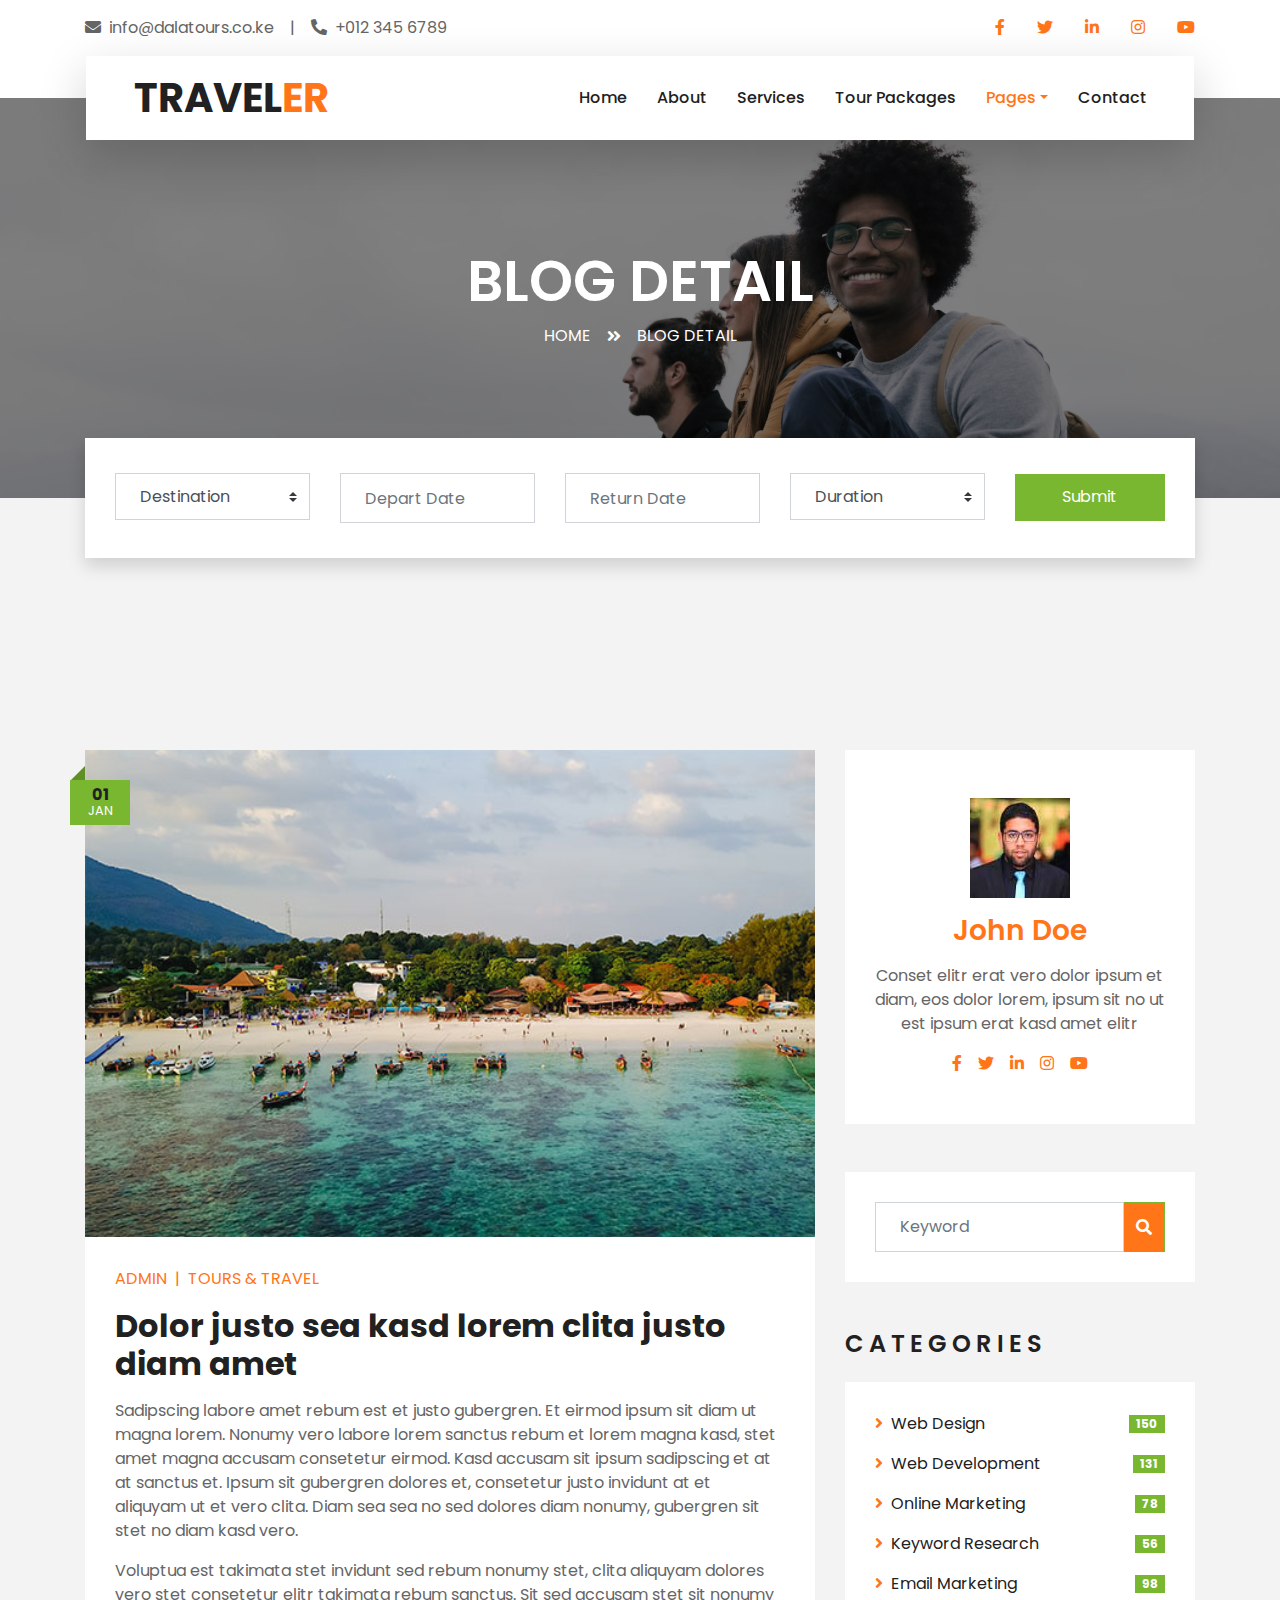
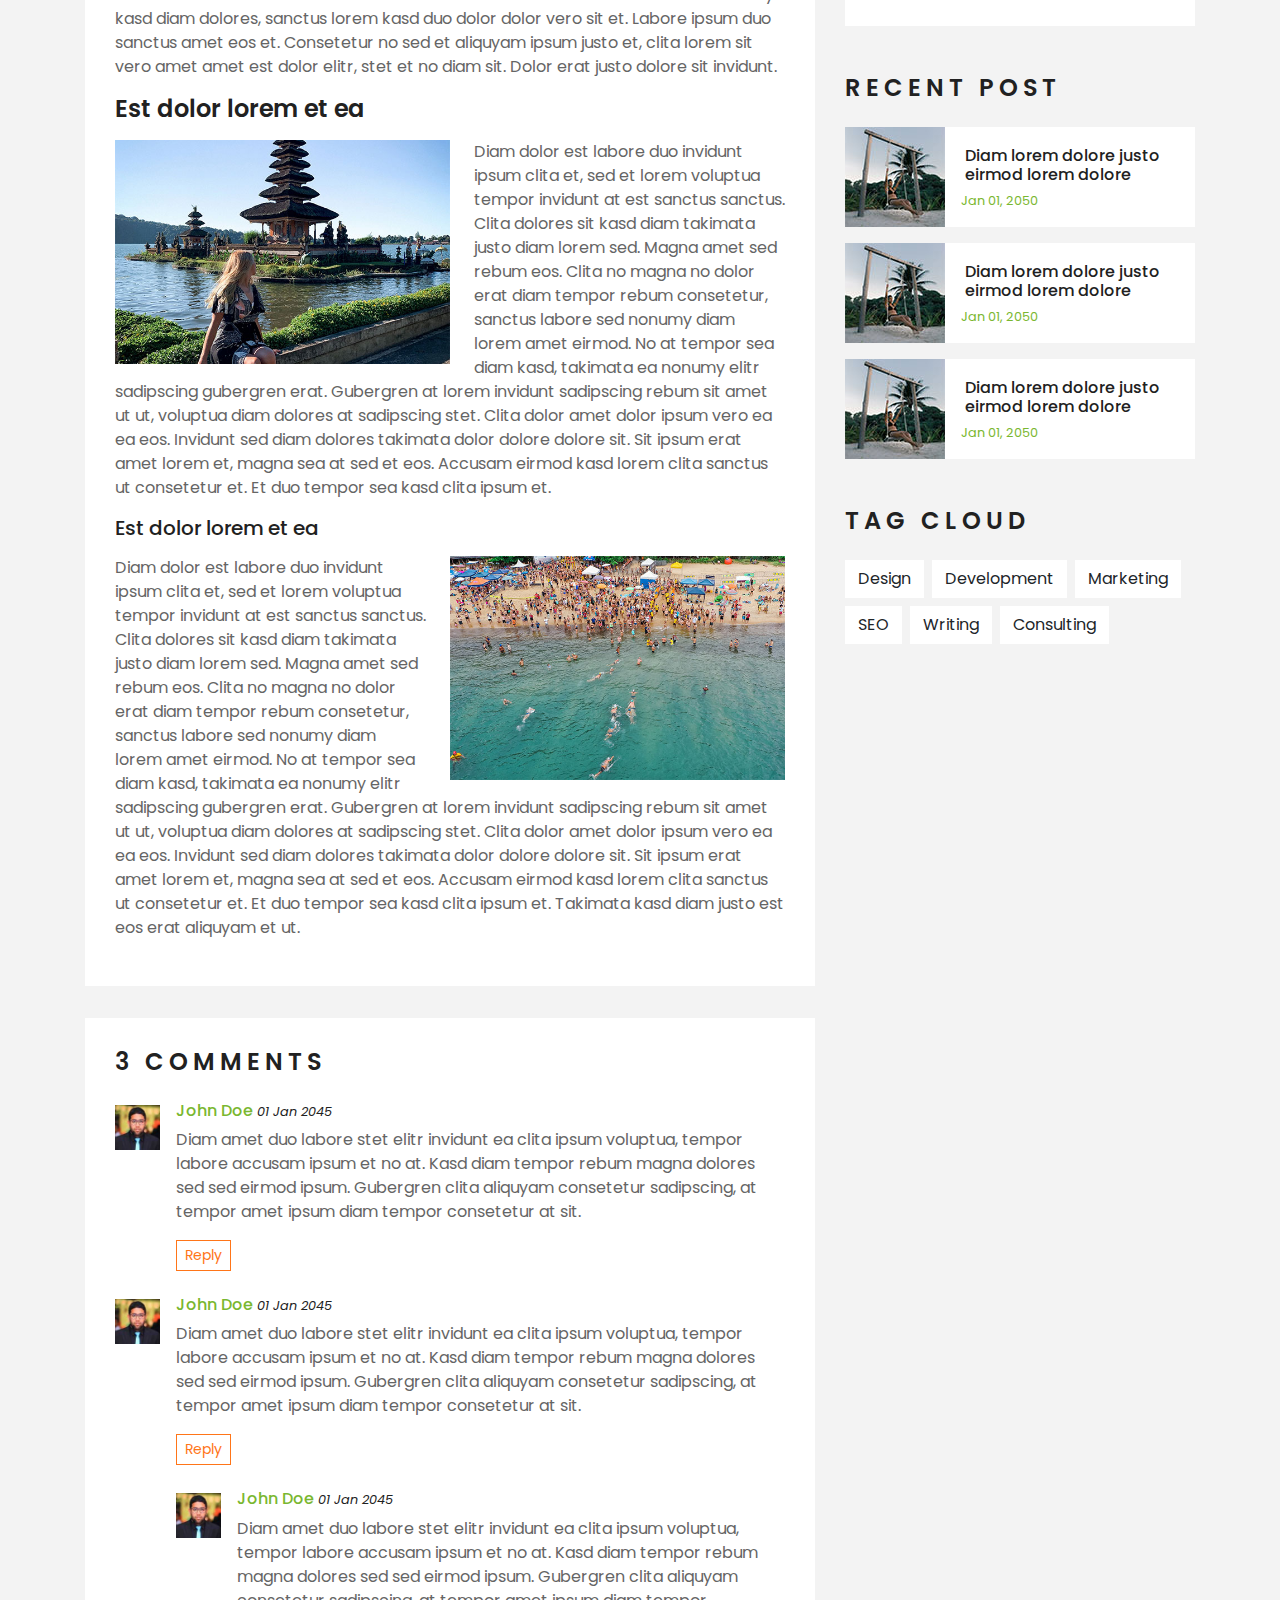
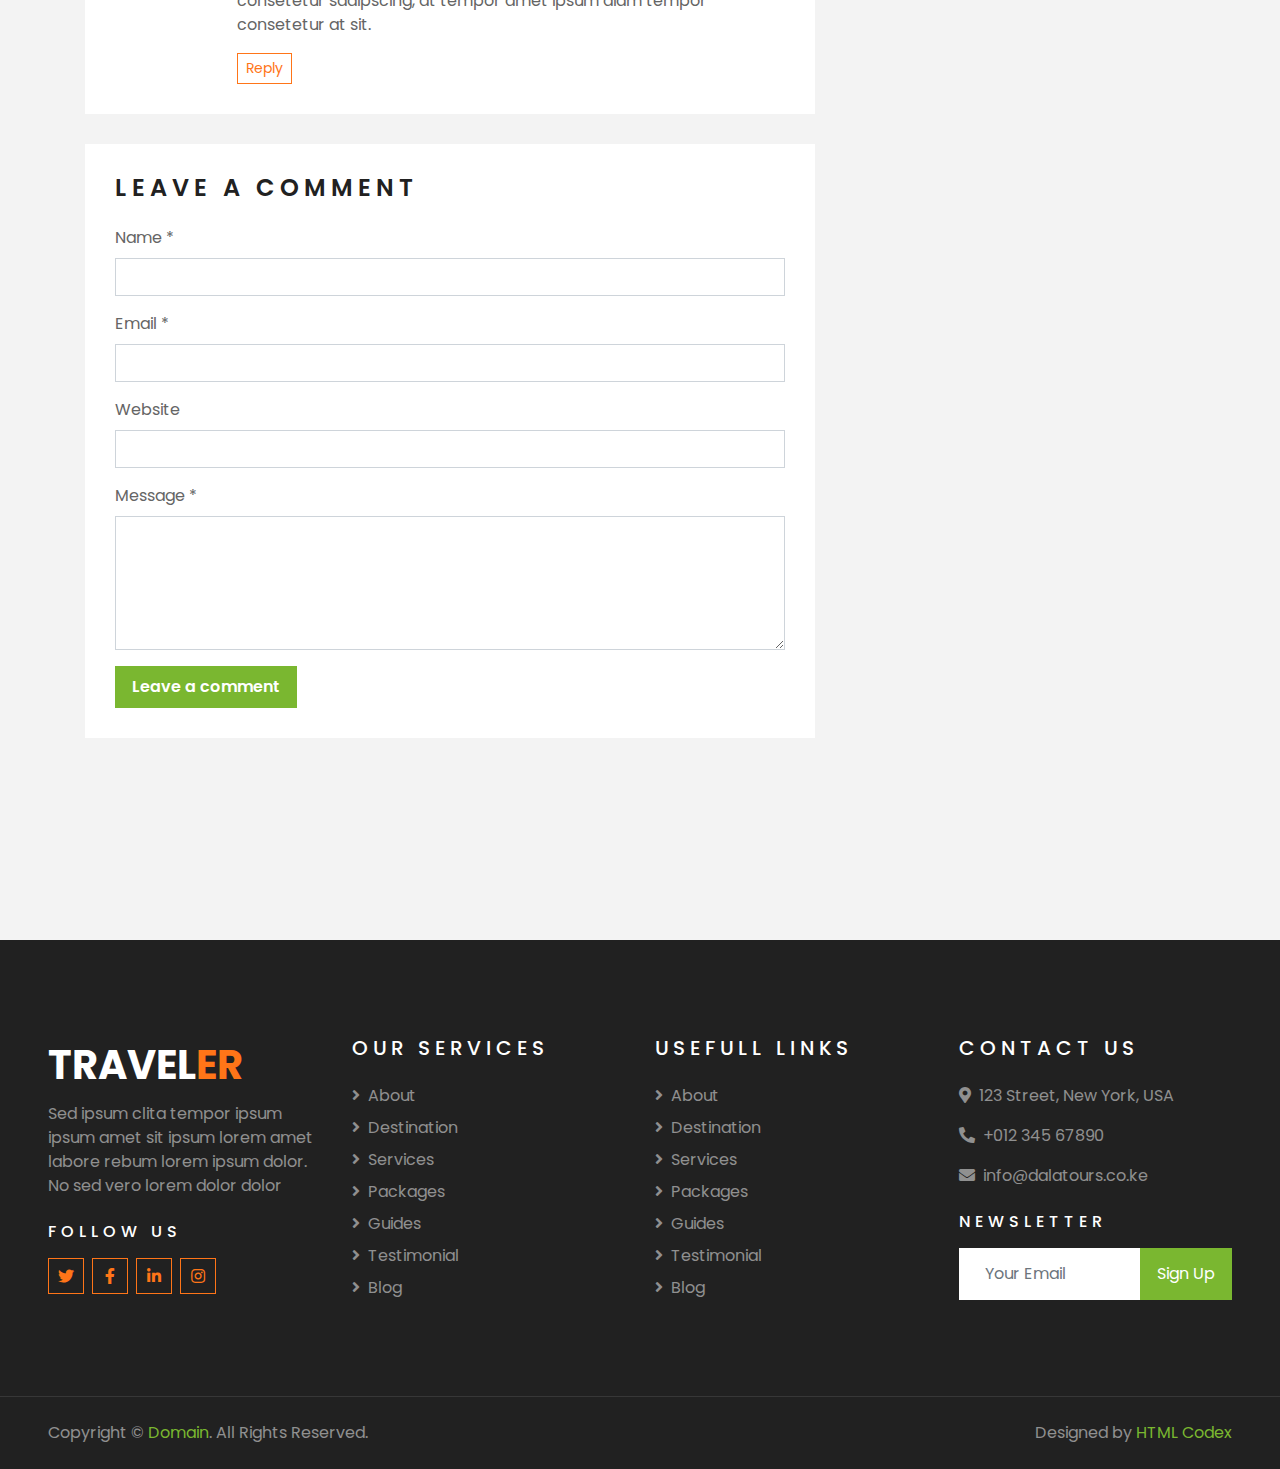
<file: single.html>
<!DOCTYPE html>
<html lang="en">

<head>
    <meta charset="utf-8">
    <title>TRAVELER - Free Travel Website Template</title>
    <meta content="width=device-width, initial-scale=1.0" name="viewport">
    <meta content="Free HTML Templates" name="keywords">
    <meta content="Free HTML Templates" name="description">

    <!-- Favicon -->
    <link href="img/favicon.ico" rel="icon">

    <!-- Google Web Fonts -->
    <link rel="preconnect" href="https://fonts.gstatic.com">
    <link href="https://fonts.googleapis.com/css2?family=Poppins:wght@400;500;600;700&display=swap" rel="stylesheet"> 

    <!-- Font Awesome -->
    <link href="https://cdnjs.cloudflare.com/ajax/libs/font-awesome/5.10.0/css/all.min.css" rel="stylesheet">

    <!-- Libraries Stylesheet -->
    <link href="lib/owlcarousel/assets/owl.carousel.min.css" rel="stylesheet">
    <link href="lib/tempusdominus/css/tempusdominus-bootstrap-4.min.css" rel="stylesheet" />

    <!-- Customized Bootstrap Stylesheet -->
    <link href="css/style.css" rel="stylesheet">
</head>

<body>
    <!-- Topbar Start -->
    <div class="container-fluid bg-light pt-3 d-none d-lg-block">
        <div class="container">
            <div class="row">
                <div class="col-lg-6 text-center text-lg-left mb-2 mb-lg-0">
                    <div class="d-inline-flex align-items-center">
                        <p><i class="fa fa-envelope mr-2"></i>info@dalatours.co.ke</p>
                        <p class="text-body px-3">|</p>
                        <p><i class="fa fa-phone-alt mr-2"></i>+012 345 6789</p>
                    </div>
                </div>
                <div class="col-lg-6 text-center text-lg-right">
                    <div class="d-inline-flex align-items-center">
                        <a class="text-primary px-3" href="">
                            <i class="fab fa-facebook-f"></i>
                        </a>
                        <a class="text-primary px-3" href="">
                            <i class="fab fa-twitter"></i>
                        </a>
                        <a class="text-primary px-3" href="">
                            <i class="fab fa-linkedin-in"></i>
                        </a>
                        <a class="text-primary px-3" href="">
                            <i class="fab fa-instagram"></i>
                        </a>
                        <a class="text-primary pl-3" href="">
                            <i class="fab fa-youtube"></i>
                        </a>
                    </div>
                </div>
            </div>
        </div>
    </div>
    <!-- Topbar End -->


    <!-- Navbar Start -->
    <div class="container-fluid position-relative nav-bar p-0">
        <div class="container-lg position-relative p-0 px-lg-3" style="z-index: 9;">
            <nav class="navbar navbar-expand-lg bg-light navbar-light shadow-lg py-3 py-lg-0 pl-3 pl-lg-5">
                <a href="" class="navbar-brand">
                    <h1 class="m-0 text-primary"><span class="text-dark">TRAVEL</span>ER</h1>
                </a>
                <button type="button" class="navbar-toggler" data-toggle="collapse" data-target="#navbarCollapse">
                    <span class="navbar-toggler-icon"></span>
                </button>
                <div class="collapse navbar-collapse justify-content-between px-3" id="navbarCollapse">
                    <div class="navbar-nav ml-auto py-0">
                        <a href="index.html" class="nav-item nav-link">Home</a>
                        <a href="about.html" class="nav-item nav-link">About</a>
                        <a href="service.html" class="nav-item nav-link">Services</a>
                        <a href="package.html" class="nav-item nav-link">Tour Packages</a>
                        <div class="nav-item dropdown">
                            <a href="#" class="nav-link dropdown-toggle active" data-toggle="dropdown">Pages</a>
                            <div class="dropdown-menu border-0 rounded-0 m-0">
                                <a href="blog.html" class="dropdown-item">Blog Grid</a>
                                <a href="single.html" class="dropdown-item active">Blog Detail</a>
                                <a href="destination.html" class="dropdown-item">Destination</a>
                                <a href="guide.html" class="dropdown-item">Travel Guides</a>
                                <a href="testimonial.html" class="dropdown-item">Testimonial</a>
                            </div>
                        </div>
                        <a href="contact.html" class="nav-item nav-link">Contact</a>
                    </div>
                </div>
            </nav>
        </div>
    </div>
    <!-- Navbar End -->


    <!-- Header Start -->
    <div class="container-fluid page-header">
        <div class="container">
            <div class="d-flex flex-column align-items-center justify-content-center" style="min-height: 400px">
                <h3 class="display-4 text-white text-uppercase">Blog Detail</h3>
                <div class="d-inline-flex text-white">
                    <p class="m-0 text-uppercase"><a class="text-white" href="">Home</a></p>
                    <i class="fa fa-angle-double-right pt-1 px-3"></i>
                    <p class="m-0 text-uppercase">Blog Detail</p>
                </div>
            </div>
        </div>
    </div>
    <!-- Header End -->


    <!-- Booking Start -->
    <div class="container-fluid booking mt-5 pb-5">
        <div class="container pb-5">
            <div class="bg-light shadow" style="padding: 30px;">
                <div class="row align-items-center" style="min-height: 60px;">
                    <div class="col-md-10">
                        <div class="row">
                            <div class="col-md-3">
                                <div class="mb-3 mb-md-0">
                                    <select class="custom-select px-4" style="height: 47px;">
                                        <option selected>Destination</option>
                                        <option value="1">Destination 1</option>
                                        <option value="2">Destination 1</option>
                                        <option value="3">Destination 1</option>
                                    </select>
                                </div>
                            </div>
                            <div class="col-md-3">
                                <div class="mb-3 mb-md-0">
                                    <div class="date" id="date1" data-target-input="nearest">
                                        <input type="text" class="form-control p-4 datetimepicker-input" placeholder="Depart Date" data-target="#date1" data-toggle="datetimepicker"/>
                                    </div>
                                </div>
                            </div>
                            <div class="col-md-3">
                                <div class="mb-3 mb-md-0">
                                    <div class="date" id="date2" data-target-input="nearest">
                                        <input type="text" class="form-control p-4 datetimepicker-input" placeholder="Return Date" data-target="#date2" data-toggle="datetimepicker"/>
                                    </div>
                                </div>
                            </div>
                            <div class="col-md-3">
                                <div class="mb-3 mb-md-0">
                                    <select class="custom-select px-4" style="height: 47px;">
                                        <option selected>Duration</option>
                                        <option value="1">Duration 1</option>
                                        <option value="2">Duration 1</option>
                                        <option value="3">Duration 1</option>
                                    </select>
                                </div>
                            </div>
                        </div>
                    </div>
                    <div class="col-md-2">
                        <button class="btn btn-primary btn-block" type="submit" style="height: 47px; margin-top: -2px;">Submit</button>
                    </div>
                </div>
            </div>
        </div>
    </div>
    <!-- Booking End -->


    <!-- Blog Start -->
    <div class="container-fluid py-5">
        <div class="container py-5">
            <div class="row">
                <div class="col-lg-8">
                    <!-- Blog Detail Start -->
                    <div class="pb-3">
                        <div class="blog-item">
                            <div class="position-relative">
                                <img class="img-fluid w-100" src="img/blog-1.jpg" alt="">
                                <div class="blog-date">
                                    <h6 class="font-weight-bold mb-n1">01</h6>
                                    <small class="text-white text-uppercase">Jan</small>
                                </div>
                            </div>
                        </div>
                        <div class="bg-white mb-3" style="padding: 30px;">
                            <div class="d-flex mb-3">
                                <a class="text-primary text-uppercase text-decoration-none" href="">Admin</a>
                                <span class="text-primary px-2">|</span>
                                <a class="text-primary text-uppercase text-decoration-none" href="">Tours & Travel</a>
                            </div>
                            <h2 class="mb-3">Dolor justo sea kasd lorem clita justo diam amet</h2>
                            <p>Sadipscing labore amet rebum est et justo gubergren. Et eirmod ipsum sit diam ut
                                magna lorem. Nonumy vero labore lorem sanctus rebum et lorem magna kasd, stet
                                amet magna accusam consetetur eirmod. Kasd accusam sit ipsum sadipscing et at at
                                sanctus et. Ipsum sit gubergren dolores et, consetetur justo invidunt at et
                                aliquyam ut et vero clita. Diam sea sea no sed dolores diam nonumy, gubergren
                                sit stet no diam kasd vero.</p>
                            <p>Voluptua est takimata stet invidunt sed rebum nonumy stet, clita aliquyam dolores
                                vero stet consetetur elitr takimata rebum sanctus. Sit sed accusam stet sit
                                nonumy kasd diam dolores, sanctus lorem kasd duo dolor dolor vero sit et. Labore
                                ipsum duo sanctus amet eos et. Consetetur no sed et aliquyam ipsum justo et,
                                clita lorem sit vero amet amet est dolor elitr, stet et no diam sit. Dolor erat
                                justo dolore sit invidunt.</p>
                            <h4 class="mb-3">Est dolor lorem et ea</h4>
                            <img class="img-fluid w-50 float-left mr-4 mb-2" src="img/blog-2.jpg">
                            <p>Diam dolor est labore duo invidunt ipsum clita et, sed et lorem voluptua tempor
                                invidunt at est sanctus sanctus. Clita dolores sit kasd diam takimata justo diam
                                lorem sed. Magna amet sed rebum eos. Clita no magna no dolor erat diam tempor
                                rebum consetetur, sanctus labore sed nonumy diam lorem amet eirmod. No at tempor
                                sea diam kasd, takimata ea nonumy elitr sadipscing gubergren erat. Gubergren at
                                lorem invidunt sadipscing rebum sit amet ut ut, voluptua diam dolores at
                                sadipscing stet. Clita dolor amet dolor ipsum vero ea ea eos. Invidunt sed diam
                                dolores takimata dolor dolore dolore sit. Sit ipsum erat amet lorem et, magna
                                sea at sed et eos. Accusam eirmod kasd lorem clita sanctus ut consetetur et. Et
                                duo tempor sea kasd clita ipsum et.</p>
                            <h5 class="mb-3">Est dolor lorem et ea</h5>
                            <img class="img-fluid w-50 float-right ml-4 mb-2" src="img/blog-3.jpg">
                            <p>Diam dolor est labore duo invidunt ipsum clita et, sed et lorem voluptua tempor
                                invidunt at est sanctus sanctus. Clita dolores sit kasd diam takimata justo diam
                                lorem sed. Magna amet sed rebum eos. Clita no magna no dolor erat diam tempor
                                rebum consetetur, sanctus labore sed nonumy diam lorem amet eirmod. No at tempor
                                sea diam kasd, takimata ea nonumy elitr sadipscing gubergren erat. Gubergren at
                                lorem invidunt sadipscing rebum sit amet ut ut, voluptua diam dolores at
                                sadipscing stet. Clita dolor amet dolor ipsum vero ea ea eos. Invidunt sed diam
                                dolores takimata dolor dolore dolore sit. Sit ipsum erat amet lorem et, magna
                                sea at sed et eos. Accusam eirmod kasd lorem clita sanctus ut consetetur et. Et
                                duo tempor sea kasd clita ipsum et. Takimata kasd diam justo est eos erat
                                aliquyam et ut.</p>
                        </div>
                    </div>
                    <!-- Blog Detail End -->
    
                    <!-- Comment List Start -->
                    <div class="bg-white" style="padding: 30px; margin-bottom: 30px;">
                        <h4 class="text-uppercase mb-4" style="letter-spacing: 5px;">3 Comments</h4>
                        <div class="media mb-4">
                            <img src="img/user.jpg" alt="Image" class="img-fluid mr-3 mt-1" style="width: 45px;">
                            <div class="media-body">
                                <h6><a href="">John Doe</a> <small><i>01 Jan 2045</i></small></h6>
                                <p>Diam amet duo labore stet elitr invidunt ea clita ipsum voluptua, tempor labore
                                    accusam ipsum et no at. Kasd diam tempor rebum magna dolores sed sed eirmod ipsum.
                                    Gubergren clita aliquyam consetetur sadipscing, at tempor amet ipsum diam tempor
                                    consetetur at sit.</p>
                                <button class="btn btn-sm btn-outline-primary">Reply</button>
                            </div>
                        </div>
                        <div class="media">
                            <img src="img/user.jpg" alt="Image" class="img-fluid mr-3 mt-1" style="width: 45px;">
                            <div class="media-body">
                                <h6><a href="">John Doe</a> <small><i>01 Jan 2045</i></small></h6>
                                <p>Diam amet duo labore stet elitr invidunt ea clita ipsum voluptua, tempor labore
                                    accusam ipsum et no at. Kasd diam tempor rebum magna dolores sed sed eirmod ipsum.
                                    Gubergren clita aliquyam consetetur sadipscing, at tempor amet ipsum diam tempor
                                    consetetur at sit.</p>
                                <button class="btn btn-sm btn-outline-primary">Reply</button>
                                <div class="media mt-4">
                                    <img src="img/user.jpg" alt="Image" class="img-fluid mr-3 mt-1"
                                        style="width: 45px;">
                                    <div class="media-body">
                                        <h6><a href="">John Doe</a> <small><i>01 Jan 2045</i></small></h6>
                                        <p>Diam amet duo labore stet elitr invidunt ea clita ipsum voluptua, tempor
                                            labore accusam ipsum et no at. Kasd diam tempor rebum magna dolores sed sed
                                            eirmod ipsum. Gubergren clita aliquyam consetetur sadipscing, at tempor amet
                                            ipsum diam tempor consetetur at sit.</p>
                                        <button class="btn btn-sm btn-outline-primary">Reply</button>
                                    </div>
                                </div>
                            </div>
                        </div>
                    </div>
                    <!-- Comment List End -->
    
                    <!-- Comment Form Start -->
                    <div class="bg-white mb-3" style="padding: 30px;">
                        <h4 class="text-uppercase mb-4" style="letter-spacing: 5px;">Leave a comment</h4>
                        <form>
                            <div class="form-group">
                                <label for="name">Name *</label>
                                <input type="text" class="form-control" id="name">
                            </div>
                            <div class="form-group">
                                <label for="email">Email *</label>
                                <input type="email" class="form-control" id="email">
                            </div>
                            <div class="form-group">
                                <label for="website">Website</label>
                                <input type="url" class="form-control" id="website">
                            </div>
    
                            <div class="form-group">
                                <label for="message">Message *</label>
                                <textarea id="message" cols="30" rows="5" class="form-control"></textarea>
                            </div>
                            <div class="form-group mb-0">
                                <input type="submit" value="Leave a comment"
                                    class="btn btn-primary font-weight-semi-bold py-2 px-3">
                            </div>
                        </form>
                    </div>
                    <!-- Comment Form End -->
                </div>
    
                <div class="col-lg-4 mt-5 mt-lg-0">
                    <!-- Author Bio -->
                    <div class="d-flex flex-column text-center bg-white mb-5 py-5 px-4">
                        <img src="img/user.jpg" class="img-fluid mx-auto mb-3" style="width: 100px;">
                        <h3 class="text-primary mb-3">John Doe</h3>
                        <p>Conset elitr erat vero dolor ipsum et diam, eos dolor lorem, ipsum sit no ut est  ipsum erat kasd amet elitr</p>
                        <div class="d-flex justify-content-center">
                            <a class="text-primary px-2" href="">
                                <i class="fab fa-facebook-f"></i>
                            </a>
                            <a class="text-primary px-2" href="">
                                <i class="fab fa-twitter"></i>
                            </a>
                            <a class="text-primary px-2" href="">
                                <i class="fab fa-linkedin-in"></i>
                            </a>
                            <a class="text-primary px-2" href="">
                                <i class="fab fa-instagram"></i>
                            </a>
                            <a class="text-primary px-2" href="">
                                <i class="fab fa-youtube"></i>
                            </a>
                        </div>
                    </div>
    
                    <!-- Search Form -->
                    <div class="mb-5">
                        <div class="bg-white" style="padding: 30px;">
                            <div class="input-group">
                                <input type="text" class="form-control p-4" placeholder="Keyword">
                                <div class="input-group-append">
                                    <span class="input-group-text bg-primary border-primary text-white"><i
                                            class="fa fa-search"></i></span>
                                </div>
                            </div>
                        </div>
                    </div>

                    <!-- Category List -->
                    <div class="mb-5">
                        <h4 class="text-uppercase mb-4" style="letter-spacing: 5px;">Categories</h4>
                        <div class="bg-white" style="padding: 30px;">
                            <ul class="list-inline m-0">
                                <li class="mb-3 d-flex justify-content-between align-items-center">
                                    <a class="text-dark" href="#"><i class="fa fa-angle-right text-primary mr-2"></i>Web
                                        Design</a>
                                    <span class="badge badge-primary badge-pill">150</span>
                                </li>
                                <li class="mb-3 d-flex justify-content-between align-items-center">
                                    <a class="text-dark" href="#"><i class="fa fa-angle-right text-primary mr-2"></i>Web
                                        Development</a>
                                    <span class="badge badge-primary badge-pill">131</span>
                                </li>
                                <li class="mb-3 d-flex justify-content-between align-items-center">
                                    <a class="text-dark" href="#"><i
                                            class="fa fa-angle-right text-primary mr-2"></i>Online Marketing</a>
                                    <span class="badge badge-primary badge-pill">78</span>
                                </li>
                                <li class="mb-3 d-flex justify-content-between align-items-center">
                                    <a class="text-dark" href="#"><i
                                            class="fa fa-angle-right text-primary mr-2"></i>Keyword Research</a>
                                    <span class="badge badge-primary badge-pill">56</span>
                                </li>
                                <li class="d-flex justify-content-between align-items-center">
                                    <a class="text-dark" href="#"><i
                                            class="fa fa-angle-right text-primary mr-2"></i>Email Marketing</a>
                                    <span class="badge badge-primary badge-pill">98</span>
                                </li>
                            </ul>
                        </div>
                    </div>
    
                    <!-- Recent Post -->
                    <div class="mb-5">
                        <h4 class="text-uppercase mb-4" style="letter-spacing: 5px;">Recent Post</h4>
                        <a class="d-flex align-items-center text-decoration-none bg-white mb-3" href="">
                            <img class="img-fluid" src="img/blog-100x100.jpg" alt="">
                            <div class="pl-3">
                                <h6 class="m-1">Diam lorem dolore justo eirmod lorem dolore</h6>
                                <small>Jan 01, 2050</small>
                            </div>
                        </a>
                        <a class="d-flex align-items-center text-decoration-none bg-white mb-3" href="">
                            <img class="img-fluid" src="img/blog-100x100.jpg" alt="">
                            <div class="pl-3">
                                <h6 class="m-1">Diam lorem dolore justo eirmod lorem dolore</h6>
                                <small>Jan 01, 2050</small>
                            </div>
                        </a>
                        <a class="d-flex align-items-center text-decoration-none bg-white mb-3" href="">
                            <img class="img-fluid" src="img/blog-100x100.jpg" alt="">
                            <div class="pl-3">
                                <h6 class="m-1">Diam lorem dolore justo eirmod lorem dolore</h6>
                                <small>Jan 01, 2050</small>
                            </div>
                        </a>
                    </div>
    
                    <!-- Tag Cloud -->
                    <div class="mb-5">
                        <h4 class="text-uppercase mb-4" style="letter-spacing: 5px;">Tag Cloud</h4>
                        <div class="d-flex flex-wrap m-n1">
                            <a href="" class="btn btn-light m-1">Design</a>
                            <a href="" class="btn btn-light m-1">Development</a>
                            <a href="" class="btn btn-light m-1">Marketing</a>
                            <a href="" class="btn btn-light m-1">SEO</a>
                            <a href="" class="btn btn-light m-1">Writing</a>
                            <a href="" class="btn btn-light m-1">Consulting</a>
                        </div>
                    </div>
                </div>
            </div>
        </div>
    </div>
    <!-- Blog End -->


    <!-- Footer Start -->
    <div class="container-fluid bg-dark text-white-50 py-5 px-sm-3 px-lg-5" style="margin-top: 90px;">
        <div class="row pt-5">
            <div class="col-lg-3 col-md-6 mb-5">
                <a href="" class="navbar-brand">
                    <h1 class="text-primary"><span class="text-white">TRAVEL</span>ER</h1>
                </a>
                <p>Sed ipsum clita tempor ipsum ipsum amet sit ipsum lorem amet labore rebum lorem ipsum dolor. No sed vero lorem dolor dolor</p>
                <h6 class="text-white text-uppercase mt-4 mb-3" style="letter-spacing: 5px;">Follow Us</h6>
                <div class="d-flex justify-content-start">
                    <a class="btn btn-outline-primary btn-square mr-2" href="#"><i class="fab fa-twitter"></i></a>
                    <a class="btn btn-outline-primary btn-square mr-2" href="#"><i class="fab fa-facebook-f"></i></a>
                    <a class="btn btn-outline-primary btn-square mr-2" href="#"><i class="fab fa-linkedin-in"></i></a>
                    <a class="btn btn-outline-primary btn-square" href="#"><i class="fab fa-instagram"></i></a>
                </div>
            </div>
            <div class="col-lg-3 col-md-6 mb-5">
                <h5 class="text-white text-uppercase mb-4" style="letter-spacing: 5px;">Our Services</h5>
                <div class="d-flex flex-column justify-content-start">
                    <a class="text-white-50 mb-2" href="#"><i class="fa fa-angle-right mr-2"></i>About</a>
                    <a class="text-white-50 mb-2" href="#"><i class="fa fa-angle-right mr-2"></i>Destination</a>
                    <a class="text-white-50 mb-2" href="#"><i class="fa fa-angle-right mr-2"></i>Services</a>
                    <a class="text-white-50 mb-2" href="#"><i class="fa fa-angle-right mr-2"></i>Packages</a>
                    <a class="text-white-50 mb-2" href="#"><i class="fa fa-angle-right mr-2"></i>Guides</a>
                    <a class="text-white-50 mb-2" href="#"><i class="fa fa-angle-right mr-2"></i>Testimonial</a>
                    <a class="text-white-50" href="#"><i class="fa fa-angle-right mr-2"></i>Blog</a>
                </div>
            </div>
            <div class="col-lg-3 col-md-6 mb-5">
                <h5 class="text-white text-uppercase mb-4" style="letter-spacing: 5px;">Usefull Links</h5>
                <div class="d-flex flex-column justify-content-start">
                    <a class="text-white-50 mb-2" href="#"><i class="fa fa-angle-right mr-2"></i>About</a>
                    <a class="text-white-50 mb-2" href="#"><i class="fa fa-angle-right mr-2"></i>Destination</a>
                    <a class="text-white-50 mb-2" href="#"><i class="fa fa-angle-right mr-2"></i>Services</a>
                    <a class="text-white-50 mb-2" href="#"><i class="fa fa-angle-right mr-2"></i>Packages</a>
                    <a class="text-white-50 mb-2" href="#"><i class="fa fa-angle-right mr-2"></i>Guides</a>
                    <a class="text-white-50 mb-2" href="#"><i class="fa fa-angle-right mr-2"></i>Testimonial</a>
                    <a class="text-white-50" href="#"><i class="fa fa-angle-right mr-2"></i>Blog</a>
                </div>
            </div>
            <div class="col-lg-3 col-md-6 mb-5">
                <h5 class="text-white text-uppercase mb-4" style="letter-spacing: 5px;">Contact Us</h5>
                <p><i class="fa fa-map-marker-alt mr-2"></i>123 Street, New York, USA</p>
                <p><i class="fa fa-phone-alt mr-2"></i>+012 345 67890</p>
                <p><i class="fa fa-envelope mr-2"></i>info@dalatours.co.ke</p>
                <h6 class="text-white text-uppercase mt-4 mb-3" style="letter-spacing: 5px;">Newsletter</h6>
                <div class="w-100">
                    <div class="input-group">
                        <input type="text" class="form-control border-light" style="padding: 25px;" placeholder="Your Email">
                        <div class="input-group-append">
                            <button class="btn btn-primary px-3">Sign Up</button>
                        </div>
                    </div>
                </div>
            </div>
        </div>
    </div>
    <div class="container-fluid bg-dark text-white border-top py-4 px-sm-3 px-md-5" style="border-color: rgba(256, 256, 256, .1) !important;">
        <div class="row">
            <div class="col-lg-6 text-center text-md-left mb-3 mb-md-0">
                <p class="m-0 text-white-50">Copyright &copy; <a href="#">Domain</a>. All Rights Reserved.</a>
                </p>
            </div>
            <div class="col-lg-6 text-center text-md-right">
                <p class="m-0 text-white-50">Designed by <a href="https://htmlcodex.com">HTML Codex</a>
                </p>
            </div>
        </div>
    </div>
    <!-- Footer End -->


    <!-- Back to Top -->
    <a href="#" class="btn btn-lg btn-primary btn-lg-square back-to-top"><i class="fa fa-angle-double-up"></i></a>


    <!-- JavaScript Libraries -->
    <script src="https://code.jquery.com/jquery-3.4.1.min.js"></script>
    <script src="https://stackpath.bootstrapcdn.com/bootstrap/4.4.1/js/bootstrap.bundle.min.js"></script>
    <script src="lib/easing/easing.min.js"></script>
    <script src="lib/owlcarousel/owl.carousel.min.js"></script>
    <script src="lib/tempusdominus/js/moment.min.js"></script>
    <script src="lib/tempusdominus/js/moment-timezone.min.js"></script>
    <script src="lib/tempusdominus/js/tempusdominus-bootstrap-4.min.js"></script>

    <!-- Contact Javascript File -->
    <script src="mail/jqBootstrapValidation.min.js"></script>
    <script src="mail/contact.js"></script>

    <!-- Template Javascript -->
    <script src="js/main.js"></script>
</body>

</html>
</file>
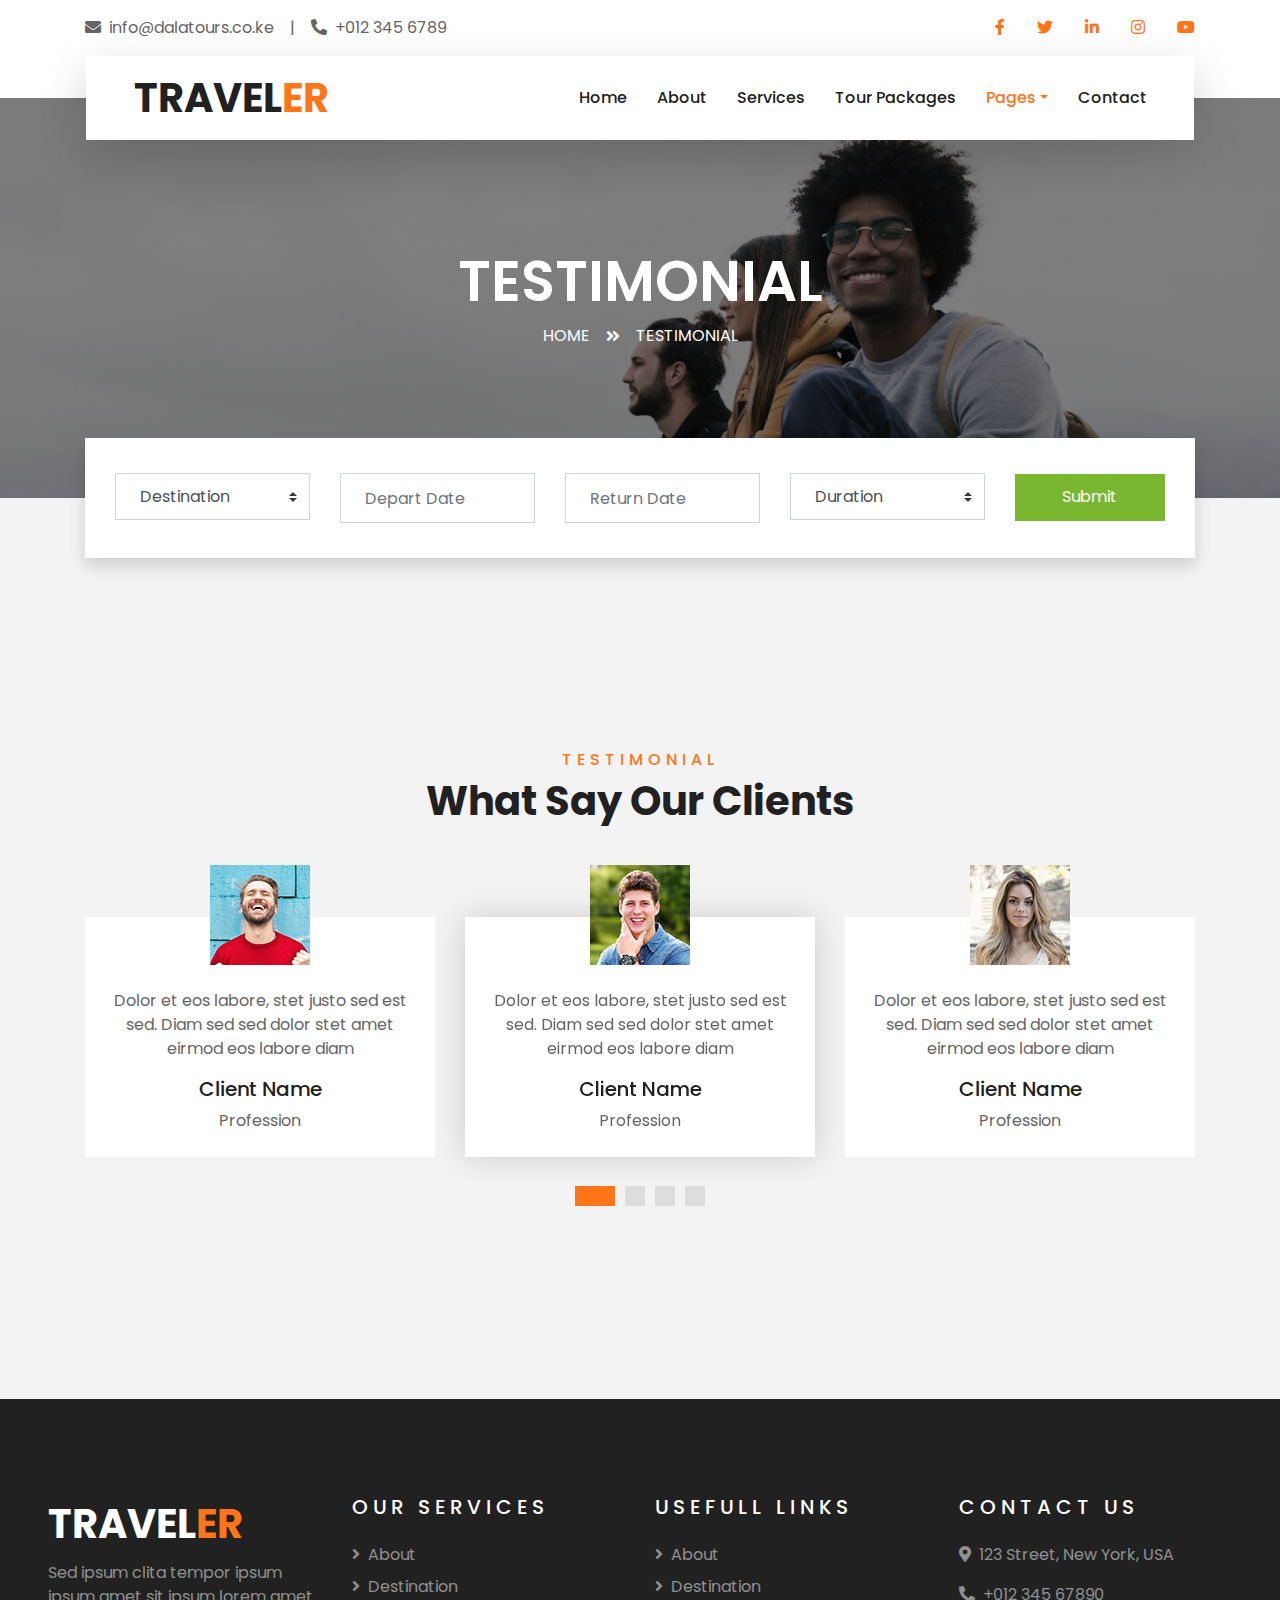
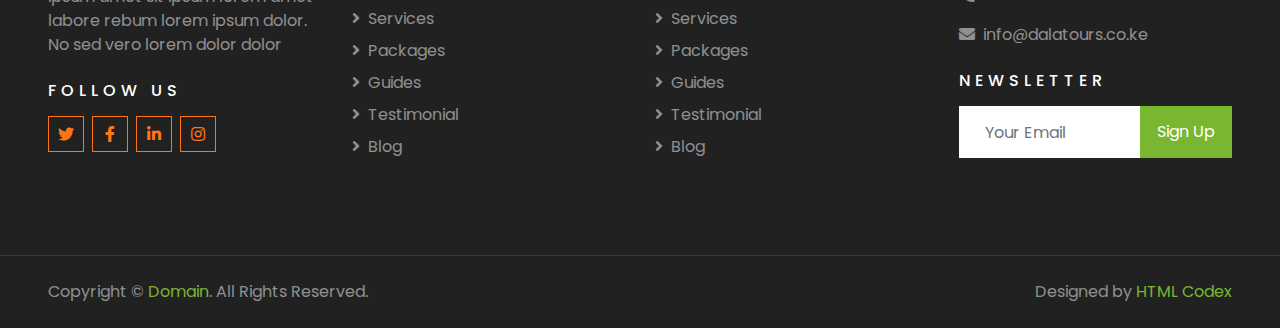
<file: testimonial.html>
<!DOCTYPE html>
<html lang="en">

<head>
    <meta charset="utf-8">
    <title>TRAVELER - Free Travel Website Template</title>
    <meta content="width=device-width, initial-scale=1.0" name="viewport">
    <meta content="Free HTML Templates" name="keywords">
    <meta content="Free HTML Templates" name="description">

    <!-- Favicon -->
    <link href="img/favicon.ico" rel="icon">

    <!-- Google Web Fonts -->
    <link rel="preconnect" href="https://fonts.gstatic.com">
    <link href="https://fonts.googleapis.com/css2?family=Poppins:wght@400;500;600;700&display=swap" rel="stylesheet"> 

    <!-- Font Awesome -->
    <link href="https://cdnjs.cloudflare.com/ajax/libs/font-awesome/5.10.0/css/all.min.css" rel="stylesheet">

    <!-- Libraries Stylesheet -->
    <link href="lib/owlcarousel/assets/owl.carousel.min.css" rel="stylesheet">
    <link href="lib/tempusdominus/css/tempusdominus-bootstrap-4.min.css" rel="stylesheet" />

    <!-- Customized Bootstrap Stylesheet -->
    <link href="css/style.css" rel="stylesheet">
</head>

<body>
    <!-- Topbar Start -->
    <div class="container-fluid bg-light pt-3 d-none d-lg-block">
        <div class="container">
            <div class="row">
                <div class="col-lg-6 text-center text-lg-left mb-2 mb-lg-0">
                    <div class="d-inline-flex align-items-center">
                        <p><i class="fa fa-envelope mr-2"></i>info@dalatours.co.ke</p>
                        <p class="text-body px-3">|</p>
                        <p><i class="fa fa-phone-alt mr-2"></i>+012 345 6789</p>
                    </div>
                </div>
                <div class="col-lg-6 text-center text-lg-right">
                    <div class="d-inline-flex align-items-center">
                        <a class="text-primary px-3" href="">
                            <i class="fab fa-facebook-f"></i>
                        </a>
                        <a class="text-primary px-3" href="">
                            <i class="fab fa-twitter"></i>
                        </a>
                        <a class="text-primary px-3" href="">
                            <i class="fab fa-linkedin-in"></i>
                        </a>
                        <a class="text-primary px-3" href="">
                            <i class="fab fa-instagram"></i>
                        </a>
                        <a class="text-primary pl-3" href="">
                            <i class="fab fa-youtube"></i>
                        </a>
                    </div>
                </div>
            </div>
        </div>
    </div>
    <!-- Topbar End -->


    <!-- Navbar Start -->
    <div class="container-fluid position-relative nav-bar p-0">
        <div class="container-lg position-relative p-0 px-lg-3" style="z-index: 9;">
            <nav class="navbar navbar-expand-lg bg-light navbar-light shadow-lg py-3 py-lg-0 pl-3 pl-lg-5">
                <a href="" class="navbar-brand">
                    <h1 class="m-0 text-primary"><span class="text-dark">TRAVEL</span>ER</h1>
                </a>
                <button type="button" class="navbar-toggler" data-toggle="collapse" data-target="#navbarCollapse">
                    <span class="navbar-toggler-icon"></span>
                </button>
                <div class="collapse navbar-collapse justify-content-between px-3" id="navbarCollapse">
                    <div class="navbar-nav ml-auto py-0">
                        <a href="index.html" class="nav-item nav-link">Home</a>
                        <a href="about.html" class="nav-item nav-link">About</a>
                        <a href="service.html" class="nav-item nav-link">Services</a>
                        <a href="package.html" class="nav-item nav-link">Tour Packages</a>
                        <div class="nav-item dropdown">
                            <a href="#" class="nav-link dropdown-toggle active" data-toggle="dropdown">Pages</a>
                            <div class="dropdown-menu border-0 rounded-0 m-0">
                                <a href="blog.html" class="dropdown-item">Blog Grid</a>
                                <a href="single.html" class="dropdown-item">Blog Detail</a>
                                <a href="destination.html" class="dropdown-item">Destination</a>
                                <a href="guide.html" class="dropdown-item">Travel Guides</a>
                                <a href="testimonial.html" class="dropdown-item active">Testimonial</a>
                            </div>
                        </div>
                        <a href="contact.html" class="nav-item nav-link">Contact</a>
                    </div>
                </div>
            </nav>
        </div>
    </div>
    <!-- Navbar End -->


    <!-- Header Start -->
    <div class="container-fluid page-header">
        <div class="container">
            <div class="d-flex flex-column align-items-center justify-content-center" style="min-height: 400px">
                <h3 class="display-4 text-white text-uppercase">Testimonial</h3>
                <div class="d-inline-flex text-white">
                    <p class="m-0 text-uppercase"><a class="text-white" href="">Home</a></p>
                    <i class="fa fa-angle-double-right pt-1 px-3"></i>
                    <p class="m-0 text-uppercase">Testimonial</p>
                </div>
            </div>
        </div>
    </div>
    <!-- Header End -->


    <!-- Booking Start -->
    <div class="container-fluid booking mt-5 pb-5">
        <div class="container pb-5">
            <div class="bg-light shadow" style="padding: 30px;">
                <div class="row align-items-center" style="min-height: 60px;">
                    <div class="col-md-10">
                        <div class="row">
                            <div class="col-md-3">
                                <div class="mb-3 mb-md-0">
                                    <select class="custom-select px-4" style="height: 47px;">
                                        <option selected>Destination</option>
                                        <option value="1">Destination 1</option>
                                        <option value="2">Destination 1</option>
                                        <option value="3">Destination 1</option>
                                    </select>
                                </div>
                            </div>
                            <div class="col-md-3">
                                <div class="mb-3 mb-md-0">
                                    <div class="date" id="date1" data-target-input="nearest">
                                        <input type="text" class="form-control p-4 datetimepicker-input" placeholder="Depart Date" data-target="#date1" data-toggle="datetimepicker"/>
                                    </div>
                                </div>
                            </div>
                            <div class="col-md-3">
                                <div class="mb-3 mb-md-0">
                                    <div class="date" id="date2" data-target-input="nearest">
                                        <input type="text" class="form-control p-4 datetimepicker-input" placeholder="Return Date" data-target="#date2" data-toggle="datetimepicker"/>
                                    </div>
                                </div>
                            </div>
                            <div class="col-md-3">
                                <div class="mb-3 mb-md-0">
                                    <select class="custom-select px-4" style="height: 47px;">
                                        <option selected>Duration</option>
                                        <option value="1">Duration 1</option>
                                        <option value="2">Duration 1</option>
                                        <option value="3">Duration 1</option>
                                    </select>
                                </div>
                            </div>
                        </div>
                    </div>
                    <div class="col-md-2">
                        <button class="btn btn-primary btn-block" type="submit" style="height: 47px; margin-top: -2px;">Submit</button>
                    </div>
                </div>
            </div>
        </div>
    </div>
    <!-- Booking End -->


    <!-- Testimonial Start -->
    <div class="container-fluid py-5">
        <div class="container py-5">
            <div class="text-center mb-3 pb-3">
                <h6 class="text-primary text-uppercase" style="letter-spacing: 5px;">Testimonial</h6>
                <h1>What Say Our Clients</h1>
            </div>
            <div class="owl-carousel testimonial-carousel">
                <div class="text-center pb-4">
                    <img class="img-fluid mx-auto" src="img/testimonial-1.jpg" style="width: 100px; height: 100px;" >
                    <div class="testimonial-text bg-white p-4 mt-n5">
                        <p class="mt-5">Dolor et eos labore, stet justo sed est sed. Diam sed sed dolor stet amet eirmod eos labore diam
                        </p>
                        <h5 class="text-truncate">Client Name</h5>
                        <span>Profession</span>
                    </div>
                </div>
                <div class="text-center">
                    <img class="img-fluid mx-auto" src="img/testimonial-2.jpg" style="width: 100px; height: 100px;" >
                    <div class="testimonial-text bg-white p-4 mt-n5">
                        <p class="mt-5">Dolor et eos labore, stet justo sed est sed. Diam sed sed dolor stet amet eirmod eos labore diam
                        </p>
                        <h5 class="text-truncate">Client Name</h5>
                        <span>Profession</span>
                    </div>
                </div>
                <div class="text-center">
                    <img class="img-fluid mx-auto" src="img/testimonial-3.jpg" style="width: 100px; height: 100px;" >
                    <div class="testimonial-text bg-white p-4 mt-n5">
                        <p class="mt-5">Dolor et eos labore, stet justo sed est sed. Diam sed sed dolor stet amet eirmod eos labore diam
                        </p>
                        <h5 class="text-truncate">Client Name</h5>
                        <span>Profession</span>
                    </div>
                </div>
                <div class="text-center">
                    <img class="img-fluid mx-auto" src="img/testimonial-4.jpg" style="width: 100px; height: 100px;" >
                    <div class="testimonial-text bg-white p-4 mt-n5">
                        <p class="mt-5">Dolor et eos labore, stet justo sed est sed. Diam sed sed dolor stet amet eirmod eos labore diam
                        </p>
                        <h5 class="text-truncate">Client Name</h5>
                        <span>Profession</span>
                    </div>
                </div>
            </div>
        </div>
    </div>
    <!-- Testimonial End -->


    <!-- Footer Start -->
    <div class="container-fluid bg-dark text-white-50 py-5 px-sm-3 px-lg-5" style="margin-top: 90px;">
        <div class="row pt-5">
            <div class="col-lg-3 col-md-6 mb-5">
                <a href="" class="navbar-brand">
                    <h1 class="text-primary"><span class="text-white">TRAVEL</span>ER</h1>
                </a>
                <p>Sed ipsum clita tempor ipsum ipsum amet sit ipsum lorem amet labore rebum lorem ipsum dolor. No sed vero lorem dolor dolor</p>
                <h6 class="text-white text-uppercase mt-4 mb-3" style="letter-spacing: 5px;">Follow Us</h6>
                <div class="d-flex justify-content-start">
                    <a class="btn btn-outline-primary btn-square mr-2" href="#"><i class="fab fa-twitter"></i></a>
                    <a class="btn btn-outline-primary btn-square mr-2" href="#"><i class="fab fa-facebook-f"></i></a>
                    <a class="btn btn-outline-primary btn-square mr-2" href="#"><i class="fab fa-linkedin-in"></i></a>
                    <a class="btn btn-outline-primary btn-square" href="#"><i class="fab fa-instagram"></i></a>
                </div>
            </div>
            <div class="col-lg-3 col-md-6 mb-5">
                <h5 class="text-white text-uppercase mb-4" style="letter-spacing: 5px;">Our Services</h5>
                <div class="d-flex flex-column justify-content-start">
                    <a class="text-white-50 mb-2" href="#"><i class="fa fa-angle-right mr-2"></i>About</a>
                    <a class="text-white-50 mb-2" href="#"><i class="fa fa-angle-right mr-2"></i>Destination</a>
                    <a class="text-white-50 mb-2" href="#"><i class="fa fa-angle-right mr-2"></i>Services</a>
                    <a class="text-white-50 mb-2" href="#"><i class="fa fa-angle-right mr-2"></i>Packages</a>
                    <a class="text-white-50 mb-2" href="#"><i class="fa fa-angle-right mr-2"></i>Guides</a>
                    <a class="text-white-50 mb-2" href="#"><i class="fa fa-angle-right mr-2"></i>Testimonial</a>
                    <a class="text-white-50" href="#"><i class="fa fa-angle-right mr-2"></i>Blog</a>
                </div>
            </div>
            <div class="col-lg-3 col-md-6 mb-5">
                <h5 class="text-white text-uppercase mb-4" style="letter-spacing: 5px;">Usefull Links</h5>
                <div class="d-flex flex-column justify-content-start">
                    <a class="text-white-50 mb-2" href="#"><i class="fa fa-angle-right mr-2"></i>About</a>
                    <a class="text-white-50 mb-2" href="#"><i class="fa fa-angle-right mr-2"></i>Destination</a>
                    <a class="text-white-50 mb-2" href="#"><i class="fa fa-angle-right mr-2"></i>Services</a>
                    <a class="text-white-50 mb-2" href="#"><i class="fa fa-angle-right mr-2"></i>Packages</a>
                    <a class="text-white-50 mb-2" href="#"><i class="fa fa-angle-right mr-2"></i>Guides</a>
                    <a class="text-white-50 mb-2" href="#"><i class="fa fa-angle-right mr-2"></i>Testimonial</a>
                    <a class="text-white-50" href="#"><i class="fa fa-angle-right mr-2"></i>Blog</a>
                </div>
            </div>
            <div class="col-lg-3 col-md-6 mb-5">
                <h5 class="text-white text-uppercase mb-4" style="letter-spacing: 5px;">Contact Us</h5>
                <p><i class="fa fa-map-marker-alt mr-2"></i>123 Street, New York, USA</p>
                <p><i class="fa fa-phone-alt mr-2"></i>+012 345 67890</p>
                <p><i class="fa fa-envelope mr-2"></i>info@dalatours.co.ke</p>
                <h6 class="text-white text-uppercase mt-4 mb-3" style="letter-spacing: 5px;">Newsletter</h6>
                <div class="w-100">
                    <div class="input-group">
                        <input type="text" class="form-control border-light" style="padding: 25px;" placeholder="Your Email">
                        <div class="input-group-append">
                            <button class="btn btn-primary px-3">Sign Up</button>
                        </div>
                    </div>
                </div>
            </div>
        </div>
    </div>
    <div class="container-fluid bg-dark text-white border-top py-4 px-sm-3 px-md-5" style="border-color: rgba(256, 256, 256, .1) !important;">
        <div class="row">
            <div class="col-lg-6 text-center text-md-left mb-3 mb-md-0">
                <p class="m-0 text-white-50">Copyright &copy; <a href="#">Domain</a>. All Rights Reserved.</a>
                </p>
            </div>
            <div class="col-lg-6 text-center text-md-right">
                <p class="m-0 text-white-50">Designed by <a href="https://htmlcodex.com">HTML Codex</a>
                </p>
            </div>
        </div>
    </div>
    <!-- Footer End -->


    <!-- Back to Top -->
    <a href="#" class="btn btn-lg btn-primary btn-lg-square back-to-top"><i class="fa fa-angle-double-up"></i></a>


    <!-- JavaScript Libraries -->
    <script src="https://code.jquery.com/jquery-3.4.1.min.js"></script>
    <script src="https://stackpath.bootstrapcdn.com/bootstrap/4.4.1/js/bootstrap.bundle.min.js"></script>
    <script src="lib/easing/easing.min.js"></script>
    <script src="lib/owlcarousel/owl.carousel.min.js"></script>
    <script src="lib/tempusdominus/js/moment.min.js"></script>
    <script src="lib/tempusdominus/js/moment-timezone.min.js"></script>
    <script src="lib/tempusdominus/js/tempusdominus-bootstrap-4.min.js"></script>

    <!-- Contact Javascript File -->
    <script src="mail/jqBootstrapValidation.min.js"></script>
    <script src="mail/contact.js"></script>

    <!-- Template Javascript -->
    <script src="js/main.js"></script>
</body>

</html>
</file>
<file: css/style.css>
/******* Bootstrap Theming ********/
/*!
 * Bootstrap v4.5.3 (https://getbootstrap.com/)
 * Copyright 2011-2020 The Bootstrap Authors
 * Copyright 2011-2020 Twitter, Inc.
 * Licensed under MIT (https://github.com/twbs/bootstrap/blob/main/LICENSE)
 */
:root {
  --blue: #007bff;
  --indigo: #6610f2;
  --purple: #6f42c1;
  --pink: #e83e8c;
  --red: #dc3545;
  --orange: #fd7e14;
  --yellow: #ffc107;
  --green: #28a745;
  --teal: #20c997;
  --cyan: #17a2b8;
  --white: #fff;
  --gray: #6c757d;
  --gray-dark: #343a40;
  --primary: #7AB730;
  --secondary: #f4faec;
  --success: #28a745;
  --info: #17a2b8;
  --warning: #ffc107;
  --danger: #dc3545;
  --light: #FFFFFF;
  --dark: #212121;
  --breakpoint-xs: 0;
  --breakpoint-sm: 576px;
  --breakpoint-md: 768px;
  --breakpoint-lg: 992px;
  --breakpoint-xl: 1200px;
  --font-family-sans-serif: "Poppins", sans-serif;
  --font-family-monospace: SFMono-Regular, Menlo, Monaco, Consolas, "Liberation Mono", "Courier New", monospace;
}

*,
*::before,
*::after {
  box-sizing: border-box;
}

html {
  font-family: sans-serif;
  line-height: 1.15;
  -webkit-text-size-adjust: 100%;
  -webkit-tap-highlight-color: rgba(0, 0, 0, 0);
}

article, aside, figcaption, figure, footer, header, hgroup, main, nav, section {
  display: block;
}

body {
  margin: 0;
  font-family: "Poppins", sans-serif;
  font-size: 1rem;
  font-weight: 400;
  line-height: 1.5;
  color: #656565;
  text-align: left;
  background-color: #F3F3F3;
}

[tabindex="-1"]:focus:not(:focus-visible) {
  outline: 0 !important;
}

hr {
  box-sizing: content-box;
  height: 0;
  overflow: visible;
}

h1, h2, h3, h4, h5, h6 {
  margin-top: 0;
  margin-bottom: 0.5rem;
}

p {
  margin-top: 0;
  margin-bottom: 1rem;
}

abbr[title],
abbr[data-original-title] {
  text-decoration: underline;
  text-decoration: underline dotted;
  cursor: help;
  border-bottom: 0;
  text-decoration-skip-ink: none;
}

address {
  margin-bottom: 1rem;
  font-style: normal;
  line-height: inherit;
}

ol,
ul,
dl {
  margin-top: 0;
  margin-bottom: 1rem;
}

ol ol,
ul ul,
ol ul,
ul ol {
  margin-bottom: 0;
}

dt {
  font-weight: 700;
}

dd {
  margin-bottom: .5rem;
  margin-left: 0;
}

blockquote {
  margin: 0 0 1rem;
}

b,
strong {
  font-weight: bolder;
}

small {
  font-size: 80%;
}

sub,
sup {
  position: relative;
  font-size: 75%;
  line-height: 0;
  vertical-align: baseline;
}

sub {
  bottom: -.25em;
}

sup {
  top: -.5em;
}

a {
  color: #7AB730;
  text-decoration: none;
  background-color: transparent;
}

a:hover {
  color: #527a20;
  text-decoration: underline;
}

a:not([href]):not([class]) {
  color: inherit;
  text-decoration: none;
}

a:not([href]):not([class]):hover {
  color: inherit;
  text-decoration: none;
}

pre,
code,
kbd,
samp {
  font-family: SFMono-Regular, Menlo, Monaco, Consolas, "Liberation Mono", "Courier New", monospace;
  font-size: 1em;
}

pre {
  margin-top: 0;
  margin-bottom: 1rem;
  overflow: auto;
  -ms-overflow-style: scrollbar;
}

figure {
  margin: 0 0 1rem;
}

img {
  vertical-align: middle;
  border-style: none;
}

svg {
  overflow: hidden;
  vertical-align: middle;
}

table {
  border-collapse: collapse;
}

caption {
  padding-top: 0.75rem;
  padding-bottom: 0.75rem;
  color: #6c757d;
  text-align: left;
  caption-side: bottom;
}

th {
  text-align: inherit;
  text-align: -webkit-match-parent;
}

label {
  display: inline-block;
  margin-bottom: 0.5rem;
}

button {
  border-radius: 0;
}

button:focus {
  outline: 1px dotted;
  outline: 5px auto -webkit-focus-ring-color;
}

input,
button,
select,
optgroup,
textarea {
  margin: 0;
  font-family: inherit;
  font-size: inherit;
  line-height: inherit;
}

button,
input {
  overflow: visible;
}

button,
select {
  text-transform: none;
}

[role="button"] {
  cursor: pointer;
}

select {
  word-wrap: normal;
}

button,
[type="button"],
[type="reset"],
[type="submit"] {
  -webkit-appearance: button;
}

button:not(:disabled),
[type="button"]:not(:disabled),
[type="reset"]:not(:disabled),
[type="submit"]:not(:disabled) {
  cursor: pointer;
}

button::-moz-focus-inner,
[type="button"]::-moz-focus-inner,
[type="reset"]::-moz-focus-inner,
[type="submit"]::-moz-focus-inner {
  padding: 0;
  border-style: none;
}

input[type="radio"],
input[type="checkbox"] {
  box-sizing: border-box;
  padding: 0;
}

textarea {
  overflow: auto;
  resize: vertical;
}

fieldset {
  min-width: 0;
  padding: 0;
  margin: 0;
  border: 0;
}

legend {
  display: block;
  width: 100%;
  max-width: 100%;
  padding: 0;
  margin-bottom: .5rem;
  font-size: 1.5rem;
  line-height: inherit;
  color: inherit;
  white-space: normal;
}

@media (max-width: 1200px) {
  legend {
    font-size: calc(1.275rem + 0.3vw) ;
  }
}

progress {
  vertical-align: baseline;
}

[type="number"]::-webkit-inner-spin-button,
[type="number"]::-webkit-outer-spin-button {
  height: auto;
}

[type="search"] {
  outline-offset: -2px;
  -webkit-appearance: none;
}

[type="search"]::-webkit-search-decoration {
  -webkit-appearance: none;
}

::-webkit-file-upload-button {
  font: inherit;
  -webkit-appearance: button;
}

output {
  display: inline-block;
}

summary {
  display: list-item;
  cursor: pointer;
}

template {
  display: none;
}

[hidden] {
  display: none !important;
}

h1, h2, h3, h4, h5, h6,
.h1, .h2, .h3, .h4, .h5, .h6 {
  margin-bottom: 0.5rem;
  font-weight: 500;
  line-height: 1.2;
  color: #212121;
}

h1, .h1 {
  font-size: 2.5rem;
}

@media (max-width: 1200px) {
  h1, .h1 {
    font-size: calc(1.375rem + 1.5vw) ;
  }
}

h2, .h2 {
  font-size: 2rem;
}

@media (max-width: 1200px) {
  h2, .h2 {
    font-size: calc(1.325rem + 0.9vw) ;
  }
}

h3, .h3 {
  font-size: 1.75rem;
}

@media (max-width: 1200px) {
  h3, .h3 {
    font-size: calc(1.3rem + 0.6vw) ;
  }
}

h4, .h4 {
  font-size: 1.5rem;
}

@media (max-width: 1200px) {
  h4, .h4 {
    font-size: calc(1.275rem + 0.3vw) ;
  }
}

h5, .h5 {
  font-size: 1.25rem;
}

h6, .h6 {
  font-size: 1rem;
}

.lead {
  font-size: 1.25rem;
  font-weight: 300;
}

.display-1 {
  font-size: 6rem;
  font-weight: 300;
  line-height: 1.2;
}

@media (max-width: 1200px) {
  .display-1 {
    font-size: calc(1.725rem + 5.7vw) ;
  }
}

.display-2 {
  font-size: 5.5rem;
  font-weight: 300;
  line-height: 1.2;
}

@media (max-width: 1200px) {
  .display-2 {
    font-size: calc(1.675rem + 5.1vw) ;
  }
}

.display-3 {
  font-size: 4.5rem;
  font-weight: 300;
  line-height: 1.2;
}

@media (max-width: 1200px) {
  .display-3 {
    font-size: calc(1.575rem + 3.9vw) ;
  }
}

.display-4 {
  font-size: 3.5rem;
  font-weight: 300;
  line-height: 1.2;
}

@media (max-width: 1200px) {
  .display-4 {
    font-size: calc(1.475rem + 2.7vw) ;
  }
}

hr {
  margin-top: 1rem;
  margin-bottom: 1rem;
  border: 0;
  border-top: 1px solid rgba(0, 0, 0, 0.1);
}

small,
.small {
  font-size: 80%;
  font-weight: 400;
}

mark,
.mark {
  padding: 0.2em;
  background-color: #fcf8e3;
}

.list-unstyled {
  padding-left: 0;
  list-style: none;
}

.list-inline {
  padding-left: 0;
  list-style: none;
}

.list-inline-item {
  display: inline-block;
}

.list-inline-item:not(:last-child) {
  margin-right: 0.5rem;
}

.initialism {
  font-size: 90%;
  text-transform: uppercase;
}

.blockquote {
  margin-bottom: 1rem;
  font-size: 1.25rem;
}

.blockquote-footer {
  display: block;
  font-size: 80%;
  color: #6c757d;
}

.blockquote-footer::before {
  content: "\2014\00A0";
}

.img-fluid {
  max-width: 100%;
  height: auto;
}

.img-thumbnail {
  padding: 0.25rem;
  background-color: #F3F3F3;
  border: 1px solid #dee2e6;
  max-width: 100%;
  height: auto;
}

.figure {
  display: inline-block;
}

.figure-img {
  margin-bottom: 0.5rem;
  line-height: 1;
}

.figure-caption {
  font-size: 90%;
  color: #6c757d;
}

code {
  font-size: 87.5%;
  color: #e83e8c;
  word-wrap: break-word;
}

a > code {
  color: inherit;
}

kbd {
  padding: 0.2rem 0.4rem;
  font-size: 87.5%;
  color: #fff;
  background-color: #212529;
}

kbd kbd {
  padding: 0;
  font-size: 100%;
  font-weight: 700;
}

pre {
  display: block;
  font-size: 87.5%;
  color: #212529;
}

pre code {
  font-size: inherit;
  color: inherit;
  word-break: normal;
}

.pre-scrollable {
  max-height: 340px;
  overflow-y: scroll;
}

.container,
.container-fluid,
.container-sm,
.container-md,
.container-lg,
.container-xl {
  width: 100%;
  padding-right: 15px;
  padding-left: 15px;
  margin-right: auto;
  margin-left: auto;
}

@media (min-width: 576px) {
  .container, .container-sm {
    max-width: 540px;
  }
}

@media (min-width: 768px) {
  .container, .container-sm, .container-md {
    max-width: 720px;
  }
}

@media (min-width: 992px) {
  .container, .container-sm, .container-md, .container-lg {
    max-width: 960px;
  }
}

@media (min-width: 1200px) {
  .container, .container-sm, .container-md, .container-lg, .container-xl {
    max-width: 1140px;
  }
}

.row {
  display: flex;
  flex-wrap: wrap;
  margin-right: -15px;
  margin-left: -15px;
}

.no-gutters {
  margin-right: 0;
  margin-left: 0;
}

.no-gutters > .col,
.no-gutters > [class*="col-"] {
  padding-right: 0;
  padding-left: 0;
}

.col-1, .col-2, .col-3, .col-4, .col-5, .col-6, .col-7, .col-8, .col-9, .col-10, .col-11, .col-12, .col,
.col-auto, .col-sm-1, .col-sm-2, .col-sm-3, .col-sm-4, .col-sm-5, .col-sm-6, .col-sm-7, .col-sm-8, .col-sm-9, .col-sm-10, .col-sm-11, .col-sm-12, .col-sm,
.col-sm-auto, .col-md-1, .col-md-2, .col-md-3, .col-md-4, .col-md-5, .col-md-6, .col-md-7, .col-md-8, .col-md-9, .col-md-10, .col-md-11, .col-md-12, .col-md,
.col-md-auto, .col-lg-1, .col-lg-2, .col-lg-3, .col-lg-4, .col-lg-5, .col-lg-6, .col-lg-7, .col-lg-8, .col-lg-9, .col-lg-10, .col-lg-11, .col-lg-12, .col-lg,
.col-lg-auto, .col-xl-1, .col-xl-2, .col-xl-3, .col-xl-4, .col-xl-5, .col-xl-6, .col-xl-7, .col-xl-8, .col-xl-9, .col-xl-10, .col-xl-11, .col-xl-12, .col-xl,
.col-xl-auto {
  position: relative;
  width: 100%;
  padding-right: 15px;
  padding-left: 15px;
}

.col {
  flex-basis: 0;
  flex-grow: 1;
  max-width: 100%;
}

.row-cols-1 > * {
  flex: 0 0 100%;
  max-width: 100%;
}

.row-cols-2 > * {
  flex: 0 0 50%;
  max-width: 50%;
}

.row-cols-3 > * {
  flex: 0 0 33.33333%;
  max-width: 33.33333%;
}

.row-cols-4 > * {
  flex: 0 0 25%;
  max-width: 25%;
}

.row-cols-5 > * {
  flex: 0 0 20%;
  max-width: 20%;
}

.row-cols-6 > * {
  flex: 0 0 16.66667%;
  max-width: 16.66667%;
}

.col-auto {
  flex: 0 0 auto;
  width: auto;
  max-width: 100%;
}

.col-1 {
  flex: 0 0 8.33333%;
  max-width: 8.33333%;
}

.col-2 {
  flex: 0 0 16.66667%;
  max-width: 16.66667%;
}

.col-3 {
  flex: 0 0 25%;
  max-width: 25%;
}

.col-4 {
  flex: 0 0 33.33333%;
  max-width: 33.33333%;
}

.col-5 {
  flex: 0 0 41.66667%;
  max-width: 41.66667%;
}

.col-6 {
  flex: 0 0 50%;
  max-width: 50%;
}

.col-7 {
  flex: 0 0 58.33333%;
  max-width: 58.33333%;
}

.col-8 {
  flex: 0 0 66.66667%;
  max-width: 66.66667%;
}

.col-9 {
  flex: 0 0 75%;
  max-width: 75%;
}

.col-10 {
  flex: 0 0 83.33333%;
  max-width: 83.33333%;
}

.col-11 {
  flex: 0 0 91.66667%;
  max-width: 91.66667%;
}

.col-12 {
  flex: 0 0 100%;
  max-width: 100%;
}

.order-first {
  order: -1;
}

.order-last {
  order: 13;
}

.order-0 {
  order: 0;
}

.order-1 {
  order: 1;
}

.order-2 {
  order: 2;
}

.order-3 {
  order: 3;
}

.order-4 {
  order: 4;
}

.order-5 {
  order: 5;
}

.order-6 {
  order: 6;
}

.order-7 {
  order: 7;
}

.order-8 {
  order: 8;
}

.order-9 {
  order: 9;
}

.order-10 {
  order: 10;
}

.order-11 {
  order: 11;
}

.order-12 {
  order: 12;
}

.offset-1 {
  margin-left: 8.33333%;
}

.offset-2 {
  margin-left: 16.66667%;
}

.offset-3 {
  margin-left: 25%;
}

.offset-4 {
  margin-left: 33.33333%;
}

.offset-5 {
  margin-left: 41.66667%;
}

.offset-6 {
  margin-left: 50%;
}

.offset-7 {
  margin-left: 58.33333%;
}

.offset-8 {
  margin-left: 66.66667%;
}

.offset-9 {
  margin-left: 75%;
}

.offset-10 {
  margin-left: 83.33333%;
}

.offset-11 {
  margin-left: 91.66667%;
}

@media (min-width: 576px) {
  .col-sm {
    flex-basis: 0;
    flex-grow: 1;
    max-width: 100%;
  }
  .row-cols-sm-1 > * {
    flex: 0 0 100%;
    max-width: 100%;
  }
  .row-cols-sm-2 > * {
    flex: 0 0 50%;
    max-width: 50%;
  }
  .row-cols-sm-3 > * {
    flex: 0 0 33.33333%;
    max-width: 33.33333%;
  }
  .row-cols-sm-4 > * {
    flex: 0 0 25%;
    max-width: 25%;
  }
  .row-cols-sm-5 > * {
    flex: 0 0 20%;
    max-width: 20%;
  }
  .row-cols-sm-6 > * {
    flex: 0 0 16.66667%;
    max-width: 16.66667%;
  }
  .col-sm-auto {
    flex: 0 0 auto;
    width: auto;
    max-width: 100%;
  }
  .col-sm-1 {
    flex: 0 0 8.33333%;
    max-width: 8.33333%;
  }
  .col-sm-2 {
    flex: 0 0 16.66667%;
    max-width: 16.66667%;
  }
  .col-sm-3 {
    flex: 0 0 25%;
    max-width: 25%;
  }
  .col-sm-4 {
    flex: 0 0 33.33333%;
    max-width: 33.33333%;
  }
  .col-sm-5 {
    flex: 0 0 41.66667%;
    max-width: 41.66667%;
  }
  .col-sm-6 {
    flex: 0 0 50%;
    max-width: 50%;
  }
  .col-sm-7 {
    flex: 0 0 58.33333%;
    max-width: 58.33333%;
  }
  .col-sm-8 {
    flex: 0 0 66.66667%;
    max-width: 66.66667%;
  }
  .col-sm-9 {
    flex: 0 0 75%;
    max-width: 75%;
  }
  .col-sm-10 {
    flex: 0 0 83.33333%;
    max-width: 83.33333%;
  }
  .col-sm-11 {
    flex: 0 0 91.66667%;
    max-width: 91.66667%;
  }
  .col-sm-12 {
    flex: 0 0 100%;
    max-width: 100%;
  }
  .order-sm-first {
    order: -1;
  }
  .order-sm-last {
    order: 13;
  }
  .order-sm-0 {
    order: 0;
  }
  .order-sm-1 {
    order: 1;
  }
  .order-sm-2 {
    order: 2;
  }
  .order-sm-3 {
    order: 3;
  }
  .order-sm-4 {
    order: 4;
  }
  .order-sm-5 {
    order: 5;
  }
  .order-sm-6 {
    order: 6;
  }
  .order-sm-7 {
    order: 7;
  }
  .order-sm-8 {
    order: 8;
  }
  .order-sm-9 {
    order: 9;
  }
  .order-sm-10 {
    order: 10;
  }
  .order-sm-11 {
    order: 11;
  }
  .order-sm-12 {
    order: 12;
  }
  .offset-sm-0 {
    margin-left: 0;
  }
  .offset-sm-1 {
    margin-left: 8.33333%;
  }
  .offset-sm-2 {
    margin-left: 16.66667%;
  }
  .offset-sm-3 {
    margin-left: 25%;
  }
  .offset-sm-4 {
    margin-left: 33.33333%;
  }
  .offset-sm-5 {
    margin-left: 41.66667%;
  }
  .offset-sm-6 {
    margin-left: 50%;
  }
  .offset-sm-7 {
    margin-left: 58.33333%;
  }
  .offset-sm-8 {
    margin-left: 66.66667%;
  }
  .offset-sm-9 {
    margin-left: 75%;
  }
  .offset-sm-10 {
    margin-left: 83.33333%;
  }
  .offset-sm-11 {
    margin-left: 91.66667%;
  }
}

@media (min-width: 768px) {
  .col-md {
    flex-basis: 0;
    flex-grow: 1;
    max-width: 100%;
  }
  .row-cols-md-1 > * {
    flex: 0 0 100%;
    max-width: 100%;
  }
  .row-cols-md-2 > * {
    flex: 0 0 50%;
    max-width: 50%;
  }
  .row-cols-md-3 > * {
    flex: 0 0 33.33333%;
    max-width: 33.33333%;
  }
  .row-cols-md-4 > * {
    flex: 0 0 25%;
    max-width: 25%;
  }
  .row-cols-md-5 > * {
    flex: 0 0 20%;
    max-width: 20%;
  }
  .row-cols-md-6 > * {
    flex: 0 0 16.66667%;
    max-width: 16.66667%;
  }
  .col-md-auto {
    flex: 0 0 auto;
    width: auto;
    max-width: 100%;
  }
  .col-md-1 {
    flex: 0 0 8.33333%;
    max-width: 8.33333%;
  }
  .col-md-2 {
    flex: 0 0 16.66667%;
    max-width: 16.66667%;
  }
  .col-md-3 {
    flex: 0 0 25%;
    max-width: 25%;
  }
  .col-md-4 {
    flex: 0 0 33.33333%;
    max-width: 33.33333%;
  }
  .col-md-5 {
    flex: 0 0 41.66667%;
    max-width: 41.66667%;
  }
  .col-md-6 {
    flex: 0 0 50%;
    max-width: 50%;
  }
  .col-md-7 {
    flex: 0 0 58.33333%;
    max-width: 58.33333%;
  }
  .col-md-8 {
    flex: 0 0 66.66667%;
    max-width: 66.66667%;
  }
  .col-md-9 {
    flex: 0 0 75%;
    max-width: 75%;
  }
  .col-md-10 {
    flex: 0 0 83.33333%;
    max-width: 83.33333%;
  }
  .col-md-11 {
    flex: 0 0 91.66667%;
    max-width: 91.66667%;
  }
  .col-md-12 {
    flex: 0 0 100%;
    max-width: 100%;
  }
  .order-md-first {
    order: -1;
  }
  .order-md-last {
    order: 13;
  }
  .order-md-0 {
    order: 0;
  }
  .order-md-1 {
    order: 1;
  }
  .order-md-2 {
    order: 2;
  }
  .order-md-3 {
    order: 3;
  }
  .order-md-4 {
    order: 4;
  }
  .order-md-5 {
    order: 5;
  }
  .order-md-6 {
    order: 6;
  }
  .order-md-7 {
    order: 7;
  }
  .order-md-8 {
    order: 8;
  }
  .order-md-9 {
    order: 9;
  }
  .order-md-10 {
    order: 10;
  }
  .order-md-11 {
    order: 11;
  }
  .order-md-12 {
    order: 12;
  }
  .offset-md-0 {
    margin-left: 0;
  }
  .offset-md-1 {
    margin-left: 8.33333%;
  }
  .offset-md-2 {
    margin-left: 16.66667%;
  }
  .offset-md-3 {
    margin-left: 25%;
  }
  .offset-md-4 {
    margin-left: 33.33333%;
  }
  .offset-md-5 {
    margin-left: 41.66667%;
  }
  .offset-md-6 {
    margin-left: 50%;
  }
  .offset-md-7 {
    margin-left: 58.33333%;
  }
  .offset-md-8 {
    margin-left: 66.66667%;
  }
  .offset-md-9 {
    margin-left: 75%;
  }
  .offset-md-10 {
    margin-left: 83.33333%;
  }
  .offset-md-11 {
    margin-left: 91.66667%;
  }
}

@media (min-width: 992px) {
  .col-lg {
    flex-basis: 0;
    flex-grow: 1;
    max-width: 100%;
  }
  .row-cols-lg-1 > * {
    flex: 0 0 100%;
    max-width: 100%;
  }
  .row-cols-lg-2 > * {
    flex: 0 0 50%;
    max-width: 50%;
  }
  .row-cols-lg-3 > * {
    flex: 0 0 33.33333%;
    max-width: 33.33333%;
  }
  .row-cols-lg-4 > * {
    flex: 0 0 25%;
    max-width: 25%;
  }
  .row-cols-lg-5 > * {
    flex: 0 0 20%;
    max-width: 20%;
  }
  .row-cols-lg-6 > * {
    flex: 0 0 16.66667%;
    max-width: 16.66667%;
  }
  .col-lg-auto {
    flex: 0 0 auto;
    width: auto;
    max-width: 100%;
  }
  .col-lg-1 {
    flex: 0 0 8.33333%;
    max-width: 8.33333%;
  }
  .col-lg-2 {
    flex: 0 0 16.66667%;
    max-width: 16.66667%;
  }
  .col-lg-3 {
    flex: 0 0 25%;
    max-width: 25%;
  }
  .col-lg-4 {
    flex: 0 0 33.33333%;
    max-width: 33.33333%;
  }
  .col-lg-5 {
    flex: 0 0 41.66667%;
    max-width: 41.66667%;
  }
  .col-lg-6 {
    flex: 0 0 50%;
    max-width: 50%;
  }
  .col-lg-7 {
    flex: 0 0 58.33333%;
    max-width: 58.33333%;
  }
  .col-lg-8 {
    flex: 0 0 66.66667%;
    max-width: 66.66667%;
  }
  .col-lg-9 {
    flex: 0 0 75%;
    max-width: 75%;
  }
  .col-lg-10 {
    flex: 0 0 83.33333%;
    max-width: 83.33333%;
  }
  .col-lg-11 {
    flex: 0 0 91.66667%;
    max-width: 91.66667%;
  }
  .col-lg-12 {
    flex: 0 0 100%;
    max-width: 100%;
  }
  .order-lg-first {
    order: -1;
  }
  .order-lg-last {
    order: 13;
  }
  .order-lg-0 {
    order: 0;
  }
  .order-lg-1 {
    order: 1;
  }
  .order-lg-2 {
    order: 2;
  }
  .order-lg-3 {
    order: 3;
  }
  .order-lg-4 {
    order: 4;
  }
  .order-lg-5 {
    order: 5;
  }
  .order-lg-6 {
    order: 6;
  }
  .order-lg-7 {
    order: 7;
  }
  .order-lg-8 {
    order: 8;
  }
  .order-lg-9 {
    order: 9;
  }
  .order-lg-10 {
    order: 10;
  }
  .order-lg-11 {
    order: 11;
  }
  .order-lg-12 {
    order: 12;
  }
  .offset-lg-0 {
    margin-left: 0;
  }
  .offset-lg-1 {
    margin-left: 8.33333%;
  }
  .offset-lg-2 {
    margin-left: 16.66667%;
  }
  .offset-lg-3 {
    margin-left: 25%;
  }
  .offset-lg-4 {
    margin-left: 33.33333%;
  }
  .offset-lg-5 {
    margin-left: 41.66667%;
  }
  .offset-lg-6 {
    margin-left: 50%;
  }
  .offset-lg-7 {
    margin-left: 58.33333%;
  }
  .offset-lg-8 {
    margin-left: 66.66667%;
  }
  .offset-lg-9 {
    margin-left: 75%;
  }
  .offset-lg-10 {
    margin-left: 83.33333%;
  }
  .offset-lg-11 {
    margin-left: 91.66667%;
  }
}

@media (min-width: 1200px) {
  .col-xl {
    flex-basis: 0;
    flex-grow: 1;
    max-width: 100%;
  }
  .row-cols-xl-1 > * {
    flex: 0 0 100%;
    max-width: 100%;
  }
  .row-cols-xl-2 > * {
    flex: 0 0 50%;
    max-width: 50%;
  }
  .row-cols-xl-3 > * {
    flex: 0 0 33.33333%;
    max-width: 33.33333%;
  }
  .row-cols-xl-4 > * {
    flex: 0 0 25%;
    max-width: 25%;
  }
  .row-cols-xl-5 > * {
    flex: 0 0 20%;
    max-width: 20%;
  }
  .row-cols-xl-6 > * {
    flex: 0 0 16.66667%;
    max-width: 16.66667%;
  }
  .col-xl-auto {
    flex: 0 0 auto;
    width: auto;
    max-width: 100%;
  }
  .col-xl-1 {
    flex: 0 0 8.33333%;
    max-width: 8.33333%;
  }
  .col-xl-2 {
    flex: 0 0 16.66667%;
    max-width: 16.66667%;
  }
  .col-xl-3 {
    flex: 0 0 25%;
    max-width: 25%;
  }
  .col-xl-4 {
    flex: 0 0 33.33333%;
    max-width: 33.33333%;
  }
  .col-xl-5 {
    flex: 0 0 41.66667%;
    max-width: 41.66667%;
  }
  .col-xl-6 {
    flex: 0 0 50%;
    max-width: 50%;
  }
  .col-xl-7 {
    flex: 0 0 58.33333%;
    max-width: 58.33333%;
  }
  .col-xl-8 {
    flex: 0 0 66.66667%;
    max-width: 66.66667%;
  }
  .col-xl-9 {
    flex: 0 0 75%;
    max-width: 75%;
  }
  .col-xl-10 {
    flex: 0 0 83.33333%;
    max-width: 83.33333%;
  }
  .col-xl-11 {
    flex: 0 0 91.66667%;
    max-width: 91.66667%;
  }
  .col-xl-12 {
    flex: 0 0 100%;
    max-width: 100%;
  }
  .order-xl-first {
    order: -1;
  }
  .order-xl-last {
    order: 13;
  }
  .order-xl-0 {
    order: 0;
  }
  .order-xl-1 {
    order: 1;
  }
  .order-xl-2 {
    order: 2;
  }
  .order-xl-3 {
    order: 3;
  }
  .order-xl-4 {
    order: 4;
  }
  .order-xl-5 {
    order: 5;
  }
  .order-xl-6 {
    order: 6;
  }
  .order-xl-7 {
    order: 7;
  }
  .order-xl-8 {
    order: 8;
  }
  .order-xl-9 {
    order: 9;
  }
  .order-xl-10 {
    order: 10;
  }
  .order-xl-11 {
    order: 11;
  }
  .order-xl-12 {
    order: 12;
  }
  .offset-xl-0 {
    margin-left: 0;
  }
  .offset-xl-1 {
    margin-left: 8.33333%;
  }
  .offset-xl-2 {
    margin-left: 16.66667%;
  }
  .offset-xl-3 {
    margin-left: 25%;
  }
  .offset-xl-4 {
    margin-left: 33.33333%;
  }
  .offset-xl-5 {
    margin-left: 41.66667%;
  }
  .offset-xl-6 {
    margin-left: 50%;
  }
  .offset-xl-7 {
    margin-left: 58.33333%;
  }
  .offset-xl-8 {
    margin-left: 66.66667%;
  }
  .offset-xl-9 {
    margin-left: 75%;
  }
  .offset-xl-10 {
    margin-left: 83.33333%;
  }
  .offset-xl-11 {
    margin-left: 91.66667%;
  }
}

.table {
  width: 100%;
  margin-bottom: 1rem;
  color: #656565;
}

.table th,
.table td {
  padding: 0.75rem;
  vertical-align: top;
  border-top: 1px solid #dee2e6;
}

.table thead th {
  vertical-align: bottom;
  border-bottom: 2px solid #dee2e6;
}

.table tbody + tbody {
  border-top: 2px solid #dee2e6;
}

.table-sm th,
.table-sm td {
  padding: 0.3rem;
}

.table-bordered {
  border: 1px solid #dee2e6;
}

.table-bordered th,
.table-bordered td {
  border: 1px solid #dee2e6;
}

.table-bordered thead th,
.table-bordered thead td {
  border-bottom-width: 2px;
}

.table-borderless th,
.table-borderless td,
.table-borderless thead th,
.table-borderless tbody + tbody {
  border: 0;
}

.table-striped tbody tr:nth-of-type(odd) {
  background-color: rgba(0, 0, 0, 0.05);
}

.table-hover tbody tr:hover {
  color: #656565;
  background-color: rgba(0, 0, 0, 0.075);
}

.table-primary,
.table-primary > th,
.table-primary > td {
  background-color: #daebc5;
}

.table-primary th,
.table-primary td,
.table-primary thead th,
.table-primary tbody + tbody {
  border-color: #bada93;
}

.table-hover .table-primary:hover {
  background-color: #cee4b2;
}

.table-hover .table-primary:hover > td,
.table-hover .table-primary:hover > th {
  background-color: #cee4b2;
}

.table-secondary,
.table-secondary > th,
.table-secondary > td {
  background-color: #fcfefa;
}

.table-secondary th,
.table-secondary td,
.table-secondary thead th,
.table-secondary tbody + tbody {
  border-color: #f9fcf5;
}

.table-hover .table-secondary:hover {
  background-color: #effae5;
}

.table-hover .table-secondary:hover > td,
.table-hover .table-secondary:hover > th {
  background-color: #effae5;
}

.table-success,
.table-success > th,
.table-success > td {
  background-color: #c3e6cb;
}

.table-success th,
.table-success td,
.table-success thead th,
.table-success tbody + tbody {
  border-color: #8fd19e;
}

.table-hover .table-success:hover {
  background-color: #b1dfbb;
}

.table-hover .table-success:hover > td,
.table-hover .table-success:hover > th {
  background-color: #b1dfbb;
}

.table-info,
.table-info > th,
.table-info > td {
  background-color: #bee5eb;
}

.table-info th,
.table-info td,
.table-info thead th,
.table-info tbody + tbody {
  border-color: #86cfda;
}

.table-hover .table-info:hover {
  background-color: #abdde5;
}

.table-hover .table-info:hover > td,
.table-hover .table-info:hover > th {
  background-color: #abdde5;
}

.table-warning,
.table-warning > th,
.table-warning > td {
  background-color: #ffeeba;
}

.table-warning th,
.table-warning td,
.table-warning thead th,
.table-warning tbody + tbody {
  border-color: #ffdf7e;
}

.table-hover .table-warning:hover {
  background-color: #ffe8a1;
}

.table-hover .table-warning:hover > td,
.table-hover .table-warning:hover > th {
  background-color: #ffe8a1;
}

.table-danger,
.table-danger > th,
.table-danger > td {
  background-color: #f5c6cb;
}

.table-danger th,
.table-danger td,
.table-danger thead th,
.table-danger tbody + tbody {
  border-color: #ed969e;
}

.table-hover .table-danger:hover {
  background-color: #f1b0b7;
}

.table-hover .table-danger:hover > td,
.table-hover .table-danger:hover > th {
  background-color: #f1b0b7;
}

.table-light,
.table-light > th,
.table-light > td {
  background-color: white;
}

.table-light th,
.table-light td,
.table-light thead th,
.table-light tbody + tbody {
  border-color: white;
}

.table-hover .table-light:hover {
  background-color: #f2f2f2;
}

.table-hover .table-light:hover > td,
.table-hover .table-light:hover > th {
  background-color: #f2f2f2;
}

.table-dark,
.table-dark > th,
.table-dark > td {
  background-color: #c1c1c1;
}

.table-dark th,
.table-dark td,
.table-dark thead th,
.table-dark tbody + tbody {
  border-color: #8c8c8c;
}

.table-hover .table-dark:hover {
  background-color: #b4b4b4;
}

.table-hover .table-dark:hover > td,
.table-hover .table-dark:hover > th {
  background-color: #b4b4b4;
}

.table-active,
.table-active > th,
.table-active > td {
  background-color: rgba(0, 0, 0, 0.075);
}

.table-hover .table-active:hover {
  background-color: rgba(0, 0, 0, 0.075);
}

.table-hover .table-active:hover > td,
.table-hover .table-active:hover > th {
  background-color: rgba(0, 0, 0, 0.075);
}

.table .thead-dark th {
  color: #fff;
  background-color: #343a40;
  border-color: #454d55;
}

.table .thead-light th {
  color: #495057;
  background-color: #e9ecef;
  border-color: #dee2e6;
}

.table-dark {
  color: #fff;
  background-color: #343a40;
}

.table-dark th,
.table-dark td,
.table-dark thead th {
  border-color: #454d55;
}

.table-dark.table-bordered {
  border: 0;
}

.table-dark.table-striped tbody tr:nth-of-type(odd) {
  background-color: rgba(255, 255, 255, 0.05);
}

.table-dark.table-hover tbody tr:hover {
  color: #fff;
  background-color: rgba(255, 255, 255, 0.075);
}

@media (max-width: 575.98px) {
  .table-responsive-sm {
    display: block;
    width: 100%;
    overflow-x: auto;
    -webkit-overflow-scrolling: touch;
  }
  .table-responsive-sm > .table-bordered {
    border: 0;
  }
}

@media (max-width: 767.98px) {
  .table-responsive-md {
    display: block;
    width: 100%;
    overflow-x: auto;
    -webkit-overflow-scrolling: touch;
  }
  .table-responsive-md > .table-bordered {
    border: 0;
  }
}

@media (max-width: 991.98px) {
  .table-responsive-lg {
    display: block;
    width: 100%;
    overflow-x: auto;
    -webkit-overflow-scrolling: touch;
  }
  .table-responsive-lg > .table-bordered {
    border: 0;
  }
}

@media (max-width: 1199.98px) {
  .table-responsive-xl {
    display: block;
    width: 100%;
    overflow-x: auto;
    -webkit-overflow-scrolling: touch;
  }
  .table-responsive-xl > .table-bordered {
    border: 0;
  }
}

.table-responsive {
  display: block;
  width: 100%;
  overflow-x: auto;
  -webkit-overflow-scrolling: touch;
}

.table-responsive > .table-bordered {
  border: 0;
}

.form-control {
  display: block;
  width: 100%;
  height: calc(1.5em + 0.75rem + 2px);
  padding: 0.375rem 0.75rem;
  font-size: 1rem;
  font-weight: 400;
  line-height: 1.5;
  color: #495057;
  background-color: #fff;
  background-clip: padding-box;
  border: 1px solid #ced4da;
  border-radius: 0;
  transition: border-color 0.15s ease-in-out, box-shadow 0.15s ease-in-out;
}

@media (prefers-reduced-motion: reduce) {
  .form-control {
    transition: none;
  }
}

.form-control::-ms-expand {
  background-color: transparent;
  border: 0;
}

.form-control:-moz-focusring {
  color: transparent;
  text-shadow: 0 0 0 #495057;
}

.form-control:focus {
  color: #495057;
  background-color: #fff;
  border-color: #b8e087;
  outline: 0;
  box-shadow: 0 0 0 0.2rem rgba(122, 183, 48, 0.25);
}

.form-control::placeholder {
  color: #6c757d;
  opacity: 1;
}

.form-control:disabled, .form-control[readonly] {
  background-color: #e9ecef;
  opacity: 1;
}

input[type="date"].form-control,
input[type="time"].form-control,
input[type="datetime-local"].form-control,
input[type="month"].form-control {
  appearance: none;
}

select.form-control:focus::-ms-value {
  color: #495057;
  background-color: #fff;
}

.form-control-file,
.form-control-range {
  display: block;
  width: 100%;
}

.col-form-label {
  padding-top: calc(0.375rem + 1px);
  padding-bottom: calc(0.375rem + 1px);
  margin-bottom: 0;
  font-size: inherit;
  line-height: 1.5;
}

.col-form-label-lg {
  padding-top: calc(0.5rem + 1px);
  padding-bottom: calc(0.5rem + 1px);
  font-size: 1.25rem;
  line-height: 1.5;
}

.col-form-label-sm {
  padding-top: calc(0.25rem + 1px);
  padding-bottom: calc(0.25rem + 1px);
  font-size: 0.875rem;
  line-height: 1.5;
}

.form-control-plaintext {
  display: block;
  width: 100%;
  padding: 0.375rem 0;
  margin-bottom: 0;
  font-size: 1rem;
  line-height: 1.5;
  color: #656565;
  background-color: transparent;
  border: solid transparent;
  border-width: 1px 0;
}

.form-control-plaintext.form-control-sm, .form-control-plaintext.form-control-lg {
  padding-right: 0;
  padding-left: 0;
}

.form-control-sm {
  height: calc(1.5em + 0.5rem + 2px);
  padding: 0.25rem 0.5rem;
  font-size: 0.875rem;
  line-height: 1.5;
}

.form-control-lg {
  height: calc(1.5em + 1rem + 2px);
  padding: 0.5rem 1rem;
  font-size: 1.25rem;
  line-height: 1.5;
}

select.form-control[size], select.form-control[multiple] {
  height: auto;
}

textarea.form-control {
  height: auto;
}

.form-group {
  margin-bottom: 1rem;
}

.form-text {
  display: block;
  margin-top: 0.25rem;
}

.form-row {
  display: flex;
  flex-wrap: wrap;
  margin-right: -5px;
  margin-left: -5px;
}

.form-row > .col,
.form-row > [class*="col-"] {
  padding-right: 5px;
  padding-left: 5px;
}

.form-check {
  position: relative;
  display: block;
  padding-left: 1.25rem;
}

.form-check-input {
  position: absolute;
  margin-top: 0.3rem;
  margin-left: -1.25rem;
}

.form-check-input[disabled] ~ .form-check-label,
.form-check-input:disabled ~ .form-check-label {
  color: #6c757d;
}

.form-check-label {
  margin-bottom: 0;
}

.form-check-inline {
  display: inline-flex;
  align-items: center;
  padding-left: 0;
  margin-right: 0.75rem;
}

.form-check-inline .form-check-input {
  position: static;
  margin-top: 0;
  margin-right: 0.3125rem;
  margin-left: 0;
}

.valid-feedback {
  display: none;
  width: 100%;
  margin-top: 0.25rem;
  font-size: 80%;
  color: #28a745;
}

.valid-tooltip {
  position: absolute;
  top: 100%;
  left: 0;
  z-index: 5;
  display: none;
  max-width: 100%;
  padding: 0.25rem 0.5rem;
  margin-top: .1rem;
  font-size: 0.875rem;
  line-height: 1.5;
  color: #fff;
  background-color: rgba(40, 167, 69, 0.9);
}

.was-validated :valid ~ .valid-feedback,
.was-validated :valid ~ .valid-tooltip,
.is-valid ~ .valid-feedback,
.is-valid ~ .valid-tooltip {
  display: block;
}

.was-validated .form-control:valid, .form-control.is-valid {
  border-color: #28a745;
  padding-right: calc(1.5em + 0.75rem);
  background-image: url("data:image/svg+xml,%3csvg xmlns='http://www.w3.org/2000/svg' width='8' height='8' viewBox='0 0 8 8'%3e%3cpath fill='%2328a745' d='M2.3 6.73L.6 4.53c-.4-1.04.46-1.4 1.1-.8l1.1 1.4 3.4-3.8c.6-.63 1.6-.27 1.2.7l-4 4.6c-.43.5-.8.4-1.1.1z'/%3e%3c/svg%3e");
  background-repeat: no-repeat;
  background-position: right calc(0.375em + 0.1875rem) center;
  background-size: calc(0.75em + 0.375rem) calc(0.75em + 0.375rem);
}

.was-validated .form-control:valid:focus, .form-control.is-valid:focus {
  border-color: #28a745;
  box-shadow: 0 0 0 0.2rem rgba(40, 167, 69, 0.25);
}

.was-validated textarea.form-control:valid, textarea.form-control.is-valid {
  padding-right: calc(1.5em + 0.75rem);
  background-position: top calc(0.375em + 0.1875rem) right calc(0.375em + 0.1875rem);
}

.was-validated .custom-select:valid, .custom-select.is-valid {
  border-color: #28a745;
  padding-right: calc(0.75em + 2.3125rem);
  background: url("data:image/svg+xml,%3csvg xmlns='http://www.w3.org/2000/svg' width='4' height='5' viewBox='0 0 4 5'%3e%3cpath fill='%23343a40' d='M2 0L0 2h4zm0 5L0 3h4z'/%3e%3c/svg%3e") no-repeat right 0.75rem center/8px 10px, url("data:image/svg+xml,%3csvg xmlns='http://www.w3.org/2000/svg' width='8' height='8' viewBox='0 0 8 8'%3e%3cpath fill='%2328a745' d='M2.3 6.73L.6 4.53c-.4-1.04.46-1.4 1.1-.8l1.1 1.4 3.4-3.8c.6-.63 1.6-.27 1.2.7l-4 4.6c-.43.5-.8.4-1.1.1z'/%3e%3c/svg%3e") #fff no-repeat center right 1.75rem/calc(0.75em + 0.375rem) calc(0.75em + 0.375rem);
}

.was-validated .custom-select:valid:focus, .custom-select.is-valid:focus {
  border-color: #28a745;
  box-shadow: 0 0 0 0.2rem rgba(40, 167, 69, 0.25);
}

.was-validated .form-check-input:valid ~ .form-check-label, .form-check-input.is-valid ~ .form-check-label {
  color: #28a745;
}

.was-validated .form-check-input:valid ~ .valid-feedback,
.was-validated .form-check-input:valid ~ .valid-tooltip, .form-check-input.is-valid ~ .valid-feedback,
.form-check-input.is-valid ~ .valid-tooltip {
  display: block;
}

.was-validated .custom-control-input:valid ~ .custom-control-label, .custom-control-input.is-valid ~ .custom-control-label {
  color: #28a745;
}

.was-validated .custom-control-input:valid ~ .custom-control-label::before, .custom-control-input.is-valid ~ .custom-control-label::before {
  border-color: #28a745;
}

.was-validated .custom-control-input:valid:checked ~ .custom-control-label::before, .custom-control-input.is-valid:checked ~ .custom-control-label::before {
  border-color: #34ce57;
  background-color: #34ce57;
}

.was-validated .custom-control-input:valid:focus ~ .custom-control-label::before, .custom-control-input.is-valid:focus ~ .custom-control-label::before {
  box-shadow: 0 0 0 0.2rem rgba(40, 167, 69, 0.25);
}

.was-validated .custom-control-input:valid:focus:not(:checked) ~ .custom-control-label::before, .custom-control-input.is-valid:focus:not(:checked) ~ .custom-control-label::before {
  border-color: #28a745;
}

.was-validated .custom-file-input:valid ~ .custom-file-label, .custom-file-input.is-valid ~ .custom-file-label {
  border-color: #28a745;
}

.was-validated .custom-file-input:valid:focus ~ .custom-file-label, .custom-file-input.is-valid:focus ~ .custom-file-label {
  border-color: #28a745;
  box-shadow: 0 0 0 0.2rem rgba(40, 167, 69, 0.25);
}

.invalid-feedback {
  display: none;
  width: 100%;
  margin-top: 0.25rem;
  font-size: 80%;
  color: #dc3545;
}

.invalid-tooltip {
  position: absolute;
  top: 100%;
  left: 0;
  z-index: 5;
  display: none;
  max-width: 100%;
  padding: 0.25rem 0.5rem;
  margin-top: .1rem;
  font-size: 0.875rem;
  line-height: 1.5;
  color: #fff;
  background-color: rgba(220, 53, 69, 0.9);
}

.was-validated :invalid ~ .invalid-feedback,
.was-validated :invalid ~ .invalid-tooltip,
.is-invalid ~ .invalid-feedback,
.is-invalid ~ .invalid-tooltip {
  display: block;
}

.was-validated .form-control:invalid, .form-control.is-invalid {
  border-color: #dc3545;
  padding-right: calc(1.5em + 0.75rem);
  background-image: url("data:image/svg+xml,%3csvg xmlns='http://www.w3.org/2000/svg' width='12' height='12' fill='none' stroke='%23dc3545' viewBox='0 0 12 12'%3e%3ccircle cx='6' cy='6' r='4.5'/%3e%3cpath stroke-linejoin='round' d='M5.8 3.6h.4L6 6.5z'/%3e%3ccircle cx='6' cy='8.2' r='.6' fill='%23dc3545' stroke='none'/%3e%3c/svg%3e");
  background-repeat: no-repeat;
  background-position: right calc(0.375em + 0.1875rem) center;
  background-size: calc(0.75em + 0.375rem) calc(0.75em + 0.375rem);
}

.was-validated .form-control:invalid:focus, .form-control.is-invalid:focus {
  border-color: #dc3545;
  box-shadow: 0 0 0 0.2rem rgba(220, 53, 69, 0.25);
}

.was-validated textarea.form-control:invalid, textarea.form-control.is-invalid {
  padding-right: calc(1.5em + 0.75rem);
  background-position: top calc(0.375em + 0.1875rem) right calc(0.375em + 0.1875rem);
}

.was-validated .custom-select:invalid, .custom-select.is-invalid {
  border-color: #dc3545;
  padding-right: calc(0.75em + 2.3125rem);
  background: url("data:image/svg+xml,%3csvg xmlns='http://www.w3.org/2000/svg' width='4' height='5' viewBox='0 0 4 5'%3e%3cpath fill='%23343a40' d='M2 0L0 2h4zm0 5L0 3h4z'/%3e%3c/svg%3e") no-repeat right 0.75rem center/8px 10px, url("data:image/svg+xml,%3csvg xmlns='http://www.w3.org/2000/svg' width='12' height='12' fill='none' stroke='%23dc3545' viewBox='0 0 12 12'%3e%3ccircle cx='6' cy='6' r='4.5'/%3e%3cpath stroke-linejoin='round' d='M5.8 3.6h.4L6 6.5z'/%3e%3ccircle cx='6' cy='8.2' r='.6' fill='%23dc3545' stroke='none'/%3e%3c/svg%3e") #fff no-repeat center right 1.75rem/calc(0.75em + 0.375rem) calc(0.75em + 0.375rem);
}

.was-validated .custom-select:invalid:focus, .custom-select.is-invalid:focus {
  border-color: #dc3545;
  box-shadow: 0 0 0 0.2rem rgba(220, 53, 69, 0.25);
}

.was-validated .form-check-input:invalid ~ .form-check-label, .form-check-input.is-invalid ~ .form-check-label {
  color: #dc3545;
}

.was-validated .form-check-input:invalid ~ .invalid-feedback,
.was-validated .form-check-input:invalid ~ .invalid-tooltip, .form-check-input.is-invalid ~ .invalid-feedback,
.form-check-input.is-invalid ~ .invalid-tooltip {
  display: block;
}

.was-validated .custom-control-input:invalid ~ .custom-control-label, .custom-control-input.is-invalid ~ .custom-control-label {
  color: #dc3545;
}

.was-validated .custom-control-input:invalid ~ .custom-control-label::before, .custom-control-input.is-invalid ~ .custom-control-label::before {
  border-color: #dc3545;
}

.was-validated .custom-control-input:invalid:checked ~ .custom-control-label::before, .custom-control-input.is-invalid:checked ~ .custom-control-label::before {
  border-color: #e4606d;
  background-color: #e4606d;
}

.was-validated .custom-control-input:invalid:focus ~ .custom-control-label::before, .custom-control-input.is-invalid:focus ~ .custom-control-label::before {
  box-shadow: 0 0 0 0.2rem rgba(220, 53, 69, 0.25);
}

.was-validated .custom-control-input:invalid:focus:not(:checked) ~ .custom-control-label::before, .custom-control-input.is-invalid:focus:not(:checked) ~ .custom-control-label::before {
  border-color: #dc3545;
}

.was-validated .custom-file-input:invalid ~ .custom-file-label, .custom-file-input.is-invalid ~ .custom-file-label {
  border-color: #dc3545;
}

.was-validated .custom-file-input:invalid:focus ~ .custom-file-label, .custom-file-input.is-invalid:focus ~ .custom-file-label {
  border-color: #dc3545;
  box-shadow: 0 0 0 0.2rem rgba(220, 53, 69, 0.25);
}

.form-inline {
  display: flex;
  flex-flow: row wrap;
  align-items: center;
}

.form-inline .form-check {
  width: 100%;
}

@media (min-width: 576px) {
  .form-inline label {
    display: flex;
    align-items: center;
    justify-content: center;
    margin-bottom: 0;
  }
  .form-inline .form-group {
    display: flex;
    flex: 0 0 auto;
    flex-flow: row wrap;
    align-items: center;
    margin-bottom: 0;
  }
  .form-inline .form-control {
    display: inline-block;
    width: auto;
    vertical-align: middle;
  }
  .form-inline .form-control-plaintext {
    display: inline-block;
  }
  .form-inline .input-group,
  .form-inline .custom-select {
    width: auto;
  }
  .form-inline .form-check {
    display: flex;
    align-items: center;
    justify-content: center;
    width: auto;
    padding-left: 0;
  }
  .form-inline .form-check-input {
    position: relative;
    flex-shrink: 0;
    margin-top: 0;
    margin-right: 0.25rem;
    margin-left: 0;
  }
  .form-inline .custom-control {
    align-items: center;
    justify-content: center;
  }
  .form-inline .custom-control-label {
    margin-bottom: 0;
  }
}

.btn {
  display: inline-block;
  font-weight: 400;
  color: #656565;
  text-align: center;
  vertical-align: middle;
  user-select: none;
  background-color: transparent;
  border: 1px solid transparent;
  padding: 0.375rem 0.75rem;
  font-size: 1rem;
  line-height: 1.5;
  border-radius: 0;
  transition: color 0.15s ease-in-out, background-color 0.15s ease-in-out, border-color 0.15s ease-in-out, box-shadow 0.15s ease-in-out;
}

@media (prefers-reduced-motion: reduce) {
  .btn {
    transition: none;
  }
}

.btn:hover {
  color: #656565;
  text-decoration: none;
}

.btn:focus, .btn.focus {
  outline: 0;
  box-shadow: 0 0 0 0.2rem rgba(122, 183, 48, 0.25);
}

.btn.disabled, .btn:disabled {
  opacity: 0.65;
}

.btn:not(:disabled):not(.disabled) {
  cursor: pointer;
}

a.btn.disabled,
fieldset:disabled a.btn {
  pointer-events: none;
}

.btn-primary {
  color: #fff;
  background-color: #7AB730;
  border-color: #7AB730;
}

.btn-primary:hover {
  color: #fff;
  background-color: #669928;
  border-color: #5f8f25;
}

.btn-primary:focus, .btn-primary.focus {
  color: #fff;
  background-color: #669928;
  border-color: #5f8f25;
  box-shadow: 0 0 0 0.2rem rgba(142, 194, 79, 0.5);
}

.btn-primary.disabled, .btn-primary:disabled {
  color: #fff;
  background-color: #7AB730;
  border-color: #7AB730;
}

.btn-primary:not(:disabled):not(.disabled):active, .btn-primary:not(:disabled):not(.disabled).active,
.show > .btn-primary.dropdown-toggle {
  color: #fff;
  background-color: #5f8f25;
  border-color: #588423;
}

.btn-primary:not(:disabled):not(.disabled):active:focus, .btn-primary:not(:disabled):not(.disabled).active:focus,
.show > .btn-primary.dropdown-toggle:focus {
  box-shadow: 0 0 0 0.2rem rgba(142, 194, 79, 0.5);
}

.btn-secondary {
  color: #212529;
  background-color: #f4faec;
  border-color: #f4faec;
}

.btn-secondary:hover {
  color: #212529;
  background-color: #e2f2ce;
  border-color: #dcefc4;
}

.btn-secondary:focus, .btn-secondary.focus {
  color: #212529;
  background-color: #e2f2ce;
  border-color: #dcefc4;
  box-shadow: 0 0 0 0.2rem rgba(212, 218, 207, 0.5);
}

.btn-secondary.disabled, .btn-secondary:disabled {
  color: #212529;
  background-color: #f4faec;
  border-color: #f4faec;
}

.btn-secondary:not(:disabled):not(.disabled):active, .btn-secondary:not(:disabled):not(.disabled).active,
.show > .btn-secondary.dropdown-toggle {
  color: #212529;
  background-color: #dcefc4;
  border-color: #d6edb9;
}

.btn-secondary:not(:disabled):not(.disabled):active:focus, .btn-secondary:not(:disabled):not(.disabled).active:focus,
.show > .btn-secondary.dropdown-toggle:focus {
  box-shadow: 0 0 0 0.2rem rgba(212, 218, 207, 0.5);
}

.btn-success {
  color: #fff;
  background-color: #28a745;
  border-color: #28a745;
}

.btn-success:hover {
  color: #fff;
  background-color: #218838;
  border-color: #1e7e34;
}

.btn-success:focus, .btn-success.focus {
  color: #fff;
  background-color: #218838;
  border-color: #1e7e34;
  box-shadow: 0 0 0 0.2rem rgba(72, 180, 97, 0.5);
}

.btn-success.disabled, .btn-success:disabled {
  color: #fff;
  background-color: #28a745;
  border-color: #28a745;
}

.btn-success:not(:disabled):not(.disabled):active, .btn-success:not(:disabled):not(.disabled).active,
.show > .btn-success.dropdown-toggle {
  color: #fff;
  background-color: #1e7e34;
  border-color: #1c7430;
}

.btn-success:not(:disabled):not(.disabled):active:focus, .btn-success:not(:disabled):not(.disabled).active:focus,
.show > .btn-success.dropdown-toggle:focus {
  box-shadow: 0 0 0 0.2rem rgba(72, 180, 97, 0.5);
}

.btn-info {
  color: #fff;
  background-color: #17a2b8;
  border-color: #17a2b8;
}

.btn-info:hover {
  color: #fff;
  background-color: #138496;
  border-color: #117a8b;
}

.btn-info:focus, .btn-info.focus {
  color: #fff;
  background-color: #138496;
  border-color: #117a8b;
  box-shadow: 0 0 0 0.2rem rgba(58, 176, 195, 0.5);
}

.btn-info.disabled, .btn-info:disabled {
  color: #fff;
  background-color: #17a2b8;
  border-color: #17a2b8;
}

.btn-info:not(:disabled):not(.disabled):active, .btn-info:not(:disabled):not(.disabled).active,
.show > .btn-info.dropdown-toggle {
  color: #fff;
  background-color: #117a8b;
  border-color: #10707f;
}

.btn-info:not(:disabled):not(.disabled):active:focus, .btn-info:not(:disabled):not(.disabled).active:focus,
.show > .btn-info.dropdown-toggle:focus {
  box-shadow: 0 0 0 0.2rem rgba(58, 176, 195, 0.5);
}

.btn-warning {
  color: #212529;
  background-color: #ffc107;
  border-color: #ffc107;
}

.btn-warning:hover {
  color: #212529;
  background-color: #e0a800;
  border-color: #d39e00;
}

.btn-warning:focus, .btn-warning.focus {
  color: #212529;
  background-color: #e0a800;
  border-color: #d39e00;
  box-shadow: 0 0 0 0.2rem rgba(222, 170, 12, 0.5);
}

.btn-warning.disabled, .btn-warning:disabled {
  color: #212529;
  background-color: #ffc107;
  border-color: #ffc107;
}

.btn-warning:not(:disabled):not(.disabled):active, .btn-warning:not(:disabled):not(.disabled).active,
.show > .btn-warning.dropdown-toggle {
  color: #212529;
  background-color: #d39e00;
  border-color: #c69500;
}

.btn-warning:not(:disabled):not(.disabled):active:focus, .btn-warning:not(:disabled):not(.disabled).active:focus,
.show > .btn-warning.dropdown-toggle:focus {
  box-shadow: 0 0 0 0.2rem rgba(222, 170, 12, 0.5);
}

.btn-danger {
  color: #fff;
  background-color: #dc3545;
  border-color: #dc3545;
}

.btn-danger:hover {
  color: #fff;
  background-color: #c82333;
  border-color: #bd2130;
}

.btn-danger:focus, .btn-danger.focus {
  color: #fff;
  background-color: #c82333;
  border-color: #bd2130;
  box-shadow: 0 0 0 0.2rem rgba(225, 83, 97, 0.5);
}

.btn-danger.disabled, .btn-danger:disabled {
  color: #fff;
  background-color: #dc3545;
  border-color: #dc3545;
}

.btn-danger:not(:disabled):not(.disabled):active, .btn-danger:not(:disabled):not(.disabled).active,
.show > .btn-danger.dropdown-toggle {
  color: #fff;
  background-color: #bd2130;
  border-color: #b21f2d;
}

.btn-danger:not(:disabled):not(.disabled):active:focus, .btn-danger:not(:disabled):not(.disabled).active:focus,
.show > .btn-danger.dropdown-toggle:focus {
  box-shadow: 0 0 0 0.2rem rgba(225, 83, 97, 0.5);
}

.btn-light {
  color: #212529;
  background-color: #FFFFFF;
  border-color: #FFFFFF;
}

.btn-light:hover {
  color: #212529;
  background-color: #ececec;
  border-color: #e6e6e6;
}

.btn-light:focus, .btn-light.focus {
  color: #212529;
  background-color: #ececec;
  border-color: #e6e6e6;
  box-shadow: 0 0 0 0.2rem rgba(222, 222, 223, 0.5);
}

.btn-light.disabled, .btn-light:disabled {
  color: #212529;
  background-color: #FFFFFF;
  border-color: #FFFFFF;
}

.btn-light:not(:disabled):not(.disabled):active, .btn-light:not(:disabled):not(.disabled).active,
.show > .btn-light.dropdown-toggle {
  color: #212529;
  background-color: #e6e6e6;
  border-color: #dfdfdf;
}

.btn-light:not(:disabled):not(.disabled):active:focus, .btn-light:not(:disabled):not(.disabled).active:focus,
.show > .btn-light.dropdown-toggle:focus {
  box-shadow: 0 0 0 0.2rem rgba(222, 222, 223, 0.5);
}

.btn-dark {
  color: #fff;
  background-color: #212121;
  border-color: #212121;
}

.btn-dark:hover {
  color: #fff;
  background-color: #0e0e0e;
  border-color: #080808;
}

.btn-dark:focus, .btn-dark.focus {
  color: #fff;
  background-color: #0e0e0e;
  border-color: #080808;
  box-shadow: 0 0 0 0.2rem rgba(66, 66, 66, 0.5);
}

.btn-dark.disabled, .btn-dark:disabled {
  color: #fff;
  background-color: #212121;
  border-color: #212121;
}

.btn-dark:not(:disabled):not(.disabled):active, .btn-dark:not(:disabled):not(.disabled).active,
.show > .btn-dark.dropdown-toggle {
  color: #fff;
  background-color: #080808;
  border-color: #010101;
}

.btn-dark:not(:disabled):not(.disabled):active:focus, .btn-dark:not(:disabled):not(.disabled).active:focus,
.show > .btn-dark.dropdown-toggle:focus {
  box-shadow: 0 0 0 0.2rem rgba(66, 66, 66, 0.5);
}

.btn-outline-primary {
  color: #FF7518;
  border-color: #FF7518;
}

.btn-outline-primary:hover {
  color: #fff;
  background-color: #FF7518;
  border-color: #FF7518;
}

.btn-outline-primary:focus, .btn-outline-primary.focus {
  box-shadow: 0 0 0 0.2rem rgba(122, 183, 48, 0.5);
}

.btn-outline-primary.disabled, .btn-outline-primary:disabled {
  color: #7AB730;
  background-color: transparent;
}

.btn-outline-primary:not(:disabled):not(.disabled):active, .btn-outline-primary:not(:disabled):not(.disabled).active,
.show > .btn-outline-primary.dropdown-toggle {
  color: #fff;
  background-color: #7AB730;
  border-color: #7AB730;
}

.btn-outline-primary:not(:disabled):not(.disabled):active:focus, .btn-outline-primary:not(:disabled):not(.disabled).active:focus,
.show > .btn-outline-primary.dropdown-toggle:focus {
  box-shadow: 0 0 0 0.2rem rgba(122, 183, 48, 0.5);
}

.btn-outline-secondary {
  color: #f4faec;
  border-color: #f4faec;
}

.btn-outline-secondary:hover {
  color: #212529;
  background-color: #f4faec;
  border-color: #f4faec;
}

.btn-outline-secondary:focus, .btn-outline-secondary.focus {
  box-shadow: 0 0 0 0.2rem rgba(244, 250, 236, 0.5);
}

.btn-outline-secondary.disabled, .btn-outline-secondary:disabled {
  color: #f4faec;
  background-color: transparent;
}

.btn-outline-secondary:not(:disabled):not(.disabled):active, .btn-outline-secondary:not(:disabled):not(.disabled).active,
.show > .btn-outline-secondary.dropdown-toggle {
  color: #212529;
  background-color: #f4faec;
  border-color: #f4faec;
}

.btn-outline-secondary:not(:disabled):not(.disabled):active:focus, .btn-outline-secondary:not(:disabled):not(.disabled).active:focus,
.show > .btn-outline-secondary.dropdown-toggle:focus {
  box-shadow: 0 0 0 0.2rem rgba(244, 250, 236, 0.5);
}

.btn-outline-success {
  color: #28a745;
  border-color: #28a745;
}

.btn-outline-success:hover {
  color: #fff;
  background-color: #28a745;
  border-color: #28a745;
}

.btn-outline-success:focus, .btn-outline-success.focus {
  box-shadow: 0 0 0 0.2rem rgba(40, 167, 69, 0.5);
}

.btn-outline-success.disabled, .btn-outline-success:disabled {
  color: #28a745;
  background-color: transparent;
}

.btn-outline-success:not(:disabled):not(.disabled):active, .btn-outline-success:not(:disabled):not(.disabled).active,
.show > .btn-outline-success.dropdown-toggle {
  color: #fff;
  background-color: #28a745;
  border-color: #28a745;
}

.btn-outline-success:not(:disabled):not(.disabled):active:focus, .btn-outline-success:not(:disabled):not(.disabled).active:focus,
.show > .btn-outline-success.dropdown-toggle:focus {
  box-shadow: 0 0 0 0.2rem rgba(40, 167, 69, 0.5);
}

.btn-outline-info {
  color: #17a2b8;
  border-color: #17a2b8;
}

.btn-outline-info:hover {
  color: #fff;
  background-color: #17a2b8;
  border-color: #17a2b8;
}

.btn-outline-info:focus, .btn-outline-info.focus {
  box-shadow: 0 0 0 0.2rem rgba(23, 162, 184, 0.5);
}

.btn-outline-info.disabled, .btn-outline-info:disabled {
  color: #17a2b8;
  background-color: transparent;
}

.btn-outline-info:not(:disabled):not(.disabled):active, .btn-outline-info:not(:disabled):not(.disabled).active,
.show > .btn-outline-info.dropdown-toggle {
  color: #fff;
  background-color: #17a2b8;
  border-color: #17a2b8;
}

.btn-outline-info:not(:disabled):not(.disabled):active:focus, .btn-outline-info:not(:disabled):not(.disabled).active:focus,
.show > .btn-outline-info.dropdown-toggle:focus {
  box-shadow: 0 0 0 0.2rem rgba(23, 162, 184, 0.5);
}

.btn-outline-warning {
  color: #ffc107;
  border-color: #ffc107;
}

.btn-outline-warning:hover {
  color: #212529;
  background-color: #ffc107;
  border-color: #ffc107;
}

.btn-outline-warning:focus, .btn-outline-warning.focus {
  box-shadow: 0 0 0 0.2rem rgba(255, 193, 7, 0.5);
}

.btn-outline-warning.disabled, .btn-outline-warning:disabled {
  color: #ffc107;
  background-color: transparent;
}

.btn-outline-warning:not(:disabled):not(.disabled):active, .btn-outline-warning:not(:disabled):not(.disabled).active,
.show > .btn-outline-warning.dropdown-toggle {
  color: #212529;
  background-color: #ffc107;
  border-color: #ffc107;
}

.btn-outline-warning:not(:disabled):not(.disabled):active:focus, .btn-outline-warning:not(:disabled):not(.disabled).active:focus,
.show > .btn-outline-warning.dropdown-toggle:focus {
  box-shadow: 0 0 0 0.2rem rgba(255, 193, 7, 0.5);
}

.btn-outline-danger {
  color: #dc3545;
  border-color: #dc3545;
}

.btn-outline-danger:hover {
  color: #fff;
  background-color: #dc3545;
  border-color: #dc3545;
}

.btn-outline-danger:focus, .btn-outline-danger.focus {
  box-shadow: 0 0 0 0.2rem rgba(220, 53, 69, 0.5);
}

.btn-outline-danger.disabled, .btn-outline-danger:disabled {
  color: #dc3545;
  background-color: transparent;
}

.btn-outline-danger:not(:disabled):not(.disabled):active, .btn-outline-danger:not(:disabled):not(.disabled).active,
.show > .btn-outline-danger.dropdown-toggle {
  color: #fff;
  background-color: #dc3545;
  border-color: #dc3545;
}

.btn-outline-danger:not(:disabled):not(.disabled):active:focus, .btn-outline-danger:not(:disabled):not(.disabled).active:focus,
.show > .btn-outline-danger.dropdown-toggle:focus {
  box-shadow: 0 0 0 0.2rem rgba(220, 53, 69, 0.5);
}

.btn-outline-light {
  color: #FFFFFF;
  border-color: #FFFFFF;
}

.btn-outline-light:hover {
  color: #212529;
  background-color: #FFFFFF;
  border-color: #FFFFFF;
}

.btn-outline-light:focus, .btn-outline-light.focus {
  box-shadow: 0 0 0 0.2rem rgba(255, 255, 255, 0.5);
}

.btn-outline-light.disabled, .btn-outline-light:disabled {
  color: #FFFFFF;
  background-color: transparent;
}

.btn-outline-light:not(:disabled):not(.disabled):active, .btn-outline-light:not(:disabled):not(.disabled).active,
.show > .btn-outline-light.dropdown-toggle {
  color: #212529;
  background-color: #FFFFFF;
  border-color: #FFFFFF;
}

.btn-outline-light:not(:disabled):not(.disabled):active:focus, .btn-outline-light:not(:disabled):not(.disabled).active:focus,
.show > .btn-outline-light.dropdown-toggle:focus {
  box-shadow: 0 0 0 0.2rem rgba(255, 255, 255, 0.5);
}

.btn-outline-dark {
  color: #212121;
  border-color: #212121;
}

.btn-outline-dark:hover {
  color: #fff;
  background-color: #212121;
  border-color: #212121;
}

.btn-outline-dark:focus, .btn-outline-dark.focus {
  box-shadow: 0 0 0 0.2rem rgba(33, 33, 33, 0.5);
}

.btn-outline-dark.disabled, .btn-outline-dark:disabled {
  color: #212121;
  background-color: transparent;
}

.btn-outline-dark:not(:disabled):not(.disabled):active, .btn-outline-dark:not(:disabled):not(.disabled).active,
.show > .btn-outline-dark.dropdown-toggle {
  color: #fff;
  background-color: #212121;
  border-color: #212121;
}

.btn-outline-dark:not(:disabled):not(.disabled):active:focus, .btn-outline-dark:not(:disabled):not(.disabled).active:focus,
.show > .btn-outline-dark.dropdown-toggle:focus {
  box-shadow: 0 0 0 0.2rem rgba(33, 33, 33, 0.5);
}

.btn-link {
  font-weight: 400;
  color: #7AB730;
  text-decoration: none;
}

.btn-link:hover {
  color: #527a20;
  text-decoration: underline;
}

.btn-link:focus, .btn-link.focus {
  text-decoration: underline;
}

.btn-link:disabled, .btn-link.disabled {
  color: #6c757d;
  pointer-events: none;
}

.btn-lg, .btn-group-lg > .btn {
  padding: 0.5rem 1rem;
  font-size: 1.25rem;
  line-height: 1.5;
  border-radius: 0;
}

.btn-sm, .btn-group-sm > .btn {
  padding: 0.25rem 0.5rem;
  font-size: 0.875rem;
  line-height: 1.5;
  border-radius: 0;
}

.btn-block {
  display: block;
  width: 100%;
}

.btn-block + .btn-block {
  margin-top: 0.5rem;
}

input[type="submit"].btn-block,
input[type="reset"].btn-block,
input[type="button"].btn-block {
  width: 100%;
}

.fade {
  transition: opacity 0.15s linear;
}

@media (prefers-reduced-motion: reduce) {
  .fade {
    transition: none;
  }
}

.fade:not(.show) {
  opacity: 0;
}

.collapse:not(.show) {
  display: none;
}

.collapsing {
  position: relative;
  height: 0;
  overflow: hidden;
  transition: height 0.35s ease;
}

@media (prefers-reduced-motion: reduce) {
  .collapsing {
    transition: none;
  }
}

.dropup,
.dropright,
.dropdown,
.dropleft {
  position: relative;
}

.dropdown-toggle {
  white-space: nowrap;
}

.dropdown-toggle::after {
  display: inline-block;
  margin-left: 0.255em;
  vertical-align: 0.255em;
  content: "";
  border-top: 0.3em solid;
  border-right: 0.3em solid transparent;
  border-bottom: 0;
  border-left: 0.3em solid transparent;
}

.dropdown-toggle:empty::after {
  margin-left: 0;
}

.dropdown-menu {
  position: absolute;
  top: 100%;
  left: 0;
  z-index: 1000;
  display: none;
  float: left;
  min-width: 10rem;
  padding: 0.5rem 0;
  margin: 0.125rem 0 0;
  font-size: 1rem;
  color: #656565;
  text-align: left;
  list-style: none;
  background-color: #fff;
  background-clip: padding-box;
  border: 1px solid rgba(0, 0, 0, 0.15);
}

.dropdown-menu-left {
  right: auto;
  left: 0;
}

.dropdown-menu-right {
  right: 0;
  left: auto;
}

@media (min-width: 576px) {
  .dropdown-menu-sm-left {
    right: auto;
    left: 0;
  }
  .dropdown-menu-sm-right {
    right: 0;
    left: auto;
  }
}

@media (min-width: 768px) {
  .dropdown-menu-md-left {
    right: auto;
    left: 0;
  }
  .dropdown-menu-md-right {
    right: 0;
    left: auto;
  }
}

@media (min-width: 992px) {
  .dropdown-menu-lg-left {
    right: auto;
    left: 0;
  }
  .dropdown-menu-lg-right {
    right: 0;
    left: auto;
  }
}

@media (min-width: 1200px) {
  .dropdown-menu-xl-left {
    right: auto;
    left: 0;
  }
  .dropdown-menu-xl-right {
    right: 0;
    left: auto;
  }
}

.dropup .dropdown-menu {
  top: auto;
  bottom: 100%;
  margin-top: 0;
  margin-bottom: 0.125rem;
}

.dropup .dropdown-toggle::after {
  display: inline-block;
  margin-left: 0.255em;
  vertical-align: 0.255em;
  content: "";
  border-top: 0;
  border-right: 0.3em solid transparent;
  border-bottom: 0.3em solid;
  border-left: 0.3em solid transparent;
}

.dropup .dropdown-toggle:empty::after {
  margin-left: 0;
}

.dropright .dropdown-menu {
  top: 0;
  right: auto;
  left: 100%;
  margin-top: 0;
  margin-left: 0.125rem;
}

.dropright .dropdown-toggle::after {
  display: inline-block;
  margin-left: 0.255em;
  vertical-align: 0.255em;
  content: "";
  border-top: 0.3em solid transparent;
  border-right: 0;
  border-bottom: 0.3em solid transparent;
  border-left: 0.3em solid;
}

.dropright .dropdown-toggle:empty::after {
  margin-left: 0;
}

.dropright .dropdown-toggle::after {
  vertical-align: 0;
}

.dropleft .dropdown-menu {
  top: 0;
  right: 100%;
  left: auto;
  margin-top: 0;
  margin-right: 0.125rem;
}

.dropleft .dropdown-toggle::after {
  display: inline-block;
  margin-left: 0.255em;
  vertical-align: 0.255em;
  content: "";
}

.dropleft .dropdown-toggle::after {
  display: none;
}

.dropleft .dropdown-toggle::before {
  display: inline-block;
  margin-right: 0.255em;
  vertical-align: 0.255em;
  content: "";
  border-top: 0.3em solid transparent;
  border-right: 0.3em solid;
  border-bottom: 0.3em solid transparent;
}

.dropleft .dropdown-toggle:empty::after {
  margin-left: 0;
}

.dropleft .dropdown-toggle::before {
  vertical-align: 0;
}

.dropdown-menu[x-placement^="top"], .dropdown-menu[x-placement^="right"], .dropdown-menu[x-placement^="bottom"], .dropdown-menu[x-placement^="left"] {
  right: auto;
  bottom: auto;
}

.dropdown-divider {
  height: 0;
  margin: 0.5rem 0;
  overflow: hidden;
  border-top: 1px solid #e9ecef;
}

.dropdown-item {
  display: block;
  width: 100%;
  padding: 0.25rem 1.5rem;
  clear: both;
  font-weight: 400;
  color: #212529;
  text-align: inherit;
  white-space: nowrap;
  background-color: transparent;
  border: 0;
}

.dropdown-item:hover, .dropdown-item:focus {
  color: #16181b;
  text-decoration: none;
  background-color: #f8f9fa;
}

.dropdown-item.active, .dropdown-item:active {
  color: #fff;
  text-decoration: none;
  background-color: #7AB730;
}

.dropdown-item.disabled, .dropdown-item:disabled {
  color: #6c757d;
  pointer-events: none;
  background-color: transparent;
}

.dropdown-menu.show {
  display: block;
}

.dropdown-header {
  display: block;
  padding: 0.5rem 1.5rem;
  margin-bottom: 0;
  font-size: 0.875rem;
  color: #6c757d;
  white-space: nowrap;
}

.dropdown-item-text {
  display: block;
  padding: 0.25rem 1.5rem;
  color: #212529;
}

.btn-group,
.btn-group-vertical {
  position: relative;
  display: inline-flex;
  vertical-align: middle;
}

.btn-group > .btn,
.btn-group-vertical > .btn {
  position: relative;
  flex: 1 1 auto;
}

.btn-group > .btn:hover,
.btn-group-vertical > .btn:hover {
  z-index: 1;
}

.btn-group > .btn:focus, .btn-group > .btn:active, .btn-group > .btn.active,
.btn-group-vertical > .btn:focus,
.btn-group-vertical > .btn:active,
.btn-group-vertical > .btn.active {
  z-index: 1;
}

.btn-toolbar {
  display: flex;
  flex-wrap: wrap;
  justify-content: flex-start;
}

.btn-toolbar .input-group {
  width: auto;
}

.btn-group > .btn:not(:first-child),
.btn-group > .btn-group:not(:first-child) {
  margin-left: -1px;
}

.dropdown-toggle-split {
  padding-right: 0.5625rem;
  padding-left: 0.5625rem;
}

.dropdown-toggle-split::after,
.dropup .dropdown-toggle-split::after,
.dropright .dropdown-toggle-split::after {
  margin-left: 0;
}

.dropleft .dropdown-toggle-split::before {
  margin-right: 0;
}

.btn-sm + .dropdown-toggle-split, .btn-group-sm > .btn + .dropdown-toggle-split {
  padding-right: 0.375rem;
  padding-left: 0.375rem;
}

.btn-lg + .dropdown-toggle-split, .btn-group-lg > .btn + .dropdown-toggle-split {
  padding-right: 0.75rem;
  padding-left: 0.75rem;
}

.btn-group-vertical {
  flex-direction: column;
  align-items: flex-start;
  justify-content: center;
}

.btn-group-vertical > .btn,
.btn-group-vertical > .btn-group {
  width: 100%;
}

.btn-group-vertical > .btn:not(:first-child),
.btn-group-vertical > .btn-group:not(:first-child) {
  margin-top: -1px;
}

.btn-group-toggle > .btn,
.btn-group-toggle > .btn-group > .btn {
  margin-bottom: 0;
}

.btn-group-toggle > .btn input[type="radio"],
.btn-group-toggle > .btn input[type="checkbox"],
.btn-group-toggle > .btn-group > .btn input[type="radio"],
.btn-group-toggle > .btn-group > .btn input[type="checkbox"] {
  position: absolute;
  clip: rect(0, 0, 0, 0);
  pointer-events: none;
}

.input-group {
  position: relative;
  display: flex;
  flex-wrap: wrap;
  align-items: stretch;
  width: 100%;
}

.input-group > .form-control,
.input-group > .form-control-plaintext,
.input-group > .custom-select,
.input-group > .custom-file {
  position: relative;
  flex: 1 1 auto;
  width: 1%;
  min-width: 0;
  margin-bottom: 0;
}

.input-group > .form-control + .form-control,
.input-group > .form-control + .custom-select,
.input-group > .form-control + .custom-file,
.input-group > .form-control-plaintext + .form-control,
.input-group > .form-control-plaintext + .custom-select,
.input-group > .form-control-plaintext + .custom-file,
.input-group > .custom-select + .form-control,
.input-group > .custom-select + .custom-select,
.input-group > .custom-select + .custom-file,
.input-group > .custom-file + .form-control,
.input-group > .custom-file + .custom-select,
.input-group > .custom-file + .custom-file {
  margin-left: -1px;
}

.input-group > .form-control:focus,
.input-group > .custom-select:focus,
.input-group > .custom-file .custom-file-input:focus ~ .custom-file-label {
  z-index: 3;
}

.input-group > .custom-file .custom-file-input:focus {
  z-index: 4;
}

.input-group > .custom-file {
  display: flex;
  align-items: center;
}

.input-group-prepend,
.input-group-append {
  display: flex;
}

.input-group-prepend .btn,
.input-group-append .btn {
  position: relative;
  z-index: 2;
}

.input-group-prepend .btn:focus,
.input-group-append .btn:focus {
  z-index: 3;
}

.input-group-prepend .btn + .btn,
.input-group-prepend .btn + .input-group-text,
.input-group-prepend .input-group-text + .input-group-text,
.input-group-prepend .input-group-text + .btn,
.input-group-append .btn + .btn,
.input-group-append .btn + .input-group-text,
.input-group-append .input-group-text + .input-group-text,
.input-group-append .input-group-text + .btn {
  margin-left: -1px;
}

.input-group-prepend {
  margin-right: -1px;
}

.input-group-append {
  margin-left: -1px;
}

.input-group-text {
  display: flex;
  align-items: center;
  padding: 0.375rem 0.75rem;
  margin-bottom: 0;
  font-size: 1rem;
  font-weight: 400;
  line-height: 1.5;
  color: #495057;
  text-align: center;
  white-space: nowrap;
  background-color: #e9ecef;
  border: 1px solid #ced4da;
}

.input-group-text input[type="radio"],
.input-group-text input[type="checkbox"] {
  margin-top: 0;
}

.input-group-lg > .form-control:not(textarea),
.input-group-lg > .custom-select {
  height: calc(1.5em + 1rem + 2px);
}

.input-group-lg > .form-control,
.input-group-lg > .custom-select,
.input-group-lg > .input-group-prepend > .input-group-text,
.input-group-lg > .input-group-append > .input-group-text,
.input-group-lg > .input-group-prepend > .btn,
.input-group-lg > .input-group-append > .btn {
  padding: 0.5rem 1rem;
  font-size: 1.25rem;
  line-height: 1.5;
}

.input-group-sm > .form-control:not(textarea),
.input-group-sm > .custom-select {
  height: calc(1.5em + 0.5rem + 2px);
}

.input-group-sm > .form-control,
.input-group-sm > .custom-select,
.input-group-sm > .input-group-prepend > .input-group-text,
.input-group-sm > .input-group-append > .input-group-text,
.input-group-sm > .input-group-prepend > .btn,
.input-group-sm > .input-group-append > .btn {
  padding: 0.25rem 0.5rem;
  font-size: 0.875rem;
  line-height: 1.5;
}

.input-group-lg > .custom-select,
.input-group-sm > .custom-select {
  padding-right: 1.75rem;
}

.custom-control {
  position: relative;
  z-index: 1;
  display: block;
  min-height: 1.5rem;
  padding-left: 1.5rem;
  color-adjust: exact;
}

.custom-control-inline {
  display: inline-flex;
  margin-right: 1rem;
}

.custom-control-input {
  position: absolute;
  left: 0;
  z-index: -1;
  width: 1rem;
  height: 1.25rem;
  opacity: 0;
}

.custom-control-input:checked ~ .custom-control-label::before {
  color: #fff;
  border-color: #7AB730;
  background-color: #7AB730;
}

.custom-control-input:focus ~ .custom-control-label::before {
  box-shadow: 0 0 0 0.2rem rgba(122, 183, 48, 0.25);
}

.custom-control-input:focus:not(:checked) ~ .custom-control-label::before {
  border-color: #b8e087;
}

.custom-control-input:not(:disabled):active ~ .custom-control-label::before {
  color: #fff;
  background-color: #d0eaaf;
  border-color: #d0eaaf;
}

.custom-control-input[disabled] ~ .custom-control-label, .custom-control-input:disabled ~ .custom-control-label {
  color: #6c757d;
}

.custom-control-input[disabled] ~ .custom-control-label::before, .custom-control-input:disabled ~ .custom-control-label::before {
  background-color: #e9ecef;
}

.custom-control-label {
  position: relative;
  margin-bottom: 0;
  vertical-align: top;
}

.custom-control-label::before {
  position: absolute;
  top: 0.25rem;
  left: -1.5rem;
  display: block;
  width: 1rem;
  height: 1rem;
  pointer-events: none;
  content: "";
  background-color: #fff;
  border: #adb5bd solid 1px;
}

.custom-control-label::after {
  position: absolute;
  top: 0.25rem;
  left: -1.5rem;
  display: block;
  width: 1rem;
  height: 1rem;
  content: "";
  background: no-repeat 50% / 50% 50%;
}

.custom-checkbox .custom-control-input:checked ~ .custom-control-label::after {
  background-image: url("data:image/svg+xml,%3csvg xmlns='http://www.w3.org/2000/svg' width='8' height='8' viewBox='0 0 8 8'%3e%3cpath fill='%23fff' d='M6.564.75l-3.59 3.612-1.538-1.55L0 4.26l2.974 2.99L8 2.193z'/%3e%3c/svg%3e");
}

.custom-checkbox .custom-control-input:indeterminate ~ .custom-control-label::before {
  border-color: #7AB730;
  background-color: #7AB730;
}

.custom-checkbox .custom-control-input:indeterminate ~ .custom-control-label::after {
  background-image: url("data:image/svg+xml,%3csvg xmlns='http://www.w3.org/2000/svg' width='4' height='4' viewBox='0 0 4 4'%3e%3cpath stroke='%23fff' d='M0 2h4'/%3e%3c/svg%3e");
}

.custom-checkbox .custom-control-input:disabled:checked ~ .custom-control-label::before {
  background-color: rgba(122, 183, 48, 0.5);
}

.custom-checkbox .custom-control-input:disabled:indeterminate ~ .custom-control-label::before {
  background-color: rgba(122, 183, 48, 0.5);
}

.custom-radio .custom-control-label::before {
  border-radius: 50%;
}

.custom-radio .custom-control-input:checked ~ .custom-control-label::after {
  background-image: url("data:image/svg+xml,%3csvg xmlns='http://www.w3.org/2000/svg' width='12' height='12' viewBox='-4 -4 8 8'%3e%3ccircle r='3' fill='%23fff'/%3e%3c/svg%3e");
}

.custom-radio .custom-control-input:disabled:checked ~ .custom-control-label::before {
  background-color: rgba(122, 183, 48, 0.5);
}

.custom-switch {
  padding-left: 2.25rem;
}

.custom-switch .custom-control-label::before {
  left: -2.25rem;
  width: 1.75rem;
  pointer-events: all;
  border-radius: 0.5rem;
}

.custom-switch .custom-control-label::after {
  top: calc(0.25rem + 2px);
  left: calc(-2.25rem + 2px);
  width: calc(1rem - 4px);
  height: calc(1rem - 4px);
  background-color: #adb5bd;
  border-radius: 0.5rem;
  transition: transform 0.15s ease-in-out, background-color 0.15s ease-in-out, border-color 0.15s ease-in-out, box-shadow 0.15s ease-in-out;
}

@media (prefers-reduced-motion: reduce) {
  .custom-switch .custom-control-label::after {
    transition: none;
  }
}

.custom-switch .custom-control-input:checked ~ .custom-control-label::after {
  background-color: #fff;
  transform: translateX(0.75rem);
}

.custom-switch .custom-control-input:disabled:checked ~ .custom-control-label::before {
  background-color: rgba(122, 183, 48, 0.5);
}

.custom-select {
  display: inline-block;
  width: 100%;
  height: calc(1.5em + 0.75rem + 2px);
  padding: 0.375rem 1.75rem 0.375rem 0.75rem;
  font-size: 1rem;
  font-weight: 400;
  line-height: 1.5;
  color: #495057;
  vertical-align: middle;
  background: #fff url("data:image/svg+xml,%3csvg xmlns='http://www.w3.org/2000/svg' width='4' height='5' viewBox='0 0 4 5'%3e%3cpath fill='%23343a40' d='M2 0L0 2h4zm0 5L0 3h4z'/%3e%3c/svg%3e") no-repeat right 0.75rem center/8px 10px;
  border: 1px solid #ced4da;
  border-radius: 0;
  appearance: none;
}

.custom-select:focus {
  border-color: #b8e087;
  outline: 0;
  box-shadow: 0 0 0 0.2rem rgba(122, 183, 48, 0.25);
}

.custom-select:focus::-ms-value {
  color: #495057;
  background-color: #fff;
}

.custom-select[multiple], .custom-select[size]:not([size="1"]) {
  height: auto;
  padding-right: 0.75rem;
  background-image: none;
}

.custom-select:disabled {
  color: #6c757d;
  background-color: #e9ecef;
}

.custom-select::-ms-expand {
  display: none;
}

.custom-select:-moz-focusring {
  color: transparent;
  text-shadow: 0 0 0 #495057;
}

.custom-select-sm {
  height: calc(1.5em + 0.5rem + 2px);
  padding-top: 0.25rem;
  padding-bottom: 0.25rem;
  padding-left: 0.5rem;
  font-size: 0.875rem;
}

.custom-select-lg {
  height: calc(1.5em + 1rem + 2px);
  padding-top: 0.5rem;
  padding-bottom: 0.5rem;
  padding-left: 1rem;
  font-size: 1.25rem;
}

.custom-file {
  position: relative;
  display: inline-block;
  width: 100%;
  height: calc(1.5em + 0.75rem + 2px);
  margin-bottom: 0;
}

.custom-file-input {
  position: relative;
  z-index: 2;
  width: 100%;
  height: calc(1.5em + 0.75rem + 2px);
  margin: 0;
  opacity: 0;
}

.custom-file-input:focus ~ .custom-file-label {
  border-color: #b8e087;
  box-shadow: 0 0 0 0.2rem rgba(122, 183, 48, 0.25);
}

.custom-file-input[disabled] ~ .custom-file-label,
.custom-file-input:disabled ~ .custom-file-label {
  background-color: #e9ecef;
}

.custom-file-input:lang(en) ~ .custom-file-label::after {
  content: "Browse";
}

.custom-file-input ~ .custom-file-label[data-browse]::after {
  content: attr(data-browse);
}

.custom-file-label {
  position: absolute;
  top: 0;
  right: 0;
  left: 0;
  z-index: 1;
  height: calc(1.5em + 0.75rem + 2px);
  padding: 0.375rem 0.75rem;
  font-weight: 400;
  line-height: 1.5;
  color: #495057;
  background-color: #fff;
  border: 1px solid #ced4da;
}

.custom-file-label::after {
  position: absolute;
  top: 0;
  right: 0;
  bottom: 0;
  z-index: 3;
  display: block;
  height: calc(1.5em + 0.75rem);
  padding: 0.375rem 0.75rem;
  line-height: 1.5;
  color: #495057;
  content: "Browse";
  background-color: #e9ecef;
  border-left: inherit;
}

.custom-range {
  width: 100%;
  height: 1.4rem;
  padding: 0;
  background-color: transparent;
  appearance: none;
}

.custom-range:focus {
  outline: none;
}

.custom-range:focus::-webkit-slider-thumb {
  box-shadow: 0 0 0 1px #F3F3F3, 0 0 0 0.2rem rgba(122, 183, 48, 0.25);
}

.custom-range:focus::-moz-range-thumb {
  box-shadow: 0 0 0 1px #F3F3F3, 0 0 0 0.2rem rgba(122, 183, 48, 0.25);
}

.custom-range:focus::-ms-thumb {
  box-shadow: 0 0 0 1px #F3F3F3, 0 0 0 0.2rem rgba(122, 183, 48, 0.25);
}

.custom-range::-moz-focus-outer {
  border: 0;
}

.custom-range::-webkit-slider-thumb {
  width: 1rem;
  height: 1rem;
  margin-top: -0.25rem;
  background-color: #7AB730;
  border: 0;
  transition: background-color 0.15s ease-in-out, border-color 0.15s ease-in-out, box-shadow 0.15s ease-in-out;
  appearance: none;
}

@media (prefers-reduced-motion: reduce) {
  .custom-range::-webkit-slider-thumb {
    transition: none;
  }
}

.custom-range::-webkit-slider-thumb:active {
  background-color: #d0eaaf;
}

.custom-range::-webkit-slider-runnable-track {
  width: 100%;
  height: 0.5rem;
  color: transparent;
  cursor: pointer;
  background-color: #dee2e6;
  border-color: transparent;
}

.custom-range::-moz-range-thumb {
  width: 1rem;
  height: 1rem;
  background-color: #7AB730;
  border: 0;
  transition: background-color 0.15s ease-in-out, border-color 0.15s ease-in-out, box-shadow 0.15s ease-in-out;
  appearance: none;
}

@media (prefers-reduced-motion: reduce) {
  .custom-range::-moz-range-thumb {
    transition: none;
  }
}

.custom-range::-moz-range-thumb:active {
  background-color: #d0eaaf;
}

.custom-range::-moz-range-track {
  width: 100%;
  height: 0.5rem;
  color: transparent;
  cursor: pointer;
  background-color: #dee2e6;
  border-color: transparent;
}

.custom-range::-ms-thumb {
  width: 1rem;
  height: 1rem;
  margin-top: 0;
  margin-right: 0.2rem;
  margin-left: 0.2rem;
  background-color: #7AB730;
  border: 0;
  transition: background-color 0.15s ease-in-out, border-color 0.15s ease-in-out, box-shadow 0.15s ease-in-out;
  appearance: none;
}

@media (prefers-reduced-motion: reduce) {
  .custom-range::-ms-thumb {
    transition: none;
  }
}

.custom-range::-ms-thumb:active {
  background-color: #d0eaaf;
}

.custom-range::-ms-track {
  width: 100%;
  height: 0.5rem;
  color: transparent;
  cursor: pointer;
  background-color: transparent;
  border-color: transparent;
  border-width: 0.5rem;
}

.custom-range::-ms-fill-lower {
  background-color: #dee2e6;
}

.custom-range::-ms-fill-upper {
  margin-right: 15px;
  background-color: #dee2e6;
}

.custom-range:disabled::-webkit-slider-thumb {
  background-color: #adb5bd;
}

.custom-range:disabled::-webkit-slider-runnable-track {
  cursor: default;
}

.custom-range:disabled::-moz-range-thumb {
  background-color: #adb5bd;
}

.custom-range:disabled::-moz-range-track {
  cursor: default;
}

.custom-range:disabled::-ms-thumb {
  background-color: #adb5bd;
}

.custom-control-label::before,
.custom-file-label,
.custom-select {
  transition: background-color 0.15s ease-in-out, border-color 0.15s ease-in-out, box-shadow 0.15s ease-in-out;
}

@media (prefers-reduced-motion: reduce) {
  .custom-control-label::before,
  .custom-file-label,
  .custom-select {
    transition: none;
  }
}

.nav {
  display: flex;
  flex-wrap: wrap;
  padding-left: 0;
  margin-bottom: 0;
  list-style: none;
}

.nav-link {
  display: block;
  padding: 0.5rem 1rem;
}

.nav-link:hover, .nav-link:focus {
  text-decoration: none;
}

.nav-link.disabled {
  color: #6c757d;
  pointer-events: none;
  cursor: default;
}

.nav-tabs {
  border-bottom: 1px solid #dee2e6;
}

.nav-tabs .nav-item {
  margin-bottom: -1px;
}

.nav-tabs .nav-link {
  border: 1px solid transparent;
}

.nav-tabs .nav-link:hover, .nav-tabs .nav-link:focus {
  border-color: #e9ecef #e9ecef #dee2e6;
}

.nav-tabs .nav-link.disabled {
  color: #6c757d;
  background-color: transparent;
  border-color: transparent;
}

.nav-tabs .nav-link.active,
.nav-tabs .nav-item.show .nav-link {
  color: #495057;
  background-color: #F3F3F3;
  border-color: #dee2e6 #dee2e6 #F3F3F3;
}

.nav-tabs .dropdown-menu {
  margin-top: -1px;
}

.nav-pills .nav-link.active,
.nav-pills .show > .nav-link {
  color: #fff;
  background-color: #7AB730;
}

.nav-fill > .nav-link,
.nav-fill .nav-item {
  flex: 1 1 auto;
  text-align: center;
}

.nav-justified > .nav-link,
.nav-justified .nav-item {
  flex-basis: 0;
  flex-grow: 1;
  text-align: center;
}

.tab-content > .tab-pane {
  display: none;
}

.tab-content > .active {
  display: block;
}

.navbar {
  position: relative;
  display: flex;
  flex-wrap: wrap;
  align-items: center;
  justify-content: space-between;
  padding: 0.5rem 1rem;
}

.navbar .container,
.navbar .container-fluid, .navbar .container-sm, .navbar .container-md, .navbar .container-lg, .navbar .container-xl {
  display: flex;
  flex-wrap: wrap;
  align-items: center;
  justify-content: space-between;
}

.navbar-brand {
  display: inline-block;
  padding-top: 0.3125rem;
  padding-bottom: 0.3125rem;
  margin-right: 1rem;
  font-size: 1.25rem;
  line-height: inherit;
  white-space: nowrap;
}

.navbar-brand:hover, .navbar-brand:focus {
  text-decoration: none;
}

.navbar-nav {
  display: flex;
  flex-direction: column;
  padding-left: 0;
  margin-bottom: 0;
  list-style: none;
}

.navbar-nav .nav-link {
  padding-right: 0;
  padding-left: 0;
}

.navbar-nav .dropdown-menu {
  position: static;
  float: none;
}

.navbar-text {
  display: inline-block;
  padding-top: 0.5rem;
  padding-bottom: 0.5rem;
}

.navbar-collapse {
  flex-basis: 100%;
  flex-grow: 1;
  align-items: center;
}

.navbar-toggler {
  padding: 0.25rem 0.75rem;
  font-size: 1.25rem;
  line-height: 1;
  background-color: transparent;
  border: 1px solid transparent;
}

.navbar-toggler:hover, .navbar-toggler:focus {
  text-decoration: none;
}

.navbar-toggler-icon {
  display: inline-block;
  width: 1.5em;
  height: 1.5em;
  vertical-align: middle;
  content: "";
  background: no-repeat center center;
  background-size: 100% 100%;
}

@media (max-width: 575.98px) {
  .navbar-expand-sm > .container,
  .navbar-expand-sm > .container-fluid, .navbar-expand-sm > .container-sm, .navbar-expand-sm > .container-md, .navbar-expand-sm > .container-lg, .navbar-expand-sm > .container-xl {
    padding-right: 0;
    padding-left: 0;
  }
}

@media (min-width: 576px) {
  .navbar-expand-sm {
    flex-flow: row nowrap;
    justify-content: flex-start;
  }
  .navbar-expand-sm .navbar-nav {
    flex-direction: row;
  }
  .navbar-expand-sm .navbar-nav .dropdown-menu {
    position: absolute;
  }
  .navbar-expand-sm .navbar-nav .nav-link {
    padding-right: 0.5rem;
    padding-left: 0.5rem;
  }
  .navbar-expand-sm > .container,
  .navbar-expand-sm > .container-fluid, .navbar-expand-sm > .container-sm, .navbar-expand-sm > .container-md, .navbar-expand-sm > .container-lg, .navbar-expand-sm > .container-xl {
    flex-wrap: nowrap;
  }
  .navbar-expand-sm .navbar-collapse {
    display: flex !important;
    flex-basis: auto;
  }
  .navbar-expand-sm .navbar-toggler {
    display: none;
  }
}

@media (max-width: 767.98px) {
  .navbar-expand-md > .container,
  .navbar-expand-md > .container-fluid, .navbar-expand-md > .container-sm, .navbar-expand-md > .container-md, .navbar-expand-md > .container-lg, .navbar-expand-md > .container-xl {
    padding-right: 0;
    padding-left: 0;
  }
}

@media (min-width: 768px) {
  .navbar-expand-md {
    flex-flow: row nowrap;
    justify-content: flex-start;
  }
  .navbar-expand-md .navbar-nav {
    flex-direction: row;
  }
  .navbar-expand-md .navbar-nav .dropdown-menu {
    position: absolute;
  }
  .navbar-expand-md .navbar-nav .nav-link {
    padding-right: 0.5rem;
    padding-left: 0.5rem;
  }
  .navbar-expand-md > .container,
  .navbar-expand-md > .container-fluid, .navbar-expand-md > .container-sm, .navbar-expand-md > .container-md, .navbar-expand-md > .container-lg, .navbar-expand-md > .container-xl {
    flex-wrap: nowrap;
  }
  .navbar-expand-md .navbar-collapse {
    display: flex !important;
    flex-basis: auto;
  }
  .navbar-expand-md .navbar-toggler {
    display: none;
  }
}

@media (max-width: 991.98px) {
  .navbar-expand-lg > .container,
  .navbar-expand-lg > .container-fluid, .navbar-expand-lg > .container-sm, .navbar-expand-lg > .container-md, .navbar-expand-lg > .container-lg, .navbar-expand-lg > .container-xl {
    padding-right: 0;
    padding-left: 0;
  }
}

@media (min-width: 992px) {
  .navbar-expand-lg {
    flex-flow: row nowrap;
    justify-content: flex-start;
  }
  .navbar-expand-lg .navbar-nav {
    flex-direction: row;
  }
  .navbar-expand-lg .navbar-nav .dropdown-menu {
    position: absolute;
  }
  .navbar-expand-lg .navbar-nav .nav-link {
    padding-right: 0.5rem;
    padding-left: 0.5rem;
  }
  .navbar-expand-lg > .container,
  .navbar-expand-lg > .container-fluid, .navbar-expand-lg > .container-sm, .navbar-expand-lg > .container-md, .navbar-expand-lg > .container-lg, .navbar-expand-lg > .container-xl {
    flex-wrap: nowrap;
  }
  .navbar-expand-lg .navbar-collapse {
    display: flex !important;
    flex-basis: auto;
  }
  .navbar-expand-lg .navbar-toggler {
    display: none;
  }
}

@media (max-width: 1199.98px) {
  .navbar-expand-xl > .container,
  .navbar-expand-xl > .container-fluid, .navbar-expand-xl > .container-sm, .navbar-expand-xl > .container-md, .navbar-expand-xl > .container-lg, .navbar-expand-xl > .container-xl {
    padding-right: 0;
    padding-left: 0;
  }
}

@media (min-width: 1200px) {
  .navbar-expand-xl {
    flex-flow: row nowrap;
    justify-content: flex-start;
  }
  .navbar-expand-xl .navbar-nav {
    flex-direction: row;
  }
  .navbar-expand-xl .navbar-nav .dropdown-menu {
    position: absolute;
  }
  .navbar-expand-xl .navbar-nav .nav-link {
    padding-right: 0.5rem;
    padding-left: 0.5rem;
  }
  .navbar-expand-xl > .container,
  .navbar-expand-xl > .container-fluid, .navbar-expand-xl > .container-sm, .navbar-expand-xl > .container-md, .navbar-expand-xl > .container-lg, .navbar-expand-xl > .container-xl {
    flex-wrap: nowrap;
  }
  .navbar-expand-xl .navbar-collapse {
    display: flex !important;
    flex-basis: auto;
  }
  .navbar-expand-xl .navbar-toggler {
    display: none;
  }
}

.navbar-expand {
  flex-flow: row nowrap;
  justify-content: flex-start;
}

.navbar-expand > .container,
.navbar-expand > .container-fluid, .navbar-expand > .container-sm, .navbar-expand > .container-md, .navbar-expand > .container-lg, .navbar-expand > .container-xl {
  padding-right: 0;
  padding-left: 0;
}

.navbar-expand .navbar-nav {
  flex-direction: row;
}

.navbar-expand .navbar-nav .dropdown-menu {
  position: absolute;
}

.navbar-expand .navbar-nav .nav-link {
  padding-right: 0.5rem;
  padding-left: 0.5rem;
}

.navbar-expand > .container,
.navbar-expand > .container-fluid, .navbar-expand > .container-sm, .navbar-expand > .container-md, .navbar-expand > .container-lg, .navbar-expand > .container-xl {
  flex-wrap: nowrap;
}

.navbar-expand .navbar-collapse {
  display: flex !important;
  flex-basis: auto;
}

.navbar-expand .navbar-toggler {
  display: none;
}

.navbar-light .navbar-brand {
  color: rgba(0, 0, 0, 0.9);
}

.navbar-light .navbar-brand:hover, .navbar-light .navbar-brand:focus {
  color: rgba(0, 0, 0, 0.9);
}

.navbar-light .navbar-nav .nav-link {
  color: rgba(0, 0, 0, 0.5);
}

.navbar-light .navbar-nav .nav-link:hover, .navbar-light .navbar-nav .nav-link:focus {
  color: rgba(0, 0, 0, 0.7);
}

.navbar-light .navbar-nav .nav-link.disabled {
  color: rgba(0, 0, 0, 0.3);
}

.navbar-light .navbar-nav .show > .nav-link,
.navbar-light .navbar-nav .active > .nav-link,
.navbar-light .navbar-nav .nav-link.show,
.navbar-light .navbar-nav .nav-link.active {
  color: rgba(0, 0, 0, 0.9);
}

.navbar-light .navbar-toggler {
  color: rgba(0, 0, 0, 0.5);
  border-color: rgba(0, 0, 0, 0.1);
}

.navbar-light .navbar-toggler-icon {
  background-image: url("data:image/svg+xml,%3csvg xmlns='http://www.w3.org/2000/svg' width='30' height='30' viewBox='0 0 30 30'%3e%3cpath stroke='rgba%280, 0, 0, 0.5%29' stroke-linecap='round' stroke-miterlimit='10' stroke-width='2' d='M4 7h22M4 15h22M4 23h22'/%3e%3c/svg%3e");
}

.navbar-light .navbar-text {
  color: rgba(0, 0, 0, 0.5);
}

.navbar-light .navbar-text a {
  color: rgba(0, 0, 0, 0.9);
}

.navbar-light .navbar-text a:hover, .navbar-light .navbar-text a:focus {
  color: rgba(0, 0, 0, 0.9);
}

.navbar-dark .navbar-brand {
  color: #fff;
}

.navbar-dark .navbar-brand:hover, .navbar-dark .navbar-brand:focus {
  color: #fff;
}

.navbar-dark .navbar-nav .nav-link {
  color: rgba(255, 255, 255, 0.5);
}

.navbar-dark .navbar-nav .nav-link:hover, .navbar-dark .navbar-nav .nav-link:focus {
  color: rgba(255, 255, 255, 0.75);
}

.navbar-dark .navbar-nav .nav-link.disabled {
  color: rgba(255, 255, 255, 0.25);
}

.navbar-dark .navbar-nav .show > .nav-link,
.navbar-dark .navbar-nav .active > .nav-link,
.navbar-dark .navbar-nav .nav-link.show,
.navbar-dark .navbar-nav .nav-link.active {
  color: #fff;
}

.navbar-dark .navbar-toggler {
  color: rgba(255, 255, 255, 0.5);
  border-color: rgba(255, 255, 255, 0.1);
}

.navbar-dark .navbar-toggler-icon {
  background-image: url("data:image/svg+xml,%3csvg xmlns='http://www.w3.org/2000/svg' width='30' height='30' viewBox='0 0 30 30'%3e%3cpath stroke='rgba%28255, 255, 255, 0.5%29' stroke-linecap='round' stroke-miterlimit='10' stroke-width='2' d='M4 7h22M4 15h22M4 23h22'/%3e%3c/svg%3e");
}

.navbar-dark .navbar-text {
  color: rgba(255, 255, 255, 0.5);
}

.navbar-dark .navbar-text a {
  color: #fff;
}

.navbar-dark .navbar-text a:hover, .navbar-dark .navbar-text a:focus {
  color: #fff;
}

.card {
  position: relative;
  display: flex;
  flex-direction: column;
  min-width: 0;
  word-wrap: break-word;
  background-color: #fff;
  background-clip: border-box;
  border: 1px solid rgba(0, 0, 0, 0.125);
}

.card > hr {
  margin-right: 0;
  margin-left: 0;
}

.card > .list-group {
  border-top: inherit;
  border-bottom: inherit;
}

.card > .list-group:first-child {
  border-top-width: 0;
}

.card > .list-group:last-child {
  border-bottom-width: 0;
}

.card > .card-header + .list-group,
.card > .list-group + .card-footer {
  border-top: 0;
}

.card-body {
  flex: 1 1 auto;
  min-height: 1px;
  padding: 1.25rem;
}

.card-title {
  margin-bottom: 0.75rem;
}

.card-subtitle {
  margin-top: -0.375rem;
  margin-bottom: 0;
}

.card-text:last-child {
  margin-bottom: 0;
}

.card-link:hover {
  text-decoration: none;
}

.card-link + .card-link {
  margin-left: 1.25rem;
}

.card-header {
  padding: 0.75rem 1.25rem;
  margin-bottom: 0;
  background-color: rgba(0, 0, 0, 0.03);
  border-bottom: 1px solid rgba(0, 0, 0, 0.125);
}

.card-footer {
  padding: 0.75rem 1.25rem;
  background-color: rgba(0, 0, 0, 0.03);
  border-top: 1px solid rgba(0, 0, 0, 0.125);
}

.card-header-tabs {
  margin-right: -0.625rem;
  margin-bottom: -0.75rem;
  margin-left: -0.625rem;
  border-bottom: 0;
}

.card-header-pills {
  margin-right: -0.625rem;
  margin-left: -0.625rem;
}

.card-img-overlay {
  position: absolute;
  top: 0;
  right: 0;
  bottom: 0;
  left: 0;
  padding: 1.25rem;
}

.card-img,
.card-img-top,
.card-img-bottom {
  flex-shrink: 0;
  width: 100%;
}

.card-deck .card {
  margin-bottom: 15px;
}

@media (min-width: 576px) {
  .card-deck {
    display: flex;
    flex-flow: row wrap;
    margin-right: -15px;
    margin-left: -15px;
  }
  .card-deck .card {
    flex: 1 0 0%;
    margin-right: 15px;
    margin-bottom: 0;
    margin-left: 15px;
  }
}

.card-group > .card {
  margin-bottom: 15px;
}

@media (min-width: 576px) {
  .card-group {
    display: flex;
    flex-flow: row wrap;
  }
  .card-group > .card {
    flex: 1 0 0%;
    margin-bottom: 0;
  }
  .card-group > .card + .card {
    margin-left: 0;
    border-left: 0;
  }
}

.card-columns .card {
  margin-bottom: 0.75rem;
}

@media (min-width: 576px) {
  .card-columns {
    column-count: 3;
    column-gap: 1.25rem;
    orphans: 1;
    widows: 1;
  }
  .card-columns .card {
    display: inline-block;
    width: 100%;
  }
}

.accordion {
  overflow-anchor: none;
}

.accordion > .card {
  overflow: hidden;
}

.accordion > .card:not(:last-of-type) {
  border-bottom: 0;
}

.accordion > .card > .card-header {
  margin-bottom: -1px;
}

.breadcrumb {
  display: flex;
  flex-wrap: wrap;
  padding: 0.75rem 1rem;
  margin-bottom: 1rem;
  list-style: none;
  background-color: #e9ecef;
}

.breadcrumb-item {
  display: flex;
}

.breadcrumb-item + .breadcrumb-item {
  padding-left: 0.5rem;
}

.breadcrumb-item + .breadcrumb-item::before {
  display: inline-block;
  padding-right: 0.5rem;
  color: #6c757d;
  content: "/";
}

.breadcrumb-item + .breadcrumb-item:hover::before {
  text-decoration: underline;
}

.breadcrumb-item + .breadcrumb-item:hover::before {
  text-decoration: none;
}

.breadcrumb-item.active {
  color: #6c757d;
}

.pagination {
  display: flex;
  padding-left: 0;
  list-style: none;
}

.page-link {
  position: relative;
  display: block;
  padding: 0.5rem 0.75rem;
  margin-left: -1px;
  line-height: 1.25;
  color: #7AB730;
  background-color: #fff;
  border: 1px solid #dee2e6;
}

.page-link:hover {
  z-index: 2;
  color: #527a20;
  text-decoration: none;
  background-color: #e9ecef;
  border-color: #dee2e6;
}

.page-link:focus {
  z-index: 3;
  outline: 0;
  box-shadow: 0 0 0 0.2rem rgba(122, 183, 48, 0.25);
}

.page-item:first-child .page-link {
  margin-left: 0;
}

.page-item.active .page-link {
  z-index: 3;
  color: #fff;
  background-color: #7AB730;
  border-color: #7AB730;
}

.page-item.disabled .page-link {
  color: #6c757d;
  pointer-events: none;
  cursor: auto;
  background-color: #fff;
  border-color: #dee2e6;
}

.pagination-lg .page-link {
  padding: 0.75rem 1.5rem;
  font-size: 1.25rem;
  line-height: 1.5;
}

.pagination-sm .page-link {
  padding: 0.25rem 0.5rem;
  font-size: 0.875rem;
  line-height: 1.5;
}

.badge {
  display: inline-block;
  padding: 0.25em 0.4em;
  font-size: 75%;
  font-weight: 700;
  line-height: 1;
  text-align: center;
  white-space: nowrap;
  vertical-align: baseline;
  transition: color 0.15s ease-in-out, background-color 0.15s ease-in-out, border-color 0.15s ease-in-out, box-shadow 0.15s ease-in-out;
}

@media (prefers-reduced-motion: reduce) {
  .badge {
    transition: none;
  }
}

a.badge:hover, a.badge:focus {
  text-decoration: none;
}

.badge:empty {
  display: none;
}

.btn .badge {
  position: relative;
  top: -1px;
}

.badge-pill {
  padding-right: 0.6em;
  padding-left: 0.6em;
}

.badge-primary {
  color: #fff;
  background-color: #7AB730;
}

a.badge-primary:hover, a.badge-primary:focus {
  color: #fff;
  background-color: #5f8f25;
}

a.badge-primary:focus, a.badge-primary.focus {
  outline: 0;
  box-shadow: 0 0 0 0.2rem rgba(122, 183, 48, 0.5);
}

.badge-secondary {
  color: #212529;
  background-color: #f4faec;
}

a.badge-secondary:hover, a.badge-secondary:focus {
  color: #212529;
  background-color: #dcefc4;
}

a.badge-secondary:focus, a.badge-secondary.focus {
  outline: 0;
  box-shadow: 0 0 0 0.2rem rgba(244, 250, 236, 0.5);
}

.badge-success {
  color: #fff;
  background-color: #28a745;
}

a.badge-success:hover, a.badge-success:focus {
  color: #fff;
  background-color: #1e7e34;
}

a.badge-success:focus, a.badge-success.focus {
  outline: 0;
  box-shadow: 0 0 0 0.2rem rgba(40, 167, 69, 0.5);
}

.badge-info {
  color: #fff;
  background-color: #17a2b8;
}

a.badge-info:hover, a.badge-info:focus {
  color: #fff;
  background-color: #117a8b;
}

a.badge-info:focus, a.badge-info.focus {
  outline: 0;
  box-shadow: 0 0 0 0.2rem rgba(23, 162, 184, 0.5);
}

.badge-warning {
  color: #212529;
  background-color: #ffc107;
}

a.badge-warning:hover, a.badge-warning:focus {
  color: #212529;
  background-color: #d39e00;
}

a.badge-warning:focus, a.badge-warning.focus {
  outline: 0;
  box-shadow: 0 0 0 0.2rem rgba(255, 193, 7, 0.5);
}

.badge-danger {
  color: #fff;
  background-color: #dc3545;
}

a.badge-danger:hover, a.badge-danger:focus {
  color: #fff;
  background-color: #bd2130;
}

a.badge-danger:focus, a.badge-danger.focus {
  outline: 0;
  box-shadow: 0 0 0 0.2rem rgba(220, 53, 69, 0.5);
}

.badge-light {
  color: #212529;
  background-color: #FFFFFF;
}

a.badge-light:hover, a.badge-light:focus {
  color: #212529;
  background-color: #e6e6e6;
}

a.badge-light:focus, a.badge-light.focus {
  outline: 0;
  box-shadow: 0 0 0 0.2rem rgba(255, 255, 255, 0.5);
}

.badge-dark {
  color: #fff;
  background-color: #212121;
}

a.badge-dark:hover, a.badge-dark:focus {
  color: #fff;
  background-color: #080808;
}

a.badge-dark:focus, a.badge-dark.focus {
  outline: 0;
  box-shadow: 0 0 0 0.2rem rgba(33, 33, 33, 0.5);
}

.jumbotron {
  padding: 2rem 1rem;
  margin-bottom: 2rem;
  background-color: #e9ecef;
}

@media (min-width: 576px) {
  .jumbotron {
    padding: 4rem 2rem;
  }
}

.jumbotron-fluid {
  padding-right: 0;
  padding-left: 0;
}

.alert {
  position: relative;
  padding: 0.75rem 1.25rem;
  margin-bottom: 1rem;
  border: 1px solid transparent;
}

.alert-heading {
  color: inherit;
}

.alert-link {
  font-weight: 700;
}

.alert-dismissible {
  padding-right: 4rem;
}

.alert-dismissible .close {
  position: absolute;
  top: 0;
  right: 0;
  z-index: 2;
  padding: 0.75rem 1.25rem;
  color: inherit;
}

.alert-primary {
  color: #3f5f19;
  background-color: #e4f1d6;
  border-color: #daebc5;
}

.alert-primary hr {
  border-top-color: #cee4b2;
}

.alert-primary .alert-link {
  color: #24370e;
}

.alert-secondary {
  color: #7f827b;
  background-color: #fdfefb;
  border-color: #fcfefa;
}

.alert-secondary hr {
  border-top-color: #effae5;
}

.alert-secondary .alert-link {
  color: #656862;
}

.alert-success {
  color: #155724;
  background-color: #d4edda;
  border-color: #c3e6cb;
}

.alert-success hr {
  border-top-color: #b1dfbb;
}

.alert-success .alert-link {
  color: #0b2e13;
}

.alert-info {
  color: #0c5460;
  background-color: #d1ecf1;
  border-color: #bee5eb;
}

.alert-info hr {
  border-top-color: #abdde5;
}

.alert-info .alert-link {
  color: #062c33;
}

.alert-warning {
  color: #856404;
  background-color: #fff3cd;
  border-color: #ffeeba;
}

.alert-warning hr {
  border-top-color: #ffe8a1;
}

.alert-warning .alert-link {
  color: #533f03;
}

.alert-danger {
  color: #721c24;
  background-color: #f8d7da;
  border-color: #f5c6cb;
}

.alert-danger hr {
  border-top-color: #f1b0b7;
}

.alert-danger .alert-link {
  color: #491217;
}

.alert-light {
  color: #858585;
  background-color: white;
  border-color: white;
}

.alert-light hr {
  border-top-color: #f2f2f2;
}

.alert-light .alert-link {
  color: #6c6c6c;
}

.alert-dark {
  color: #111111;
  background-color: lightgray;
  border-color: #c1c1c1;
}

.alert-dark hr {
  border-top-color: #b4b4b4;
}

.alert-dark .alert-link {
  color: black;
}

@keyframes progress-bar-stripes {
  from {
    background-position: 1rem 0;
  }
  to {
    background-position: 0 0;
  }
}

.progress {
  display: flex;
  height: 1rem;
  overflow: hidden;
  line-height: 0;
  font-size: 0.75rem;
  background-color: #e9ecef;
}

.progress-bar {
  display: flex;
  flex-direction: column;
  justify-content: center;
  overflow: hidden;
  color: #fff;
  text-align: center;
  white-space: nowrap;
  background-color: #7AB730;
  transition: width 0.6s ease;
}

@media (prefers-reduced-motion: reduce) {
  .progress-bar {
    transition: none;
  }
}

.progress-bar-striped {
  background-image: linear-gradient(45deg, rgba(255, 255, 255, 0.15) 25%, transparent 25%, transparent 50%, rgba(255, 255, 255, 0.15) 50%, rgba(255, 255, 255, 0.15) 75%, transparent 75%, transparent);
  background-size: 1rem 1rem;
}

.progress-bar-animated {
  animation: progress-bar-stripes 1s linear infinite;
}

@media (prefers-reduced-motion: reduce) {
  .progress-bar-animated {
    animation: none;
  }
}

.media {
  display: flex;
  align-items: flex-start;
}

.media-body {
  flex: 1;
}

.list-group {
  display: flex;
  flex-direction: column;
  padding-left: 0;
  margin-bottom: 0;
}

.list-group-item-action {
  width: 100%;
  color: #495057;
  text-align: inherit;
}

.list-group-item-action:hover, .list-group-item-action:focus {
  z-index: 1;
  color: #495057;
  text-decoration: none;
  background-color: #f8f9fa;
}

.list-group-item-action:active {
  color: #656565;
  background-color: #e9ecef;
}

.list-group-item {
  position: relative;
  display: block;
  padding: 0.75rem 1.25rem;
  background-color: #fff;
  border: 1px solid rgba(0, 0, 0, 0.125);
}

.list-group-item.disabled, .list-group-item:disabled {
  color: #6c757d;
  pointer-events: none;
  background-color: #fff;
}

.list-group-item.active {
  z-index: 2;
  color: #fff;
  background-color: #7AB730;
  border-color: #7AB730;
}

.list-group-item + .list-group-item {
  border-top-width: 0;
}

.list-group-item + .list-group-item.active {
  margin-top: -1px;
  border-top-width: 1px;
}

.list-group-horizontal {
  flex-direction: row;
}

.list-group-horizontal > .list-group-item.active {
  margin-top: 0;
}

.list-group-horizontal > .list-group-item + .list-group-item {
  border-top-width: 1px;
  border-left-width: 0;
}

.list-group-horizontal > .list-group-item + .list-group-item.active {
  margin-left: -1px;
  border-left-width: 1px;
}

@media (min-width: 576px) {
  .list-group-horizontal-sm {
    flex-direction: row;
  }
  .list-group-horizontal-sm > .list-group-item.active {
    margin-top: 0;
  }
  .list-group-horizontal-sm > .list-group-item + .list-group-item {
    border-top-width: 1px;
    border-left-width: 0;
  }
  .list-group-horizontal-sm > .list-group-item + .list-group-item.active {
    margin-left: -1px;
    border-left-width: 1px;
  }
}

@media (min-width: 768px) {
  .list-group-horizontal-md {
    flex-direction: row;
  }
  .list-group-horizontal-md > .list-group-item.active {
    margin-top: 0;
  }
  .list-group-horizontal-md > .list-group-item + .list-group-item {
    border-top-width: 1px;
    border-left-width: 0;
  }
  .list-group-horizontal-md > .list-group-item + .list-group-item.active {
    margin-left: -1px;
    border-left-width: 1px;
  }
}

@media (min-width: 992px) {
  .list-group-horizontal-lg {
    flex-direction: row;
  }
  .list-group-horizontal-lg > .list-group-item.active {
    margin-top: 0;
  }
  .list-group-horizontal-lg > .list-group-item + .list-group-item {
    border-top-width: 1px;
    border-left-width: 0;
  }
  .list-group-horizontal-lg > .list-group-item + .list-group-item.active {
    margin-left: -1px;
    border-left-width: 1px;
  }
}

@media (min-width: 1200px) {
  .list-group-horizontal-xl {
    flex-direction: row;
  }
  .list-group-horizontal-xl > .list-group-item.active {
    margin-top: 0;
  }
  .list-group-horizontal-xl > .list-group-item + .list-group-item {
    border-top-width: 1px;
    border-left-width: 0;
  }
  .list-group-horizontal-xl > .list-group-item + .list-group-item.active {
    margin-left: -1px;
    border-left-width: 1px;
  }
}

.list-group-flush > .list-group-item {
  border-width: 0 0 1px;
}

.list-group-flush > .list-group-item:last-child {
  border-bottom-width: 0;
}

.list-group-item-primary {
  color: #3f5f19;
  background-color: #daebc5;
}

.list-group-item-primary.list-group-item-action:hover, .list-group-item-primary.list-group-item-action:focus {
  color: #3f5f19;
  background-color: #cee4b2;
}

.list-group-item-primary.list-group-item-action.active {
  color: #fff;
  background-color: #3f5f19;
  border-color: #3f5f19;
}

.list-group-item-secondary {
  color: #7f827b;
  background-color: #fcfefa;
}

.list-group-item-secondary.list-group-item-action:hover, .list-group-item-secondary.list-group-item-action:focus {
  color: #7f827b;
  background-color: #effae5;
}

.list-group-item-secondary.list-group-item-action.active {
  color: #fff;
  background-color: #7f827b;
  border-color: #7f827b;
}

.list-group-item-success {
  color: #155724;
  background-color: #c3e6cb;
}

.list-group-item-success.list-group-item-action:hover, .list-group-item-success.list-group-item-action:focus {
  color: #155724;
  background-color: #b1dfbb;
}

.list-group-item-success.list-group-item-action.active {
  color: #fff;
  background-color: #155724;
  border-color: #155724;
}

.list-group-item-info {
  color: #0c5460;
  background-color: #bee5eb;
}

.list-group-item-info.list-group-item-action:hover, .list-group-item-info.list-group-item-action:focus {
  color: #0c5460;
  background-color: #abdde5;
}

.list-group-item-info.list-group-item-action.active {
  color: #fff;
  background-color: #0c5460;
  border-color: #0c5460;
}

.list-group-item-warning {
  color: #856404;
  background-color: #ffeeba;
}

.list-group-item-warning.list-group-item-action:hover, .list-group-item-warning.list-group-item-action:focus {
  color: #856404;
  background-color: #ffe8a1;
}

.list-group-item-warning.list-group-item-action.active {
  color: #fff;
  background-color: #856404;
  border-color: #856404;
}

.list-group-item-danger {
  color: #721c24;
  background-color: #f5c6cb;
}

.list-group-item-danger.list-group-item-action:hover, .list-group-item-danger.list-group-item-action:focus {
  color: #721c24;
  background-color: #f1b0b7;
}

.list-group-item-danger.list-group-item-action.active {
  color: #fff;
  background-color: #721c24;
  border-color: #721c24;
}

.list-group-item-light {
  color: #858585;
  background-color: white;
}

.list-group-item-light.list-group-item-action:hover, .list-group-item-light.list-group-item-action:focus {
  color: #858585;
  background-color: #f2f2f2;
}

.list-group-item-light.list-group-item-action.active {
  color: #fff;
  background-color: #858585;
  border-color: #858585;
}

.list-group-item-dark {
  color: #111111;
  background-color: #c1c1c1;
}

.list-group-item-dark.list-group-item-action:hover, .list-group-item-dark.list-group-item-action:focus {
  color: #111111;
  background-color: #b4b4b4;
}

.list-group-item-dark.list-group-item-action.active {
  color: #fff;
  background-color: #111111;
  border-color: #111111;
}

.close {
  float: right;
  font-size: 1.5rem;
  font-weight: 700;
  line-height: 1;
  color: #000;
  text-shadow: 0 1px 0 #fff;
  opacity: .5;
}

@media (max-width: 1200px) {
  .close {
    font-size: calc(1.275rem + 0.3vw) ;
  }
}

.close:hover {
  color: #000;
  text-decoration: none;
}

.close:not(:disabled):not(.disabled):hover, .close:not(:disabled):not(.disabled):focus {
  opacity: .75;
}

button.close {
  padding: 0;
  background-color: transparent;
  border: 0;
}

a.close.disabled {
  pointer-events: none;
}

.toast {
  flex-basis: 350px;
  max-width: 350px;
  font-size: 0.875rem;
  background-color: rgba(255, 255, 255, 0.85);
  background-clip: padding-box;
  border: 1px solid rgba(0, 0, 0, 0.1);
  box-shadow: 0 0.25rem 0.75rem rgba(0, 0, 0, 0.1);
  opacity: 0;
}

.toast:not(:last-child) {
  margin-bottom: 0.75rem;
}

.toast.showing {
  opacity: 1;
}

.toast.show {
  display: block;
  opacity: 1;
}

.toast.hide {
  display: none;
}

.toast-header {
  display: flex;
  align-items: center;
  padding: 0.25rem 0.75rem;
  color: #6c757d;
  background-color: rgba(255, 255, 255, 0.85);
  background-clip: padding-box;
  border-bottom: 1px solid rgba(0, 0, 0, 0.05);
}

.toast-body {
  padding: 0.75rem;
}

.modal-open {
  overflow: hidden;
}

.modal-open .modal {
  overflow-x: hidden;
  overflow-y: auto;
}

.modal {
  position: fixed;
  top: 0;
  left: 0;
  z-index: 1050;
  display: none;
  width: 100%;
  height: 100%;
  overflow: hidden;
  outline: 0;
}

.modal-dialog {
  position: relative;
  width: auto;
  margin: 0.5rem;
  pointer-events: none;
}

.modal.fade .modal-dialog {
  transition: transform 0.3s ease-out;
  transform: translate(0, -50px);
}

@media (prefers-reduced-motion: reduce) {
  .modal.fade .modal-dialog {
    transition: none;
  }
}

.modal.show .modal-dialog {
  transform: none;
}

.modal.modal-static .modal-dialog {
  transform: scale(1.02);
}

.modal-dialog-scrollable {
  display: flex;
  max-height: calc(100% - 1rem);
}

.modal-dialog-scrollable .modal-content {
  max-height: calc(100vh - 1rem);
  overflow: hidden;
}

.modal-dialog-scrollable .modal-header,
.modal-dialog-scrollable .modal-footer {
  flex-shrink: 0;
}

.modal-dialog-scrollable .modal-body {
  overflow-y: auto;
}

.modal-dialog-centered {
  display: flex;
  align-items: center;
  min-height: calc(100% - 1rem);
}

.modal-dialog-centered::before {
  display: block;
  height: calc(100vh - 1rem);
  height: min-content;
  content: "";
}

.modal-dialog-centered.modal-dialog-scrollable {
  flex-direction: column;
  justify-content: center;
  height: 100%;
}

.modal-dialog-centered.modal-dialog-scrollable .modal-content {
  max-height: none;
}

.modal-dialog-centered.modal-dialog-scrollable::before {
  content: none;
}

.modal-content {
  position: relative;
  display: flex;
  flex-direction: column;
  width: 100%;
  pointer-events: auto;
  background-color: #fff;
  background-clip: padding-box;
  border: 1px solid rgba(0, 0, 0, 0.2);
  outline: 0;
}

.modal-backdrop {
  position: fixed;
  top: 0;
  left: 0;
  z-index: 1040;
  width: 100vw;
  height: 100vh;
  background-color: #000;
}

.modal-backdrop.fade {
  opacity: 0;
}

.modal-backdrop.show {
  opacity: 0.5;
}

.modal-header {
  display: flex;
  align-items: flex-start;
  justify-content: space-between;
  padding: 1rem 1rem;
  border-bottom: 1px solid #dee2e6;
}

.modal-header .close {
  padding: 1rem 1rem;
  margin: -1rem -1rem -1rem auto;
}

.modal-title {
  margin-bottom: 0;
  line-height: 1.5;
}

.modal-body {
  position: relative;
  flex: 1 1 auto;
  padding: 1rem;
}

.modal-footer {
  display: flex;
  flex-wrap: wrap;
  align-items: center;
  justify-content: flex-end;
  padding: 0.75rem;
  border-top: 1px solid #dee2e6;
}

.modal-footer > * {
  margin: 0.25rem;
}

.modal-scrollbar-measure {
  position: absolute;
  top: -9999px;
  width: 50px;
  height: 50px;
  overflow: scroll;
}

@media (min-width: 576px) {
  .modal-dialog {
    max-width: 500px;
    margin: 1.75rem auto;
  }
  .modal-dialog-scrollable {
    max-height: calc(100% - 3.5rem);
  }
  .modal-dialog-scrollable .modal-content {
    max-height: calc(100vh - 3.5rem);
  }
  .modal-dialog-centered {
    min-height: calc(100% - 3.5rem);
  }
  .modal-dialog-centered::before {
    height: calc(100vh - 3.5rem);
    height: min-content;
  }
  .modal-sm {
    max-width: 300px;
  }
}

@media (min-width: 992px) {
  .modal-lg,
  .modal-xl {
    max-width: 800px;
  }
}

@media (min-width: 1200px) {
  .modal-xl {
    max-width: 1140px;
  }
}

.tooltip {
  position: absolute;
  z-index: 1070;
  display: block;
  margin: 0;
  font-family: "Poppins", sans-serif;
  font-style: normal;
  font-weight: 400;
  line-height: 1.5;
  text-align: left;
  text-align: start;
  text-decoration: none;
  text-shadow: none;
  text-transform: none;
  letter-spacing: normal;
  word-break: normal;
  word-spacing: normal;
  white-space: normal;
  line-break: auto;
  font-size: 0.875rem;
  word-wrap: break-word;
  opacity: 0;
}

.tooltip.show {
  opacity: 0.9;
}

.tooltip .arrow {
  position: absolute;
  display: block;
  width: 0.8rem;
  height: 0.4rem;
}

.tooltip .arrow::before {
  position: absolute;
  content: "";
  border-color: transparent;
  border-style: solid;
}

.bs-tooltip-top, .bs-tooltip-auto[x-placement^="top"] {
  padding: 0.4rem 0;
}

.bs-tooltip-top .arrow, .bs-tooltip-auto[x-placement^="top"] .arrow {
  bottom: 0;
}

.bs-tooltip-top .arrow::before, .bs-tooltip-auto[x-placement^="top"] .arrow::before {
  top: 0;
  border-width: 0.4rem 0.4rem 0;
  border-top-color: #000;
}

.bs-tooltip-right, .bs-tooltip-auto[x-placement^="right"] {
  padding: 0 0.4rem;
}

.bs-tooltip-right .arrow, .bs-tooltip-auto[x-placement^="right"] .arrow {
  left: 0;
  width: 0.4rem;
  height: 0.8rem;
}

.bs-tooltip-right .arrow::before, .bs-tooltip-auto[x-placement^="right"] .arrow::before {
  right: 0;
  border-width: 0.4rem 0.4rem 0.4rem 0;
  border-right-color: #000;
}

.bs-tooltip-bottom, .bs-tooltip-auto[x-placement^="bottom"] {
  padding: 0.4rem 0;
}

.bs-tooltip-bottom .arrow, .bs-tooltip-auto[x-placement^="bottom"] .arrow {
  top: 0;
}

.bs-tooltip-bottom .arrow::before, .bs-tooltip-auto[x-placement^="bottom"] .arrow::before {
  bottom: 0;
  border-width: 0 0.4rem 0.4rem;
  border-bottom-color: #000;
}

.bs-tooltip-left, .bs-tooltip-auto[x-placement^="left"] {
  padding: 0 0.4rem;
}

.bs-tooltip-left .arrow, .bs-tooltip-auto[x-placement^="left"] .arrow {
  right: 0;
  width: 0.4rem;
  height: 0.8rem;
}

.bs-tooltip-left .arrow::before, .bs-tooltip-auto[x-placement^="left"] .arrow::before {
  left: 0;
  border-width: 0.4rem 0 0.4rem 0.4rem;
  border-left-color: #000;
}

.tooltip-inner {
  max-width: 200px;
  padding: 0.25rem 0.5rem;
  color: #fff;
  text-align: center;
  background-color: #000;
}

.popover {
  position: absolute;
  top: 0;
  left: 0;
  z-index: 1060;
  display: block;
  max-width: 276px;
  font-family: "Poppins", sans-serif;
  font-style: normal;
  font-weight: 400;
  line-height: 1.5;
  text-align: left;
  text-align: start;
  text-decoration: none;
  text-shadow: none;
  text-transform: none;
  letter-spacing: normal;
  word-break: normal;
  word-spacing: normal;
  white-space: normal;
  line-break: auto;
  font-size: 0.875rem;
  word-wrap: break-word;
  background-color: #fff;
  background-clip: padding-box;
  border: 1px solid rgba(0, 0, 0, 0.2);
}

.popover .arrow {
  position: absolute;
  display: block;
  width: 1rem;
  height: 0.5rem;
  margin: 0 0.3rem;
}

.popover .arrow::before, .popover .arrow::after {
  position: absolute;
  display: block;
  content: "";
  border-color: transparent;
  border-style: solid;
}

.bs-popover-top, .bs-popover-auto[x-placement^="top"] {
  margin-bottom: 0.5rem;
}

.bs-popover-top > .arrow, .bs-popover-auto[x-placement^="top"] > .arrow {
  bottom: calc(-0.5rem - 1px);
}

.bs-popover-top > .arrow::before, .bs-popover-auto[x-placement^="top"] > .arrow::before {
  bottom: 0;
  border-width: 0.5rem 0.5rem 0;
  border-top-color: rgba(0, 0, 0, 0.25);
}

.bs-popover-top > .arrow::after, .bs-popover-auto[x-placement^="top"] > .arrow::after {
  bottom: 1px;
  border-width: 0.5rem 0.5rem 0;
  border-top-color: #fff;
}

.bs-popover-right, .bs-popover-auto[x-placement^="right"] {
  margin-left: 0.5rem;
}

.bs-popover-right > .arrow, .bs-popover-auto[x-placement^="right"] > .arrow {
  left: calc(-0.5rem - 1px);
  width: 0.5rem;
  height: 1rem;
  margin: 0.3rem 0;
}

.bs-popover-right > .arrow::before, .bs-popover-auto[x-placement^="right"] > .arrow::before {
  left: 0;
  border-width: 0.5rem 0.5rem 0.5rem 0;
  border-right-color: rgba(0, 0, 0, 0.25);
}

.bs-popover-right > .arrow::after, .bs-popover-auto[x-placement^="right"] > .arrow::after {
  left: 1px;
  border-width: 0.5rem 0.5rem 0.5rem 0;
  border-right-color: #fff;
}

.bs-popover-bottom, .bs-popover-auto[x-placement^="bottom"] {
  margin-top: 0.5rem;
}

.bs-popover-bottom > .arrow, .bs-popover-auto[x-placement^="bottom"] > .arrow {
  top: calc(-0.5rem - 1px);
}

.bs-popover-bottom > .arrow::before, .bs-popover-auto[x-placement^="bottom"] > .arrow::before {
  top: 0;
  border-width: 0 0.5rem 0.5rem 0.5rem;
  border-bottom-color: rgba(0, 0, 0, 0.25);
}

.bs-popover-bottom > .arrow::after, .bs-popover-auto[x-placement^="bottom"] > .arrow::after {
  top: 1px;
  border-width: 0 0.5rem 0.5rem 0.5rem;
  border-bottom-color: #fff;
}

.bs-popover-bottom .popover-header::before, .bs-popover-auto[x-placement^="bottom"] .popover-header::before {
  position: absolute;
  top: 0;
  left: 50%;
  display: block;
  width: 1rem;
  margin-left: -0.5rem;
  content: "";
  border-bottom: 1px solid #f7f7f7;
}

.bs-popover-left, .bs-popover-auto[x-placement^="left"] {
  margin-right: 0.5rem;
}

.bs-popover-left > .arrow, .bs-popover-auto[x-placement^="left"] > .arrow {
  right: calc(-0.5rem - 1px);
  width: 0.5rem;
  height: 1rem;
  margin: 0.3rem 0;
}

.bs-popover-left > .arrow::before, .bs-popover-auto[x-placement^="left"] > .arrow::before {
  right: 0;
  border-width: 0.5rem 0 0.5rem 0.5rem;
  border-left-color: rgba(0, 0, 0, 0.25);
}

.bs-popover-left > .arrow::after, .bs-popover-auto[x-placement^="left"] > .arrow::after {
  right: 1px;
  border-width: 0.5rem 0 0.5rem 0.5rem;
  border-left-color: #fff;
}

.popover-header {
  padding: 0.5rem 0.75rem;
  margin-bottom: 0;
  font-size: 1rem;
  color: #212121;
  background-color: #f7f7f7;
  border-bottom: 1px solid #ebebeb;
}

.popover-header:empty {
  display: none;
}

.popover-body {
  padding: 0.5rem 0.75rem;
  color: #656565;
}

.carousel {
  position: relative;
}

.carousel.pointer-event {
  touch-action: pan-y;
}

.carousel-inner {
  position: relative;
  width: 100%;
  overflow: hidden;
}

.carousel-inner::after {
  display: block;
  clear: both;
  content: "";
}

.carousel-item {
  position: relative;
  display: none;
  float: left;
  width: 100%;
  margin-right: -100%;
  backface-visibility: hidden;
  transition: transform 0.6s ease-in-out;
}

@media (prefers-reduced-motion: reduce) {
  .carousel-item {
    transition: none;
  }
}

.carousel-item.active,
.carousel-item-next,
.carousel-item-prev {
  display: block;
}

.carousel-item-next:not(.carousel-item-left),
.active.carousel-item-right {
  transform: translateX(100%);
}

.carousel-item-prev:not(.carousel-item-right),
.active.carousel-item-left {
  transform: translateX(-100%);
}

.carousel-fade .carousel-item {
  opacity: 0;
  transition-property: opacity;
  transform: none;
}

.carousel-fade .carousel-item.active,
.carousel-fade .carousel-item-next.carousel-item-left,
.carousel-fade .carousel-item-prev.carousel-item-right {
  z-index: 1;
  opacity: 1;
}

.carousel-fade .active.carousel-item-left,
.carousel-fade .active.carousel-item-right {
  z-index: 0;
  opacity: 0;
  transition: opacity 0s 0.6s;
}

@media (prefers-reduced-motion: reduce) {
  .carousel-fade .active.carousel-item-left,
  .carousel-fade .active.carousel-item-right {
    transition: none;
  }
}

.carousel-control-prev,
.carousel-control-next {
  position: absolute;
  top: 0;
  bottom: 0;
  z-index: 1;
  display: flex;
  align-items: center;
  justify-content: center;
  width: 15%;
  color: #fff;
  text-align: center;
  opacity: 0.5;
  transition: opacity 0.15s ease;
}

@media (prefers-reduced-motion: reduce) {
  .carousel-control-prev,
  .carousel-control-next {
    transition: none;
  }
}

.carousel-control-prev:hover, .carousel-control-prev:focus,
.carousel-control-next:hover,
.carousel-control-next:focus {
  color: #fff;
  text-decoration: none;
  outline: 0;
  opacity: 0.9;
}

.carousel-control-prev {
  left: 0;
}

.carousel-control-next {
  right: 0;
}

.carousel-control-prev-icon,
.carousel-control-next-icon {
  display: inline-block;
  width: 20px;
  height: 20px;
  background: no-repeat 50% / 100% 100%;
}

.carousel-control-prev-icon {
  background-image: url("data:image/svg+xml,%3csvg xmlns='http://www.w3.org/2000/svg' fill='%23fff' width='8' height='8' viewBox='0 0 8 8'%3e%3cpath d='M5.25 0l-4 4 4 4 1.5-1.5L4.25 4l2.5-2.5L5.25 0z'/%3e%3c/svg%3e");
}

.carousel-control-next-icon {
  background-image: url("data:image/svg+xml,%3csvg xmlns='http://www.w3.org/2000/svg' fill='%23fff' width='8' height='8' viewBox='0 0 8 8'%3e%3cpath d='M2.75 0l-1.5 1.5L3.75 4l-2.5 2.5L2.75 8l4-4-4-4z'/%3e%3c/svg%3e");
}

.carousel-indicators {
  position: absolute;
  right: 0;
  bottom: 0;
  left: 0;
  z-index: 15;
  display: flex;
  justify-content: center;
  padding-left: 0;
  margin-right: 15%;
  margin-left: 15%;
  list-style: none;
}

.carousel-indicators li {
  box-sizing: content-box;
  flex: 0 1 auto;
  width: 30px;
  height: 3px;
  margin-right: 3px;
  margin-left: 3px;
  text-indent: -999px;
  cursor: pointer;
  background-color: #fff;
  background-clip: padding-box;
  border-top: 10px solid transparent;
  border-bottom: 10px solid transparent;
  opacity: .5;
  transition: opacity 0.6s ease;
}

@media (prefers-reduced-motion: reduce) {
  .carousel-indicators li {
    transition: none;
  }
}

.carousel-indicators .active {
  opacity: 1;
}

.carousel-caption {
  position: absolute;
  right: 15%;
  bottom: 20px;
  left: 15%;
  z-index: 10;
  padding-top: 20px;
  padding-bottom: 20px;
  color: #fff;
  text-align: center;
}

@keyframes spinner-border {
  to {
    transform: rotate(360deg);
  }
}

.spinner-border {
  display: inline-block;
  width: 2rem;
  height: 2rem;
  vertical-align: text-bottom;
  border: 0.25em solid currentColor;
  border-right-color: transparent;
  border-radius: 50%;
  animation: spinner-border .75s linear infinite;
}

.spinner-border-sm {
  width: 1rem;
  height: 1rem;
  border-width: 0.2em;
}

@keyframes spinner-grow {
  0% {
    transform: scale(0);
  }
  50% {
    opacity: 1;
    transform: none;
  }
}

.spinner-grow {
  display: inline-block;
  width: 2rem;
  height: 2rem;
  vertical-align: text-bottom;
  background-color: currentColor;
  border-radius: 50%;
  opacity: 0;
  animation: spinner-grow .75s linear infinite;
}

.spinner-grow-sm {
  width: 1rem;
  height: 1rem;
}

.align-baseline {
  vertical-align: baseline !important;
}

.align-top {
  vertical-align: top !important;
}

.align-middle {
  vertical-align: middle !important;
}

.align-bottom {
  vertical-align: bottom !important;
}

.align-text-bottom {
  vertical-align: text-bottom !important;
}

.align-text-top {
  vertical-align: text-top !important;
}

.bg-primary {
  background-color: #FF7518 !important;
}

a.bg-primary:hover, a.bg-primary:focus,
button.bg-primary:hover,
button.bg-primary:focus {
  background-color: #5f8f25 !important;
}

.bg-secondary {
  background-color: #f4faec !important;
}

a.bg-secondary:hover, a.bg-secondary:focus,
button.bg-secondary:hover,
button.bg-secondary:focus {
  background-color: #dcefc4 !important;
}

.bg-success {
  background-color: #28a745 !important;
}

a.bg-success:hover, a.bg-success:focus,
button.bg-success:hover,
button.bg-success:focus {
  background-color: #1e7e34 !important;
}

.bg-info {
  background-color: #17a2b8 !important;
}

a.bg-info:hover, a.bg-info:focus,
button.bg-info:hover,
button.bg-info:focus {
  background-color: #117a8b !important;
}

.bg-warning {
  background-color: #ffc107 !important;
}

a.bg-warning:hover, a.bg-warning:focus,
button.bg-warning:hover,
button.bg-warning:focus {
  background-color: #d39e00 !important;
}

.bg-danger {
  background-color: #dc3545 !important;
}

a.bg-danger:hover, a.bg-danger:focus,
button.bg-danger:hover,
button.bg-danger:focus {
  background-color: #bd2130 !important;
}

.bg-light {
  background-color: #FFFFFF !important;
}

a.bg-light:hover, a.bg-light:focus,
button.bg-light:hover,
button.bg-light:focus {
  background-color: #e6e6e6 !important;
}

.bg-dark {
  background-color: #212121 !important;
}

a.bg-dark:hover, a.bg-dark:focus,
button.bg-dark:hover,
button.bg-dark:focus {
  background-color: #080808 !important;
}

.bg-white {
  background-color: #fff !important;
}

.bg-transparent {
  background-color: transparent !important;
}

.border {
  border: 1px solid #dee2e6 !important;
}

.border-top {
  border-top: 1px solid #dee2e6 !important;
}

.border-right {
  border-right: 1px solid #dee2e6 !important;
}

.border-bottom {
  border-bottom: 1px solid #dee2e6 !important;
}

.border-left {
  border-left: 1px solid #dee2e6 !important;
}

.border-0 {
  border: 0 !important;
}

.border-top-0 {
  border-top: 0 !important;
}

.border-right-0 {
  border-right: 0 !important;
}

.border-bottom-0 {
  border-bottom: 0 !important;
}

.border-left-0 {
  border-left: 0 !important;
}

.border-primary {
  border-color: #7AB730 !important;
}

.border-secondary {
  border-color: #f4faec !important;
}

.border-success {
  border-color: #28a745 !important;
}

.border-info {
  border-color: #17a2b8 !important;
}

.border-warning {
  border-color: #ffc107 !important;
}

.border-danger {
  border-color: #dc3545 !important;
}

.border-light {
  border-color: #FFFFFF !important;
}

.border-dark {
  border-color: #212121 !important;
}

.border-white {
  border-color: #fff !important;
}

.rounded-sm {
  border-radius: 0.2rem !important;
}

.rounded {
  border-radius: 0.25rem !important;
}

.rounded-top {
  border-top-left-radius: 0.25rem !important;
  border-top-right-radius: 0.25rem !important;
}

.rounded-right {
  border-top-right-radius: 0.25rem !important;
  border-bottom-right-radius: 0.25rem !important;
}

.rounded-bottom {
  border-bottom-right-radius: 0.25rem !important;
  border-bottom-left-radius: 0.25rem !important;
}

.rounded-left {
  border-top-left-radius: 0.25rem !important;
  border-bottom-left-radius: 0.25rem !important;
}

.rounded-lg {
  border-radius: 0.3rem !important;
}

.rounded-circle {
  border-radius: 50% !important;
}

.rounded-pill {
  border-radius: 50rem !important;
}

.rounded-0 {
  border-radius: 0 !important;
}

.clearfix::after {
  display: block;
  clear: both;
  content: "";
}

.d-none {
  display: none !important;
}

.d-inline {
  display: inline !important;
}

.d-inline-block {
  display: inline-block !important;
}

.d-block {
  display: block !important;
}

.d-table {
  display: table !important;
}

.d-table-row {
  display: table-row !important;
}

.d-table-cell {
  display: table-cell !important;
}

.d-flex {
  display: flex !important;
}

.d-inline-flex {
  display: inline-flex !important;
}

@media (min-width: 576px) {
  .d-sm-none {
    display: none !important;
  }
  .d-sm-inline {
    display: inline !important;
  }
  .d-sm-inline-block {
    display: inline-block !important;
  }
  .d-sm-block {
    display: block !important;
  }
  .d-sm-table {
    display: table !important;
  }
  .d-sm-table-row {
    display: table-row !important;
  }
  .d-sm-table-cell {
    display: table-cell !important;
  }
  .d-sm-flex {
    display: flex !important;
  }
  .d-sm-inline-flex {
    display: inline-flex !important;
  }
}

@media (min-width: 768px) {
  .d-md-none {
    display: none !important;
  }
  .d-md-inline {
    display: inline !important;
  }
  .d-md-inline-block {
    display: inline-block !important;
  }
  .d-md-block {
    display: block !important;
  }
  .d-md-table {
    display: table !important;
  }
  .d-md-table-row {
    display: table-row !important;
  }
  .d-md-table-cell {
    display: table-cell !important;
  }
  .d-md-flex {
    display: flex !important;
  }
  .d-md-inline-flex {
    display: inline-flex !important;
  }
}

@media (min-width: 992px) {
  .d-lg-none {
    display: none !important;
  }
  .d-lg-inline {
    display: inline !important;
  }
  .d-lg-inline-block {
    display: inline-block !important;
  }
  .d-lg-block {
    display: block !important;
  }
  .d-lg-table {
    display: table !important;
  }
  .d-lg-table-row {
    display: table-row !important;
  }
  .d-lg-table-cell {
    display: table-cell !important;
  }
  .d-lg-flex {
    display: flex !important;
  }
  .d-lg-inline-flex {
    display: inline-flex !important;
  }
}

@media (min-width: 1200px) {
  .d-xl-none {
    display: none !important;
  }
  .d-xl-inline {
    display: inline !important;
  }
  .d-xl-inline-block {
    display: inline-block !important;
  }
  .d-xl-block {
    display: block !important;
  }
  .d-xl-table {
    display: table !important;
  }
  .d-xl-table-row {
    display: table-row !important;
  }
  .d-xl-table-cell {
    display: table-cell !important;
  }
  .d-xl-flex {
    display: flex !important;
  }
  .d-xl-inline-flex {
    display: inline-flex !important;
  }
}

@media print {
  .d-print-none {
    display: none !important;
  }
  .d-print-inline {
    display: inline !important;
  }
  .d-print-inline-block {
    display: inline-block !important;
  }
  .d-print-block {
    display: block !important;
  }
  .d-print-table {
    display: table !important;
  }
  .d-print-table-row {
    display: table-row !important;
  }
  .d-print-table-cell {
    display: table-cell !important;
  }
  .d-print-flex {
    display: flex !important;
  }
  .d-print-inline-flex {
    display: inline-flex !important;
  }
}

.embed-responsive {
  position: relative;
  display: block;
  width: 100%;
  padding: 0;
  overflow: hidden;
}

.embed-responsive::before {
  display: block;
  content: "";
}

.embed-responsive .embed-responsive-item,
.embed-responsive iframe,
.embed-responsive embed,
.embed-responsive object,
.embed-responsive video {
  position: absolute;
  top: 0;
  bottom: 0;
  left: 0;
  width: 100%;
  height: 100%;
  border: 0;
}

.embed-responsive-21by9::before {
  padding-top: 42.85714%;
}

.embed-responsive-16by9::before {
  padding-top: 56.25%;
}

.embed-responsive-4by3::before {
  padding-top: 75%;
}

.embed-responsive-1by1::before {
  padding-top: 100%;
}

.flex-row {
  flex-direction: row !important;
}

.flex-column {
  flex-direction: column !important;
}

.flex-row-reverse {
  flex-direction: row-reverse !important;
}

.flex-column-reverse {
  flex-direction: column-reverse !important;
}

.flex-wrap {
  flex-wrap: wrap !important;
}

.flex-nowrap {
  flex-wrap: nowrap !important;
}

.flex-wrap-reverse {
  flex-wrap: wrap-reverse !important;
}

.flex-fill {
  flex: 1 1 auto !important;
}

.flex-grow-0 {
  flex-grow: 0 !important;
}

.flex-grow-1 {
  flex-grow: 1 !important;
}

.flex-shrink-0 {
  flex-shrink: 0 !important;
}

.flex-shrink-1 {
  flex-shrink: 1 !important;
}

.justify-content-start {
  justify-content: flex-start !important;
}

.justify-content-end {
  justify-content: flex-end !important;
}

.justify-content-center {
  justify-content: center !important;
}

.justify-content-between {
  justify-content: space-between !important;
}

.justify-content-around {
  justify-content: space-around !important;
}

.align-items-start {
  align-items: flex-start !important;
}

.align-items-end {
  align-items: flex-end !important;
}

.align-items-center {
  align-items: center !important;
}

.align-items-baseline {
  align-items: baseline !important;
}

.align-items-stretch {
  align-items: stretch !important;
}

.align-content-start {
  align-content: flex-start !important;
}

.align-content-end {
  align-content: flex-end !important;
}

.align-content-center {
  align-content: center !important;
}

.align-content-between {
  align-content: space-between !important;
}

.align-content-around {
  align-content: space-around !important;
}

.align-content-stretch {
  align-content: stretch !important;
}

.align-self-auto {
  align-self: auto !important;
}

.align-self-start {
  align-self: flex-start !important;
}

.align-self-end {
  align-self: flex-end !important;
}

.align-self-center {
  align-self: center !important;
}

.align-self-baseline {
  align-self: baseline !important;
}

.align-self-stretch {
  align-self: stretch !important;
}

@media (min-width: 576px) {
  .flex-sm-row {
    flex-direction: row !important;
  }
  .flex-sm-column {
    flex-direction: column !important;
  }
  .flex-sm-row-reverse {
    flex-direction: row-reverse !important;
  }
  .flex-sm-column-reverse {
    flex-direction: column-reverse !important;
  }
  .flex-sm-wrap {
    flex-wrap: wrap !important;
  }
  .flex-sm-nowrap {
    flex-wrap: nowrap !important;
  }
  .flex-sm-wrap-reverse {
    flex-wrap: wrap-reverse !important;
  }
  .flex-sm-fill {
    flex: 1 1 auto !important;
  }
  .flex-sm-grow-0 {
    flex-grow: 0 !important;
  }
  .flex-sm-grow-1 {
    flex-grow: 1 !important;
  }
  .flex-sm-shrink-0 {
    flex-shrink: 0 !important;
  }
  .flex-sm-shrink-1 {
    flex-shrink: 1 !important;
  }
  .justify-content-sm-start {
    justify-content: flex-start !important;
  }
  .justify-content-sm-end {
    justify-content: flex-end !important;
  }
  .justify-content-sm-center {
    justify-content: center !important;
  }
  .justify-content-sm-between {
    justify-content: space-between !important;
  }
  .justify-content-sm-around {
    justify-content: space-around !important;
  }
  .align-items-sm-start {
    align-items: flex-start !important;
  }
  .align-items-sm-end {
    align-items: flex-end !important;
  }
  .align-items-sm-center {
    align-items: center !important;
  }
  .align-items-sm-baseline {
    align-items: baseline !important;
  }
  .align-items-sm-stretch {
    align-items: stretch !important;
  }
  .align-content-sm-start {
    align-content: flex-start !important;
  }
  .align-content-sm-end {
    align-content: flex-end !important;
  }
  .align-content-sm-center {
    align-content: center !important;
  }
  .align-content-sm-between {
    align-content: space-between !important;
  }
  .align-content-sm-around {
    align-content: space-around !important;
  }
  .align-content-sm-stretch {
    align-content: stretch !important;
  }
  .align-self-sm-auto {
    align-self: auto !important;
  }
  .align-self-sm-start {
    align-self: flex-start !important;
  }
  .align-self-sm-end {
    align-self: flex-end !important;
  }
  .align-self-sm-center {
    align-self: center !important;
  }
  .align-self-sm-baseline {
    align-self: baseline !important;
  }
  .align-self-sm-stretch {
    align-self: stretch !important;
  }
}

@media (min-width: 768px) {
  .flex-md-row {
    flex-direction: row !important;
  }
  .flex-md-column {
    flex-direction: column !important;
  }
  .flex-md-row-reverse {
    flex-direction: row-reverse !important;
  }
  .flex-md-column-reverse {
    flex-direction: column-reverse !important;
  }
  .flex-md-wrap {
    flex-wrap: wrap !important;
  }
  .flex-md-nowrap {
    flex-wrap: nowrap !important;
  }
  .flex-md-wrap-reverse {
    flex-wrap: wrap-reverse !important;
  }
  .flex-md-fill {
    flex: 1 1 auto !important;
  }
  .flex-md-grow-0 {
    flex-grow: 0 !important;
  }
  .flex-md-grow-1 {
    flex-grow: 1 !important;
  }
  .flex-md-shrink-0 {
    flex-shrink: 0 !important;
  }
  .flex-md-shrink-1 {
    flex-shrink: 1 !important;
  }
  .justify-content-md-start {
    justify-content: flex-start !important;
  }
  .justify-content-md-end {
    justify-content: flex-end !important;
  }
  .justify-content-md-center {
    justify-content: center !important;
  }
  .justify-content-md-between {
    justify-content: space-between !important;
  }
  .justify-content-md-around {
    justify-content: space-around !important;
  }
  .align-items-md-start {
    align-items: flex-start !important;
  }
  .align-items-md-end {
    align-items: flex-end !important;
  }
  .align-items-md-center {
    align-items: center !important;
  }
  .align-items-md-baseline {
    align-items: baseline !important;
  }
  .align-items-md-stretch {
    align-items: stretch !important;
  }
  .align-content-md-start {
    align-content: flex-start !important;
  }
  .align-content-md-end {
    align-content: flex-end !important;
  }
  .align-content-md-center {
    align-content: center !important;
  }
  .align-content-md-between {
    align-content: space-between !important;
  }
  .align-content-md-around {
    align-content: space-around !important;
  }
  .align-content-md-stretch {
    align-content: stretch !important;
  }
  .align-self-md-auto {
    align-self: auto !important;
  }
  .align-self-md-start {
    align-self: flex-start !important;
  }
  .align-self-md-end {
    align-self: flex-end !important;
  }
  .align-self-md-center {
    align-self: center !important;
  }
  .align-self-md-baseline {
    align-self: baseline !important;
  }
  .align-self-md-stretch {
    align-self: stretch !important;
  }
}

@media (min-width: 992px) {
  .flex-lg-row {
    flex-direction: row !important;
  }
  .flex-lg-column {
    flex-direction: column !important;
  }
  .flex-lg-row-reverse {
    flex-direction: row-reverse !important;
  }
  .flex-lg-column-reverse {
    flex-direction: column-reverse !important;
  }
  .flex-lg-wrap {
    flex-wrap: wrap !important;
  }
  .flex-lg-nowrap {
    flex-wrap: nowrap !important;
  }
  .flex-lg-wrap-reverse {
    flex-wrap: wrap-reverse !important;
  }
  .flex-lg-fill {
    flex: 1 1 auto !important;
  }
  .flex-lg-grow-0 {
    flex-grow: 0 !important;
  }
  .flex-lg-grow-1 {
    flex-grow: 1 !important;
  }
  .flex-lg-shrink-0 {
    flex-shrink: 0 !important;
  }
  .flex-lg-shrink-1 {
    flex-shrink: 1 !important;
  }
  .justify-content-lg-start {
    justify-content: flex-start !important;
  }
  .justify-content-lg-end {
    justify-content: flex-end !important;
  }
  .justify-content-lg-center {
    justify-content: center !important;
  }
  .justify-content-lg-between {
    justify-content: space-between !important;
  }
  .justify-content-lg-around {
    justify-content: space-around !important;
  }
  .align-items-lg-start {
    align-items: flex-start !important;
  }
  .align-items-lg-end {
    align-items: flex-end !important;
  }
  .align-items-lg-center {
    align-items: center !important;
  }
  .align-items-lg-baseline {
    align-items: baseline !important;
  }
  .align-items-lg-stretch {
    align-items: stretch !important;
  }
  .align-content-lg-start {
    align-content: flex-start !important;
  }
  .align-content-lg-end {
    align-content: flex-end !important;
  }
  .align-content-lg-center {
    align-content: center !important;
  }
  .align-content-lg-between {
    align-content: space-between !important;
  }
  .align-content-lg-around {
    align-content: space-around !important;
  }
  .align-content-lg-stretch {
    align-content: stretch !important;
  }
  .align-self-lg-auto {
    align-self: auto !important;
  }
  .align-self-lg-start {
    align-self: flex-start !important;
  }
  .align-self-lg-end {
    align-self: flex-end !important;
  }
  .align-self-lg-center {
    align-self: center !important;
  }
  .align-self-lg-baseline {
    align-self: baseline !important;
  }
  .align-self-lg-stretch {
    align-self: stretch !important;
  }
}

@media (min-width: 1200px) {
  .flex-xl-row {
    flex-direction: row !important;
  }
  .flex-xl-column {
    flex-direction: column !important;
  }
  .flex-xl-row-reverse {
    flex-direction: row-reverse !important;
  }
  .flex-xl-column-reverse {
    flex-direction: column-reverse !important;
  }
  .flex-xl-wrap {
    flex-wrap: wrap !important;
  }
  .flex-xl-nowrap {
    flex-wrap: nowrap !important;
  }
  .flex-xl-wrap-reverse {
    flex-wrap: wrap-reverse !important;
  }
  .flex-xl-fill {
    flex: 1 1 auto !important;
  }
  .flex-xl-grow-0 {
    flex-grow: 0 !important;
  }
  .flex-xl-grow-1 {
    flex-grow: 1 !important;
  }
  .flex-xl-shrink-0 {
    flex-shrink: 0 !important;
  }
  .flex-xl-shrink-1 {
    flex-shrink: 1 !important;
  }
  .justify-content-xl-start {
    justify-content: flex-start !important;
  }
  .justify-content-xl-end {
    justify-content: flex-end !important;
  }
  .justify-content-xl-center {
    justify-content: center !important;
  }
  .justify-content-xl-between {
    justify-content: space-between !important;
  }
  .justify-content-xl-around {
    justify-content: space-around !important;
  }
  .align-items-xl-start {
    align-items: flex-start !important;
  }
  .align-items-xl-end {
    align-items: flex-end !important;
  }
  .align-items-xl-center {
    align-items: center !important;
  }
  .align-items-xl-baseline {
    align-items: baseline !important;
  }
  .align-items-xl-stretch {
    align-items: stretch !important;
  }
  .align-content-xl-start {
    align-content: flex-start !important;
  }
  .align-content-xl-end {
    align-content: flex-end !important;
  }
  .align-content-xl-center {
    align-content: center !important;
  }
  .align-content-xl-between {
    align-content: space-between !important;
  }
  .align-content-xl-around {
    align-content: space-around !important;
  }
  .align-content-xl-stretch {
    align-content: stretch !important;
  }
  .align-self-xl-auto {
    align-self: auto !important;
  }
  .align-self-xl-start {
    align-self: flex-start !important;
  }
  .align-self-xl-end {
    align-self: flex-end !important;
  }
  .align-self-xl-center {
    align-self: center !important;
  }
  .align-self-xl-baseline {
    align-self: baseline !important;
  }
  .align-self-xl-stretch {
    align-self: stretch !important;
  }
}

.float-left {
  float: left !important;
}

.float-right {
  float: right !important;
}

.float-none {
  float: none !important;
}

@media (min-width: 576px) {
  .float-sm-left {
    float: left !important;
  }
  .float-sm-right {
    float: right !important;
  }
  .float-sm-none {
    float: none !important;
  }
}

@media (min-width: 768px) {
  .float-md-left {
    float: left !important;
  }
  .float-md-right {
    float: right !important;
  }
  .float-md-none {
    float: none !important;
  }
}

@media (min-width: 992px) {
  .float-lg-left {
    float: left !important;
  }
  .float-lg-right {
    float: right !important;
  }
  .float-lg-none {
    float: none !important;
  }
}

@media (min-width: 1200px) {
  .float-xl-left {
    float: left !important;
  }
  .float-xl-right {
    float: right !important;
  }
  .float-xl-none {
    float: none !important;
  }
}

.user-select-all {
  user-select: all !important;
}

.user-select-auto {
  user-select: auto !important;
}

.user-select-none {
  user-select: none !important;
}

.overflow-auto {
  overflow: auto !important;
}

.overflow-hidden {
  overflow: hidden !important;
}

.position-static {
  position: static !important;
}

.position-relative {
  position: relative !important;
}

.position-absolute {
  position: absolute !important;
}

.position-fixed {
  position: fixed !important;
}

.position-sticky {
  position: sticky !important;
}

.fixed-top {
  position: fixed;
  top: 0;
  right: 0;
  left: 0;
  z-index: 1030;
}

.fixed-bottom {
  position: fixed;
  right: 0;
  bottom: 0;
  left: 0;
  z-index: 1030;
}

@supports (position: sticky) {
  .sticky-top {
    position: sticky;
    top: 0;
    z-index: 1020;
  }
}

.sr-only {
  position: absolute;
  width: 1px;
  height: 1px;
  padding: 0;
  margin: -1px;
  overflow: hidden;
  clip: rect(0, 0, 0, 0);
  white-space: nowrap;
  border: 0;
}

.sr-only-focusable:active, .sr-only-focusable:focus {
  position: static;
  width: auto;
  height: auto;
  overflow: visible;
  clip: auto;
  white-space: normal;
}

.shadow-sm {
  box-shadow: 0 0.125rem 0.25rem rgba(0, 0, 0, 0.075) !important;
}

.shadow {
  box-shadow: 0 0.5rem 1rem rgba(0, 0, 0, 0.15) !important;
}

.shadow-lg {
  box-shadow: 0 1rem 3rem rgba(0, 0, 0, 0.175) !important;
}

.shadow-none {
  box-shadow: none !important;
}

.w-25 {
  width: 25% !important;
}

.w-50 {
  width: 50% !important;
}

.w-75 {
  width: 75% !important;
}

.w-100 {
  width: 100% !important;
}

.w-auto {
  width: auto !important;
}

.h-25 {
  height: 25% !important;
}

.h-50 {
  height: 50% !important;
}

.h-75 {
  height: 75% !important;
}

.h-100 {
  height: 100% !important;
}

.h-auto {
  height: auto !important;
}

.mw-100 {
  max-width: 100% !important;
}

.mh-100 {
  max-height: 100% !important;
}

.min-vw-100 {
  min-width: 100vw !important;
}

.min-vh-100 {
  min-height: 100vh !important;
}

.vw-100 {
  width: 100vw !important;
}

.vh-100 {
  height: 100vh !important;
}

.m-0 {
  margin: 0 !important;
}

.mt-0,
.my-0 {
  margin-top: 0 !important;
}

.mr-0,
.mx-0 {
  margin-right: 0 !important;
}

.mb-0,
.my-0 {
  margin-bottom: 0 !important;
}

.ml-0,
.mx-0 {
  margin-left: 0 !important;
}

.m-1 {
  margin: 0.25rem !important;
}

.mt-1,
.my-1 {
  margin-top: 0.25rem !important;
}

.mr-1,
.mx-1 {
  margin-right: 0.25rem !important;
}

.mb-1,
.my-1 {
  margin-bottom: 0.25rem !important;
}

.ml-1,
.mx-1 {
  margin-left: 0.25rem !important;
}

.m-2 {
  margin: 0.5rem !important;
}

.mt-2,
.my-2 {
  margin-top: 0.5rem !important;
}

.mr-2,
.mx-2 {
  margin-right: 0.5rem !important;
}

.mb-2,
.my-2 {
  margin-bottom: 0.5rem !important;
}

.ml-2,
.mx-2 {
  margin-left: 0.5rem !important;
}

.m-3 {
  margin: 1rem !important;
}

.mt-3,
.my-3 {
  margin-top: 1rem !important;
}

.mr-3,
.mx-3 {
  margin-right: 1rem !important;
}

.mb-3,
.my-3 {
  margin-bottom: 1rem !important;
}

.ml-3,
.mx-3 {
  margin-left: 1rem !important;
}

.m-4 {
  margin: 1.5rem !important;
}

.mt-4,
.my-4 {
  margin-top: 1.5rem !important;
}

.mr-4,
.mx-4 {
  margin-right: 1.5rem !important;
}

.mb-4,
.my-4 {
  margin-bottom: 1.5rem !important;
}

.ml-4,
.mx-4 {
  margin-left: 1.5rem !important;
}

.m-5 {
  margin: 3rem !important;
}

.mt-5,
.my-5 {
  margin-top: 3rem !important;
}

.mr-5,
.mx-5 {
  margin-right: 3rem !important;
}

.mb-5,
.my-5 {
  margin-bottom: 3rem !important;
}

.ml-5,
.mx-5 {
  margin-left: 3rem !important;
}

.p-0 {
  padding: 0 !important;
}

.pt-0,
.py-0 {
  padding-top: 0 !important;
}

.pr-0,
.px-0 {
  padding-right: 0 !important;
}

.pb-0,
.py-0 {
  padding-bottom: 0 !important;
}

.pl-0,
.px-0 {
  padding-left: 0 !important;
}

.p-1 {
  padding: 0.25rem !important;
}

.pt-1,
.py-1 {
  padding-top: 0.25rem !important;
}

.pr-1,
.px-1 {
  padding-right: 0.25rem !important;
}

.pb-1,
.py-1 {
  padding-bottom: 0.25rem !important;
}

.pl-1,
.px-1 {
  padding-left: 0.25rem !important;
}

.p-2 {
  padding: 0.5rem !important;
}

.pt-2,
.py-2 {
  padding-top: 0.5rem !important;
}

.pr-2,
.px-2 {
  padding-right: 0.5rem !important;
}

.pb-2,
.py-2 {
  padding-bottom: 0.5rem !important;
}

.pl-2,
.px-2 {
  padding-left: 0.5rem !important;
}

.p-3 {
  padding: 1rem !important;
}

.pt-3,
.py-3 {
  padding-top: 1rem !important;
}

.pr-3,
.px-3 {
  padding-right: 1rem !important;
}

.pb-3,
.py-3 {
  padding-bottom: 1rem !important;
}

.pl-3,
.px-3 {
  padding-left: 1rem !important;
}

.p-4 {
  padding: 1.5rem !important;
}

.pt-4,
.py-4 {
  padding-top: 1.5rem !important;
}

.pr-4,
.px-4 {
  padding-right: 1.5rem !important;
}

.pb-4,
.py-4 {
  padding-bottom: 1.5rem !important;
}

.pl-4,
.px-4 {
  padding-left: 1.5rem !important;
}

.p-5 {
  padding: 3rem !important;
}

.pt-5,
.py-5 {
  padding-top: 3rem !important;
}

.pr-5,
.px-5 {
  padding-right: 3rem !important;
}

.pb-5,
.py-5 {
  padding-bottom: 3rem !important;
}

.pl-5,
.px-5 {
  padding-left: 3rem !important;
}

.m-n1 {
  margin: -0.25rem !important;
}

.mt-n1,
.my-n1 {
  margin-top: -0.25rem !important;
}

.mr-n1,
.mx-n1 {
  margin-right: -0.25rem !important;
}

.mb-n1,
.my-n1 {
  margin-bottom: -0.25rem !important;
}

.ml-n1,
.mx-n1 {
  margin-left: -0.25rem !important;
}

.m-n2 {
  margin: -0.5rem !important;
}

.mt-n2,
.my-n2 {
  margin-top: -0.5rem !important;
}

.mr-n2,
.mx-n2 {
  margin-right: -0.5rem !important;
}

.mb-n2,
.my-n2 {
  margin-bottom: -0.5rem !important;
}

.ml-n2,
.mx-n2 {
  margin-left: -0.5rem !important;
}

.m-n3 {
  margin: -1rem !important;
}

.mt-n3,
.my-n3 {
  margin-top: -1rem !important;
}

.mr-n3,
.mx-n3 {
  margin-right: -1rem !important;
}

.mb-n3,
.my-n3 {
  margin-bottom: -1rem !important;
}

.ml-n3,
.mx-n3 {
  margin-left: -1rem !important;
}

.m-n4 {
  margin: -1.5rem !important;
}

.mt-n4,
.my-n4 {
  margin-top: -1.5rem !important;
}

.mr-n4,
.mx-n4 {
  margin-right: -1.5rem !important;
}

.mb-n4,
.my-n4 {
  margin-bottom: -1.5rem !important;
}

.ml-n4,
.mx-n4 {
  margin-left: -1.5rem !important;
}

.m-n5 {
  margin: -3rem !important;
}

.mt-n5,
.my-n5 {
  margin-top: -3rem !important;
}

.mr-n5,
.mx-n5 {
  margin-right: -3rem !important;
}

.mb-n5,
.my-n5 {
  margin-bottom: -3rem !important;
}

.ml-n5,
.mx-n5 {
  margin-left: -3rem !important;
}

.m-auto {
  margin: auto !important;
}

.mt-auto,
.my-auto {
  margin-top: auto !important;
}

.mr-auto,
.mx-auto {
  margin-right: auto !important;
}

.mb-auto,
.my-auto {
  margin-bottom: auto !important;
}

.ml-auto,
.mx-auto {
  margin-left: auto !important;
}

@media (min-width: 576px) {
  .m-sm-0 {
    margin: 0 !important;
  }
  .mt-sm-0,
  .my-sm-0 {
    margin-top: 0 !important;
  }
  .mr-sm-0,
  .mx-sm-0 {
    margin-right: 0 !important;
  }
  .mb-sm-0,
  .my-sm-0 {
    margin-bottom: 0 !important;
  }
  .ml-sm-0,
  .mx-sm-0 {
    margin-left: 0 !important;
  }
  .m-sm-1 {
    margin: 0.25rem !important;
  }
  .mt-sm-1,
  .my-sm-1 {
    margin-top: 0.25rem !important;
  }
  .mr-sm-1,
  .mx-sm-1 {
    margin-right: 0.25rem !important;
  }
  .mb-sm-1,
  .my-sm-1 {
    margin-bottom: 0.25rem !important;
  }
  .ml-sm-1,
  .mx-sm-1 {
    margin-left: 0.25rem !important;
  }
  .m-sm-2 {
    margin: 0.5rem !important;
  }
  .mt-sm-2,
  .my-sm-2 {
    margin-top: 0.5rem !important;
  }
  .mr-sm-2,
  .mx-sm-2 {
    margin-right: 0.5rem !important;
  }
  .mb-sm-2,
  .my-sm-2 {
    margin-bottom: 0.5rem !important;
  }
  .ml-sm-2,
  .mx-sm-2 {
    margin-left: 0.5rem !important;
  }
  .m-sm-3 {
    margin: 1rem !important;
  }
  .mt-sm-3,
  .my-sm-3 {
    margin-top: 1rem !important;
  }
  .mr-sm-3,
  .mx-sm-3 {
    margin-right: 1rem !important;
  }
  .mb-sm-3,
  .my-sm-3 {
    margin-bottom: 1rem !important;
  }
  .ml-sm-3,
  .mx-sm-3 {
    margin-left: 1rem !important;
  }
  .m-sm-4 {
    margin: 1.5rem !important;
  }
  .mt-sm-4,
  .my-sm-4 {
    margin-top: 1.5rem !important;
  }
  .mr-sm-4,
  .mx-sm-4 {
    margin-right: 1.5rem !important;
  }
  .mb-sm-4,
  .my-sm-4 {
    margin-bottom: 1.5rem !important;
  }
  .ml-sm-4,
  .mx-sm-4 {
    margin-left: 1.5rem !important;
  }
  .m-sm-5 {
    margin: 3rem !important;
  }
  .mt-sm-5,
  .my-sm-5 {
    margin-top: 3rem !important;
  }
  .mr-sm-5,
  .mx-sm-5 {
    margin-right: 3rem !important;
  }
  .mb-sm-5,
  .my-sm-5 {
    margin-bottom: 3rem !important;
  }
  .ml-sm-5,
  .mx-sm-5 {
    margin-left: 3rem !important;
  }
  .p-sm-0 {
    padding: 0 !important;
  }
  .pt-sm-0,
  .py-sm-0 {
    padding-top: 0 !important;
  }
  .pr-sm-0,
  .px-sm-0 {
    padding-right: 0 !important;
  }
  .pb-sm-0,
  .py-sm-0 {
    padding-bottom: 0 !important;
  }
  .pl-sm-0,
  .px-sm-0 {
    padding-left: 0 !important;
  }
  .p-sm-1 {
    padding: 0.25rem !important;
  }
  .pt-sm-1,
  .py-sm-1 {
    padding-top: 0.25rem !important;
  }
  .pr-sm-1,
  .px-sm-1 {
    padding-right: 0.25rem !important;
  }
  .pb-sm-1,
  .py-sm-1 {
    padding-bottom: 0.25rem !important;
  }
  .pl-sm-1,
  .px-sm-1 {
    padding-left: 0.25rem !important;
  }
  .p-sm-2 {
    padding: 0.5rem !important;
  }
  .pt-sm-2,
  .py-sm-2 {
    padding-top: 0.5rem !important;
  }
  .pr-sm-2,
  .px-sm-2 {
    padding-right: 0.5rem !important;
  }
  .pb-sm-2,
  .py-sm-2 {
    padding-bottom: 0.5rem !important;
  }
  .pl-sm-2,
  .px-sm-2 {
    padding-left: 0.5rem !important;
  }
  .p-sm-3 {
    padding: 1rem !important;
  }
  .pt-sm-3,
  .py-sm-3 {
    padding-top: 1rem !important;
  }
  .pr-sm-3,
  .px-sm-3 {
    padding-right: 1rem !important;
  }
  .pb-sm-3,
  .py-sm-3 {
    padding-bottom: 1rem !important;
  }
  .pl-sm-3,
  .px-sm-3 {
    padding-left: 1rem !important;
  }
  .p-sm-4 {
    padding: 1.5rem !important;
  }
  .pt-sm-4,
  .py-sm-4 {
    padding-top: 1.5rem !important;
  }
  .pr-sm-4,
  .px-sm-4 {
    padding-right: 1.5rem !important;
  }
  .pb-sm-4,
  .py-sm-4 {
    padding-bottom: 1.5rem !important;
  }
  .pl-sm-4,
  .px-sm-4 {
    padding-left: 1.5rem !important;
  }
  .p-sm-5 {
    padding: 3rem !important;
  }
  .pt-sm-5,
  .py-sm-5 {
    padding-top: 3rem !important;
  }
  .pr-sm-5,
  .px-sm-5 {
    padding-right: 3rem !important;
  }
  .pb-sm-5,
  .py-sm-5 {
    padding-bottom: 3rem !important;
  }
  .pl-sm-5,
  .px-sm-5 {
    padding-left: 3rem !important;
  }
  .m-sm-n1 {
    margin: -0.25rem !important;
  }
  .mt-sm-n1,
  .my-sm-n1 {
    margin-top: -0.25rem !important;
  }
  .mr-sm-n1,
  .mx-sm-n1 {
    margin-right: -0.25rem !important;
  }
  .mb-sm-n1,
  .my-sm-n1 {
    margin-bottom: -0.25rem !important;
  }
  .ml-sm-n1,
  .mx-sm-n1 {
    margin-left: -0.25rem !important;
  }
  .m-sm-n2 {
    margin: -0.5rem !important;
  }
  .mt-sm-n2,
  .my-sm-n2 {
    margin-top: -0.5rem !important;
  }
  .mr-sm-n2,
  .mx-sm-n2 {
    margin-right: -0.5rem !important;
  }
  .mb-sm-n2,
  .my-sm-n2 {
    margin-bottom: -0.5rem !important;
  }
  .ml-sm-n2,
  .mx-sm-n2 {
    margin-left: -0.5rem !important;
  }
  .m-sm-n3 {
    margin: -1rem !important;
  }
  .mt-sm-n3,
  .my-sm-n3 {
    margin-top: -1rem !important;
  }
  .mr-sm-n3,
  .mx-sm-n3 {
    margin-right: -1rem !important;
  }
  .mb-sm-n3,
  .my-sm-n3 {
    margin-bottom: -1rem !important;
  }
  .ml-sm-n3,
  .mx-sm-n3 {
    margin-left: -1rem !important;
  }
  .m-sm-n4 {
    margin: -1.5rem !important;
  }
  .mt-sm-n4,
  .my-sm-n4 {
    margin-top: -1.5rem !important;
  }
  .mr-sm-n4,
  .mx-sm-n4 {
    margin-right: -1.5rem !important;
  }
  .mb-sm-n4,
  .my-sm-n4 {
    margin-bottom: -1.5rem !important;
  }
  .ml-sm-n4,
  .mx-sm-n4 {
    margin-left: -1.5rem !important;
  }
  .m-sm-n5 {
    margin: -3rem !important;
  }
  .mt-sm-n5,
  .my-sm-n5 {
    margin-top: -3rem !important;
  }
  .mr-sm-n5,
  .mx-sm-n5 {
    margin-right: -3rem !important;
  }
  .mb-sm-n5,
  .my-sm-n5 {
    margin-bottom: -3rem !important;
  }
  .ml-sm-n5,
  .mx-sm-n5 {
    margin-left: -3rem !important;
  }
  .m-sm-auto {
    margin: auto !important;
  }
  .mt-sm-auto,
  .my-sm-auto {
    margin-top: auto !important;
  }
  .mr-sm-auto,
  .mx-sm-auto {
    margin-right: auto !important;
  }
  .mb-sm-auto,
  .my-sm-auto {
    margin-bottom: auto !important;
  }
  .ml-sm-auto,
  .mx-sm-auto {
    margin-left: auto !important;
  }
}

@media (min-width: 768px) {
  .m-md-0 {
    margin: 0 !important;
  }
  .mt-md-0,
  .my-md-0 {
    margin-top: 0 !important;
  }
  .mr-md-0,
  .mx-md-0 {
    margin-right: 0 !important;
  }
  .mb-md-0,
  .my-md-0 {
    margin-bottom: 0 !important;
  }
  .ml-md-0,
  .mx-md-0 {
    margin-left: 0 !important;
  }
  .m-md-1 {
    margin: 0.25rem !important;
  }
  .mt-md-1,
  .my-md-1 {
    margin-top: 0.25rem !important;
  }
  .mr-md-1,
  .mx-md-1 {
    margin-right: 0.25rem !important;
  }
  .mb-md-1,
  .my-md-1 {
    margin-bottom: 0.25rem !important;
  }
  .ml-md-1,
  .mx-md-1 {
    margin-left: 0.25rem !important;
  }
  .m-md-2 {
    margin: 0.5rem !important;
  }
  .mt-md-2,
  .my-md-2 {
    margin-top: 0.5rem !important;
  }
  .mr-md-2,
  .mx-md-2 {
    margin-right: 0.5rem !important;
  }
  .mb-md-2,
  .my-md-2 {
    margin-bottom: 0.5rem !important;
  }
  .ml-md-2,
  .mx-md-2 {
    margin-left: 0.5rem !important;
  }
  .m-md-3 {
    margin: 1rem !important;
  }
  .mt-md-3,
  .my-md-3 {
    margin-top: 1rem !important;
  }
  .mr-md-3,
  .mx-md-3 {
    margin-right: 1rem !important;
  }
  .mb-md-3,
  .my-md-3 {
    margin-bottom: 1rem !important;
  }
  .ml-md-3,
  .mx-md-3 {
    margin-left: 1rem !important;
  }
  .m-md-4 {
    margin: 1.5rem !important;
  }
  .mt-md-4,
  .my-md-4 {
    margin-top: 1.5rem !important;
  }
  .mr-md-4,
  .mx-md-4 {
    margin-right: 1.5rem !important;
  }
  .mb-md-4,
  .my-md-4 {
    margin-bottom: 1.5rem !important;
  }
  .ml-md-4,
  .mx-md-4 {
    margin-left: 1.5rem !important;
  }
  .m-md-5 {
    margin: 3rem !important;
  }
  .mt-md-5,
  .my-md-5 {
    margin-top: 3rem !important;
  }
  .mr-md-5,
  .mx-md-5 {
    margin-right: 3rem !important;
  }
  .mb-md-5,
  .my-md-5 {
    margin-bottom: 3rem !important;
  }
  .ml-md-5,
  .mx-md-5 {
    margin-left: 3rem !important;
  }
  .p-md-0 {
    padding: 0 !important;
  }
  .pt-md-0,
  .py-md-0 {
    padding-top: 0 !important;
  }
  .pr-md-0,
  .px-md-0 {
    padding-right: 0 !important;
  }
  .pb-md-0,
  .py-md-0 {
    padding-bottom: 0 !important;
  }
  .pl-md-0,
  .px-md-0 {
    padding-left: 0 !important;
  }
  .p-md-1 {
    padding: 0.25rem !important;
  }
  .pt-md-1,
  .py-md-1 {
    padding-top: 0.25rem !important;
  }
  .pr-md-1,
  .px-md-1 {
    padding-right: 0.25rem !important;
  }
  .pb-md-1,
  .py-md-1 {
    padding-bottom: 0.25rem !important;
  }
  .pl-md-1,
  .px-md-1 {
    padding-left: 0.25rem !important;
  }
  .p-md-2 {
    padding: 0.5rem !important;
  }
  .pt-md-2,
  .py-md-2 {
    padding-top: 0.5rem !important;
  }
  .pr-md-2,
  .px-md-2 {
    padding-right: 0.5rem !important;
  }
  .pb-md-2,
  .py-md-2 {
    padding-bottom: 0.5rem !important;
  }
  .pl-md-2,
  .px-md-2 {
    padding-left: 0.5rem !important;
  }
  .p-md-3 {
    padding: 1rem !important;
  }
  .pt-md-3,
  .py-md-3 {
    padding-top: 1rem !important;
  }
  .pr-md-3,
  .px-md-3 {
    padding-right: 1rem !important;
  }
  .pb-md-3,
  .py-md-3 {
    padding-bottom: 1rem !important;
  }
  .pl-md-3,
  .px-md-3 {
    padding-left: 1rem !important;
  }
  .p-md-4 {
    padding: 1.5rem !important;
  }
  .pt-md-4,
  .py-md-4 {
    padding-top: 1.5rem !important;
  }
  .pr-md-4,
  .px-md-4 {
    padding-right: 1.5rem !important;
  }
  .pb-md-4,
  .py-md-4 {
    padding-bottom: 1.5rem !important;
  }
  .pl-md-4,
  .px-md-4 {
    padding-left: 1.5rem !important;
  }
  .p-md-5 {
    padding: 3rem !important;
  }
  .pt-md-5,
  .py-md-5 {
    padding-top: 3rem !important;
  }
  .pr-md-5,
  .px-md-5 {
    padding-right: 3rem !important;
  }
  .pb-md-5,
  .py-md-5 {
    padding-bottom: 3rem !important;
  }
  .pl-md-5,
  .px-md-5 {
    padding-left: 3rem !important;
  }
  .m-md-n1 {
    margin: -0.25rem !important;
  }
  .mt-md-n1,
  .my-md-n1 {
    margin-top: -0.25rem !important;
  }
  .mr-md-n1,
  .mx-md-n1 {
    margin-right: -0.25rem !important;
  }
  .mb-md-n1,
  .my-md-n1 {
    margin-bottom: -0.25rem !important;
  }
  .ml-md-n1,
  .mx-md-n1 {
    margin-left: -0.25rem !important;
  }
  .m-md-n2 {
    margin: -0.5rem !important;
  }
  .mt-md-n2,
  .my-md-n2 {
    margin-top: -0.5rem !important;
  }
  .mr-md-n2,
  .mx-md-n2 {
    margin-right: -0.5rem !important;
  }
  .mb-md-n2,
  .my-md-n2 {
    margin-bottom: -0.5rem !important;
  }
  .ml-md-n2,
  .mx-md-n2 {
    margin-left: -0.5rem !important;
  }
  .m-md-n3 {
    margin: -1rem !important;
  }
  .mt-md-n3,
  .my-md-n3 {
    margin-top: -1rem !important;
  }
  .mr-md-n3,
  .mx-md-n3 {
    margin-right: -1rem !important;
  }
  .mb-md-n3,
  .my-md-n3 {
    margin-bottom: -1rem !important;
  }
  .ml-md-n3,
  .mx-md-n3 {
    margin-left: -1rem !important;
  }
  .m-md-n4 {
    margin: -1.5rem !important;
  }
  .mt-md-n4,
  .my-md-n4 {
    margin-top: -1.5rem !important;
  }
  .mr-md-n4,
  .mx-md-n4 {
    margin-right: -1.5rem !important;
  }
  .mb-md-n4,
  .my-md-n4 {
    margin-bottom: -1.5rem !important;
  }
  .ml-md-n4,
  .mx-md-n4 {
    margin-left: -1.5rem !important;
  }
  .m-md-n5 {
    margin: -3rem !important;
  }
  .mt-md-n5,
  .my-md-n5 {
    margin-top: -3rem !important;
  }
  .mr-md-n5,
  .mx-md-n5 {
    margin-right: -3rem !important;
  }
  .mb-md-n5,
  .my-md-n5 {
    margin-bottom: -3rem !important;
  }
  .ml-md-n5,
  .mx-md-n5 {
    margin-left: -3rem !important;
  }
  .m-md-auto {
    margin: auto !important;
  }
  .mt-md-auto,
  .my-md-auto {
    margin-top: auto !important;
  }
  .mr-md-auto,
  .mx-md-auto {
    margin-right: auto !important;
  }
  .mb-md-auto,
  .my-md-auto {
    margin-bottom: auto !important;
  }
  .ml-md-auto,
  .mx-md-auto {
    margin-left: auto !important;
  }
}

@media (min-width: 992px) {
  .m-lg-0 {
    margin: 0 !important;
  }
  .mt-lg-0,
  .my-lg-0 {
    margin-top: 0 !important;
  }
  .mr-lg-0,
  .mx-lg-0 {
    margin-right: 0 !important;
  }
  .mb-lg-0,
  .my-lg-0 {
    margin-bottom: 0 !important;
  }
  .ml-lg-0,
  .mx-lg-0 {
    margin-left: 0 !important;
  }
  .m-lg-1 {
    margin: 0.25rem !important;
  }
  .mt-lg-1,
  .my-lg-1 {
    margin-top: 0.25rem !important;
  }
  .mr-lg-1,
  .mx-lg-1 {
    margin-right: 0.25rem !important;
  }
  .mb-lg-1,
  .my-lg-1 {
    margin-bottom: 0.25rem !important;
  }
  .ml-lg-1,
  .mx-lg-1 {
    margin-left: 0.25rem !important;
  }
  .m-lg-2 {
    margin: 0.5rem !important;
  }
  .mt-lg-2,
  .my-lg-2 {
    margin-top: 0.5rem !important;
  }
  .mr-lg-2,
  .mx-lg-2 {
    margin-right: 0.5rem !important;
  }
  .mb-lg-2,
  .my-lg-2 {
    margin-bottom: 0.5rem !important;
  }
  .ml-lg-2,
  .mx-lg-2 {
    margin-left: 0.5rem !important;
  }
  .m-lg-3 {
    margin: 1rem !important;
  }
  .mt-lg-3,
  .my-lg-3 {
    margin-top: 1rem !important;
  }
  .mr-lg-3,
  .mx-lg-3 {
    margin-right: 1rem !important;
  }
  .mb-lg-3,
  .my-lg-3 {
    margin-bottom: 1rem !important;
  }
  .ml-lg-3,
  .mx-lg-3 {
    margin-left: 1rem !important;
  }
  .m-lg-4 {
    margin: 1.5rem !important;
  }
  .mt-lg-4,
  .my-lg-4 {
    margin-top: 1.5rem !important;
  }
  .mr-lg-4,
  .mx-lg-4 {
    margin-right: 1.5rem !important;
  }
  .mb-lg-4,
  .my-lg-4 {
    margin-bottom: 1.5rem !important;
  }
  .ml-lg-4,
  .mx-lg-4 {
    margin-left: 1.5rem !important;
  }
  .m-lg-5 {
    margin: 3rem !important;
  }
  .mt-lg-5,
  .my-lg-5 {
    margin-top: 3rem !important;
  }
  .mr-lg-5,
  .mx-lg-5 {
    margin-right: 3rem !important;
  }
  .mb-lg-5,
  .my-lg-5 {
    margin-bottom: 3rem !important;
  }
  .ml-lg-5,
  .mx-lg-5 {
    margin-left: 3rem !important;
  }
  .p-lg-0 {
    padding: 0 !important;
  }
  .pt-lg-0,
  .py-lg-0 {
    padding-top: 0 !important;
  }
  .pr-lg-0,
  .px-lg-0 {
    padding-right: 0 !important;
  }
  .pb-lg-0,
  .py-lg-0 {
    padding-bottom: 0 !important;
  }
  .pl-lg-0,
  .px-lg-0 {
    padding-left: 0 !important;
  }
  .p-lg-1 {
    padding: 0.25rem !important;
  }
  .pt-lg-1,
  .py-lg-1 {
    padding-top: 0.25rem !important;
  }
  .pr-lg-1,
  .px-lg-1 {
    padding-right: 0.25rem !important;
  }
  .pb-lg-1,
  .py-lg-1 {
    padding-bottom: 0.25rem !important;
  }
  .pl-lg-1,
  .px-lg-1 {
    padding-left: 0.25rem !important;
  }
  .p-lg-2 {
    padding: 0.5rem !important;
  }
  .pt-lg-2,
  .py-lg-2 {
    padding-top: 0.5rem !important;
  }
  .pr-lg-2,
  .px-lg-2 {
    padding-right: 0.5rem !important;
  }
  .pb-lg-2,
  .py-lg-2 {
    padding-bottom: 0.5rem !important;
  }
  .pl-lg-2,
  .px-lg-2 {
    padding-left: 0.5rem !important;
  }
  .p-lg-3 {
    padding: 1rem !important;
  }
  .pt-lg-3,
  .py-lg-3 {
    padding-top: 1rem !important;
  }
  .pr-lg-3,
  .px-lg-3 {
    padding-right: 1rem !important;
  }
  .pb-lg-3,
  .py-lg-3 {
    padding-bottom: 1rem !important;
  }
  .pl-lg-3,
  .px-lg-3 {
    padding-left: 1rem !important;
  }
  .p-lg-4 {
    padding: 1.5rem !important;
  }
  .pt-lg-4,
  .py-lg-4 {
    padding-top: 1.5rem !important;
  }
  .pr-lg-4,
  .px-lg-4 {
    padding-right: 1.5rem !important;
  }
  .pb-lg-4,
  .py-lg-4 {
    padding-bottom: 1.5rem !important;
  }
  .pl-lg-4,
  .px-lg-4 {
    padding-left: 1.5rem !important;
  }
  .p-lg-5 {
    padding: 3rem !important;
  }
  .pt-lg-5,
  .py-lg-5 {
    padding-top: 3rem !important;
  }
  .pr-lg-5,
  .px-lg-5 {
    padding-right: 3rem !important;
  }
  .pb-lg-5,
  .py-lg-5 {
    padding-bottom: 3rem !important;
  }
  .pl-lg-5,
  .px-lg-5 {
    padding-left: 3rem !important;
  }
  .m-lg-n1 {
    margin: -0.25rem !important;
  }
  .mt-lg-n1,
  .my-lg-n1 {
    margin-top: -0.25rem !important;
  }
  .mr-lg-n1,
  .mx-lg-n1 {
    margin-right: -0.25rem !important;
  }
  .mb-lg-n1,
  .my-lg-n1 {
    margin-bottom: -0.25rem !important;
  }
  .ml-lg-n1,
  .mx-lg-n1 {
    margin-left: -0.25rem !important;
  }
  .m-lg-n2 {
    margin: -0.5rem !important;
  }
  .mt-lg-n2,
  .my-lg-n2 {
    margin-top: -0.5rem !important;
  }
  .mr-lg-n2,
  .mx-lg-n2 {
    margin-right: -0.5rem !important;
  }
  .mb-lg-n2,
  .my-lg-n2 {
    margin-bottom: -0.5rem !important;
  }
  .ml-lg-n2,
  .mx-lg-n2 {
    margin-left: -0.5rem !important;
  }
  .m-lg-n3 {
    margin: -1rem !important;
  }
  .mt-lg-n3,
  .my-lg-n3 {
    margin-top: -1rem !important;
  }
  .mr-lg-n3,
  .mx-lg-n3 {
    margin-right: -1rem !important;
  }
  .mb-lg-n3,
  .my-lg-n3 {
    margin-bottom: -1rem !important;
  }
  .ml-lg-n3,
  .mx-lg-n3 {
    margin-left: -1rem !important;
  }
  .m-lg-n4 {
    margin: -1.5rem !important;
  }
  .mt-lg-n4,
  .my-lg-n4 {
    margin-top: -1.5rem !important;
  }
  .mr-lg-n4,
  .mx-lg-n4 {
    margin-right: -1.5rem !important;
  }
  .mb-lg-n4,
  .my-lg-n4 {
    margin-bottom: -1.5rem !important;
  }
  .ml-lg-n4,
  .mx-lg-n4 {
    margin-left: -1.5rem !important;
  }
  .m-lg-n5 {
    margin: -3rem !important;
  }
  .mt-lg-n5,
  .my-lg-n5 {
    margin-top: -3rem !important;
  }
  .mr-lg-n5,
  .mx-lg-n5 {
    margin-right: -3rem !important;
  }
  .mb-lg-n5,
  .my-lg-n5 {
    margin-bottom: -3rem !important;
  }
  .ml-lg-n5,
  .mx-lg-n5 {
    margin-left: -3rem !important;
  }
  .m-lg-auto {
    margin: auto !important;
  }
  .mt-lg-auto,
  .my-lg-auto {
    margin-top: auto !important;
  }
  .mr-lg-auto,
  .mx-lg-auto {
    margin-right: auto !important;
  }
  .mb-lg-auto,
  .my-lg-auto {
    margin-bottom: auto !important;
  }
  .ml-lg-auto,
  .mx-lg-auto {
    margin-left: auto !important;
  }
}

@media (min-width: 1200px) {
  .m-xl-0 {
    margin: 0 !important;
  }
  .mt-xl-0,
  .my-xl-0 {
    margin-top: 0 !important;
  }
  .mr-xl-0,
  .mx-xl-0 {
    margin-right: 0 !important;
  }
  .mb-xl-0,
  .my-xl-0 {
    margin-bottom: 0 !important;
  }
  .ml-xl-0,
  .mx-xl-0 {
    margin-left: 0 !important;
  }
  .m-xl-1 {
    margin: 0.25rem !important;
  }
  .mt-xl-1,
  .my-xl-1 {
    margin-top: 0.25rem !important;
  }
  .mr-xl-1,
  .mx-xl-1 {
    margin-right: 0.25rem !important;
  }
  .mb-xl-1,
  .my-xl-1 {
    margin-bottom: 0.25rem !important;
  }
  .ml-xl-1,
  .mx-xl-1 {
    margin-left: 0.25rem !important;
  }
  .m-xl-2 {
    margin: 0.5rem !important;
  }
  .mt-xl-2,
  .my-xl-2 {
    margin-top: 0.5rem !important;
  }
  .mr-xl-2,
  .mx-xl-2 {
    margin-right: 0.5rem !important;
  }
  .mb-xl-2,
  .my-xl-2 {
    margin-bottom: 0.5rem !important;
  }
  .ml-xl-2,
  .mx-xl-2 {
    margin-left: 0.5rem !important;
  }
  .m-xl-3 {
    margin: 1rem !important;
  }
  .mt-xl-3,
  .my-xl-3 {
    margin-top: 1rem !important;
  }
  .mr-xl-3,
  .mx-xl-3 {
    margin-right: 1rem !important;
  }
  .mb-xl-3,
  .my-xl-3 {
    margin-bottom: 1rem !important;
  }
  .ml-xl-3,
  .mx-xl-3 {
    margin-left: 1rem !important;
  }
  .m-xl-4 {
    margin: 1.5rem !important;
  }
  .mt-xl-4,
  .my-xl-4 {
    margin-top: 1.5rem !important;
  }
  .mr-xl-4,
  .mx-xl-4 {
    margin-right: 1.5rem !important;
  }
  .mb-xl-4,
  .my-xl-4 {
    margin-bottom: 1.5rem !important;
  }
  .ml-xl-4,
  .mx-xl-4 {
    margin-left: 1.5rem !important;
  }
  .m-xl-5 {
    margin: 3rem !important;
  }
  .mt-xl-5,
  .my-xl-5 {
    margin-top: 3rem !important;
  }
  .mr-xl-5,
  .mx-xl-5 {
    margin-right: 3rem !important;
  }
  .mb-xl-5,
  .my-xl-5 {
    margin-bottom: 3rem !important;
  }
  .ml-xl-5,
  .mx-xl-5 {
    margin-left: 3rem !important;
  }
  .p-xl-0 {
    padding: 0 !important;
  }
  .pt-xl-0,
  .py-xl-0 {
    padding-top: 0 !important;
  }
  .pr-xl-0,
  .px-xl-0 {
    padding-right: 0 !important;
  }
  .pb-xl-0,
  .py-xl-0 {
    padding-bottom: 0 !important;
  }
  .pl-xl-0,
  .px-xl-0 {
    padding-left: 0 !important;
  }
  .p-xl-1 {
    padding: 0.25rem !important;
  }
  .pt-xl-1,
  .py-xl-1 {
    padding-top: 0.25rem !important;
  }
  .pr-xl-1,
  .px-xl-1 {
    padding-right: 0.25rem !important;
  }
  .pb-xl-1,
  .py-xl-1 {
    padding-bottom: 0.25rem !important;
  }
  .pl-xl-1,
  .px-xl-1 {
    padding-left: 0.25rem !important;
  }
  .p-xl-2 {
    padding: 0.5rem !important;
  }
  .pt-xl-2,
  .py-xl-2 {
    padding-top: 0.5rem !important;
  }
  .pr-xl-2,
  .px-xl-2 {
    padding-right: 0.5rem !important;
  }
  .pb-xl-2,
  .py-xl-2 {
    padding-bottom: 0.5rem !important;
  }
  .pl-xl-2,
  .px-xl-2 {
    padding-left: 0.5rem !important;
  }
  .p-xl-3 {
    padding: 1rem !important;
  }
  .pt-xl-3,
  .py-xl-3 {
    padding-top: 1rem !important;
  }
  .pr-xl-3,
  .px-xl-3 {
    padding-right: 1rem !important;
  }
  .pb-xl-3,
  .py-xl-3 {
    padding-bottom: 1rem !important;
  }
  .pl-xl-3,
  .px-xl-3 {
    padding-left: 1rem !important;
  }
  .p-xl-4 {
    padding: 1.5rem !important;
  }
  .pt-xl-4,
  .py-xl-4 {
    padding-top: 1.5rem !important;
  }
  .pr-xl-4,
  .px-xl-4 {
    padding-right: 1.5rem !important;
  }
  .pb-xl-4,
  .py-xl-4 {
    padding-bottom: 1.5rem !important;
  }
  .pl-xl-4,
  .px-xl-4 {
    padding-left: 1.5rem !important;
  }
  .p-xl-5 {
    padding: 3rem !important;
  }
  .pt-xl-5,
  .py-xl-5 {
    padding-top: 3rem !important;
  }
  .pr-xl-5,
  .px-xl-5 {
    padding-right: 3rem !important;
  }
  .pb-xl-5,
  .py-xl-5 {
    padding-bottom: 3rem !important;
  }
  .pl-xl-5,
  .px-xl-5 {
    padding-left: 3rem !important;
  }
  .m-xl-n1 {
    margin: -0.25rem !important;
  }
  .mt-xl-n1,
  .my-xl-n1 {
    margin-top: -0.25rem !important;
  }
  .mr-xl-n1,
  .mx-xl-n1 {
    margin-right: -0.25rem !important;
  }
  .mb-xl-n1,
  .my-xl-n1 {
    margin-bottom: -0.25rem !important;
  }
  .ml-xl-n1,
  .mx-xl-n1 {
    margin-left: -0.25rem !important;
  }
  .m-xl-n2 {
    margin: -0.5rem !important;
  }
  .mt-xl-n2,
  .my-xl-n2 {
    margin-top: -0.5rem !important;
  }
  .mr-xl-n2,
  .mx-xl-n2 {
    margin-right: -0.5rem !important;
  }
  .mb-xl-n2,
  .my-xl-n2 {
    margin-bottom: -0.5rem !important;
  }
  .ml-xl-n2,
  .mx-xl-n2 {
    margin-left: -0.5rem !important;
  }
  .m-xl-n3 {
    margin: -1rem !important;
  }
  .mt-xl-n3,
  .my-xl-n3 {
    margin-top: -1rem !important;
  }
  .mr-xl-n3,
  .mx-xl-n3 {
    margin-right: -1rem !important;
  }
  .mb-xl-n3,
  .my-xl-n3 {
    margin-bottom: -1rem !important;
  }
  .ml-xl-n3,
  .mx-xl-n3 {
    margin-left: -1rem !important;
  }
  .m-xl-n4 {
    margin: -1.5rem !important;
  }
  .mt-xl-n4,
  .my-xl-n4 {
    margin-top: -1.5rem !important;
  }
  .mr-xl-n4,
  .mx-xl-n4 {
    margin-right: -1.5rem !important;
  }
  .mb-xl-n4,
  .my-xl-n4 {
    margin-bottom: -1.5rem !important;
  }
  .ml-xl-n4,
  .mx-xl-n4 {
    margin-left: -1.5rem !important;
  }
  .m-xl-n5 {
    margin: -3rem !important;
  }
  .mt-xl-n5,
  .my-xl-n5 {
    margin-top: -3rem !important;
  }
  .mr-xl-n5,
  .mx-xl-n5 {
    margin-right: -3rem !important;
  }
  .mb-xl-n5,
  .my-xl-n5 {
    margin-bottom: -3rem !important;
  }
  .ml-xl-n5,
  .mx-xl-n5 {
    margin-left: -3rem !important;
  }
  .m-xl-auto {
    margin: auto !important;
  }
  .mt-xl-auto,
  .my-xl-auto {
    margin-top: auto !important;
  }
  .mr-xl-auto,
  .mx-xl-auto {
    margin-right: auto !important;
  }
  .mb-xl-auto,
  .my-xl-auto {
    margin-bottom: auto !important;
  }
  .ml-xl-auto,
  .mx-xl-auto {
    margin-left: auto !important;
  }
}

.stretched-link::after {
  position: absolute;
  top: 0;
  right: 0;
  bottom: 0;
  left: 0;
  z-index: 1;
  pointer-events: auto;
  content: "";
  background-color: rgba(0, 0, 0, 0);
}

.text-monospace {
  font-family: SFMono-Regular, Menlo, Monaco, Consolas, "Liberation Mono", "Courier New", monospace !important;
}

.text-justify {
  text-align: justify !important;
}

.text-wrap {
  white-space: normal !important;
}

.text-nowrap {
  white-space: nowrap !important;
}

.text-truncate {
  overflow: hidden;
  text-overflow: ellipsis;
  white-space: nowrap;
}

.text-left {
  text-align: left !important;
}

.text-right {
  text-align: right !important;
}

.text-center {
  text-align: center !important;
}

@media (min-width: 576px) {
  .text-sm-left {
    text-align: left !important;
  }
  .text-sm-right {
    text-align: right !important;
  }
  .text-sm-center {
    text-align: center !important;
  }
}

@media (min-width: 768px) {
  .text-md-left {
    text-align: left !important;
  }
  .text-md-right {
    text-align: right !important;
  }
  .text-md-center {
    text-align: center !important;
  }
}

@media (min-width: 992px) {
  .text-lg-left {
    text-align: left !important;
  }
  .text-lg-right {
    text-align: right !important;
  }
  .text-lg-center {
    text-align: center !important;
  }
}

@media (min-width: 1200px) {
  .text-xl-left {
    text-align: left !important;
  }
  .text-xl-right {
    text-align: right !important;
  }
  .text-xl-center {
    text-align: center !important;
  }
}

.text-lowercase {
  text-transform: lowercase !important;
}

.text-uppercase {
  text-transform: uppercase !important;
}

.text-capitalize {
  text-transform: capitalize !important;
}

.font-weight-light {
  font-weight: 300 !important;
}

.font-weight-lighter {
  font-weight: lighter !important;
}

.font-weight-normal {
  font-weight: 400 !important;
}

.font-weight-bold {
  font-weight: 700 !important;
}

.font-weight-bolder {
  font-weight: bolder !important;
}

.font-italic {
  font-style: italic !important;
}

.text-white {
  color: #fff !important;
}

.text-primary {
  color: #FF7518 !important;
}

a.text-primary:hover, a.text-primary:focus {
  color: #527a20 !important;
}

.text-secondary {
  color: #f4faec !important;
}

a.text-secondary:hover, a.text-secondary:focus {
  color: #d0eaaf !important;
}

.text-success {
  color: #28a745 !important;
}

a.text-success:hover, a.text-success:focus {
  color: #19692c !important;
}

.text-info {
  color: #17a2b8 !important;
}

a.text-info:hover, a.text-info:focus {
  color: #0f6674 !important;
}

.text-warning {
  color: #ffc107 !important;
}

a.text-warning:hover, a.text-warning:focus {
  color: #ba8b00 !important;
}

.text-danger {
  color: #dc3545 !important;
}

a.text-danger:hover, a.text-danger:focus {
  color: #a71d2a !important;
}

.text-light {
  color: #FFFFFF !important;
}

a.text-light:hover, a.text-light:focus {
  color: #d9d9d9 !important;
}

.text-dark {
  color: #212121 !important;
}

a.text-dark:hover, a.text-dark:focus {
  color: black !important;
}

.text-body {
  color: #656565 !important;
}

.text-muted {
  color: #6c757d !important;
}

.text-black-50 {
  color: rgba(0, 0, 0, 0.5) !important;
}

.text-white-50 {
  color: rgba(255, 255, 255, 0.5) !important;
}

.text-hide {
  font: 0/0 a;
  color: transparent;
  text-shadow: none;
  background-color: transparent;
  border: 0;
}

.text-decoration-none {
  text-decoration: none !important;
}

.text-break {
  word-break: break-word !important;
  word-wrap: break-word !important;
}

.text-reset {
  color: inherit !important;
}

.visible {
  visibility: visible !important;
}

.invisible {
  visibility: hidden !important;
}

@media print {
  *,
  *::before,
  *::after {
    text-shadow: none !important;
    box-shadow: none !important;
  }
  a:not(.btn) {
    text-decoration: underline;
  }
  abbr[title]::after {
    content: " (" attr(title) ")";
  }
  pre {
    white-space: pre-wrap !important;
  }
  pre,
  blockquote {
    border: 1px solid #adb5bd;
    page-break-inside: avoid;
  }
  thead {
    display: table-header-group;
  }
  tr,
  img {
    page-break-inside: avoid;
  }
  p,
  h2,
  h3 {
    orphans: 3;
    widows: 3;
  }
  h2,
  h3 {
    page-break-after: avoid;
  }
  @page {
    size: a3;
  }
  body {
    min-width: 992px !important;
  }
  .container {
    min-width: 992px !important;
  }
  .navbar {
    display: none;
  }
  .badge {
    border: 1px solid #000;
  }
  .table {
    border-collapse: collapse !important;
  }
  .table td,
  .table th {
    background-color: #fff !important;
  }
  .table-bordered th,
  .table-bordered td {
    border: 1px solid #dee2e6 !important;
  }
  .table-dark {
    color: inherit;
  }
  .table-dark th,
  .table-dark td,
  .table-dark thead th,
  .table-dark tbody + tbody {
    border-color: #dee2e6;
  }
  .table .thead-dark th {
    color: inherit;
    border-color: #dee2e6;
  }
}

/********** Custom CSS ************/
h1,
h2,
.font-weight-bold {
  font-weight: 700 !important;
}

h3,
h4,
.font-weight-semi-bold {
  font-weight: 600 !important;
}

h5,
h6,
.font-weight-medium {
  font-weight: 500 !important;
}

.btn-square {
  width: 36px;
  height: 36px;
}

.btn-sm-square {
  width: 28px;
  height: 28px;
}

.btn-lg-square {
  width: 46px;
  height: 46px;
}

.btn-square,
.btn-sm-square,
.btn-lg-square {
  padding-left: 0;
  padding-right: 0;
  text-align: center;
}

.back-to-top {
  position: fixed;
  display: none;
  right: 45px;
  bottom: 45px;
  z-index: 11;
}

.nav-bar::before {
  position: absolute;
  content: "";
  width: 100%;
  height: 50%;
  top: 0;
  left: 0;
  background: #FFFFFF;
}

.navbar-light .navbar-nav .nav-link {
  padding: 30px 15px;
  color: #212121;
  font-weight: 500;
  outline: none;
}

.navbar-light .navbar-nav .nav-link:hover,
.navbar-light .navbar-nav .nav-link.active {
  color: #FF7518;
}

@media (max-width: 991.98px) {
  .navbar-light .navbar-nav .nav-link {
    padding: 10px 15px;
  }
}

@media (min-width: 992px) {
  #header-carousel,
  .page-header {
    margin-top: -42px;
  }
}

.carousel-caption {
  top: 0;
  left: 0;
  right: 0;
  bottom: 0;
  background: rgba(0, 0, 0, 0.5);
  z-index: 1;
}

@media (max-width: 576px) {
  .carousel-caption h4 {
    font-size: 18px;
  }
  .carousel-caption h1 {
    font-size: 30px;
  }
}

@media (min-width: 768px) {
  .booking {
    position: relative;
    margin-top: -60px !important;
    z-index: 1;
  }
}

@media (min-width: 992px) {
  .about-text {
    margin-left: -120px;
  }
}

.page-header {
  background: linear-gradient(rgba(0, 0, 0, 0.5), rgba(0, 0, 0, 0.5)), url(../img/carousel-2.jpg), no-repeat center center;
  background-size: cover;
}

.destination-item img {
  transition: .5s;
}

.destination-item:hover img {
  transform: scale(1.3);
}

.destination-overlay {
  position: absolute;
  top: 30px;
  right: 30px;
  bottom: 30px;
  left: 30px;
  display: flex;
  flex-direction: column;
  align-items: center;
  justify-content: center;
  background: rgba(0, 0, 0, 0.3);
  border: 1px solid rgba(255, 255, 255, 0.5);
  transition: .5s;
  z-index: 1;
}

.destination-item:hover .destination-overlay {
  top: 0px;
  right: 0px;
  bottom: 0px;
  left: 0px;
  border-width: 30px;
}

.service-item {
  transition: .5s;
}

.service-item:hover {
  box-shadow: 0 0 30px #CCCCCC;
}

.service-item i {
  width: 75px;
  height: 75px;
  display: flex;
  align-items: center;
  justify-content: center;
  border: 2px solid #FF7518;
  background: #FFFFFF;
  color: #FF7518;
  transition: .5s;
}

.service-item:hover i {
  background: #FF7518;
  color: #FFFFFF;
}

.package-item {
  transition: .5s;
}

.package-item:hover {
  box-shadow: 0 0 30px #CCCCCC;
}

.bg-registration {
  background: linear-gradient(rgba(0, 0, 0, 0.5), rgba(0, 0, 0, 0.5)), url(../img/carousel-1.jpg), no-repeat center center;
  background-size: cover;
}

.team-item {
  transition: .5s;
}

.team-social {
  position: absolute;
  width: 100%;
  height: 100%;
  top: 0;
  left: 0;
  display: flex;
  align-items: center;
  justify-content: center;
  transition: .5s;
}

.team-social a.btn {
  position: relative;
  margin: 0 3px;
  margin-top: 100px;
  opacity: 0;
}

.team-item:hover {
  box-shadow: 0 0 30px #CCCCCC;
}

.team-item:hover .team-social {
  background: rgba(0, 0, 0, 0.5);
}

.team-item:hover .team-social a.btn:first-child {
  opacity: 1;
  margin-top: 0;
  transition: .3s 0s;
}

.team-item:hover .team-social a.btn:nth-child(2) {
  opacity: 1;
  margin-top: 0;
  transition: .3s .05s;
}

.team-item:hover .team-social a.btn:nth-child(3) {
  opacity: 1;
  margin-top: 0;
  transition: .3s .1s;
}

.team-item:hover .team-social a.btn:nth-child(4) {
  opacity: 1;
  margin-top: 0;
  transition: .3s .15s;
}

.team-item .team-img img {
  transition: .5s;
}

.team-item:hover .team-img img {
  transform: scale(1.2);
}

.testimonial-carousel .owl-dots {
  margin-top: 5px;
  text-align: center;
}

.testimonial-carousel .owl-dot {
  position: relative;
  display: inline-block;
  margin: 0 5px;
  width: 20px;
  height: 20px;
  background: #DDDDDD;
  transition: .5s;
}

.testimonial-carousel .owl-dot.active {
  width: 40px;
  background: #FF7518;
}

.testimonial-carousel .owl-item.center .testimonial-text {
  box-shadow: 0 0 30px #CCCCCC;
}

.blog-item {
  transition: .5s;
}

.blog-item:hover {
  box-shadow: 0 0 30px #CCCCCC;
}

.blog-date {
  position: absolute;
  width: 60px;
  height: 45px;
  top: 30px;
  left: -15px;
  display: flex;
  align-items: center;
  justify-content: center;
  flex-direction: column;
  background: #7AB730;
}

.blog-date::after {
  position: absolute;
  content: "";
  width: 0;
  height: 0;
  top: -15px;
  left: 0;
  border: 8px solid;
  border-color: transparent #5f8f25 #5f8f25 transparent;
  z-index: -1;
}

.contact-form .help-block ul {
  margin: 0;
  padding: 0;
  list-style-type: none;
}
</file>
